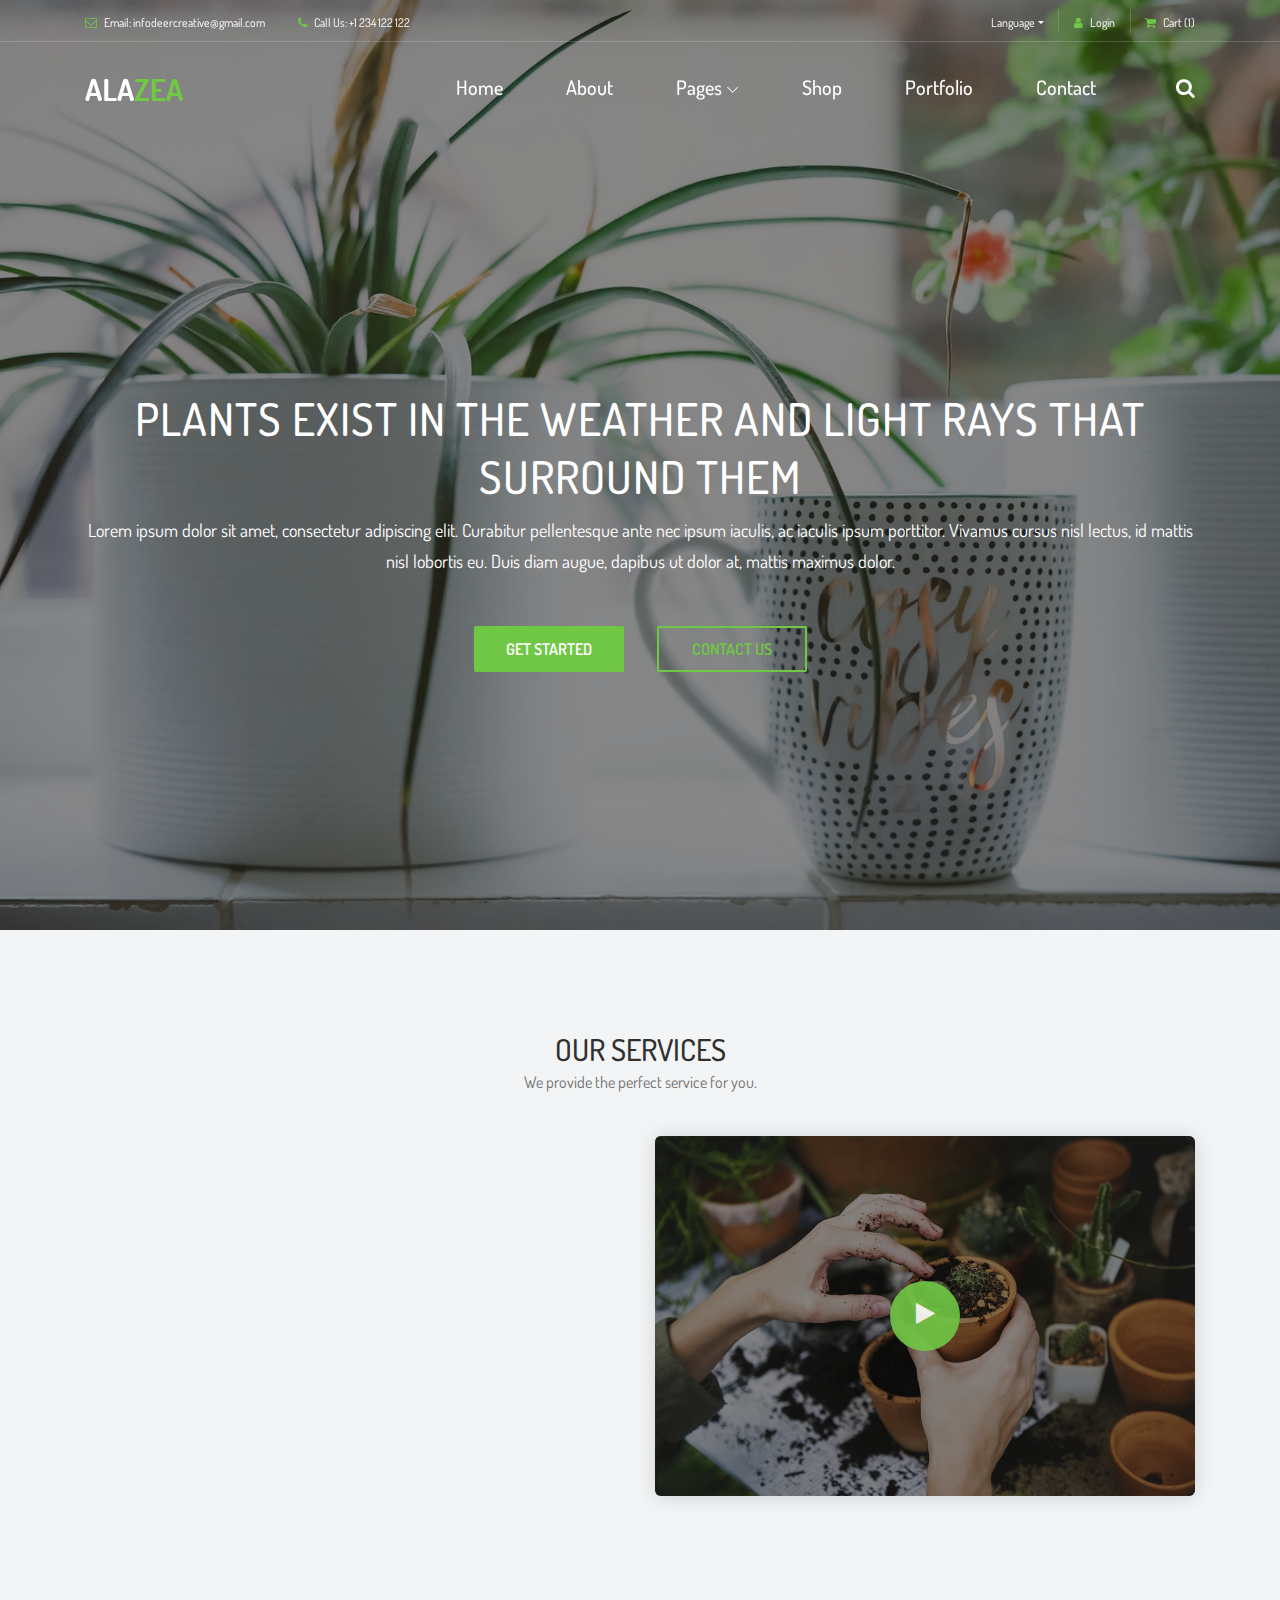
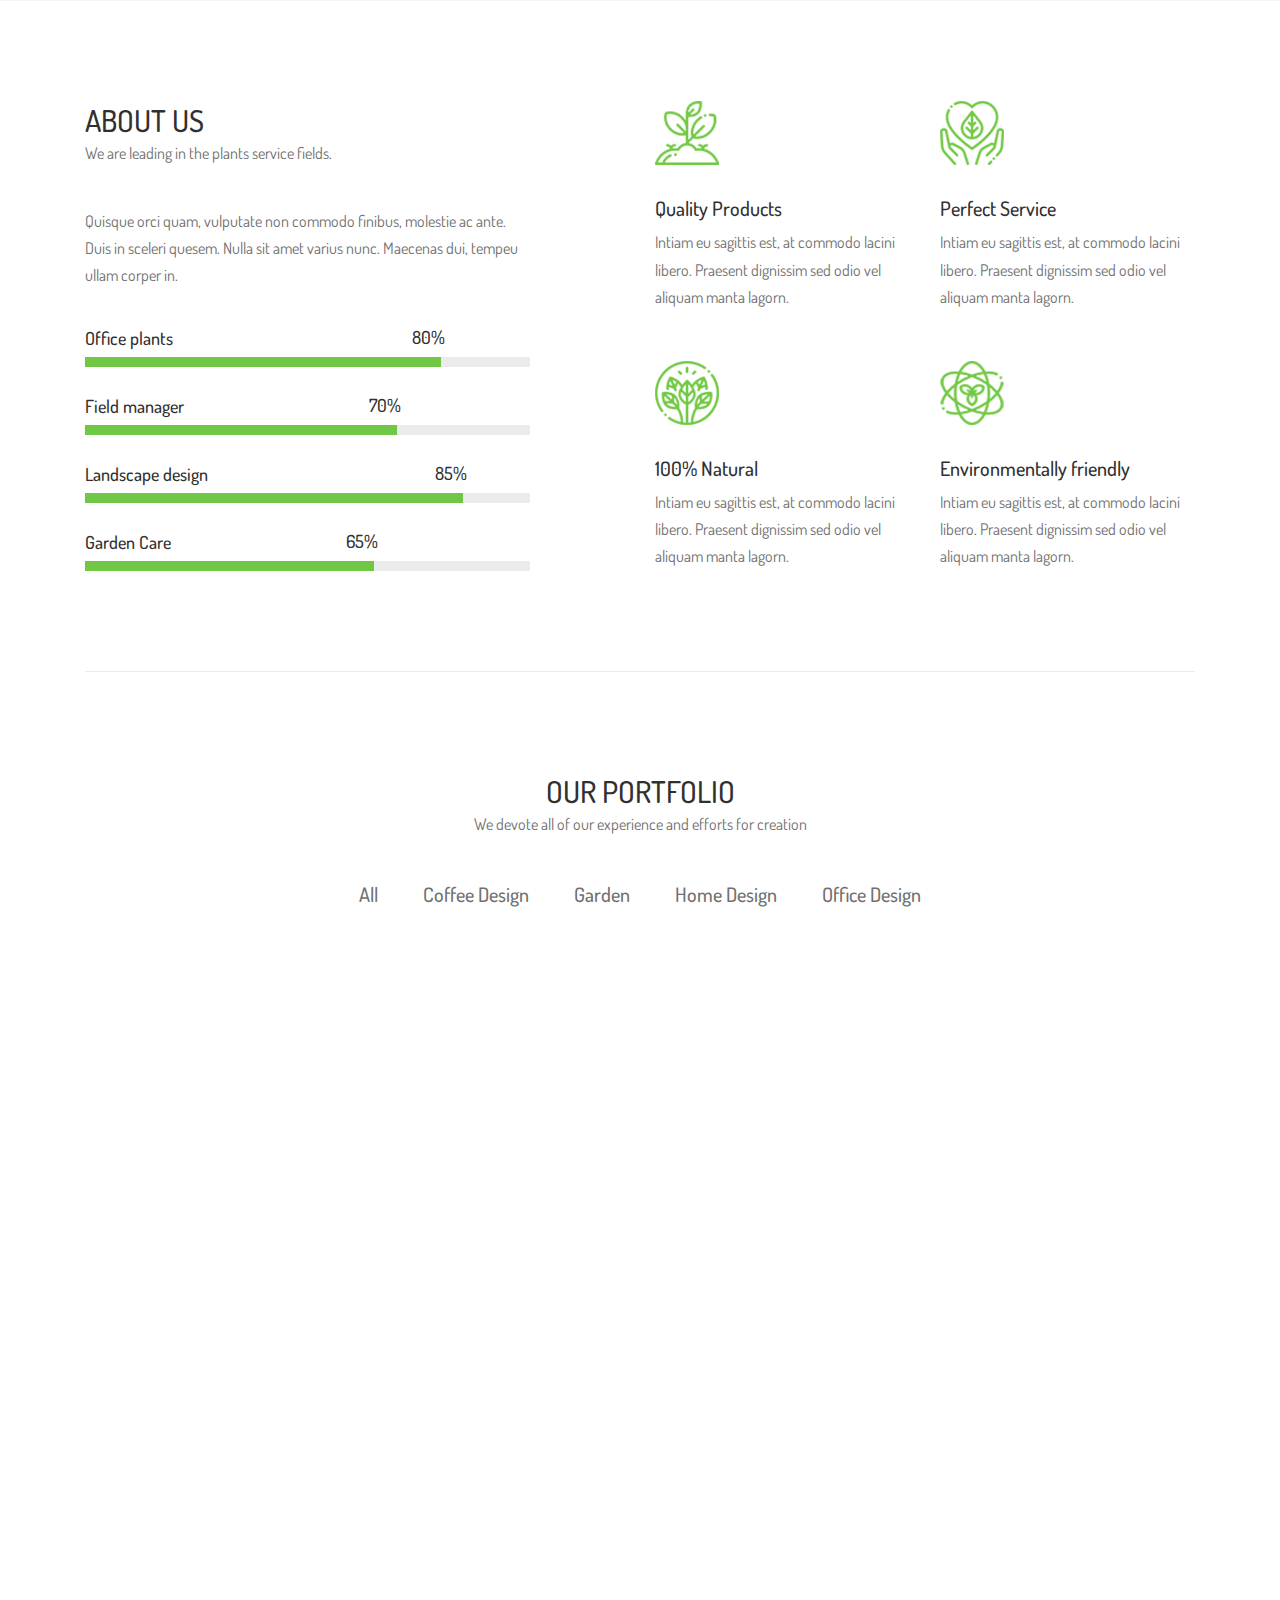
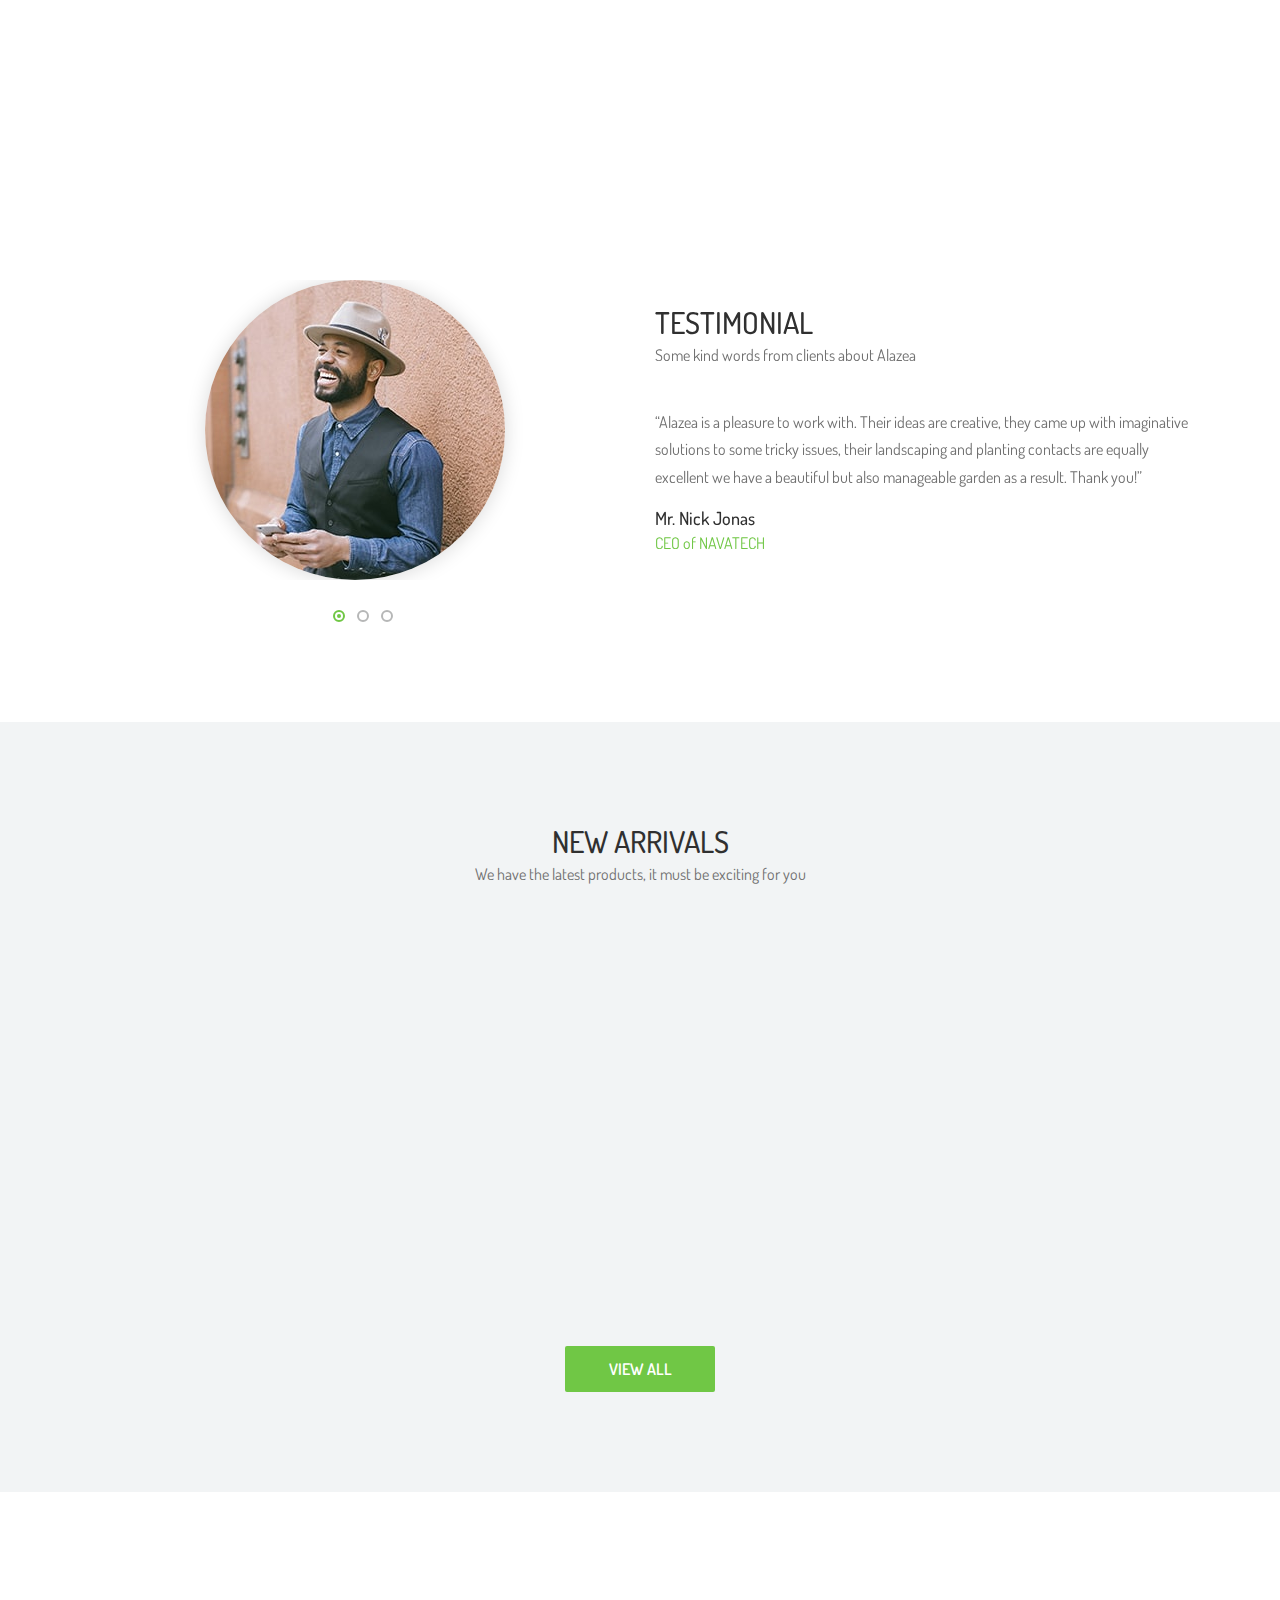
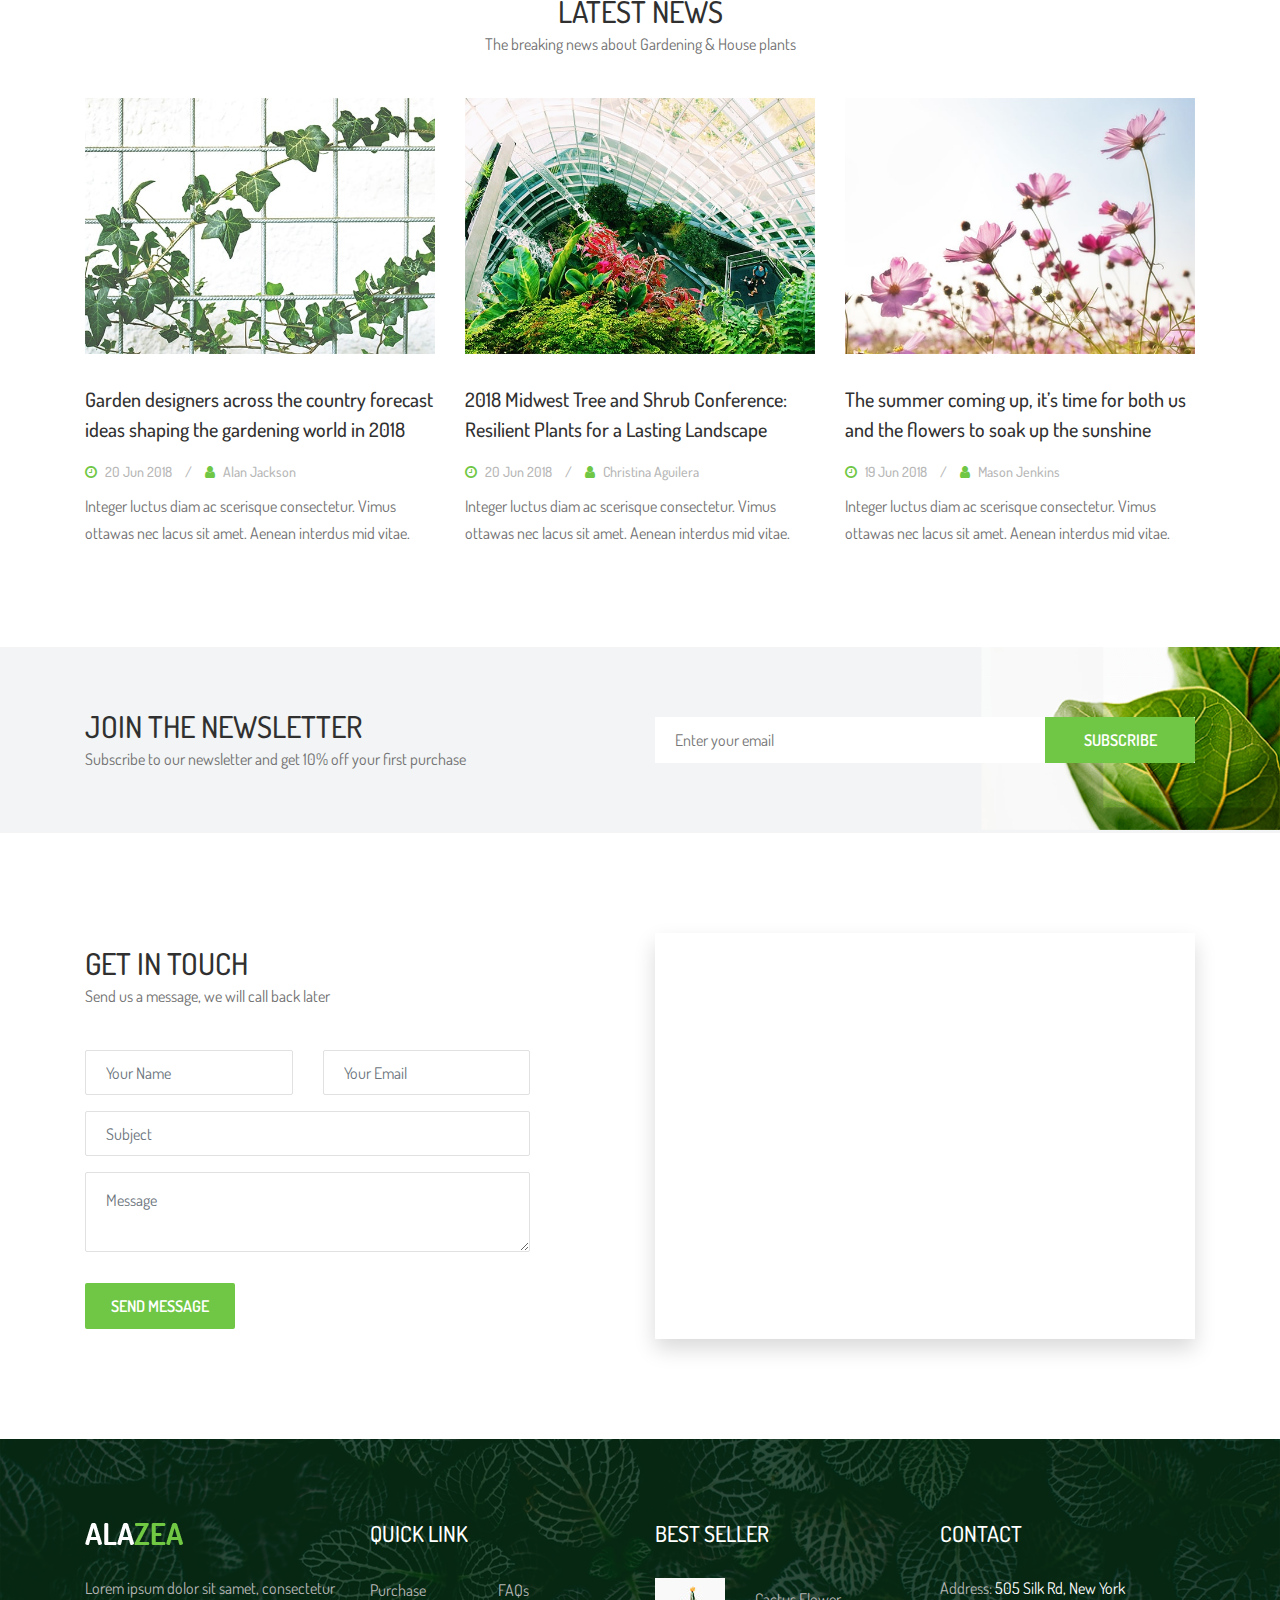
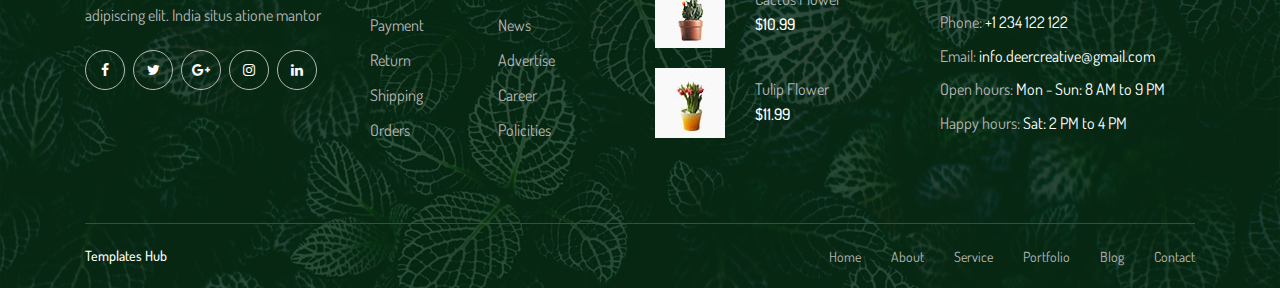
<file: index.html>
<!DOCTYPE html>
<html lang="en">

<head>
    <meta charset="UTF-8">
    <meta name="description" content="">
    <meta http-equiv="X-UA-Compatible" content="IE=edge">
    <meta name="viewport" content="width=device-width, initial-scale=1, shrink-to-fit=no">
    <!-- The above 4 meta tags *must* come first in the head; any other head content must come *after* these tags -->

    <!-- Title -->
    <title>Alazea - Gardening &amp; Landscaping HTML Template</title>

    <!-- Favicon -->
    <link rel="icon" href="img/core-img/favicon.ico">

    <!-- Core Stylesheet -->
    <link rel="stylesheet" href="style.css">

</head>

<body>
    <!-- Preloader -->
    <div class="preloader d-flex align-items-center justify-content-center">
        <div class="preloader-circle"></div>
        <div class="preloader-img">
            <img src="img/core-img/leaf.png" alt="">
        </div>
    </div>

    <!-- ##### Header Area Start ##### -->
    <header class="header-area">

        <!-- ***** Top Header Area ***** -->
        <div class="top-header-area">
            <div class="container">
                <div class="row">
                    <div class="col-12">
                        <div class="top-header-content d-flex align-items-center justify-content-between">
                            <!-- Top Header Content -->
                            <div class="top-header-meta">
                                <a href="#" data-toggle="tooltip" data-placement="bottom" title="infodeercreative@gmail.com"><i class="fa fa-envelope-o" aria-hidden="true"></i> <span>Email: infodeercreative@gmail.com</span></a>
                                <a href="#" data-toggle="tooltip" data-placement="bottom" title="+1 234 122 122"><i class="fa fa-phone" aria-hidden="true"></i> <span>Call Us: +1 234 122 122</span></a>
                            </div>

                            <!-- Top Header Content -->
                            <div class="top-header-meta d-flex">
                                <!-- Language Dropdown -->
                                <div class="language-dropdown">
                                    <div class="dropdown">
                                        <button class="btn btn-secondary dropdown-toggle mr-30" type="button" id="dropdownMenuButton" data-toggle="dropdown" aria-haspopup="true" aria-expanded="false">Language</button>
                                        <div class="dropdown-menu" aria-labelledby="dropdownMenuButton">
                                            <a class="dropdown-item" href="#">USA</a>
                                            <a class="dropdown-item" href="#">UK</a>
                                            <a class="dropdown-item" href="#">Bangla</a>
                                            <a class="dropdown-item" href="#">Hindi</a>
                                            <a class="dropdown-item" href="#">Spanish</a>
                                            <a class="dropdown-item" href="#">Latin</a>
                                        </div>
                                    </div>
                                </div>
                                <!-- Login -->
                                <div class="login">
                                    <a href="#"><i class="fa fa-user" aria-hidden="true"></i> <span>Login</span></a>
                                </div>
                                <!-- Cart -->
                                <div class="cart">
                                    <a href="#"><i class="fa fa-shopping-cart" aria-hidden="true"></i> <span>Cart <span class="cart-quantity">(1)</span></span></a>
                                </div>
                            </div>
                        </div>
                    </div>
                </div>
            </div>
        </div>

        <!-- ***** Navbar Area ***** -->
        <div class="alazea-main-menu">
            <div class="classy-nav-container breakpoint-off">
                <div class="container">
                    <!-- Menu -->
                    <nav class="classy-navbar justify-content-between" id="alazeaNav">

                        <!-- Nav Brand -->
                        <a href="index.html" class="nav-brand"><img src="img/core-img/logo.png" alt=""></a>

                        <!-- Navbar Toggler -->
                        <div class="classy-navbar-toggler">
                            <span class="navbarToggler"><span></span><span></span><span></span></span>
                        </div>

                        <!-- Menu -->
                        <div class="classy-menu">

                            <!-- Close Button -->
                            <div class="classycloseIcon">
                                <div class="cross-wrap"><span class="top"></span><span class="bottom"></span></div>
                            </div>

                            <!-- Navbar Start -->
                            <div class="classynav">
                                <ul>
                                    <li><a href="index.html">Home</a></li>
                                    <li><a href="about.html">About</a></li>
                                    <li><a href="#">Pages</a>
                                        <ul class="dropdown">
                                            <li><a href="index.html">Home</a></li>
                                            <li><a href="about.html">About</a></li>
                                            <li><a href="shop.html">Shop</a>
                                                <ul class="dropdown">
                                                    <li><a href="shop.html">Shop</a></li>
                                                    <li><a href="shop-details.html">Shop Details</a></li>
                                                    <li><a href="cart.html">Shopping Cart</a></li>
                                                    <li><a href="checkout.html">Checkout</a></li>
                                                </ul>
                                            </li>
                                            <li><a href="portfolio.html">Portfolio</a>
                                                <ul class="dropdown">
                                                    <li><a href="portfolio.html">Portfolio</a></li>
                                                    <li><a href="single-portfolio.html">Portfolio Details</a></li>
                                                </ul>
                                            </li>
                                            <li><a href="blog.html">Blog</a>
                                                <ul class="dropdown">
                                                    <li><a href="blog.html">Blog</a></li>
                                                    <li><a href="single-post.html">Blog Details</a></li>
                                                </ul>
                                            </li>
                                            <li><a href="contact.html">Contact</a></li>
                                        </ul>
                                    </li>
                                    <li><a href="shop.html">Shop</a></li>
                                    <li><a href="portfolio.html">Portfolio</a></li>
                                    <li><a href="contact.html">Contact</a></li>
                                </ul>

                                <!-- Search Icon -->
                                <div id="searchIcon">
                                    <i class="fa fa-search" aria-hidden="true"></i>
                                </div>

                            </div>
                            <!-- Navbar End -->
                        </div>
                    </nav>

                    <!-- Search Form -->
                    <div class="search-form">
                        <form action="#" method="get">
                            <input type="search" name="search" id="search" placeholder="Type keywords &amp; press enter...">
                            <button type="submit" class="d-none"></button>
                        </form>
                        <!-- Close Icon -->
                        <div class="closeIcon"><i class="fa fa-times" aria-hidden="true"></i></div>
                    </div>
                </div>
            </div>
        </div>
    </header>
    <!-- ##### Header Area End ##### -->

    <!-- ##### Hero Area Start ##### -->
    <section class="hero-area">
        <div class="hero-post-slides owl-carousel">

            <!-- Single Hero Post -->
            <div class="single-hero-post bg-overlay">
                <!-- Post Image -->
                <div class="slide-img bg-img" style="background-image: url(img/bg-img/1.jpg);"></div>
                <div class="container h-100">
                    <div class="row h-100 align-items-center">
                        <div class="col-12">
                            <!-- Post Content -->
                            <div class="hero-slides-content text-center">
                                <h2>Plants exist in the weather and light rays that surround them</h2>
                                <p>Lorem ipsum dolor sit amet, consectetur adipiscing elit. Curabitur pellentesque ante nec ipsum iaculis, ac iaculis ipsum porttitor. Vivamus cursus nisl lectus, id mattis nisl lobortis eu. Duis diam augue, dapibus ut dolor at, mattis maximus dolor.</p>
                                <div class="welcome-btn-group">
                                    <a href="#" class="btn alazea-btn mr-30">GET STARTED</a>
                                    <a href="#" class="btn alazea-btn active">CONTACT US</a>
                                </div>
                            </div>
                        </div>
                    </div>
                </div>
            </div>

            <!-- Single Hero Post -->
            <div class="single-hero-post bg-overlay">
                <!-- Post Image -->
                <div class="slide-img bg-img" style="background-image: url(img/bg-img/2.jpg);"></div>
                <div class="container h-100">
                    <div class="row h-100 align-items-center">
                        <div class="col-12">
                            <!-- Post Content -->
                            <div class="hero-slides-content text-center">
                                <h2>Plants exist in the weather and light rays that surround them</h2>
                                <p>Lorem ipsum dolor sit amet, consectetur adipiscing elit. Curabitur pellentesque ante nec ipsum iaculis, ac iaculis ipsum porttitor. Vivamus cursus nisl lectus, id mattis nisl lobortis eu. Duis diam augue, dapibus ut dolor at, mattis maximus dolor.</p>
                                <div class="welcome-btn-group">
                                    <a href="#" class="btn alazea-btn mr-30">GET STARTED</a>
                                    <a href="#" class="btn alazea-btn active">CONTACT US</a>
                                </div>
                            </div>
                        </div>
                    </div>
                </div>
            </div>

        </div>
    </section>
    <!-- ##### Hero Area End ##### -->

    <!-- ##### Service Area Start ##### -->
    <section class="our-services-area bg-gray section-padding-100-0">
        <div class="container">
            <div class="row">
                <div class="col-12">
                    <!-- Section Heading -->
                    <div class="section-heading text-center">
                        <h2>OUR SERVICES</h2>
                        <p>We provide the perfect service for you.</p>
                    </div>
                </div>
            </div>

            <div class="row justify-content-between">
                <div class="col-12 col-lg-5">
                    <div class="alazea-service-area mb-100">

                        <!-- Single Service Area -->
                        <div class="single-service-area d-flex align-items-center wow fadeInUp" data-wow-delay="100ms">
                            <!-- Icon -->
                            <div class="service-icon mr-30">
                                <img src="img/core-img/s1.png" alt="">
                            </div>
                            <!-- Content -->
                            <div class="service-content">
                                <h5>Plants Care</h5>
                                <p>In Aenean purus, pretium sito amet sapien denim moste consectet sedoni urna placerat sodales.service its.</p>
                            </div>
                        </div>

                        <!-- Single Service Area -->
                        <div class="single-service-area d-flex align-items-center wow fadeInUp" data-wow-delay="300ms">
                            <!-- Icon -->
                            <div class="service-icon mr-30">
                                <img src="img/core-img/s2.png" alt="">
                            </div>
                            <!-- Content -->
                            <div class="service-content">
                                <h5>Pressure Washing</h5>
                                <p>In Aenean purus, pretium sito amet sapien denim moste consectet sedoni urna placerat sodales.service its.</p>
                            </div>
                        </div>

                        <!-- Single Service Area -->
                        <div class="single-service-area d-flex align-items-center wow fadeInUp" data-wow-delay="500ms">
                            <!-- Icon -->
                            <div class="service-icon mr-30">
                                <img src="img/core-img/s3.png" alt="">
                            </div>
                            <!-- Content -->
                            <div class="service-content">
                                <h5>Tree Service &amp; Trimming</h5>
                                <p>In Aenean purus, pretium sito amet sapien denim moste consectet sedoni urna placerat sodales.service its.</p>
                            </div>
                        </div>

                    </div>
                </div>

                <div class="col-12 col-lg-6">
                    <div class="alazea-video-area bg-overlay mb-100">
                        <img src="img/bg-img/23.jpg" alt="">
                        <a href="http://www.youtube.com/watch?v=7HKoqNJtMTQ" class="video-icon">
                            <i class="fa fa-play" aria-hidden="true"></i>
                        </a>
                    </div>
                </div>
            </div>
        </div>
    </section>
    <!-- ##### Service Area End ##### -->

    <!-- ##### About Area Start ##### -->
    <section class="about-us-area section-padding-100-0">
        <div class="container">
            <div class="row justify-content-between">
                <div class="col-12 col-lg-5">
                    <!-- Section Heading -->
                    <div class="section-heading">
                        <h2>ABOUT US</h2>
                        <p>We are leading in the plants service fields.</p>
                    </div>
                    <p>Quisque orci quam, vulputate non commodo finibus, molestie ac ante. Duis in sceleri quesem. Nulla sit amet varius nunc. Maecenas dui, tempeu ullam corper in.</p>

                    <!-- Progress Bar Content Area -->
                    <div class="alazea-progress-bar mb-50">
                        <!-- Single Progress Bar -->
                        <div class="single_progress_bar">
                            <p>Office plants</p>
                            <div id="bar1" class="barfiller">
                                <div class="tipWrap">
                                    <span class="tip"></span>
                                </div>
                                <span class="fill" data-percentage="80"></span>
                            </div>
                        </div>

                        <!-- Single Progress Bar -->
                        <div class="single_progress_bar">
                            <p>Field manager</p>
                            <div id="bar2" class="barfiller">
                                <div class="tipWrap">
                                    <span class="tip"></span>
                                </div>
                                <span class="fill" data-percentage="70"></span>
                            </div>
                        </div>

                        <!-- Single Progress Bar -->
                        <div class="single_progress_bar">
                            <p>Landscape design</p>
                            <div id="bar3" class="barfiller">
                                <div class="tipWrap">
                                    <span class="tip"></span>
                                </div>
                                <span class="fill" data-percentage="85"></span>
                            </div>
                        </div>

                        <!-- Single Progress Bar -->
                        <div class="single_progress_bar">
                            <p>Garden Care</p>
                            <div id="bar4" class="barfiller">
                                <div class="tipWrap">
                                    <span class="tip"></span>
                                </div>
                                <span class="fill" data-percentage="65"></span>
                            </div>
                        </div>
                    </div>
                </div>

                <div class="col-12 col-lg-6">
                    <div class="alazea-benefits-area">
                        <div class="row">
                            <!-- Single Benefits Area -->
                            <div class="col-12 col-sm-6">
                                <div class="single-benefits-area">
                                    <img src="img/core-img/b1.png" alt="">
                                    <h5>Quality Products</h5>
                                    <p>Intiam eu sagittis est, at commodo lacini libero. Praesent dignissim sed odio vel aliquam manta lagorn.</p>
                                </div>
                            </div>

                            <!-- Single Benefits Area -->
                            <div class="col-12 col-sm-6">
                                <div class="single-benefits-area">
                                    <img src="img/core-img/b2.png" alt="">
                                    <h5>Perfect Service</h5>
                                    <p>Intiam eu sagittis est, at commodo lacini libero. Praesent dignissim sed odio vel aliquam manta lagorn.</p>
                                </div>
                            </div>

                            <!-- Single Benefits Area -->
                            <div class="col-12 col-sm-6">
                                <div class="single-benefits-area">
                                    <img src="img/core-img/b3.png" alt="">
                                    <h5>100% Natural</h5>
                                    <p>Intiam eu sagittis est, at commodo lacini libero. Praesent dignissim sed odio vel aliquam manta lagorn.</p>
                                </div>
                            </div>

                            <!-- Single Benefits Area -->
                            <div class="col-12 col-sm-6">
                                <div class="single-benefits-area">
                                    <img src="img/core-img/b4.png" alt="">
                                    <h5>Environmentally friendly</h5>
                                    <p>Intiam eu sagittis est, at commodo lacini libero. Praesent dignissim sed odio vel aliquam manta lagorn.</p>
                                </div>
                            </div>
                        </div>
                    </div>
                </div>
            </div>
        </div>

        <div class="container">
            <div class="row">
                <div class="col-12">
                    <div class="border-line"></div>
                </div>
            </div>
        </div>
    </section>
    <!-- ##### About Area End ##### -->

    <!-- ##### Portfolio Area Start ##### -->
    <section class="alazea-portfolio-area section-padding-100-0">
        <div class="container">
            <div class="row">
                <div class="col-12">
                    <!-- Section Heading -->
                    <div class="section-heading text-center">
                        <h2>OUR PORTFOLIO</h2>
                        <p>We devote all of our experience and efforts for creation</p>
                    </div>
                </div>
            </div>
        </div>

        <div class="container-fluid">
            <div class="row">
                <div class="col-12">
                    <div class="alazea-portfolio-filter">
                        <div class="portfolio-filter">
                            <button class="btn active" data-filter="*">All</button>
                            <button class="btn" data-filter=".design">Coffee Design</button>
                            <button class="btn" data-filter=".garden">Garden</button>
                            <button class="btn" data-filter=".home-design">Home Design</button>
                            <button class="btn" data-filter=".office-design">Office Design</button>
                        </div>
                    </div>
                </div>
            </div>

            <div class="row alazea-portfolio">

                <!-- Single Portfolio Area -->
                <div class="col-12 col-sm-6 col-lg-3 single_portfolio_item design home-design wow fadeInUp" data-wow-delay="100ms">
                    <!-- Portfolio Thumbnail -->
                    <div class="portfolio-thumbnail bg-img" style="background-image: url(img/bg-img/16.jpg);"></div>
                    <!-- Portfolio Hover Text -->
                    <div class="portfolio-hover-overlay">
                        <a href="img/bg-img/16.jpg" class="portfolio-img d-flex align-items-center justify-content-center" title="Portfolio 1">
                            <div class="port-hover-text">
                                <h3>Minimal Flower Store</h3>
                                <h5>Office Plants</h5>
                            </div>
                        </a>
                    </div>
                </div>

                <!-- Single Portfolio Area -->
                <div class="col-12 col-sm-6 col-lg-3 single_portfolio_item garden wow fadeInUp" data-wow-delay="200ms">
                    <!-- Portfolio Thumbnail -->
                    <div class="portfolio-thumbnail bg-img" style="background-image: url(img/bg-img/17.jpg);"></div>
                    <!-- Portfolio Hover Text -->
                    <div class="portfolio-hover-overlay">
                        <a href="img/bg-img/17.jpg" class="portfolio-img d-flex align-items-center justify-content-center" title="Portfolio 2">
                            <div class="port-hover-text">
                                <h3>Minimal Flower Store</h3>
                                <h5>Office Plants</h5>
                            </div>
                        </a>
                    </div>
                </div>

                <!-- Single Portfolio Area -->
                <div class="col-12 col-sm-6 col-lg-3 single_portfolio_item garden design wow fadeInUp" data-wow-delay="300ms">
                    <!-- Portfolio Thumbnail -->
                    <div class="portfolio-thumbnail bg-img" style="background-image: url(img/bg-img/18.jpg);"></div>
                    <!-- Portfolio Hover Text -->
                    <div class="portfolio-hover-overlay">
                        <a href="img/bg-img/18.jpg" class="portfolio-img d-flex align-items-center justify-content-center" title="Portfolio 3">
                            <div class="port-hover-text">
                                <h3>Minimal Flower Store</h3>
                                <h5>Office Plants</h5>
                            </div>
                        </a>
                    </div>
                </div>

                <!-- Single Portfolio Area -->
                <div class="col-12 col-sm-6 col-lg-3 single_portfolio_item garden office-design wow fadeInUp" data-wow-delay="400ms">
                    <!-- Portfolio Thumbnail -->
                    <div class="portfolio-thumbnail bg-img" style="background-image: url(img/bg-img/19.jpg);"></div>
                    <!-- Portfolio Hover Text -->
                    <div class="portfolio-hover-overlay">
                        <a href="img/bg-img/19.jpg" class="portfolio-img d-flex align-items-center justify-content-center" title="Portfolio 4">
                            <div class="port-hover-text">
                                <h3>Minimal Flower Store</h3>
                                <h5>Office Plants</h5>
                            </div>
                        </a>
                    </div>
                </div>

                <!-- Single Portfolio Area -->
                <div class="col-12 col-sm-6 col-lg-3 single_portfolio_item design office-design wow fadeInUp" data-wow-delay="100ms">
                    <!-- Portfolio Thumbnail -->
                    <div class="portfolio-thumbnail bg-img" style="background-image: url(img/bg-img/20.jpg);"></div>
                    <!-- Portfolio Hover Text -->
                    <div class="portfolio-hover-overlay">
                        <a href="img/bg-img/20.jpg" class="portfolio-img d-flex align-items-center justify-content-center" title="Portfolio 5">
                            <div class="port-hover-text">
                                <h3>Minimal Flower Store</h3>
                                <h5>Office Plants</h5>
                            </div>
                        </a>
                    </div>
                </div>

                <!-- Single Portfolio Area -->
                <div class="col-12 col-sm-6 col-lg-3 single_portfolio_item garden wow fadeInUp" data-wow-delay="200ms">
                    <!-- Portfolio Thumbnail -->
                    <div class="portfolio-thumbnail bg-img" style="background-image: url(img/bg-img/21.jpg);"></div>
                    <!-- Portfolio Hover Text -->
                    <div class="portfolio-hover-overlay">
                        <a href="img/bg-img/21.jpg" class="portfolio-img d-flex align-items-center justify-content-center" title="Portfolio 6">
                            <div class="port-hover-text">
                                <h3>Minimal Flower Store</h3>
                                <h5>Office Plants</h5>
                            </div>
                        </a>
                    </div>
                </div>

                <!-- Single Portfolio Area -->
                <div class="col-12 col-lg-6 single_portfolio_item home-design wow fadeInUp" data-wow-delay="300ms">
                    <!-- Portfolio Thumbnail -->
                    <div class="portfolio-thumbnail bg-img" style="background-image: url(img/bg-img/22.jpg);"></div>
                    <!-- Portfolio Hover Text -->
                    <div class="portfolio-hover-overlay">
                        <a href="img/bg-img/22.jpg" class="portfolio-img d-flex align-items-center justify-content-center" title="Portfolio 7">
                            <div class="port-hover-text">
                                <h3>Minimal Flower Store</h3>
                                <h5>Office Plants</h5>
                            </div>
                        </a>
                    </div>
                </div>

            </div>
        </div>
    </section>
    <!-- ##### Portfolio Area End ##### -->

    <!-- ##### Testimonial Area Start ##### -->
    <section class="testimonial-area section-padding-100">
        <div class="container">
            <div class="row">
                <div class="col-12">
                    <div class="testimonials-slides owl-carousel">

                        <!-- Single Testimonial Slide -->
                        <div class="single-testimonial-slide">
                            <div class="row align-items-center">
                                <div class="col-12 col-md-6">
                                    <div class="testimonial-thumb">
                                        <img src="img/bg-img/13.jpg" alt="">
                                    </div>
                                </div>
                                <div class="col-12 col-md-6">
                                    <div class="testimonial-content">
                                        <!-- Section Heading -->
                                        <div class="section-heading">
                                            <h2>TESTIMONIAL</h2>
                                            <p>Some kind words from clients about Alazea</p>
                                        </div>
                                        <p>“Alazea is a pleasure to work with. Their ideas are creative, they came up with imaginative solutions to some tricky issues, their landscaping and planting contacts are equally excellent we have a beautiful but also manageable garden as a result. Thank you!”</p>
                                        <div class="testimonial-author-info">
                                            <h6>Mr. Nick Jonas</h6>
                                            <p>CEO of NAVATECH</p>
                                        </div>
                                    </div>
                                </div>
                            </div>
                        </div>

                        <!-- Single Testimonial Slide -->
                        <div class="single-testimonial-slide">
                            <div class="row align-items-center">
                                <div class="col-12 col-md-6">
                                    <div class="testimonial-thumb">
                                        <img src="img/bg-img/14.jpg" alt="">
                                    </div>
                                </div>
                                <div class="col-12 col-md-6">
                                    <div class="testimonial-content">
                                        <!-- Section Heading -->
                                        <div class="section-heading">
                                            <h2>TESTIMONIAL</h2>
                                            <p>Some kind words from clients about Alazea</p>
                                        </div>
                                        <p>“Alazea is a pleasure to work with. Their ideas are creative, they came up with imaginative solutions to some tricky issues, their landscaping and planting contacts are equally excellent we have a beautiful but also manageable garden as a result. Thank you!”</p>
                                        <div class="testimonial-author-info">
                                            <h6>Mr. Nazrul Islam</h6>
                                            <p>CEO of NAVATECH</p>
                                        </div>
                                    </div>
                                </div>
                            </div>
                        </div>

                        <!-- Single Testimonial Slide -->
                        <div class="single-testimonial-slide">
                            <div class="row align-items-center">
                                <div class="col-12 col-md-6">
                                    <div class="testimonial-thumb">
                                        <img src="img/bg-img/15.jpg" alt="">
                                    </div>
                                </div>
                                <div class="col-12 col-md-6">
                                    <div class="testimonial-content">
                                        <!-- Section Heading -->
                                        <div class="section-heading">
                                            <h2>TESTIMONIAL</h2>
                                            <p>Some kind words from clients about Alazea</p>
                                        </div>
                                        <p>“Alazea is a pleasure to work with. Their ideas are creative, they came up with imaginative solutions to some tricky issues, their landscaping and planting contacts are equally excellent we have a beautiful but also manageable garden as a result. Thank you!”</p>
                                        <div class="testimonial-author-info">
                                            <h6>Mr. Jonas Nick</h6>
                                            <p>CEO of NAVATECH</p>
                                        </div>
                                    </div>
                                </div>
                            </div>
                        </div>

                    </div>
                </div>
            </div>
        </div>
    </section>
    <!-- ##### Testimonial Area End ##### -->

    <!-- ##### Product Area Start ##### -->
    <section class="new-arrivals-products-area bg-gray section-padding-100">
        <div class="container">
            <div class="row">
                <div class="col-12">
                    <!-- Section Heading -->
                    <div class="section-heading text-center">
                        <h2>NEW ARRIVALS</h2>
                        <p>We have the latest products, it must be exciting for you</p>
                    </div>
                </div>
            </div>

            <div class="row">

                <!-- Single Product Area -->
                <div class="col-12 col-sm-6 col-lg-3">
                    <div class="single-product-area mb-50 wow fadeInUp" data-wow-delay="100ms">
                        <!-- Product Image -->
                        <div class="product-img">
                            <a href="shop-details.html"><img src="img/bg-img/9.jpg" alt=""></a>
                            <!-- Product Tag -->
                            <div class="product-tag">
                                <a href="#">Hot</a>
                            </div>
                            <div class="product-meta d-flex">
                                <a href="#" class="wishlist-btn"><i class="icon_heart_alt"></i></a>
                                <a href="cart.html" class="add-to-cart-btn">Add to cart</a>
                                <a href="#" class="compare-btn"><i class="arrow_left-right_alt"></i></a>
                            </div>
                        </div>
                        <!-- Product Info -->
                        <div class="product-info mt-15 text-center">
                            <a href="shop-details.html">
                                <p>Cactus Flower</p>
                            </a>
                            <h6>$10.99</h6>
                        </div>
                    </div>
                </div>

                <!-- Single Product Area -->
                <div class="col-12 col-sm-6 col-lg-3">
                    <div class="single-product-area mb-50 wow fadeInUp" data-wow-delay="200ms">
                        <!-- Product Image -->
                        <div class="product-img">
                            <a href="shop-details.html"><img src="img/bg-img/10.jpg" alt=""></a>
                            <div class="product-meta d-flex">
                                <a href="#" class="wishlist-btn"><i class="icon_heart_alt"></i></a>
                                <a href="cart.html" class="add-to-cart-btn">Add to cart</a>
                                <a href="#" class="compare-btn"><i class="arrow_left-right_alt"></i></a>
                            </div>
                        </div>
                        <!-- Product Info -->
                        <div class="product-info mt-15 text-center">
                            <a href="shop-details.html">
                                <p>Cactus Flower</p>
                            </a>
                            <h6>$10.99</h6>
                        </div>
                    </div>
                </div>

                <!-- Single Product Area -->
                <div class="col-12 col-sm-6 col-lg-3">
                    <div class="single-product-area mb-50 wow fadeInUp" data-wow-delay="300ms">
                        <!-- Product Image -->
                        <div class="product-img">
                            <a href="shop-details.html"><img src="img/bg-img/11.jpg" alt=""></a>
                            <div class="product-meta d-flex">
                                <a href="#" class="wishlist-btn"><i class="icon_heart_alt"></i></a>
                                <a href="cart.html" class="add-to-cart-btn">Add to cart</a>
                                <a href="#" class="compare-btn"><i class="arrow_left-right_alt"></i></a>
                            </div>
                        </div>
                        <!-- Product Info -->
                        <div class="product-info mt-15 text-center">
                            <a href="shop-details.html">
                                <p>Cactus Flower</p>
                            </a>
                            <h6>$10.99</h6>
                        </div>
                    </div>
                </div>

                <!-- Single Product Area -->
                <div class="col-12 col-sm-6 col-lg-3">
                    <div class="single-product-area mb-50 wow fadeInUp" data-wow-delay="400ms">
                        <!-- Product Image -->
                        <div class="product-img">
                            <a href="shop-details.html"><img src="img/bg-img/12.jpg" alt=""></a>
                            <!-- Product Tag -->
                            <div class="product-tag sale-tag">
                                <a href="#">Hot</a>
                            </div>
                            <div class="product-meta d-flex">
                                <a href="#" class="wishlist-btn"><i class="icon_heart_alt"></i></a>
                                <a href="cart.html" class="add-to-cart-btn">Add to cart</a>
                                <a href="#" class="compare-btn"><i class="arrow_left-right_alt"></i></a>
                            </div>
                        </div>
                        <!-- Product Info -->
                        <div class="product-info mt-15 text-center">
                            <a href="shop-details.html">
                                <p>Cactus Flower</p>
                            </a>
                            <h6>$10.99</h6>
                        </div>
                    </div>
                </div>

                <div class="col-12 text-center">
                    <a href="#" class="btn alazea-btn">View All</a>
                </div>

            </div>
        </div>
    </section>
    <!-- ##### Product Area End ##### -->

    <!-- ##### Blog Area Start ##### -->
    <section class="alazea-blog-area section-padding-100-0">
        <div class="container">
            <div class="row">
                <div class="col-12">
                    <!-- Section Heading -->
                    <div class="section-heading text-center">
                        <h2>LATEST NEWS</h2>
                        <p>The breaking news about Gardening &amp; House plants</p>
                    </div>
                </div>
            </div>

            <div class="row justify-content-center">

                <!-- Single Blog Post Area -->
                <div class="col-12 col-md-6 col-lg-4">
                    <div class="single-blog-post mb-100">
                        <div class="post-thumbnail mb-30">
                            <a href="single-post.html"><img src="img/bg-img/6.jpg" alt=""></a>
                        </div>
                        <div class="post-content">
                            <a href="single-post.html" class="post-title">
                                <h5>Garden designers across the country forecast ideas shaping the gardening world in 2018</h5>
                            </a>
                            <div class="post-meta">
                                <a href="#"><i class="fa fa-clock-o" aria-hidden="true"></i> 20 Jun 2018</a>
                                <a href="#"><i class="fa fa-user" aria-hidden="true"></i> Alan Jackson</a>
                            </div>
                            <p class="post-excerpt">Integer luctus diam ac scerisque consectetur. Vimus ottawas nec lacus sit amet. Aenean interdus mid vitae.</p>
                        </div>
                    </div>
                </div>

                <!-- Single Blog Post Area -->
                <div class="col-12 col-md-6 col-lg-4">
                    <div class="single-blog-post mb-100">
                        <div class="post-thumbnail mb-30">
                            <a href="single-post.html"><img src="img/bg-img/7.jpg" alt=""></a>
                        </div>
                        <div class="post-content">
                            <a href="single-post.html" class="post-title">
                                <h5>2018 Midwest Tree and Shrub Conference: Resilient Plants for a Lasting Landscape</h5>
                            </a>
                            <div class="post-meta">
                                <a href="#"><i class="fa fa-clock-o" aria-hidden="true"></i> 20 Jun 2018</a>
                                <a href="#"><i class="fa fa-user" aria-hidden="true"></i> Christina Aguilera</a>
                            </div>
                            <p class="post-excerpt">Integer luctus diam ac scerisque consectetur. Vimus ottawas nec lacus sit amet. Aenean interdus mid vitae.</p>
                        </div>
                    </div>
                </div>

                <!-- Single Blog Post Area -->
                <div class="col-12 col-md-6 col-lg-4">
                    <div class="single-blog-post mb-100">
                        <div class="post-thumbnail mb-30">
                            <a href="single-post.html"><img src="img/bg-img/8.jpg" alt=""></a>
                        </div>
                        <div class="post-content">
                            <a href="single-post.html" class="post-title">
                                <h5>The summer coming up, it’s time for both us and the flowers to soak up the sunshine</h5>
                            </a>
                            <div class="post-meta">
                                <a href="#"><i class="fa fa-clock-o" aria-hidden="true"></i> 19 Jun 2018</a>
                                <a href="#"><i class="fa fa-user" aria-hidden="true"></i> Mason Jenkins</a>
                            </div>
                            <p class="post-excerpt">Integer luctus diam ac scerisque consectetur. Vimus ottawas nec lacus sit amet. Aenean interdus mid vitae.</p>
                        </div>
                    </div>
                </div>

            </div>
        </div>
    </section>
    <!-- ##### Blog Area End ##### -->

    <!-- ##### Subscribe Area Start ##### -->
    <section class="subscribe-newsletter-area" style="background-image: url(img/bg-img/subscribe.png);">
        <div class="container">
            <div class="row align-items-center justify-content-between">
                <div class="col-12 col-lg-5">
                    <!-- Section Heading -->
                    <div class="section-heading mb-0">
                        <h2>Join the Newsletter</h2>
                        <p>Subscribe to our newsletter and get 10% off your first purchase</p>
                    </div>
                </div>
                <div class="col-12 col-lg-6">
                    <div class="subscribe-form">
                        <form action="#" method="get">
                            <input type="email" name="subscribe-email" id="subscribeEmail" placeholder="Enter your email">
                            <button type="submit" class="btn alazea-btn">SUBSCRIBE</button>
                        </form>
                    </div>
                </div>
            </div>
        </div>

        <!-- Subscribe Side Thumbnail -->
        <div class="subscribe-side-thumb wow fadeInUp" data-wow-delay="500ms">
            <img class="first-img" src="img/core-img/leaf.png" alt="">
        </div>
    </section>
    <!-- ##### Subscribe Area End ##### -->

    <!-- ##### Contact Area Start ##### -->
    <section class="contact-area section-padding-100-0">
        <div class="container">
            <div class="row align-items-center justify-content-between">
                <div class="col-12 col-lg-5">
                    <!-- Section Heading -->
                    <div class="section-heading">
                        <h2>GET IN TOUCH</h2>
                        <p>Send us a message, we will call back later</p>
                    </div>
                    <!-- Contact Form Area -->
                    <div class="contact-form-area mb-100">
                        <form action="#" method="post">
                            <div class="row">
                                <div class="col-12 col-sm-6">
                                    <div class="form-group">
                                        <input type="text" class="form-control" id="contact-name" placeholder="Your Name">
                                    </div>
                                </div>
                                <div class="col-12 col-sm-6">
                                    <div class="form-group">
                                        <input type="email" class="form-control" id="contact-email" placeholder="Your Email">
                                    </div>
                                </div>
                                <div class="col-12">
                                    <div class="form-group">
                                        <input type="text" class="form-control" id="contact-subject" placeholder="Subject">
                                    </div>
                                </div>
                                <div class="col-12">
                                    <div class="form-group">
                                        <textarea class="form-control" name="message" id="message" cols="30" rows="10" placeholder="Message"></textarea>
                                    </div>
                                </div>
                                <div class="col-12">
                                    <button type="submit" class="btn alazea-btn mt-15">Send Message</button>
                                </div>
                            </div>
                        </form>
                    </div>
                </div>

                <div class="col-12 col-lg-6">
                    <!-- Google Maps -->
                    <div class="map-area mb-100">
                        <iframe src="https://www.google.com/maps/embed?pb=!1m18!1m12!1m3!1d22236.40558254599!2d-118.25292394686001!3d34.057682914027104!2m3!1f0!2f0!3f0!3m2!1i1024!2i768!4f13.1!3m3!1m2!1s0x80c2c75ddc27da13%3A0xe22fdf6f254608f4!2z4Kay4Ka4IOCmj-CmnuCnjeCmnOCnh-CmsuCnh-CmuCwg4KaV4KeN4Kav4Ka-4Kay4Ka_4Kar4KeL4Kaw4KeN4Kao4Ka_4Kav4Ka84Ka-LCDgpq7gpr7gprDgp43gppXgpr_gpqgg4Kav4KeB4KaV4KeN4Kak4Kaw4Ka-4Ka34KeN4Kaf4KeN4Kaw!5e0!3m2!1sbn!2sbd!4v1532328708137" allowfullscreen></iframe>
                    </div>
                </div>
            </div>
        </div>
    </section>
    <!-- ##### Contact Area End ##### -->

    <!-- ##### Footer Area Start ##### -->
    <footer class="footer-area bg-img" style="background-image: url(img/bg-img/3.jpg);">
        <!-- Main Footer Area -->
        <div class="main-footer-area">
            <div class="container">
                <div class="row">

                    <!-- Single Footer Widget -->
                    <div class="col-12 col-sm-6 col-lg-3">
                        <div class="single-footer-widget">
                            <div class="footer-logo mb-30">
                                <a href="#"><img src="img/core-img/logo.png" alt=""></a>
                            </div>
                            <p>Lorem ipsum dolor sit samet, consectetur adipiscing elit. India situs atione mantor</p>
                            <div class="social-info">
                                <a href="#"><i class="fa fa-facebook" aria-hidden="true"></i></a>
                                <a href="#"><i class="fa fa-twitter" aria-hidden="true"></i></a>
                                <a href="#"><i class="fa fa-google-plus" aria-hidden="true"></i></a>
                                <a href="#"><i class="fa fa-instagram" aria-hidden="true"></i></a>
                                <a href="#"><i class="fa fa-linkedin" aria-hidden="true"></i></a>
                            </div>
                        </div>
                    </div>

                    <!-- Single Footer Widget -->
                    <div class="col-12 col-sm-6 col-lg-3">
                        <div class="single-footer-widget">
                            <div class="widget-title">
                                <h5>QUICK LINK</h5>
                            </div>
                            <nav class="widget-nav">
                                <ul>
                                    <li><a href="#">Purchase</a></li>
                                    <li><a href="#">FAQs</a></li>
                                    <li><a href="#">Payment</a></li>
                                    <li><a href="#">News</a></li>
                                    <li><a href="#">Return</a></li>
                                    <li><a href="#">Advertise</a></li>
                                    <li><a href="#">Shipping</a></li>
                                    <li><a href="#">Career</a></li>
                                    <li><a href="#">Orders</a></li>
                                    <li><a href="#">Policities</a></li>
                                </ul>
                            </nav>
                        </div>
                    </div>

                    <!-- Single Footer Widget -->
                    <div class="col-12 col-sm-6 col-lg-3">
                        <div class="single-footer-widget">
                            <div class="widget-title">
                                <h5>BEST SELLER</h5>
                            </div>

                            <!-- Single Best Seller Products -->
                            <div class="single-best-seller-product d-flex align-items-center">
                                <div class="product-thumbnail">
                                    <a href="shop-details.html"><img src="img/bg-img/4.jpg" alt=""></a>
                                </div>
                                <div class="product-info">
                                    <a href="shop-details.html">Cactus Flower</a>
                                    <p>$10.99</p>
                                </div>
                            </div>

                            <!-- Single Best Seller Products -->
                            <div class="single-best-seller-product d-flex align-items-center">
                                <div class="product-thumbnail">
                                    <a href="shop-details.html"><img src="img/bg-img/5.jpg" alt=""></a>
                                </div>
                                <div class="product-info">
                                    <a href="shop-details.html">Tulip Flower</a>
                                    <p>$11.99</p>
                                </div>
                            </div>
                        </div>
                    </div>

                    <!-- Single Footer Widget -->
                    <div class="col-12 col-sm-6 col-lg-3">
                        <div class="single-footer-widget">
                            <div class="widget-title">
                                <h5>CONTACT</h5>
                            </div>

                            <div class="contact-information">
                                <p><span>Address:</span> 505 Silk Rd, New York</p>
                                <p><span>Phone:</span> +1 234 122 122</p>
                                <p><span>Email:</span> info.deercreative@gmail.com</p>
                                <p><span>Open hours:</span> Mon - Sun: 8 AM to 9 PM</p>
                                <p><span>Happy hours:</span> Sat: 2 PM to 4 PM</p>
                            </div>
                        </div>
                    </div>
                </div>
            </div>
        </div>

        <!-- Footer Bottom Area -->
        <div class="footer-bottom-area">
            <div class="container">
                <div class="row">
                    <div class="col-12">
                        <div class="border-line"></div>
                    </div>
                    <!-- Copywrite Text -->
                    <div class="col-12 col-md-6">
                        <div class="copywrite-text">
                            <p> <a target="_blank" href="https://www.templateshub.net">Templates Hub</a></p>
                        </div>
                    </div>
                    <!-- Footer Nav -->
                    <div class="col-12 col-md-6">
                        <div class="footer-nav">
                            <nav>
                                <ul>
                                    <li><a href="#">Home</a></li>
                                    <li><a href="#">About</a></li>
                                    <li><a href="#">Service</a></li>
                                    <li><a href="#">Portfolio</a></li>
                                    <li><a href="#">Blog</a></li>
                                    <li><a href="#">Contact</a></li>
                                </ul>
                            </nav>
                        </div>
                    </div>
                </div>
            </div>
        </div>
    </footer>
    <!-- ##### Footer Area End ##### -->

    <!-- ##### All Javascript Files ##### -->
    <!-- jQuery-2.2.4 js -->
    <script src="js/jquery/jquery-2.2.4.min.js"></script>
    <!-- Popper js -->
    <script src="js/bootstrap/popper.min.js"></script>
    <!-- Bootstrap js -->
    <script src="js/bootstrap/bootstrap.min.js"></script>
    <!-- All Plugins js -->
    <script src="js/plugins/plugins.js"></script>
    <!-- Active js -->
    <script src="js/active.js"></script>
</body>

</html>
</file>
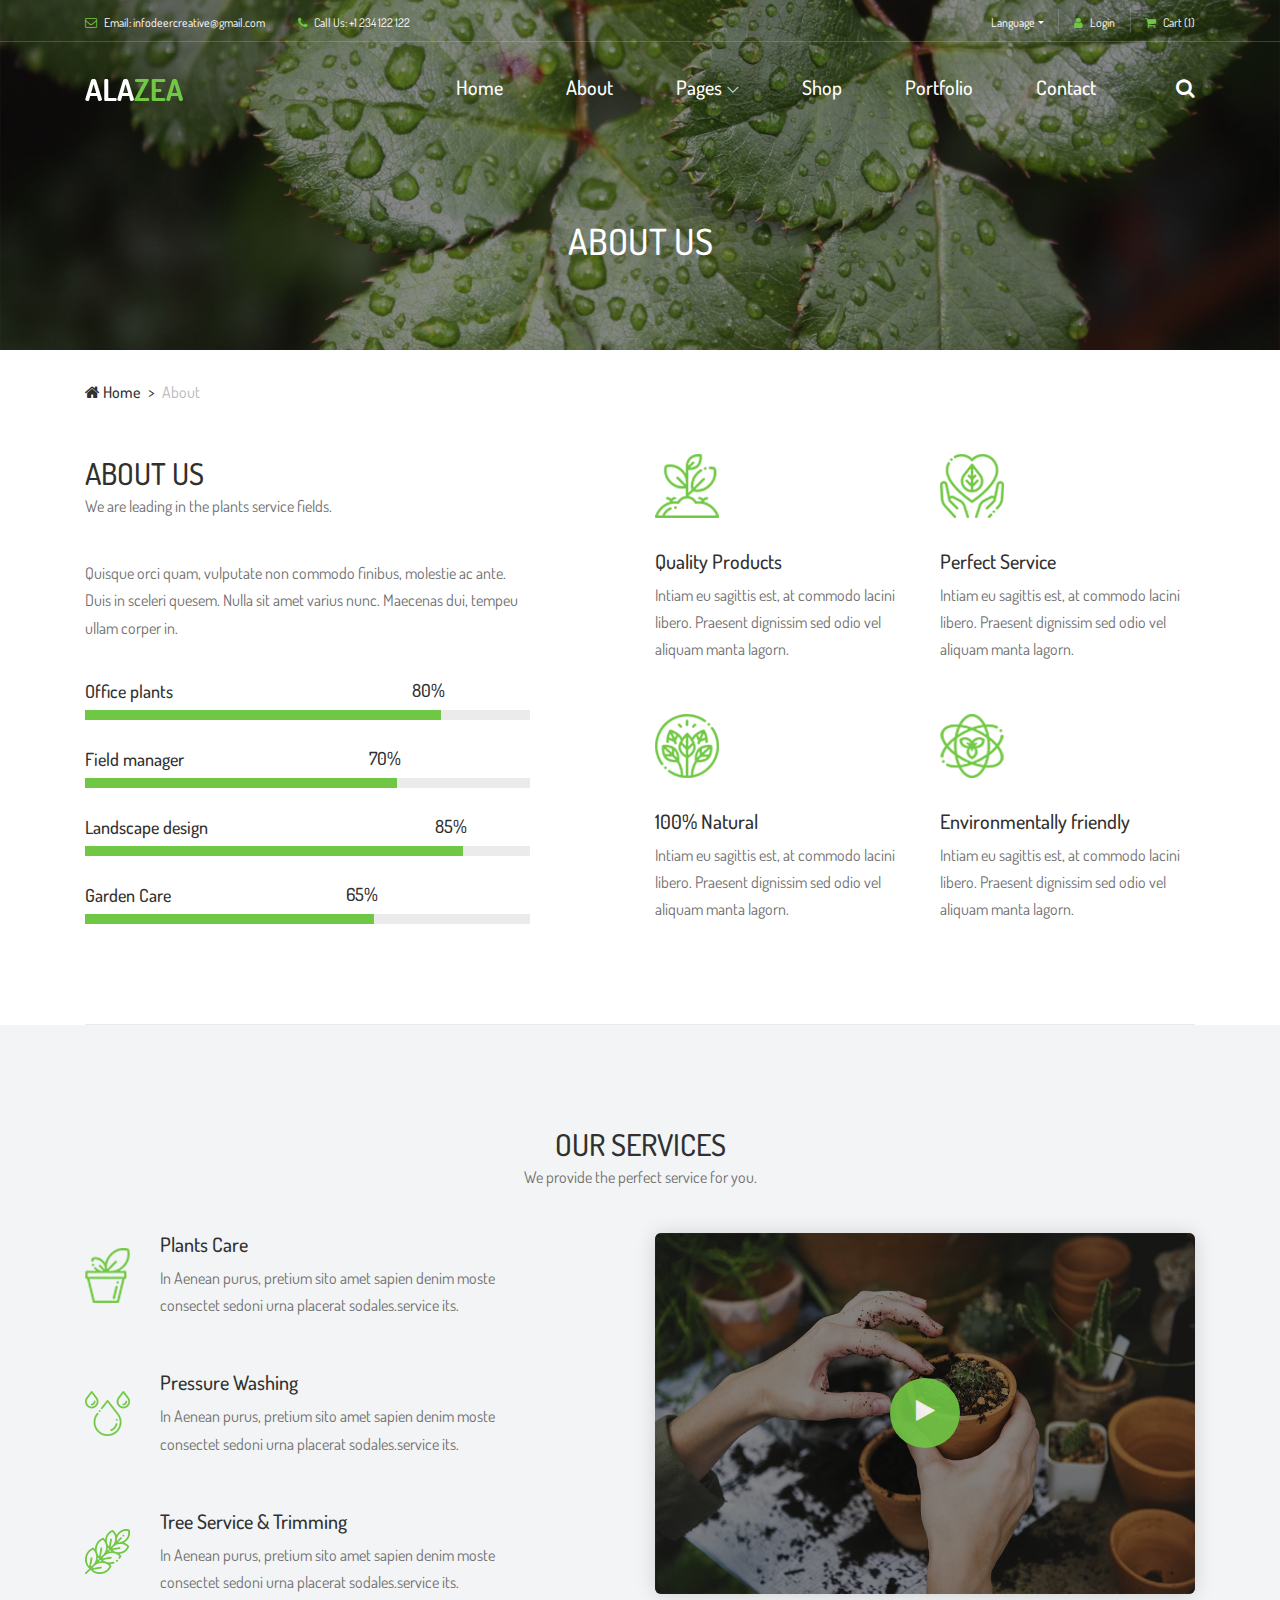
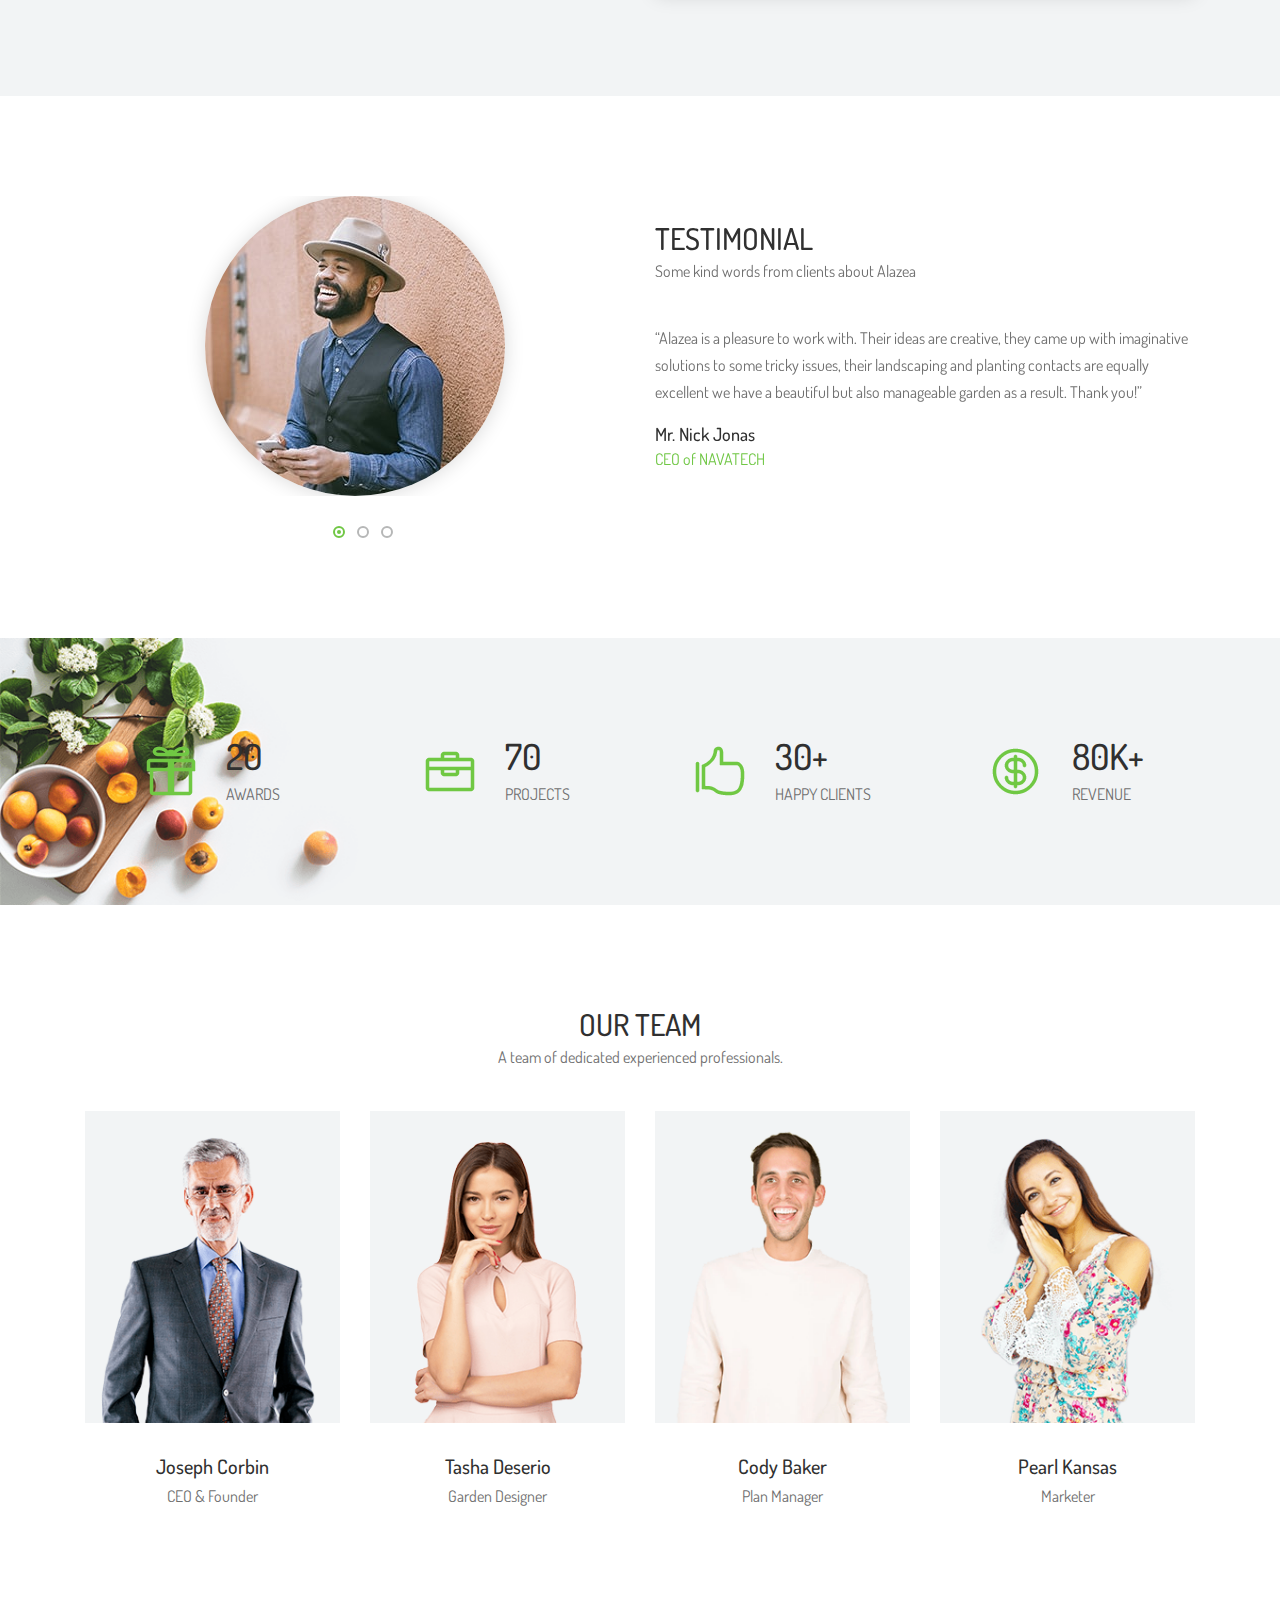
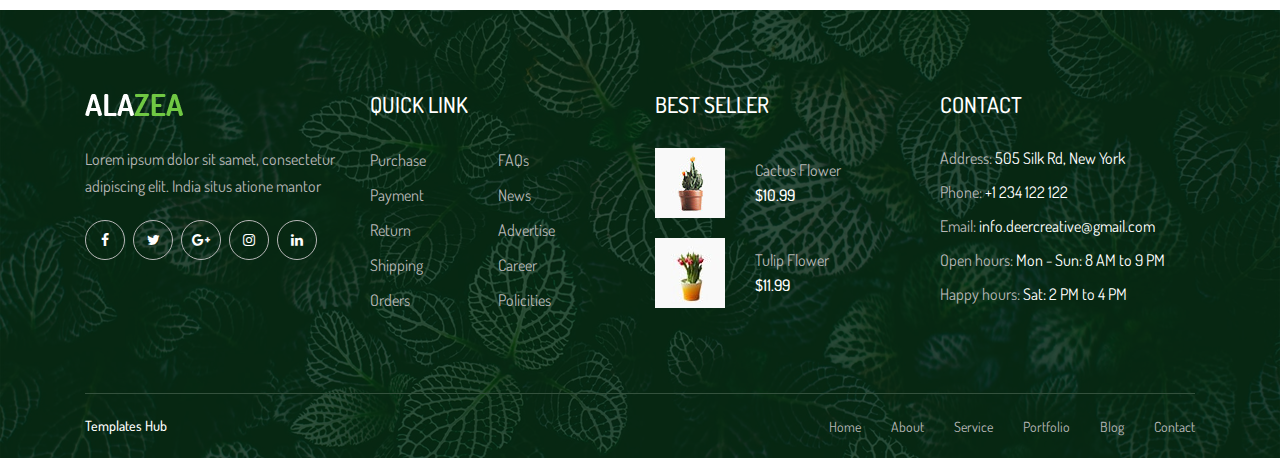
<file: about.html>
<!DOCTYPE html>
<html lang="en">

<head>
    <meta charset="UTF-8">
    <meta name="description" content="">
    <meta http-equiv="X-UA-Compatible" content="IE=edge">
    <meta name="viewport" content="width=device-width, initial-scale=1, shrink-to-fit=no">
    <!-- The above 4 meta tags *must* come first in the head; any other head content must come *after* these tags -->

    <!-- Title -->
    <title>Alazea - Gardening &amp; Landscaping HTML Template</title>

    <!-- Favicon -->
    <link rel="icon" href="img/core-img/favicon.ico">

    <!-- Core Stylesheet -->
    <link rel="stylesheet" href="style.css">

</head>

<body>
    <!-- Preloader -->
    <div class="preloader d-flex align-items-center justify-content-center">
        <div class="preloader-circle"></div>
        <div class="preloader-img">
            <img src="img/core-img/leaf.png" alt="">
        </div>
    </div>

    <!-- ##### Header Area Start ##### -->
    <header class="header-area">

        <!-- ***** Top Header Area ***** -->
        <div class="top-header-area">
            <div class="container">
                <div class="row">
                    <div class="col-12">
                        <div class="top-header-content d-flex align-items-center justify-content-between">
                            <!-- Top Header Content -->
                            <div class="top-header-meta">
                                <a href="#" data-toggle="tooltip" data-placement="bottom" title="infodeercreative@gmail.com"><i class="fa fa-envelope-o" aria-hidden="true"></i> <span>Email: infodeercreative@gmail.com</span></a>
                                <a href="#" data-toggle="tooltip" data-placement="bottom" title="+1 234 122 122"><i class="fa fa-phone" aria-hidden="true"></i> <span>Call Us: +1 234 122 122</span></a>
                            </div>

                            <!-- Top Header Content -->
                            <div class="top-header-meta d-flex">
                                <!-- Language Dropdown -->
                                <div class="language-dropdown">
                                    <div class="dropdown">
                                        <button class="btn btn-secondary dropdown-toggle mr-30" type="button" id="dropdownMenuButton" data-toggle="dropdown" aria-haspopup="true" aria-expanded="false">Language</button>
                                        <div class="dropdown-menu" aria-labelledby="dropdownMenuButton">
                                            <a class="dropdown-item" href="#">USA</a>
                                            <a class="dropdown-item" href="#">UK</a>
                                            <a class="dropdown-item" href="#">Bangla</a>
                                            <a class="dropdown-item" href="#">Hindi</a>
                                            <a class="dropdown-item" href="#">Spanish</a>
                                            <a class="dropdown-item" href="#">Latin</a>
                                        </div>
                                    </div>
                                </div>
                                <!-- Login -->
                                <div class="login">
                                    <a href="#"><i class="fa fa-user" aria-hidden="true"></i> <span>Login</span></a>
                                </div>
                                <!-- Cart -->
                                <div class="cart">
                                    <a href="#"><i class="fa fa-shopping-cart" aria-hidden="true"></i> <span>Cart <span class="cart-quantity">(1)</span></span></a>
                                </div>
                            </div>
                        </div>
                    </div>
                </div>
            </div>
        </div>

        <!-- ***** Navbar Area ***** -->
        <div class="alazea-main-menu">
            <div class="classy-nav-container breakpoint-off">
                <div class="container">
                    <!-- Menu -->
                    <nav class="classy-navbar justify-content-between" id="alazeaNav">

                        <!-- Nav Brand -->
                        <a href="index.html" class="nav-brand"><img src="img/core-img/logo.png" alt=""></a>

                        <!-- Navbar Toggler -->
                        <div class="classy-navbar-toggler">
                            <span class="navbarToggler"><span></span><span></span><span></span></span>
                        </div>

                        <!-- Menu -->
                        <div class="classy-menu">

                            <!-- Close Button -->
                            <div class="classycloseIcon">
                                <div class="cross-wrap"><span class="top"></span><span class="bottom"></span></div>
                            </div>

                            <!-- Navbar Start -->
                            <div class="classynav">
                                <ul>
                                    <li><a href="index.html">Home</a></li>
                                    <li><a href="about.html">About</a></li>
                                    <li><a href="#">Pages</a>
                                        <ul class="dropdown">
                                            <li><a href="index.html">Home</a></li>
                                            <li><a href="about.html">About</a></li>
                                            <li><a href="shop.html">Shop</a>
                                                <ul class="dropdown">
                                                    <li><a href="shop.html">Shop</a></li>
                                                    <li><a href="shop-details.html">Shop Details</a></li>
                                                    <li><a href="cart.html">Shopping Cart</a></li>
                                                    <li><a href="checkout.html">Checkout</a></li>
                                                </ul>
                                            </li>
                                            <li><a href="portfolio.html">Portfolio</a>
                                                <ul class="dropdown">
                                                    <li><a href="portfolio.html">Portfolio</a></li>
                                                    <li><a href="single-portfolio.html">Portfolio Details</a></li>
                                                </ul>
                                            </li>
                                            <li><a href="blog.html">Blog</a>
                                                <ul class="dropdown">
                                                    <li><a href="blog.html">Blog</a></li>
                                                    <li><a href="single-post.html">Blog Details</a></li>
                                                </ul>
                                            </li>
                                            <li><a href="contact.html">Contact</a></li>
                                        </ul>
                                    </li>
                                    <li><a href="shop.html">Shop</a></li>
                                    <li><a href="portfolio.html">Portfolio</a></li>
                                    <li><a href="contact.html">Contact</a></li>
                                </ul>

                                <!-- Search Icon -->
                                <div id="searchIcon">
                                    <i class="fa fa-search" aria-hidden="true"></i>
                                </div>

                            </div>
                            <!-- Navbar End -->
                        </div>
                    </nav>

                    <!-- Search Form -->
                    <div class="search-form">
                        <form action="#" method="get">
                            <input type="search" name="search" id="search" placeholder="Type keywords &amp; press enter...">
                            <button type="submit" class="d-none"></button>
                        </form>
                        <!-- Close Icon -->
                        <div class="closeIcon"><i class="fa fa-times" aria-hidden="true"></i></div>
                    </div>
                </div>
            </div>
        </div>
    </header>
    <!-- ##### Header Area End ##### -->

    <!-- ##### Breadcrumb Area Start ##### -->
    <div class="breadcrumb-area">
        <!-- Top Breadcrumb Area -->
        <div class="top-breadcrumb-area bg-img bg-overlay d-flex align-items-center justify-content-center" style="background-image: url(img/bg-img/24.jpg);">
            <h2>ABOUT US</h2>
        </div>

        <div class="container">
            <div class="row">
                <div class="col-12">
                    <nav aria-label="breadcrumb">
                        <ol class="breadcrumb">
                            <li class="breadcrumb-item"><a href="#"><i class="fa fa-home"></i> Home</a></li>
                            <li class="breadcrumb-item active" aria-current="page">About</li>
                        </ol>
                    </nav>
                </div>
            </div>
        </div>
    </div>
    <!-- ##### Breadcrumb Area End ##### -->

    <!-- ##### About Area Start ##### -->
    <section class="about-us-area">
        <div class="container">
            <div class="row justify-content-between">
                <div class="col-12 col-lg-5">
                    <!-- Section Heading -->
                    <div class="section-heading">
                        <h2>ABOUT US</h2>
                        <p>We are leading in the plants service fields.</p>
                    </div>
                    <p>Quisque orci quam, vulputate non commodo finibus, molestie ac ante. Duis in sceleri quesem. Nulla sit amet varius nunc. Maecenas dui, tempeu ullam corper in.</p>

                    <!-- Progress Bar Content Area -->
                    <div class="alazea-progress-bar mb-50">
                        <!-- Single Progress Bar -->
                        <div class="single_progress_bar">
                            <p>Office plants</p>
                            <div id="bar1" class="barfiller">
                                <div class="tipWrap">
                                    <span class="tip"></span>
                                </div>
                                <span class="fill" data-percentage="80"></span>
                            </div>
                        </div>

                        <!-- Single Progress Bar -->
                        <div class="single_progress_bar">
                            <p>Field manager</p>
                            <div id="bar2" class="barfiller">
                                <div class="tipWrap">
                                    <span class="tip"></span>
                                </div>
                                <span class="fill" data-percentage="70"></span>
                            </div>
                        </div>

                        <!-- Single Progress Bar -->
                        <div class="single_progress_bar">
                            <p>Landscape design</p>
                            <div id="bar3" class="barfiller">
                                <div class="tipWrap">
                                    <span class="tip"></span>
                                </div>
                                <span class="fill" data-percentage="85"></span>
                            </div>
                        </div>

                        <!-- Single Progress Bar -->
                        <div class="single_progress_bar">
                            <p>Garden Care</p>
                            <div id="bar4" class="barfiller">
                                <div class="tipWrap">
                                    <span class="tip"></span>
                                </div>
                                <span class="fill" data-percentage="65"></span>
                            </div>
                        </div>
                    </div>
                </div>

                <div class="col-12 col-lg-6">
                    <div class="alazea-benefits-area">
                        <div class="row">
                            <!-- Single Benefits Area -->
                            <div class="col-12 col-sm-6">
                                <div class="single-benefits-area">
                                    <img src="img/core-img/b1.png" alt="">
                                    <h5>Quality Products</h5>
                                    <p>Intiam eu sagittis est, at commodo lacini libero. Praesent dignissim sed odio vel aliquam manta lagorn.</p>
                                </div>
                            </div>

                            <!-- Single Benefits Area -->
                            <div class="col-12 col-sm-6">
                                <div class="single-benefits-area">
                                    <img src="img/core-img/b2.png" alt="">
                                    <h5>Perfect Service</h5>
                                    <p>Intiam eu sagittis est, at commodo lacini libero. Praesent dignissim sed odio vel aliquam manta lagorn.</p>
                                </div>
                            </div>

                            <!-- Single Benefits Area -->
                            <div class="col-12 col-sm-6">
                                <div class="single-benefits-area">
                                    <img src="img/core-img/b3.png" alt="">
                                    <h5>100% Natural</h5>
                                    <p>Intiam eu sagittis est, at commodo lacini libero. Praesent dignissim sed odio vel aliquam manta lagorn.</p>
                                </div>
                            </div>

                            <!-- Single Benefits Area -->
                            <div class="col-12 col-sm-6">
                                <div class="single-benefits-area">
                                    <img src="img/core-img/b4.png" alt="">
                                    <h5>Environmentally friendly</h5>
                                    <p>Intiam eu sagittis est, at commodo lacini libero. Praesent dignissim sed odio vel aliquam manta lagorn.</p>
                                </div>
                            </div>
                        </div>
                    </div>
                </div>
            </div>
        </div>

        <div class="container">
            <div class="row">
                <div class="col-12">
                    <div class="border-line"></div>
                </div>
            </div>
        </div>
    </section>
    <!-- ##### About Area End ##### -->

    <!-- ##### Service Area Start ##### -->
    <section class="our-services-area bg-gray section-padding-100-0">
        <div class="container">
            <div class="row">
                <div class="col-12">
                    <!-- Section Heading -->
                    <div class="section-heading text-center">
                        <h2>OUR SERVICES</h2>
                        <p>We provide the perfect service for you.</p>
                    </div>
                </div>
            </div>

            <div class="row align-items-center justify-content-between">
                <div class="col-12 col-lg-5">
                    <div class="alazea-service-area mb-100">

                        <!-- Single Service Area -->
                        <div class="single-service-area d-flex align-items-center">
                            <!-- Icon -->
                            <div class="service-icon mr-30">
                                <img src="img/core-img/s1.png" alt="">
                            </div>
                            <!-- Content -->
                            <div class="service-content">
                                <h5>Plants Care</h5>
                                <p>In Aenean purus, pretium sito amet sapien denim moste consectet sedoni urna placerat sodales.service its.</p>
                            </div>
                        </div>

                        <!-- Single Service Area -->
                        <div class="single-service-area d-flex align-items-center">
                            <!-- Icon -->
                            <div class="service-icon mr-30">
                                <img src="img/core-img/s2.png" alt="">
                            </div>
                            <!-- Content -->
                            <div class="service-content">
                                <h5>Pressure Washing</h5>
                                <p>In Aenean purus, pretium sito amet sapien denim moste consectet sedoni urna placerat sodales.service its.</p>
                            </div>
                        </div>

                        <!-- Single Service Area -->
                        <div class="single-service-area d-flex align-items-center">
                            <!-- Icon -->
                            <div class="service-icon mr-30">
                                <img src="img/core-img/s3.png" alt="">
                            </div>
                            <!-- Content -->
                            <div class="service-content">
                                <h5>Tree Service &amp; Trimming</h5>
                                <p>In Aenean purus, pretium sito amet sapien denim moste consectet sedoni urna placerat sodales.service its.</p>
                            </div>
                        </div>

                    </div>
                </div>

                <div class="col-12 col-lg-6">
                    <div class="alazea-video-area bg-overlay mb-100">
                        <img src="img/bg-img/23.jpg" alt="">
                        <a href="http://www.youtube.com/watch?v=7HKoqNJtMTQ" class="video-icon">
                            <i class="fa fa-play" aria-hidden="true"></i>
                        </a>
                    </div>
                </div>
            </div>
        </div>
    </section>
    <!-- ##### Service Area End ##### -->

    <!-- ##### Testimonial Area Start ##### -->
    <section class="testimonial-area section-padding-100">
        <div class="container">
            <div class="row">
                <div class="col-12">
                    <div class="testimonials-slides owl-carousel">

                        <!-- Single Testimonial Slide -->
                        <div class="single-testimonial-slide">
                            <div class="row align-items-center">
                                <div class="col-12 col-md-6">
                                    <div class="testimonial-thumb">
                                        <img src="img/bg-img/13.jpg" alt="">
                                    </div>
                                </div>
                                <div class="col-12 col-md-6">
                                    <div class="testimonial-content">
                                        <!-- Section Heading -->
                                        <div class="section-heading">
                                            <h2>TESTIMONIAL</h2>
                                            <p>Some kind words from clients about Alazea</p>
                                        </div>
                                        <p>“Alazea is a pleasure to work with. Their ideas are creative, they came up with imaginative solutions to some tricky issues, their landscaping and planting contacts are equally excellent we have a beautiful but also manageable garden as a result. Thank you!”</p>
                                        <div class="testimonial-author-info">
                                            <h6>Mr. Nick Jonas</h6>
                                            <p>CEO of NAVATECH</p>
                                        </div>
                                    </div>
                                </div>
                            </div>
                        </div>

                        <!-- Single Testimonial Slide -->
                        <div class="single-testimonial-slide">
                            <div class="row align-items-center">
                                <div class="col-12 col-md-6">
                                    <div class="testimonial-thumb">
                                        <img src="img/bg-img/14.jpg" alt="">
                                    </div>
                                </div>
                                <div class="col-12 col-md-6">
                                    <div class="testimonial-content">
                                        <!-- Section Heading -->
                                        <div class="section-heading">
                                            <h2>TESTIMONIAL</h2>
                                            <p>Some kind words from clients about Alazea</p>
                                        </div>
                                        <p>“Alazea is a pleasure to work with. Their ideas are creative, they came up with imaginative solutions to some tricky issues, their landscaping and planting contacts are equally excellent we have a beautiful but also manageable garden as a result. Thank you!”</p>
                                        <div class="testimonial-author-info">
                                            <h6>Mr. Nazrul Islam</h6>
                                            <p>CEO of NAVATECH</p>
                                        </div>
                                    </div>
                                </div>
                            </div>
                        </div>

                        <!-- Single Testimonial Slide -->
                        <div class="single-testimonial-slide">
                            <div class="row align-items-center">
                                <div class="col-12 col-md-6">
                                    <div class="testimonial-thumb">
                                        <img src="img/bg-img/15.jpg" alt="">
                                    </div>
                                </div>
                                <div class="col-12 col-md-6">
                                    <div class="testimonial-content">
                                        <!-- Section Heading -->
                                        <div class="section-heading">
                                            <h2>TESTIMONIAL</h2>
                                            <p>Some kind words from clients about Alazea</p>
                                        </div>
                                        <p>“Alazea is a pleasure to work with. Their ideas are creative, they came up with imaginative solutions to some tricky issues, their landscaping and planting contacts are equally excellent we have a beautiful but also manageable garden as a result. Thank you!”</p>
                                        <div class="testimonial-author-info">
                                            <h6>Mr. Jonas Nick</h6>
                                            <p>CEO of NAVATECH</p>
                                        </div>
                                    </div>
                                </div>
                            </div>
                        </div>

                    </div>
                </div>
            </div>
        </div>
    </section>
    <!-- ##### Testimonial Area End ##### -->

    <!-- ##### Cool Facts Area Start ##### -->
    <section class="cool-facts-area bg-img section-padding-100-0" style="background-image: url(img/bg-img/cool-facts.png);">
        <div class="container">
            <div class="row">

                <!-- Single Cool Facts Area -->
                <div class="col-12 col-sm-6 col-md-3">
                    <div class="single-cool-fact d-flex align-items-center justify-content-center mb-100">
                        <div class="cf-icon">
                            <img src="img/core-img/cf1.png" alt="">
                        </div>
                        <div class="cf-content">
                            <h2><span class="counter">20</span></h2>
                            <h6>AWARDS</h6>
                        </div>
                    </div>
                </div>

                <!-- Single Cool Facts Area -->
                <div class="col-12 col-sm-6 col-md-3">
                    <div class="single-cool-fact d-flex align-items-center justify-content-center mb-100">
                        <div class="cf-icon">
                            <img src="img/core-img/cf2.png" alt="">
                        </div>
                        <div class="cf-content">
                            <h2><span class="counter">70</span></h2>
                            <h6>PROJECTS</h6>
                        </div>
                    </div>
                </div>

                <!-- Single Cool Facts Area -->
                <div class="col-12 col-sm-6 col-md-3">
                    <div class="single-cool-fact d-flex align-items-center justify-content-center mb-100">
                        <div class="cf-icon">
                            <img src="img/core-img/cf3.png" alt="">
                        </div>
                        <div class="cf-content">
                            <h2><span class="counter">30</span>+</h2>
                            <h6>HAPPY CLIENTS</h6>
                        </div>
                    </div>
                </div>

                <!-- Single Cool Facts Area -->
                <div class="col-12 col-sm-6 col-md-3">
                    <div class="single-cool-fact d-flex align-items-center justify-content-center mb-100">
                        <div class="cf-icon">
                            <img src="img/core-img/cf4.png" alt="">
                        </div>
                        <div class="cf-content">
                            <h2><span class="counter">80</span>K+</h2>
                            <h6>REVENUE</h6>
                        </div>
                    </div>
                </div>

            </div>
        </div>

        <!-- Side Image -->
        <div class="side-img wow fadeInUp" data-wow-delay="500ms">
            <img src="img/core-img/pot.png" alt="">
        </div>
    </section>
    <!-- ##### Cool Facts Area End ##### -->

    <!-- ##### Team Area Start ##### -->
    <section class="team-area section-padding-100-0">
        <div class="container">
            <div class="row">
                <div class="col-12">
                    <!-- Section Heading -->
                    <div class="section-heading text-center">
                        <h2>OUR TEAM</h2>
                        <p>A team of dedicated experienced professionals.</p>
                    </div>
                </div>
            </div>

            <div class="row">

                <!-- Single Team Member Area -->
                <div class="col-12 col-sm-6 col-lg-3">
                    <div class="single-team-member text-center mb-100">
                        <!-- Team Member Thumb -->
                        <div class="team-member-thumb">
                            <img src="img/bg-img/team1.png" alt="">
                            <!-- Social Info -->
                            <div class="team-member-social-info">
                                <a href="#"><i class="fa fa-facebook" aria-hidden="true"></i></a>
                                <a href="#"><i class="fa fa-twitter" aria-hidden="true"></i></a>
                                <a href="#"><i class="fa fa-google-plus" aria-hidden="true"></i></a>
                                <a href="#"><i class="fa fa-linkedin" aria-hidden="true"></i></a>
                            </div>
                        </div>
                        <!-- Team Member Info -->
                        <div class="team-member-info mt-30">
                            <h5>Joseph Corbin</h5>
                            <p>CEO &amp; Founder</p>
                        </div>
                    </div>
                </div>

                <!-- Single Team Member Area -->
                <div class="col-12 col-sm-6 col-lg-3">
                    <div class="single-team-member text-center mb-100">
                        <!-- Team Member Thumb -->
                        <div class="team-member-thumb">
                            <img src="img/bg-img/team2.png" alt="">
                            <!-- Social Info -->
                            <div class="team-member-social-info">
                                <a href="#"><i class="fa fa-facebook" aria-hidden="true"></i></a>
                                <a href="#"><i class="fa fa-twitter" aria-hidden="true"></i></a>
                                <a href="#"><i class="fa fa-google-plus" aria-hidden="true"></i></a>
                                <a href="#"><i class="fa fa-linkedin" aria-hidden="true"></i></a>
                            </div>
                        </div>
                        <!-- Team Member Info -->
                        <div class="team-member-info mt-30">
                            <h5>Tasha Deserio</h5>
                            <p>Garden Designer</p>
                        </div>
                    </div>
                </div>

                <!-- Single Team Member Area -->
                <div class="col-12 col-sm-6 col-lg-3">
                    <div class="single-team-member text-center mb-100">
                        <!-- Team Member Thumb -->
                        <div class="team-member-thumb">
                            <img src="img/bg-img/team3.png" alt="">
                            <!-- Social Info -->
                            <div class="team-member-social-info">
                                <a href="#"><i class="fa fa-facebook" aria-hidden="true"></i></a>
                                <a href="#"><i class="fa fa-twitter" aria-hidden="true"></i></a>
                                <a href="#"><i class="fa fa-google-plus" aria-hidden="true"></i></a>
                                <a href="#"><i class="fa fa-linkedin" aria-hidden="true"></i></a>
                            </div>
                        </div>
                        <!-- Team Member Info -->
                        <div class="team-member-info mt-30">
                            <h5>Cody Baker</h5>
                            <p>Plan Manager</p>
                        </div>
                    </div>
                </div>

                <!-- Single Team Member Area -->
                <div class="col-12 col-sm-6 col-lg-3">
                    <div class="single-team-member text-center mb-100">
                        <!-- Team Member Thumb -->
                        <div class="team-member-thumb">
                            <img src="img/bg-img/team4.png" alt="">
                            <!-- Social Info -->
                            <div class="team-member-social-info">
                                <a href="#"><i class="fa fa-facebook" aria-hidden="true"></i></a>
                                <a href="#"><i class="fa fa-twitter" aria-hidden="true"></i></a>
                                <a href="#"><i class="fa fa-google-plus" aria-hidden="true"></i></a>
                                <a href="#"><i class="fa fa-linkedin" aria-hidden="true"></i></a>
                            </div>
                        </div>
                        <!-- Team Member Info -->
                        <div class="team-member-info mt-30">
                            <h5>Pearl Kansas</h5>
                            <p>Marketer</p>
                        </div>
                    </div>
                </div>

            </div>
        </div>
    </section>
    <!-- ##### Team Area End ##### -->

    <!-- ##### Footer Area Start ##### -->
    <footer class="footer-area bg-img" style="background-image: url(img/bg-img/3.jpg);">
        <!-- Main Footer Area -->
        <div class="main-footer-area">
            <div class="container">
                <div class="row">

                    <!-- Single Footer Widget -->
                    <div class="col-12 col-sm-6 col-lg-3">
                        <div class="single-footer-widget">
                            <div class="footer-logo mb-30">
                                <a href="#"><img src="img/core-img/logo.png" alt=""></a>
                            </div>
                            <p>Lorem ipsum dolor sit samet, consectetur adipiscing elit. India situs atione mantor</p>
                            <div class="social-info">
                                <a href="#"><i class="fa fa-facebook" aria-hidden="true"></i></a>
                                <a href="#"><i class="fa fa-twitter" aria-hidden="true"></i></a>
                                <a href="#"><i class="fa fa-google-plus" aria-hidden="true"></i></a>
                                <a href="#"><i class="fa fa-instagram" aria-hidden="true"></i></a>
                                <a href="#"><i class="fa fa-linkedin" aria-hidden="true"></i></a>
                            </div>
                        </div>
                    </div>

                    <!-- Single Footer Widget -->
                    <div class="col-12 col-sm-6 col-lg-3">
                        <div class="single-footer-widget">
                            <div class="widget-title">
                                <h5>QUICK LINK</h5>
                            </div>
                            <nav class="widget-nav">
                                <ul>
                                    <li><a href="#">Purchase</a></li>
                                    <li><a href="#">FAQs</a></li>
                                    <li><a href="#">Payment</a></li>
                                    <li><a href="#">News</a></li>
                                    <li><a href="#">Return</a></li>
                                    <li><a href="#">Advertise</a></li>
                                    <li><a href="#">Shipping</a></li>
                                    <li><a href="#">Career</a></li>
                                    <li><a href="#">Orders</a></li>
                                    <li><a href="#">Policities</a></li>
                                </ul>
                            </nav>
                        </div>
                    </div>

                    <!-- Single Footer Widget -->
                    <div class="col-12 col-sm-6 col-lg-3">
                        <div class="single-footer-widget">
                            <div class="widget-title">
                                <h5>BEST SELLER</h5>
                            </div>

                            <!-- Single Best Seller Products -->
                            <div class="single-best-seller-product d-flex align-items-center">
                                <div class="product-thumbnail">
                                    <a href="shop-details.html"><img src="img/bg-img/4.jpg" alt=""></a>
                                </div>
                                <div class="product-info">
                                    <a href="shop-details.html">Cactus Flower</a>
                                    <p>$10.99</p>
                                </div>
                            </div>

                            <!-- Single Best Seller Products -->
                            <div class="single-best-seller-product d-flex align-items-center">
                                <div class="product-thumbnail">
                                    <a href="shop-details.html"><img src="img/bg-img/5.jpg" alt=""></a>
                                </div>
                                <div class="product-info">
                                    <a href="shop-details.html">Tulip Flower</a>
                                    <p>$11.99</p>
                                </div>
                            </div>
                        </div>
                    </div>

                    <!-- Single Footer Widget -->
                    <div class="col-12 col-sm-6 col-lg-3">
                        <div class="single-footer-widget">
                            <div class="widget-title">
                                <h5>CONTACT</h5>
                            </div>

                            <div class="contact-information">
                                <p><span>Address:</span> 505 Silk Rd, New York</p>
                                <p><span>Phone:</span> +1 234 122 122</p>
                                <p><span>Email:</span> info.deercreative@gmail.com</p>
                                <p><span>Open hours:</span> Mon - Sun: 8 AM to 9 PM</p>
                                <p><span>Happy hours:</span> Sat: 2 PM to 4 PM</p>
                            </div>
                        </div>
                    </div>
                </div>
            </div>
        </div>

        <!-- Footer Bottom Area -->
        <div class="footer-bottom-area">
            <div class="container">
                <div class="row">
                    <div class="col-12">
                        <div class="border-line"></div>
                    </div>
                    <!-- Copywrite Text -->
                    <div class="col-12 col-md-6">
                        <div class="copywrite-text">
                            <p> <a target="_blank" href="https://www.templateshub.net">Templates Hub</a></p>
                        </div>
                    </div>
                    <!-- Footer Nav -->
                    <div class="col-12 col-md-6">
                        <div class="footer-nav">
                            <nav>
                                <ul>
                                    <li><a href="#">Home</a></li>
                                    <li><a href="#">About</a></li>
                                    <li><a href="#">Service</a></li>
                                    <li><a href="#">Portfolio</a></li>
                                    <li><a href="#">Blog</a></li>
                                    <li><a href="#">Contact</a></li>
                                </ul>
                            </nav>
                        </div>
                    </div>
                </div>
            </div>
        </div>
    </footer>
    <!-- ##### Footer Area End ##### -->

    <!-- ##### All Javascript Files ##### -->
    <!-- jQuery-2.2.4 js -->
    <script src="js/jquery/jquery-2.2.4.min.js"></script>
    <!-- Popper js -->
    <script src="js/bootstrap/popper.min.js"></script>
    <!-- Bootstrap js -->
    <script src="js/bootstrap/bootstrap.min.js"></script>
    <!-- All Plugins js -->
    <script src="js/plugins/plugins.js"></script>
    <!-- Active js -->
    <script src="js/active.js"></script>
</body>

</html>
</file>
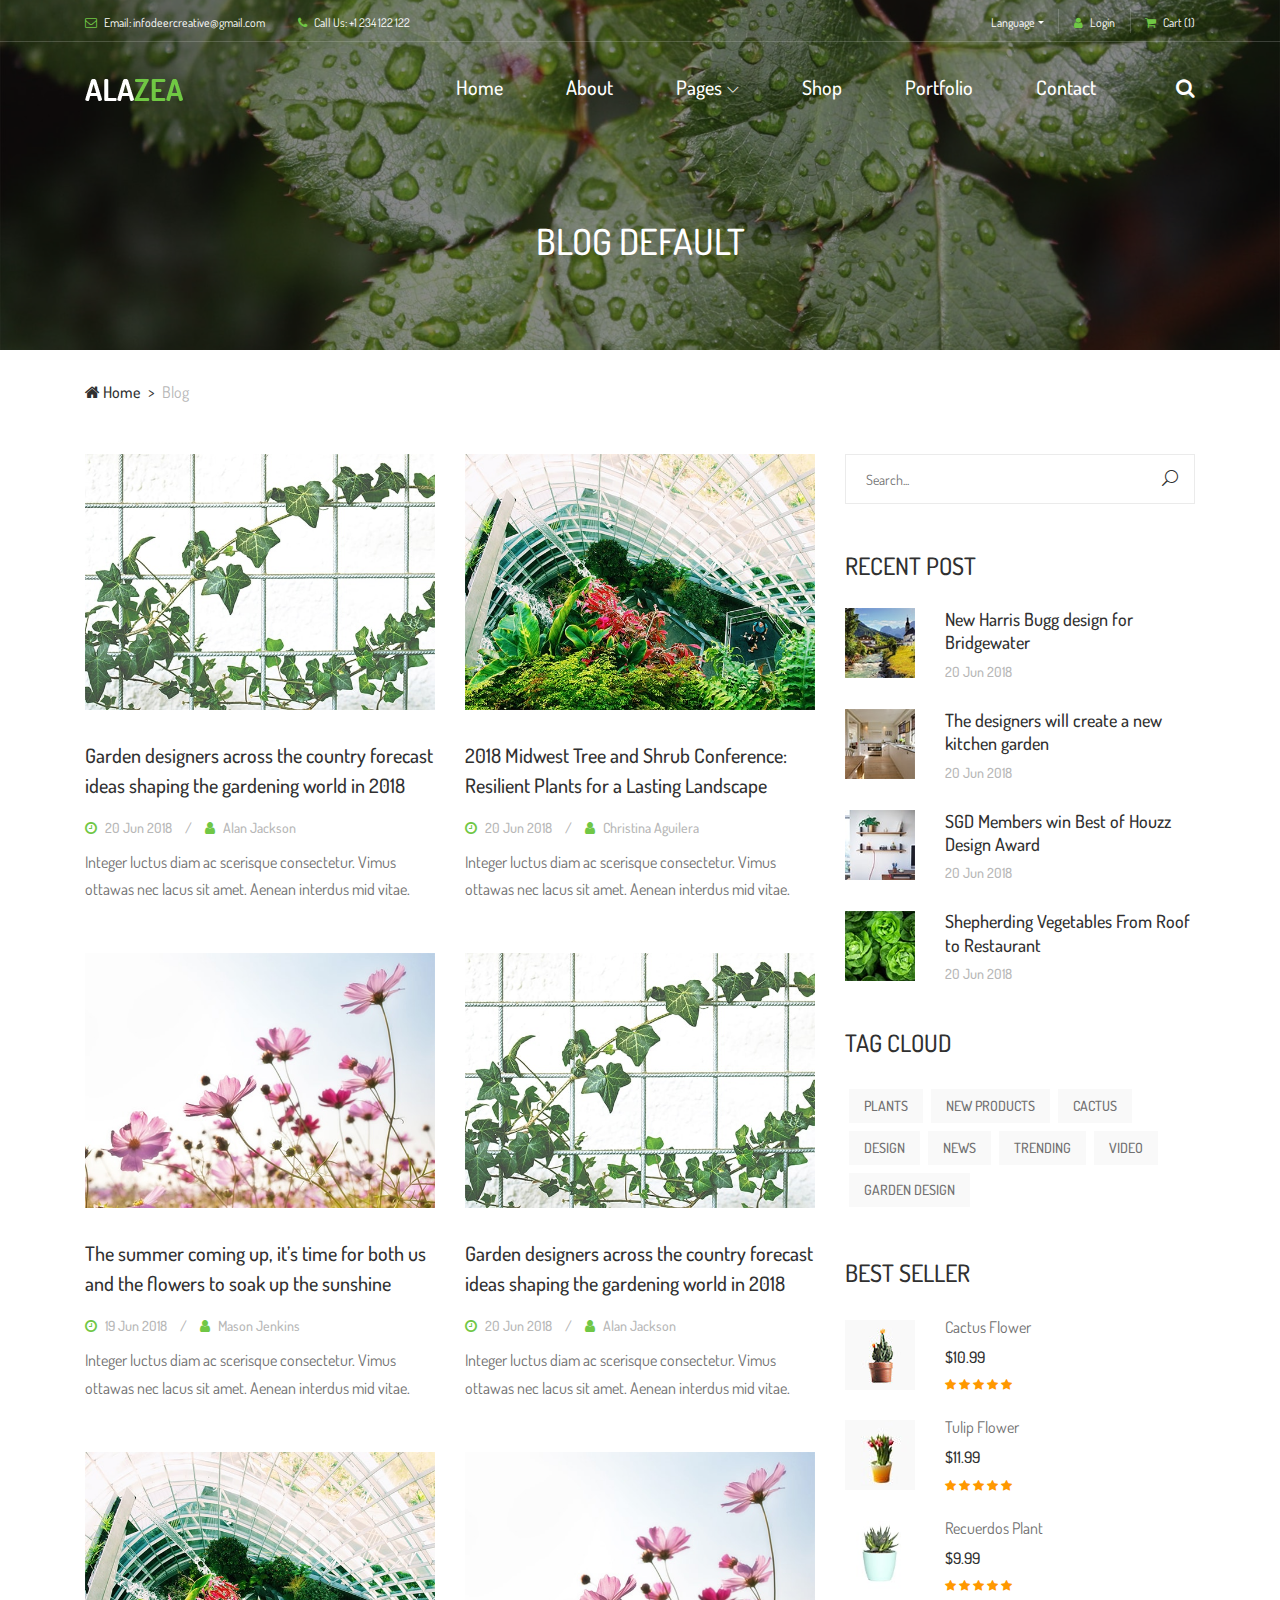
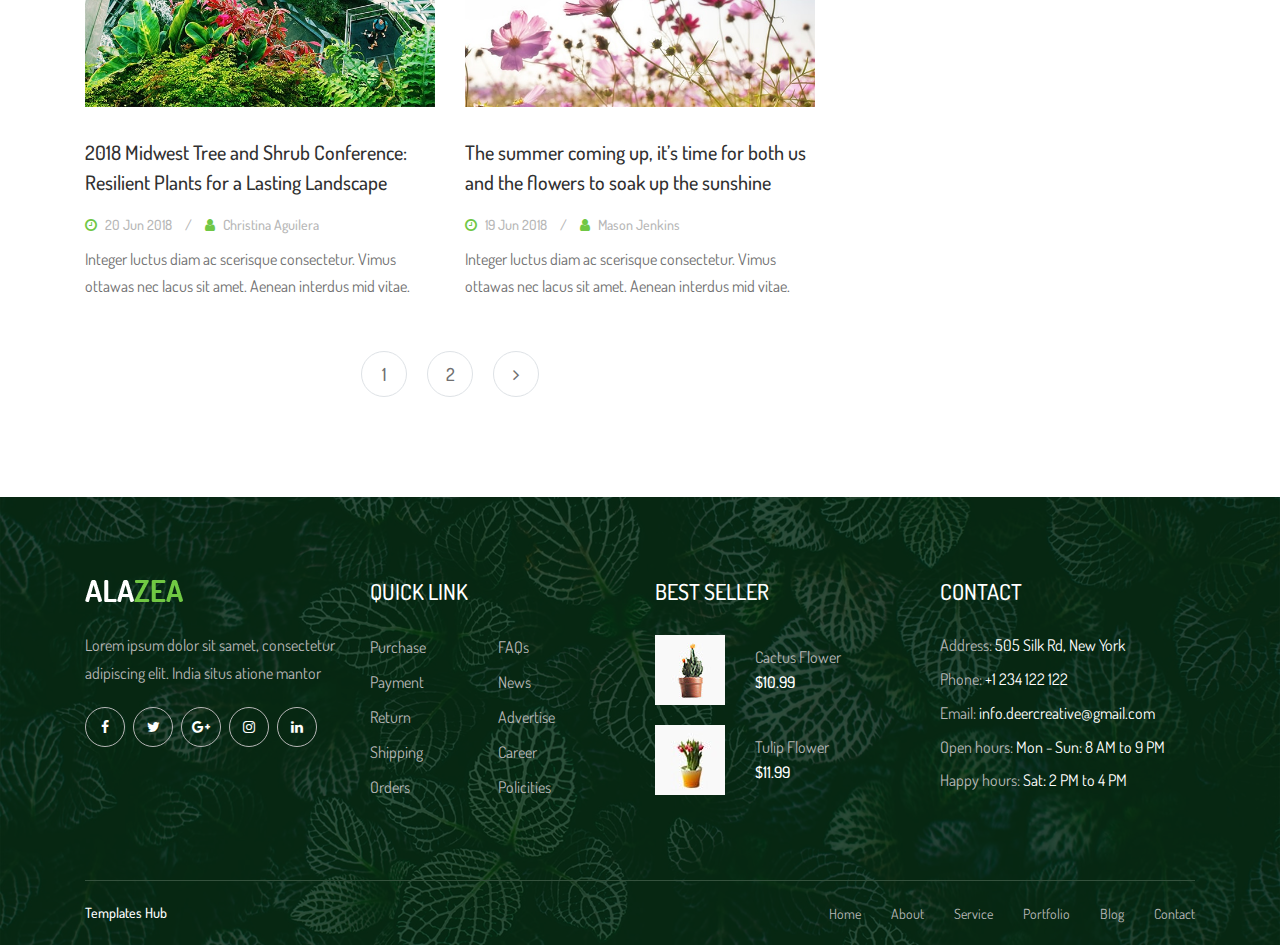
<file: blog.html>
<!DOCTYPE html>
<html lang="en">

<head>
    <meta charset="UTF-8">
    <meta name="description" content="">
    <meta http-equiv="X-UA-Compatible" content="IE=edge">
    <meta name="viewport" content="width=device-width, initial-scale=1, shrink-to-fit=no">
    <!-- The above 4 meta tags *must* come first in the head; any other head content must come *after* these tags -->

    <!-- Title -->
    <title>Alazea - Gardening &amp; Landscaping HTML Template</title>

    <!-- Favicon -->
    <link rel="icon" href="img/core-img/favicon.ico">

    <!-- Core Stylesheet -->
    <link rel="stylesheet" href="style.css">

</head>

<body>
    <!-- Preloader -->
    <div class="preloader d-flex align-items-center justify-content-center">
        <div class="preloader-circle"></div>
        <div class="preloader-img">
            <img src="img/core-img/leaf.png" alt="">
        </div>
    </div>

    <!-- ##### Header Area Start ##### -->
    <header class="header-area">

        <!-- ***** Top Header Area ***** -->
        <div class="top-header-area">
            <div class="container">
                <div class="row">
                    <div class="col-12">
                        <div class="top-header-content d-flex align-items-center justify-content-between">
                            <!-- Top Header Content -->
                            <div class="top-header-meta">
                                <a href="#" data-toggle="tooltip" data-placement="bottom" title="infodeercreative@gmail.com"><i class="fa fa-envelope-o" aria-hidden="true"></i> <span>Email: infodeercreative@gmail.com</span></a>
                                <a href="#" data-toggle="tooltip" data-placement="bottom" title="+1 234 122 122"><i class="fa fa-phone" aria-hidden="true"></i> <span>Call Us: +1 234 122 122</span></a>
                            </div>

                            <!-- Top Header Content -->
                            <div class="top-header-meta d-flex">
                                <!-- Language Dropdown -->
                                <div class="language-dropdown">
                                    <div class="dropdown">
                                        <button class="btn btn-secondary dropdown-toggle mr-30" type="button" id="dropdownMenuButton" data-toggle="dropdown" aria-haspopup="true" aria-expanded="false">Language</button>
                                        <div class="dropdown-menu" aria-labelledby="dropdownMenuButton">
                                            <a class="dropdown-item" href="#">USA</a>
                                            <a class="dropdown-item" href="#">UK</a>
                                            <a class="dropdown-item" href="#">Bangla</a>
                                            <a class="dropdown-item" href="#">Hindi</a>
                                            <a class="dropdown-item" href="#">Spanish</a>
                                            <a class="dropdown-item" href="#">Latin</a>
                                        </div>
                                    </div>
                                </div>
                                <!-- Login -->
                                <div class="login">
                                    <a href="#"><i class="fa fa-user" aria-hidden="true"></i> <span>Login</span></a>
                                </div>
                                <!-- Cart -->
                                <div class="cart">
                                    <a href="#"><i class="fa fa-shopping-cart" aria-hidden="true"></i> <span>Cart <span class="cart-quantity">(1)</span></span></a>
                                </div>
                            </div>
                        </div>
                    </div>
                </div>
            </div>
        </div>

        <!-- ***** Navbar Area ***** -->
        <div class="alazea-main-menu">
            <div class="classy-nav-container breakpoint-off">
                <div class="container">
                    <!-- Menu -->
                    <nav class="classy-navbar justify-content-between" id="alazeaNav">

                        <!-- Nav Brand -->
                        <a href="index.html" class="nav-brand"><img src="img/core-img/logo.png" alt=""></a>

                        <!-- Navbar Toggler -->
                        <div class="classy-navbar-toggler">
                            <span class="navbarToggler"><span></span><span></span><span></span></span>
                        </div>

                        <!-- Menu -->
                        <div class="classy-menu">

                            <!-- Close Button -->
                            <div class="classycloseIcon">
                                <div class="cross-wrap"><span class="top"></span><span class="bottom"></span></div>
                            </div>

                            <!-- Navbar Start -->
                            <div class="classynav">
                                <ul>
                                    <li><a href="index.html">Home</a></li>
                                    <li><a href="about.html">About</a></li>
                                    <li><a href="#">Pages</a>
                                        <ul class="dropdown">
                                            <li><a href="index.html">Home</a></li>
                                            <li><a href="about.html">About</a></li>
                                            <li><a href="shop.html">Shop</a>
                                                <ul class="dropdown">
                                                    <li><a href="shop.html">Shop</a></li>
                                                    <li><a href="shop-details.html">Shop Details</a></li>
                                                    <li><a href="cart.html">Shopping Cart</a></li>
                                                    <li><a href="checkout.html">Checkout</a></li>
                                                </ul>
                                            </li>
                                            <li><a href="portfolio.html">Portfolio</a>
                                                <ul class="dropdown">
                                                    <li><a href="portfolio.html">Portfolio</a></li>
                                                    <li><a href="single-portfolio.html">Portfolio Details</a></li>
                                                </ul>
                                            </li>
                                            <li><a href="blog.html">Blog</a>
                                                <ul class="dropdown">
                                                    <li><a href="blog.html">Blog</a></li>
                                                    <li><a href="single-post.html">Blog Details</a></li>
                                                </ul>
                                            </li>
                                            <li><a href="contact.html">Contact</a></li>
                                        </ul>
                                    </li>
                                    <li><a href="shop.html">Shop</a></li>
                                    <li><a href="portfolio.html">Portfolio</a></li>
                                    <li><a href="contact.html">Contact</a></li>
                                </ul>

                                <!-- Search Icon -->
                                <div id="searchIcon">
                                    <i class="fa fa-search" aria-hidden="true"></i>
                                </div>

                            </div>
                            <!-- Navbar End -->
                        </div>
                    </nav>

                    <!-- Search Form -->
                    <div class="search-form">
                        <form action="#" method="get">
                            <input type="search" name="search" id="search" placeholder="Type keywords &amp; press enter...">
                            <button type="submit" class="d-none"></button>
                        </form>
                        <!-- Close Icon -->
                        <div class="closeIcon"><i class="fa fa-times" aria-hidden="true"></i></div>
                    </div>
                </div>
            </div>
        </div>
    </header>
    <!-- ##### Header Area End ##### -->

    <!-- ##### Breadcrumb Area Start ##### -->
    <div class="breadcrumb-area">
        <!-- Top Breadcrumb Area -->
        <div class="top-breadcrumb-area bg-img bg-overlay d-flex align-items-center justify-content-center" style="background-image: url(img/bg-img/24.jpg);">
            <h2>BLOG DEFAULT</h2>
        </div>

        <div class="container">
            <div class="row">
                <div class="col-12">
                    <nav aria-label="breadcrumb">
                        <ol class="breadcrumb">
                            <li class="breadcrumb-item"><a href="#"><i class="fa fa-home"></i> Home</a></li>
                            <li class="breadcrumb-item active" aria-current="page">Blog</li>
                        </ol>
                    </nav>
                </div>
            </div>
        </div>
    </div>
    <!-- ##### Breadcrumb Area End ##### -->

    <!-- ##### Blog Area Start ##### -->
    <section class="alazea-blog-area mb-100">
        <div class="container">
            <div class="row">
                <div class="col-12 col-md-8">
                    <div class="row">

                        <!-- Single Blog Post Area -->
                        <div class="col-12 col-lg-6">
                            <div class="single-blog-post mb-50">
                                <div class="post-thumbnail mb-30">
                                    <a href="single-post.html"><img src="img/bg-img/6.jpg" alt=""></a>
                                </div>
                                <div class="post-content">
                                    <a href="single-post.html" class="post-title">
                                        <h5>Garden designers across the country forecast ideas shaping the gardening world in 2018</h5>
                                    </a>
                                    <div class="post-meta">
                                        <a href="#"><i class="fa fa-clock-o" aria-hidden="true"></i> 20 Jun 2018</a>
                                        <a href="#"><i class="fa fa-user" aria-hidden="true"></i> Alan Jackson</a>
                                    </div>
                                    <p class="post-excerpt">Integer luctus diam ac scerisque consectetur. Vimus ottawas nec lacus sit amet. Aenean interdus mid vitae.</p>
                                </div>
                            </div>
                        </div>

                        <!-- Single Blog Post Area -->
                        <div class="col-12 col-lg-6">
                            <div class="single-blog-post mb-50">
                                <div class="post-thumbnail mb-30">
                                    <a href="single-post.html"><img src="img/bg-img/7.jpg" alt=""></a>
                                </div>
                                <div class="post-content">
                                    <a href="single-post.html" class="post-title">
                                        <h5>2018 Midwest Tree and Shrub Conference: Resilient Plants for a Lasting Landscape</h5>
                                    </a>
                                    <div class="post-meta">
                                        <a href="#"><i class="fa fa-clock-o" aria-hidden="true"></i> 20 Jun 2018</a>
                                        <a href="#"><i class="fa fa-user" aria-hidden="true"></i> Christina Aguilera</a>
                                    </div>
                                    <p class="post-excerpt">Integer luctus diam ac scerisque consectetur. Vimus ottawas nec lacus sit amet. Aenean interdus mid vitae.</p>
                                </div>
                            </div>
                        </div>

                        <!-- Single Blog Post Area -->
                        <div class="col-12 col-lg-6">
                            <div class="single-blog-post mb-50">
                                <div class="post-thumbnail mb-30">
                                    <a href="single-post.html"><img src="img/bg-img/8.jpg" alt=""></a>
                                </div>
                                <div class="post-content">
                                    <a href="single-post.html" class="post-title">
                                        <h5>The summer coming up, it’s time for both us and the flowers to soak up the sunshine</h5>
                                    </a>
                                    <div class="post-meta">
                                        <a href="#"><i class="fa fa-clock-o" aria-hidden="true"></i> 19 Jun 2018</a>
                                        <a href="#"><i class="fa fa-user" aria-hidden="true"></i> Mason Jenkins</a>
                                    </div>
                                    <p class="post-excerpt">Integer luctus diam ac scerisque consectetur. Vimus ottawas nec lacus sit amet. Aenean interdus mid vitae.</p>
                                </div>
                            </div>
                        </div>

                        <!-- Single Blog Post Area -->
                        <div class="col-12 col-lg-6">
                            <div class="single-blog-post mb-50">
                                <div class="post-thumbnail mb-30">
                                    <a href="single-post.html"><img src="img/bg-img/6.jpg" alt=""></a>
                                </div>
                                <div class="post-content">
                                    <a href="single-post.html" class="post-title">
                                        <h5>Garden designers across the country forecast ideas shaping the gardening world in 2018</h5>
                                    </a>
                                    <div class="post-meta">
                                        <a href="#"><i class="fa fa-clock-o" aria-hidden="true"></i> 20 Jun 2018</a>
                                        <a href="#"><i class="fa fa-user" aria-hidden="true"></i> Alan Jackson</a>
                                    </div>
                                    <p class="post-excerpt">Integer luctus diam ac scerisque consectetur. Vimus ottawas nec lacus sit amet. Aenean interdus mid vitae.</p>
                                </div>
                            </div>
                        </div>

                        <!-- Single Blog Post Area -->
                        <div class="col-12 col-lg-6">
                            <div class="single-blog-post mb-50">
                                <div class="post-thumbnail mb-30">
                                    <a href="single-post.html"><img src="img/bg-img/7.jpg" alt=""></a>
                                </div>
                                <div class="post-content">
                                    <a href="single-post.html" class="post-title">
                                        <h5>2018 Midwest Tree and Shrub Conference: Resilient Plants for a Lasting Landscape</h5>
                                    </a>
                                    <div class="post-meta">
                                        <a href="#"><i class="fa fa-clock-o" aria-hidden="true"></i> 20 Jun 2018</a>
                                        <a href="#"><i class="fa fa-user" aria-hidden="true"></i> Christina Aguilera</a>
                                    </div>
                                    <p class="post-excerpt">Integer luctus diam ac scerisque consectetur. Vimus ottawas nec lacus sit amet. Aenean interdus mid vitae.</p>
                                </div>
                            </div>
                        </div>

                        <!-- Single Blog Post Area -->
                        <div class="col-12 col-lg-6">
                            <div class="single-blog-post mb-50">
                                <div class="post-thumbnail mb-30">
                                    <a href="single-post.html"><img src="img/bg-img/8.jpg" alt=""></a>
                                </div>
                                <div class="post-content">
                                    <a href="single-post.html" class="post-title">
                                        <h5>The summer coming up, it’s time for both us and the flowers to soak up the sunshine</h5>
                                    </a>
                                    <div class="post-meta">
                                        <a href="#"><i class="fa fa-clock-o" aria-hidden="true"></i> 19 Jun 2018</a>
                                        <a href="#"><i class="fa fa-user" aria-hidden="true"></i> Mason Jenkins</a>
                                    </div>
                                    <p class="post-excerpt">Integer luctus diam ac scerisque consectetur. Vimus ottawas nec lacus sit amet. Aenean interdus mid vitae.</p>
                                </div>
                            </div>
                        </div>

                    </div>

                    <div class="row">
                        <div class="col-12">
                            <nav aria-label="Page navigation">
                                <ul class="pagination">
                                    <li class="page-item"><a class="page-link" href="#">1</a></li>
                                    <li class="page-item"><a class="page-link" href="#">2</a></li>
                                    <li class="page-item"><a class="page-link" href="#"><i class="fa fa-angle-right"></i></a></li>
                                </ul>
                            </nav>
                        </div>
                    </div>
                </div>
                
                <div class="col-12 col-md-4">
                    <div class="post-sidebar-area">

                        <!-- ##### Single Widget Area ##### -->
                        <div class="single-widget-area">
                            <form action="#" method="get" class="search-form">
                                <input type="search" name="search" id="widgetsearch" placeholder="Search...">
                                <button type="submit"><i class="icon_search"></i></button>
                            </form>
                        </div>

                        <!-- ##### Single Widget Area ##### -->
                        <div class="single-widget-area">
                            <!-- Title -->
                            <div class="widget-title">
                                <h4>Recent post</h4>
                            </div>

                            <!-- Single Latest Posts -->
                            <div class="single-latest-post d-flex align-items-center">
                                <div class="post-thumb">
                                    <img src="img/bg-img/30.jpg" alt="">
                                </div>
                                <div class="post-content">
                                    <a href="#" class="post-title">
                                        <h6>New Harris Bugg design for Bridgewater</h6>
                                    </a>
                                    <a href="#" class="post-date">20 Jun 2018</a>
                                </div>
                            </div>

                            <!-- Single Latest Posts -->
                            <div class="single-latest-post d-flex align-items-center">
                                <div class="post-thumb">
                                    <img src="img/bg-img/31.jpg" alt="">
                                </div>
                                <div class="post-content">
                                    <a href="#" class="post-title">
                                        <h6>The designers will create a new kitchen garden</h6>
                                    </a>
                                    <a href="#" class="post-date">20 Jun 2018</a>
                                </div>
                            </div>

                            <!-- Single Latest Posts -->
                            <div class="single-latest-post d-flex align-items-center">
                                <div class="post-thumb">
                                    <img src="img/bg-img/32.jpg" alt="">
                                </div>
                                <div class="post-content">
                                    <a href="#" class="post-title">
                                        <h6>SGD Members win Best of Houzz Design Award</h6>
                                    </a>
                                    <a href="#" class="post-date">20 Jun 2018</a>
                                </div>
                            </div>

                            <!-- Single Latest Posts -->
                            <div class="single-latest-post d-flex align-items-center">
                                <div class="post-thumb">
                                    <img src="img/bg-img/33.jpg" alt="">
                                </div>
                                <div class="post-content">
                                    <a href="#" class="post-title">
                                        <h6>Shepherding Vegetables From Roof to Restaurant</h6>
                                    </a>
                                    <a href="#" class="post-date">20 Jun 2018</a>
                                </div>
                            </div>
                        </div>

                        <!-- ##### Single Widget Area ##### -->
                        <div class="single-widget-area">
                            <!-- Title -->
                            <div class="widget-title">
                                <h4>Tag Cloud</h4>
                            </div>
                            <!-- Tags -->
                            <ol class="popular-tags d-flex flex-wrap">
                                <li><a href="#">PLANTS</a></li>
                                <li><a href="#">NEW PRODUCTS</a></li>
                                <li><a href="#">CACTUS</a></li>
                                <li><a href="#">DESIGN</a></li>
                                <li><a href="#">NEWS</a></li>
                                <li><a href="#">TRENDING</a></li>
                                <li><a href="#">VIDEO</a></li>
                                <li><a href="#">GARDEN DESIGN</a></li>
                            </ol>
                        </div>

                        <!-- ##### Single Widget Area ##### -->
                        <div class="single-widget-area">
                            <!-- Title -->
                            <div class="widget-title">
                                <h4>BEST SELLER</h4>
                            </div>

                            <!-- Single Best Seller Products -->
                            <div class="single-best-seller-product d-flex align-items-center">
                                <div class="product-thumbnail">
                                    <a href="shop-details.html"><img src="img/bg-img/4.jpg" alt=""></a>
                                </div>
                                <div class="product-info">
                                    <a href="shop-details.html">Cactus Flower</a>
                                    <p>$10.99</p>
                                    <div class="ratings">
                                        <i class="fa fa-star"></i>
                                        <i class="fa fa-star"></i>
                                        <i class="fa fa-star"></i>
                                        <i class="fa fa-star"></i>
                                        <i class="fa fa-star"></i>
                                    </div>
                                </div>
                            </div>

                            <!-- Single Best Seller Products -->
                            <div class="single-best-seller-product d-flex align-items-center">
                                <div class="product-thumbnail">
                                    <a href="shop-details.html"><img src="img/bg-img/5.jpg" alt=""></a>
                                </div>
                                <div class="product-info">
                                    <a href="shop-details.html">Tulip Flower</a>
                                    <p>$11.99</p>
                                    <div class="ratings">
                                        <i class="fa fa-star"></i>
                                        <i class="fa fa-star"></i>
                                        <i class="fa fa-star"></i>
                                        <i class="fa fa-star"></i>
                                        <i class="fa fa-star"></i>
                                    </div>
                                </div>
                            </div>

                            <!-- Single Best Seller Products -->
                            <div class="single-best-seller-product d-flex align-items-center">
                                <div class="product-thumbnail">
                                    <a href="shop-details.html"><img src="img/bg-img/34.jpg" alt=""></a>
                                </div>
                                <div class="product-info">
                                    <a href="shop-details.html">Recuerdos Plant</a>
                                    <p>$9.99</p>
                                    <div class="ratings">
                                        <i class="fa fa-star"></i>
                                        <i class="fa fa-star"></i>
                                        <i class="fa fa-star"></i>
                                        <i class="fa fa-star"></i>
                                        <i class="fa fa-star"></i>
                                    </div>
                                </div>
                            </div>

                        </div>
                    </div>
                </div>
            </div>
        </div>
    </section>
    <!-- ##### Blog Area End ##### -->

    <!-- ##### Footer Area Start ##### -->
    <footer class="footer-area bg-img" style="background-image: url(img/bg-img/3.jpg);">
        <!-- Main Footer Area -->
        <div class="main-footer-area">
            <div class="container">
                <div class="row">

                    <!-- Single Footer Widget -->
                    <div class="col-12 col-sm-6 col-lg-3">
                        <div class="single-footer-widget">
                            <div class="footer-logo mb-30">
                                <a href="#"><img src="img/core-img/logo.png" alt=""></a>
                            </div>
                            <p>Lorem ipsum dolor sit samet, consectetur adipiscing elit. India situs atione mantor</p>
                            <div class="social-info">
                                <a href="#"><i class="fa fa-facebook" aria-hidden="true"></i></a>
                                <a href="#"><i class="fa fa-twitter" aria-hidden="true"></i></a>
                                <a href="#"><i class="fa fa-google-plus" aria-hidden="true"></i></a>
                                <a href="#"><i class="fa fa-instagram" aria-hidden="true"></i></a>
                                <a href="#"><i class="fa fa-linkedin" aria-hidden="true"></i></a>
                            </div>
                        </div>
                    </div>

                    <!-- Single Footer Widget -->
                    <div class="col-12 col-sm-6 col-lg-3">
                        <div class="single-footer-widget">
                            <div class="widget-title">
                                <h5>QUICK LINK</h5>
                            </div>
                            <nav class="widget-nav">
                                <ul>
                                    <li><a href="#">Purchase</a></li>
                                    <li><a href="#">FAQs</a></li>
                                    <li><a href="#">Payment</a></li>
                                    <li><a href="#">News</a></li>
                                    <li><a href="#">Return</a></li>
                                    <li><a href="#">Advertise</a></li>
                                    <li><a href="#">Shipping</a></li>
                                    <li><a href="#">Career</a></li>
                                    <li><a href="#">Orders</a></li>
                                    <li><a href="#">Policities</a></li>
                                </ul>
                            </nav>
                        </div>
                    </div>

                    <!-- Single Footer Widget -->
                    <div class="col-12 col-sm-6 col-lg-3">
                        <div class="single-footer-widget">
                            <div class="widget-title">
                                <h5>BEST SELLER</h5>
                            </div>

                            <!-- Single Best Seller Products -->
                            <div class="single-best-seller-product d-flex align-items-center">
                                <div class="product-thumbnail">
                                    <a href="shop-details.html"><img src="img/bg-img/4.jpg" alt=""></a>
                                </div>
                                <div class="product-info">
                                    <a href="shop-details.html">Cactus Flower</a>
                                    <p>$10.99</p>
                                </div>
                            </div>

                            <!-- Single Best Seller Products -->
                            <div class="single-best-seller-product d-flex align-items-center">
                                <div class="product-thumbnail">
                                    <a href="shop-details.html"><img src="img/bg-img/5.jpg" alt=""></a>
                                </div>
                                <div class="product-info">
                                    <a href="shop-details.html">Tulip Flower</a>
                                    <p>$11.99</p>
                                </div>
                            </div>
                        </div>
                    </div>

                    <!-- Single Footer Widget -->
                    <div class="col-12 col-sm-6 col-lg-3">
                        <div class="single-footer-widget">
                            <div class="widget-title">
                                <h5>CONTACT</h5>
                            </div>

                            <div class="contact-information">
                                <p><span>Address:</span> 505 Silk Rd, New York</p>
                                <p><span>Phone:</span> +1 234 122 122</p>
                                <p><span>Email:</span> info.deercreative@gmail.com</p>
                                <p><span>Open hours:</span> Mon - Sun: 8 AM to 9 PM</p>
                                <p><span>Happy hours:</span> Sat: 2 PM to 4 PM</p>
                            </div>
                        </div>
                    </div>
                </div>
            </div>
        </div>

        <!-- Footer Bottom Area -->
        <div class="footer-bottom-area">
            <div class="container">
                <div class="row">
                    <div class="col-12">
                        <div class="border-line"></div>
                    </div>
                    <!-- Copywrite Text -->
                    <div class="col-12 col-md-6">
                        <div class="copywrite-text">
                            <p> <a target="_blank" href="https://www.templateshub.net">Templates Hub</a></p>
                        </div>
                    </div>
                    <!-- Footer Nav -->
                    <div class="col-12 col-md-6">
                        <div class="footer-nav">
                            <nav>
                                <ul>
                                    <li><a href="#">Home</a></li>
                                    <li><a href="#">About</a></li>
                                    <li><a href="#">Service</a></li>
                                    <li><a href="#">Portfolio</a></li>
                                    <li><a href="#">Blog</a></li>
                                    <li><a href="#">Contact</a></li>
                                </ul>
                            </nav>
                        </div>
                    </div>
                </div>
            </div>
        </div>
    </footer>
    <!-- ##### Footer Area End ##### -->

    <!-- ##### All Javascript Files ##### -->
    <!-- jQuery-2.2.4 js -->
    <script src="js/jquery/jquery-2.2.4.min.js"></script>
    <!-- Popper js -->
    <script src="js/bootstrap/popper.min.js"></script>
    <!-- Bootstrap js -->
    <script src="js/bootstrap/bootstrap.min.js"></script>
    <!-- All Plugins js -->
    <script src="js/plugins/plugins.js"></script>
    <!-- Active js -->
    <script src="js/active.js"></script>
</body>

</html>
</file>
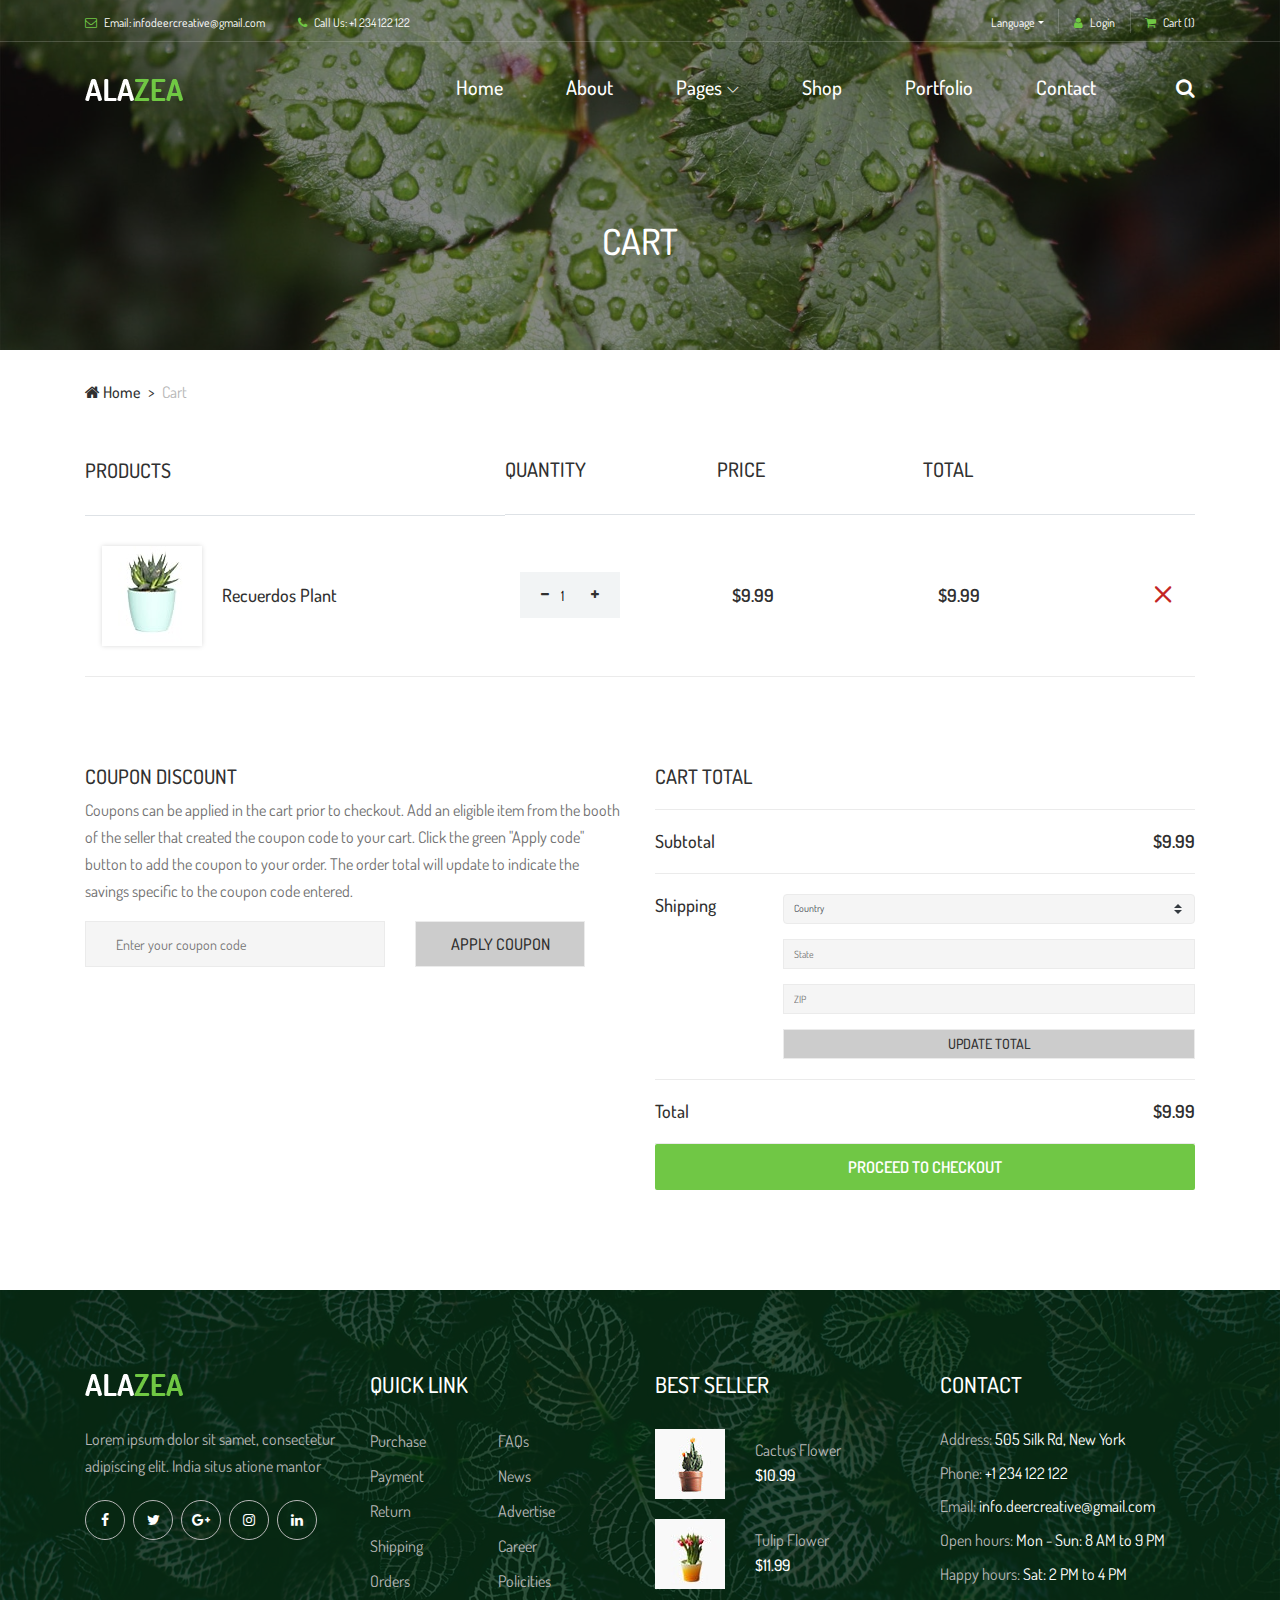
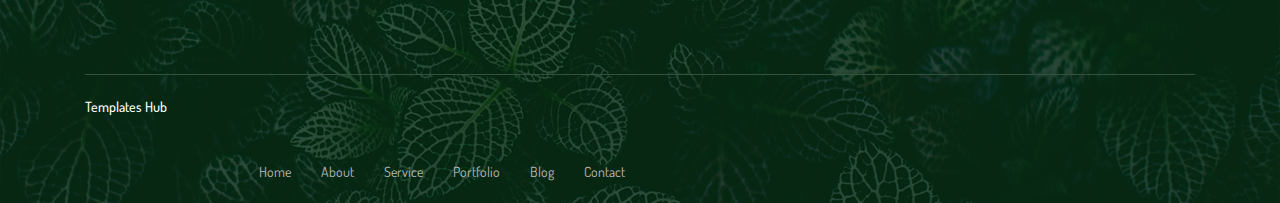
<file: cart.html>
<!DOCTYPE html>
<html lang="en">

<head>
    <meta charset="UTF-8">
    <meta name="description" content="">
    <meta http-equiv="X-UA-Compatible" content="IE=edge">
    <meta name="viewport" content="width=device-width, initial-scale=1, shrink-to-fit=no">
    <!-- The above 4 meta tags *must* come first in the head; any other head content must come *after* these tags -->

    <!-- Title -->
    <title>Alazea - Gardening &amp; Landscaping HTML Template</title>

    <!-- Favicon -->
    <link rel="icon" href="img/core-img/favicon.ico">

    <!-- Core Stylesheet -->
    <link rel="stylesheet" href="style.css">

</head>

<body>
    <!-- Preloader -->
    <div class="preloader d-flex align-items-center justify-content-center">
        <div class="preloader-circle"></div>
        <div class="preloader-img">
            <img src="img/core-img/leaf.png" alt="">
        </div>
    </div>

    <!-- ##### Header Area Start ##### -->
    <header class="header-area">

        <!-- ***** Top Header Area ***** -->
        <div class="top-header-area">
            <div class="container">
                <div class="row">
                    <div class="col-12">
                        <div class="top-header-content d-flex align-items-center justify-content-between">
                            <!-- Top Header Content -->
                            <div class="top-header-meta">
                                <a href="#" data-toggle="tooltip" data-placement="bottom" title="infodeercreative@gmail.com"><i class="fa fa-envelope-o" aria-hidden="true"></i> <span>Email: infodeercreative@gmail.com</span></a>
                                <a href="#" data-toggle="tooltip" data-placement="bottom" title="+1 234 122 122"><i class="fa fa-phone" aria-hidden="true"></i> <span>Call Us: +1 234 122 122</span></a>
                            </div>

                            <!-- Top Header Content -->
                            <div class="top-header-meta d-flex">
                                <!-- Language Dropdown -->
                                <div class="language-dropdown">
                                    <div class="dropdown">
                                        <button class="btn btn-secondary dropdown-toggle mr-30" type="button" id="dropdownMenuButton" data-toggle="dropdown" aria-haspopup="true" aria-expanded="false">Language</button>
                                        <div class="dropdown-menu" aria-labelledby="dropdownMenuButton">
                                            <a class="dropdown-item" href="#">USA</a>
                                            <a class="dropdown-item" href="#">UK</a>
                                            <a class="dropdown-item" href="#">Bangla</a>
                                            <a class="dropdown-item" href="#">Hindi</a>
                                            <a class="dropdown-item" href="#">Spanish</a>
                                            <a class="dropdown-item" href="#">Latin</a>
                                        </div>
                                    </div>
                                </div>
                                <!-- Login -->
                                <div class="login">
                                    <a href="#"><i class="fa fa-user" aria-hidden="true"></i> <span>Login</span></a>
                                </div>
                                <!-- Cart -->
                                <div class="cart">
                                    <a href="#"><i class="fa fa-shopping-cart" aria-hidden="true"></i> <span>Cart <span class="cart-quantity">(1)</span></span></a>
                                </div>
                            </div>
                        </div>
                    </div>
                </div>
            </div>
        </div>

        <!-- ***** Navbar Area ***** -->
        <div class="alazea-main-menu">
            <div class="classy-nav-container breakpoint-off">
                <div class="container">
                    <!-- Menu -->
                    <nav class="classy-navbar justify-content-between" id="alazeaNav">

                        <!-- Nav Brand -->
                        <a href="index.html" class="nav-brand"><img src="img/core-img/logo.png" alt=""></a>

                        <!-- Navbar Toggler -->
                        <div class="classy-navbar-toggler">
                            <span class="navbarToggler"><span></span><span></span><span></span></span>
                        </div>

                        <!-- Menu -->
                        <div class="classy-menu">

                            <!-- Close Button -->
                            <div class="classycloseIcon">
                                <div class="cross-wrap"><span class="top"></span><span class="bottom"></span></div>
                            </div>

                            <!-- Navbar Start -->
                            <div class="classynav">
                                <ul>
                                    <li><a href="index.html">Home</a></li>
                                    <li><a href="about.html">About</a></li>
                                    <li><a href="#">Pages</a>
                                        <ul class="dropdown">
                                            <li><a href="index.html">Home</a></li>
                                            <li><a href="about.html">About</a></li>
                                            <li><a href="shop.html">Shop</a>
                                                <ul class="dropdown">
                                                    <li><a href="shop.html">Shop</a></li>
                                                    <li><a href="shop-details.html">Shop Details</a></li>
                                                    <li><a href="cart.html">Shopping Cart</a></li>
                                                    <li><a href="checkout.html">Checkout</a></li>
                                                </ul>
                                            </li>
                                            <li><a href="portfolio.html">Portfolio</a>
                                                <ul class="dropdown">
                                                    <li><a href="portfolio.html">Portfolio</a></li>
                                                    <li><a href="single-portfolio.html">Portfolio Details</a></li>
                                                </ul>
                                            </li>
                                            <li><a href="blog.html">Blog</a>
                                                <ul class="dropdown">
                                                    <li><a href="blog.html">Blog</a></li>
                                                    <li><a href="single-post.html">Blog Details</a></li>
                                                </ul>
                                            </li>
                                            <li><a href="contact.html">Contact</a></li>
                                        </ul>
                                    </li>
                                    <li><a href="shop.html">Shop</a></li>
                                    <li><a href="portfolio.html">Portfolio</a></li>
                                    <li><a href="contact.html">Contact</a></li>
                                </ul>

                                <!-- Search Icon -->
                                <div id="searchIcon">
                                    <i class="fa fa-search" aria-hidden="true"></i>
                                </div>

                            </div>
                            <!-- Navbar End -->
                        </div>
                    </nav>

                    <!-- Search Form -->
                    <div class="search-form">
                        <form action="#" method="get">
                            <input type="search" name="search" id="search" placeholder="Type keywords &amp; press enter...">
                            <button type="submit" class="d-none"></button>
                        </form>
                        <!-- Close Icon -->
                        <div class="closeIcon"><i class="fa fa-times" aria-hidden="true"></i></div>
                    </div>
                </div>
            </div>
        </div>
    </header>
    <!-- ##### Header Area End ##### -->

    <!-- ##### Breadcrumb Area Start ##### -->
    <div class="breadcrumb-area">
        <!-- Top Breadcrumb Area -->
        <div class="top-breadcrumb-area bg-img bg-overlay d-flex align-items-center justify-content-center" style="background-image: url(img/bg-img/24.jpg);">
            <h2>Cart</h2>
        </div>

        <div class="container">
            <div class="row">
                <div class="col-12">
                    <nav aria-label="breadcrumb">
                        <ol class="breadcrumb">
                            <li class="breadcrumb-item"><a href="#"><i class="fa fa-home"></i> Home</a></li>
                            <li class="breadcrumb-item active" aria-current="page">Cart</li>
                        </ol>
                    </nav>
                </div>
            </div>
        </div>
    </div>
    <!-- ##### Breadcrumb Area End ##### -->

    <!-- ##### Cart Area Start ##### -->
    <div class="cart-area section-padding-0-100 clearfix">
        <div class="container">
            <div class="row">
                <div class="col-12">
                    <div class="cart-table clearfix">
                        <table class="table table-responsive">
                            <thead>
                                <tr>
                                    <th>Products</th>
                                    <th>Quantity</th>
                                    <th>Price</th>
                                    <th>TOTAL</th>
                                    <th></th>
                                </tr>
                            </thead>
                            <tbody>
                                <tr>
                                    <td class="cart_product_img">
                                        <a href="#"><img src="img/bg-img/34.jpg" alt="Product"></a>
                                        <h5>Recuerdos Plant</h5>
                                    </td>
                                    <td class="qty">
                                        <div class="quantity">
                                            <span class="qty-minus" onclick="var effect = document.getElementById('qty'); var qty = effect.value; if( !isNaN( qty ) &amp;&amp; qty &gt; 1 ) effect.value--;return false;"><i class="fa fa-minus" aria-hidden="true"></i></span>
                                            <input type="number" class="qty-text" id="qty" step="1" min="1" max="99" name="quantity" value="1">
                                            <span class="qty-plus" onclick="var effect = document.getElementById('qty'); var qty = effect.value; if( !isNaN( qty )) effect.value++;return false;"><i class="fa fa-plus" aria-hidden="true"></i></span>
                                        </div>
                                    </td>
                                    <td class="price"><span>$9.99</span></td>
                                    <td class="total_price"><span>$9.99</span></td>
                                    <td class="action"><a href="#"><i class="icon_close"></i></a></td>
                                </tr>
                            </tbody>
                        </table>
                    </div>
                </div>
            </div>

            <div class="row">

                <!-- Coupon Discount -->
                <div class="col-12 col-lg-6">
                    <div class="coupon-discount mt-70">
                        <h5>COUPON DISCOUNT</h5>
                        <p>Coupons can be applied in the cart prior to checkout. Add an eligible item from the booth of the seller that created the coupon code to your cart. Click the green "Apply code" button to add the coupon to your order. The order total will update to indicate the savings specific to the coupon code entered.</p>
                        <form action="#" method="post">
                            <input type="text" name="coupon-code" placeholder="Enter your coupon code">
                            <button type="submit">APPLY COUPON</button>
                        </form>
                    </div>
                </div>

                <!-- Cart Totals -->
                <div class="col-12 col-lg-6">
                    <div class="cart-totals-area mt-70">
                        <h5 class="title--">Cart Total</h5>
                        <div class="subtotal d-flex justify-content-between">
                            <h5>Subtotal</h5>
                            <h5>$9.99</h5>
                        </div>
                        <div class="shipping d-flex justify-content-between">
                            <h5>Shipping</h5>
                            <div class="shipping-address">
                                <form action="#" method="post">
                                    <select class="custom-select">
                                      <option selected>Country</option>
                                      <option value="1">USA</option>
                                      <option value="2">Latvia</option>
                                      <option value="3">Japan</option>
                                      <option value="4">Bangladesh</option>
                                    </select>
                                    <input type="text" name="shipping-text" id="shipping-text" placeholder="State">
                                    <input type="text" name="shipping-zip" id="shipping-zip" placeholder="ZIP">
                                    <button type="submit">Update Total</button>
                                </form>
                            </div>
                        </div>
                        <div class="total d-flex justify-content-between">
                            <h5>Total</h5>
                            <h5>$9.99</h5>
                        </div>
                        <div class="checkout-btn">
                            <a href="#" class="btn alazea-btn w-100">PROCEED TO CHECKOUT</a>
                        </div>
                    </div>
                </div>
            </div>

        </div>
    </div>
    <!-- ##### Cart Area End ##### -->

    <!-- ##### Footer Area Start ##### -->
    <footer class="footer-area bg-img" style="background-image: url(img/bg-img/3.jpg);">
        <!-- Main Footer Area -->
        <div class="main-footer-area">
            <div class="container">
                <div class="row">

                    <!-- Single Footer Widget -->
                    <div class="col-12 col-sm-6 col-lg-3">
                        <div class="single-footer-widget">
                            <div class="footer-logo mb-30">
                                <a href="#"><img src="img/core-img/logo.png" alt=""></a>
                            </div>
                            <p>Lorem ipsum dolor sit samet, consectetur adipiscing elit. India situs atione mantor</p>
                            <div class="social-info">
                                <a href="#"><i class="fa fa-facebook" aria-hidden="true"></i></a>
                                <a href="#"><i class="fa fa-twitter" aria-hidden="true"></i></a>
                                <a href="#"><i class="fa fa-google-plus" aria-hidden="true"></i></a>
                                <a href="#"><i class="fa fa-instagram" aria-hidden="true"></i></a>
                                <a href="#"><i class="fa fa-linkedin" aria-hidden="true"></i></a>
                            </div>
                        </div>
                    </div>

                    <!-- Single Footer Widget -->
                    <div class="col-12 col-sm-6 col-lg-3">
                        <div class="single-footer-widget">
                            <div class="widget-title">
                                <h5>QUICK LINK</h5>
                            </div>
                            <nav class="widget-nav">
                                <ul>
                                    <li><a href="#">Purchase</a></li>
                                    <li><a href="#">FAQs</a></li>
                                    <li><a href="#">Payment</a></li>
                                    <li><a href="#">News</a></li>
                                    <li><a href="#">Return</a></li>
                                    <li><a href="#">Advertise</a></li>
                                    <li><a href="#">Shipping</a></li>
                                    <li><a href="#">Career</a></li>
                                    <li><a href="#">Orders</a></li>
                                    <li><a href="#">Policities</a></li>
                                </ul>
                            </nav>
                        </div>
                    </div>

                    <!-- Single Footer Widget -->
                    <div class="col-12 col-sm-6 col-lg-3">
                        <div class="single-footer-widget">
                            <div class="widget-title">
                                <h5>BEST SELLER</h5>
                            </div>

                            <!-- Single Best Seller Products -->
                            <div class="single-best-seller-product d-flex align-items-center">
                                <div class="product-thumbnail">
                                    <a href="shop-details.html"><img src="img/bg-img/4.jpg" alt=""></a>
                                </div>
                                <div class="product-info">
                                    <a href="shop-details.html">Cactus Flower</a>
                                    <p>$10.99</p>
                                </div>
                            </div>

                            <!-- Single Best Seller Products -->
                            <div class="single-best-seller-product d-flex align-items-center">
                                <div class="product-thumbnail">
                                    <a href="shop-details.html"><img src="img/bg-img/5.jpg" alt=""></a>
                                </div>
                                <div class="product-info">
                                    <a href="shop-details.html">Tulip Flower</a>
                                    <p>$11.99</p>
                                </div>
                            </div>
                        </div>
                    </div>

                    <!-- Single Footer Widget -->
                    <div class="col-12 col-sm-6 col-lg-3">
                        <div class="single-footer-widget">
                            <div class="widget-title">
                                <h5>CONTACT</h5>
                            </div>

                            <div class="contact-information">
                                <p><span>Address:</span> 505 Silk Rd, New York</p>
                                <p><span>Phone:</span> +1 234 122 122</p>
                                <p><span>Email:</span> info.deercreative@gmail.com</p>
                                <p><span>Open hours:</span> Mon - Sun: 8 AM to 9 PM</p>
                                <p><span>Happy hours:</span> Sat: 2 PM to 4 PM</p>
                            </div>
                        </div>
                    </div>
                </div>
            </div>
        </div>

        <!-- Footer Bottom Area -->
        <div class="footer-bottom-area">
            <div class="container">
                <div class="row">
                    <div class="col-12">
                        <div class="border-line"></div>
                    </div>
                    <!-- Copywrite Text -->
                    <div class="col-12 col-md-6">
                        <div class="copywrite-text">
                            <p> <a target="_blank" href="https://www.templateshub.net">Templates Hub</a></p>
                        </div>
                        </div>
                    </div>
                    <!-- Footer Nav -->
                    <div class="col-12 col-md-6">
                        <div class="footer-nav">
                            <nav>
                                <ul>
                                    <li><a href="#">Home</a></li>
                                    <li><a href="#">About</a></li>
                                    <li><a href="#">Service</a></li>
                                    <li><a href="#">Portfolio</a></li>
                                    <li><a href="#">Blog</a></li>
                                    <li><a href="#">Contact</a></li>
                                </ul>
                            </nav>
                        </div>
                    </div>
                </div>
            </div>
        </div>
    </footer>
    <!-- ##### Footer Area End ##### -->

    <!-- ##### All Javascript Files ##### -->
    <!-- jQuery-2.2.4 js -->
    <script src="js/jquery/jquery-2.2.4.min.js"></script>
    <!-- Popper js -->
    <script src="js/bootstrap/popper.min.js"></script>
    <!-- Bootstrap js -->
    <script src="js/bootstrap/bootstrap.min.js"></script>
    <!-- All Plugins js -->
    <script src="js/plugins/plugins.js"></script>
    <!-- Active js -->
    <script src="js/active.js"></script>
</body>

</html>
</file>
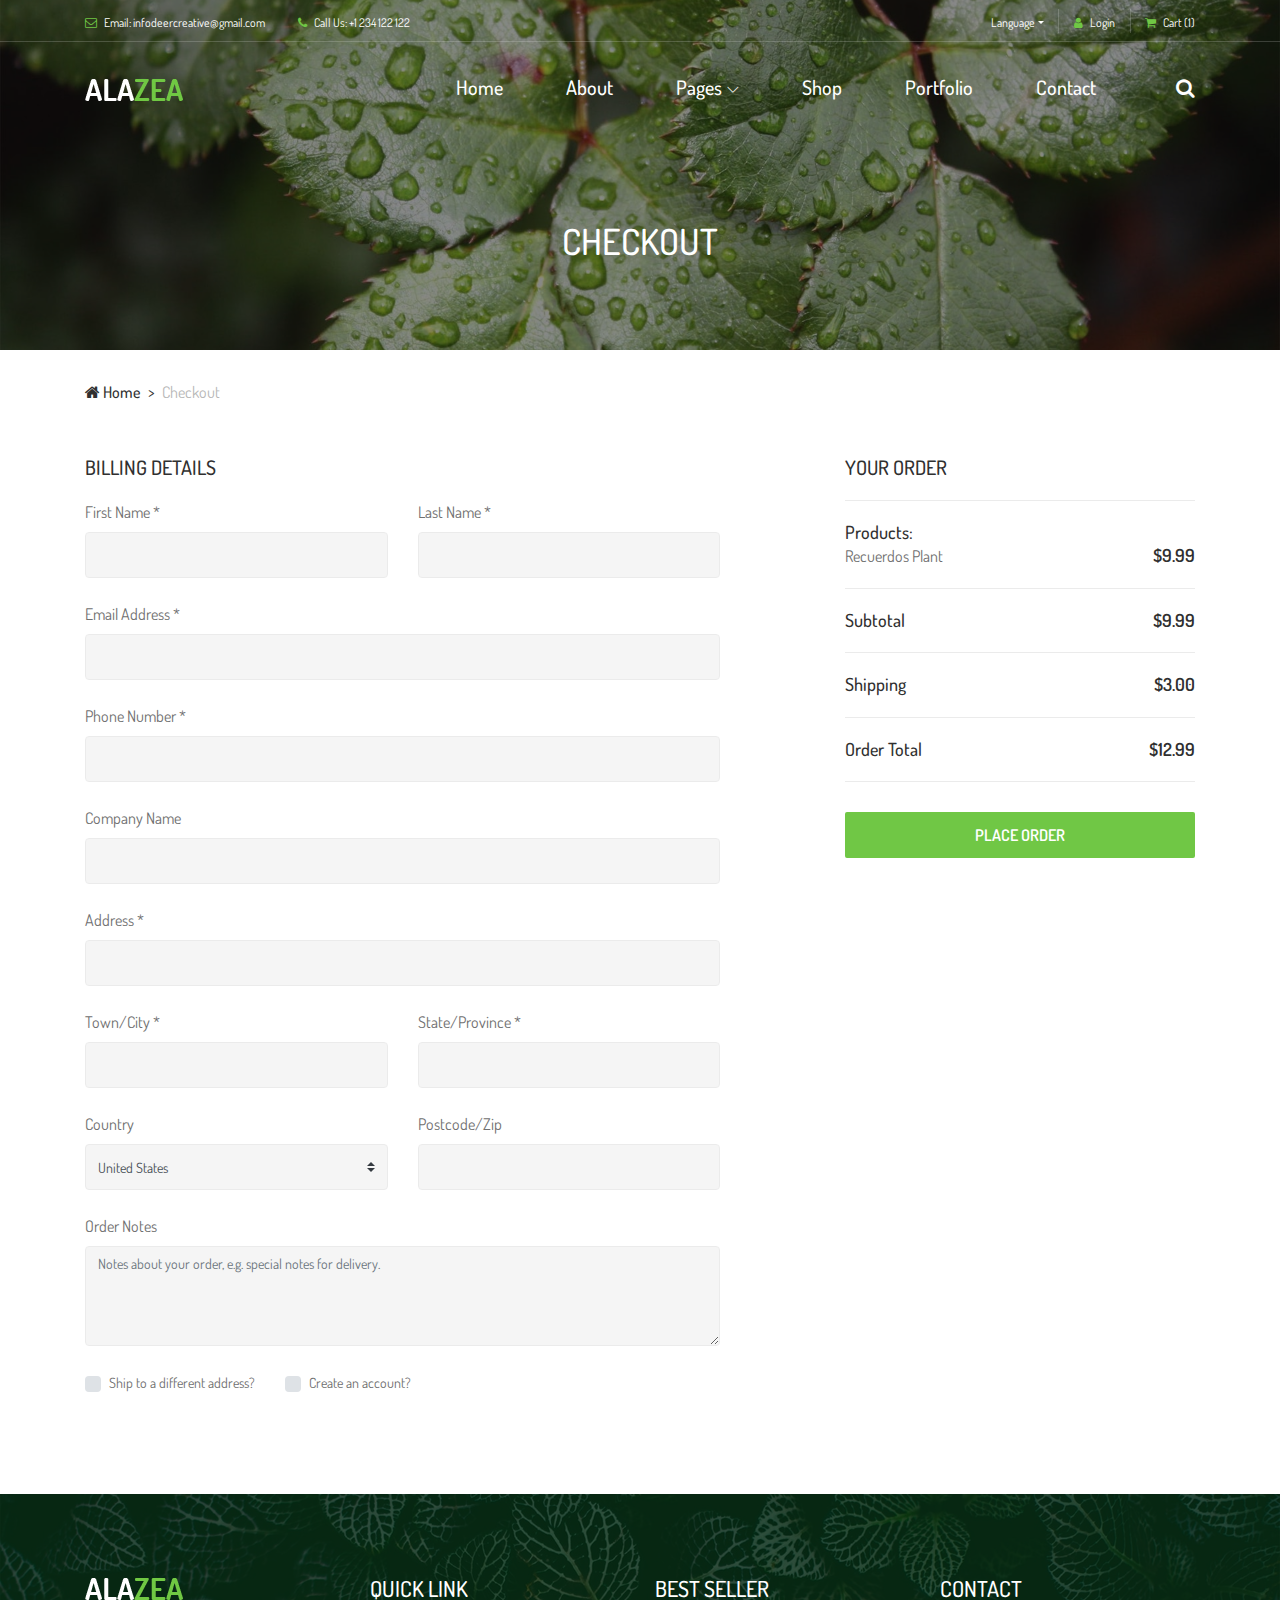
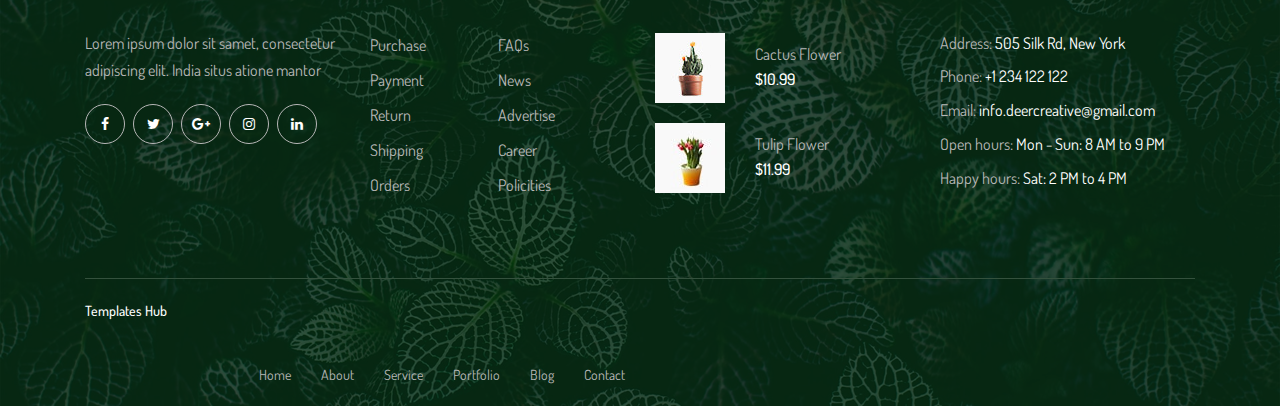
<file: checkout.html>
<!DOCTYPE html>
<html lang="en">

<head>
    <meta charset="UTF-8">
    <meta name="description" content="">
    <meta http-equiv="X-UA-Compatible" content="IE=edge">
    <meta name="viewport" content="width=device-width, initial-scale=1, shrink-to-fit=no">
    <!-- The above 4 meta tags *must* come first in the head; any other head content must come *after* these tags -->

    <!-- Title -->
    <title>Alazea - Gardening &amp; Landscaping HTML Template</title>

    <!-- Favicon -->
    <link rel="icon" href="img/core-img/favicon.ico">

    <!-- Core Stylesheet -->
    <link rel="stylesheet" href="style.css">

</head>

<body>
    <!-- Preloader -->
    <div class="preloader d-flex align-items-center justify-content-center">
        <div class="preloader-circle"></div>
        <div class="preloader-img">
            <img src="img/core-img/leaf.png" alt="">
        </div>
    </div>

    <!-- ##### Header Area Start ##### -->
    <header class="header-area">

        <!-- ***** Top Header Area ***** -->
        <div class="top-header-area">
            <div class="container">
                <div class="row">
                    <div class="col-12">
                        <div class="top-header-content d-flex align-items-center justify-content-between">
                            <!-- Top Header Content -->
                            <div class="top-header-meta">
                                <a href="#" data-toggle="tooltip" data-placement="bottom" title="infodeercreative@gmail.com"><i class="fa fa-envelope-o" aria-hidden="true"></i> <span>Email: infodeercreative@gmail.com</span></a>
                                <a href="#" data-toggle="tooltip" data-placement="bottom" title="+1 234 122 122"><i class="fa fa-phone" aria-hidden="true"></i> <span>Call Us: +1 234 122 122</span></a>
                            </div>

                            <!-- Top Header Content -->
                            <div class="top-header-meta d-flex">
                                <!-- Language Dropdown -->
                                <div class="language-dropdown">
                                    <div class="dropdown">
                                        <button class="btn btn-secondary dropdown-toggle mr-30" type="button" id="dropdownMenuButton" data-toggle="dropdown" aria-haspopup="true" aria-expanded="false">Language</button>
                                        <div class="dropdown-menu" aria-labelledby="dropdownMenuButton">
                                            <a class="dropdown-item" href="#">USA</a>
                                            <a class="dropdown-item" href="#">UK</a>
                                            <a class="dropdown-item" href="#">Bangla</a>
                                            <a class="dropdown-item" href="#">Hindi</a>
                                            <a class="dropdown-item" href="#">Spanish</a>
                                            <a class="dropdown-item" href="#">Latin</a>
                                        </div>
                                    </div>
                                </div>
                                <!-- Login -->
                                <div class="login">
                                    <a href="#"><i class="fa fa-user" aria-hidden="true"></i> <span>Login</span></a>
                                </div>
                                <!-- Cart -->
                                <div class="cart">
                                    <a href="#"><i class="fa fa-shopping-cart" aria-hidden="true"></i> <span>Cart <span class="cart-quantity">(1)</span></span></a>
                                </div>
                            </div>
                        </div>
                    </div>
                </div>
            </div>
        </div>

        <!-- ***** Navbar Area ***** -->
        <div class="alazea-main-menu">
            <div class="classy-nav-container breakpoint-off">
                <div class="container">
                    <!-- Menu -->
                    <nav class="classy-navbar justify-content-between" id="alazeaNav">

                        <!-- Nav Brand -->
                        <a href="index.html" class="nav-brand"><img src="img/core-img/logo.png" alt=""></a>

                        <!-- Navbar Toggler -->
                        <div class="classy-navbar-toggler">
                            <span class="navbarToggler"><span></span><span></span><span></span></span>
                        </div>

                        <!-- Menu -->
                        <div class="classy-menu">

                            <!-- Close Button -->
                            <div class="classycloseIcon">
                                <div class="cross-wrap"><span class="top"></span><span class="bottom"></span></div>
                            </div>

                            <!-- Navbar Start -->
                            <div class="classynav">
                                <ul>
                                    <li><a href="index.html">Home</a></li>
                                    <li><a href="about.html">About</a></li>
                                    <li><a href="#">Pages</a>
                                        <ul class="dropdown">
                                            <li><a href="index.html">Home</a></li>
                                            <li><a href="about.html">About</a></li>
                                            <li><a href="shop.html">Shop</a>
                                                <ul class="dropdown">
                                                    <li><a href="shop.html">Shop</a></li>
                                                    <li><a href="shop-details.html">Shop Details</a></li>
                                                    <li><a href="cart.html">Shopping Cart</a></li>
                                                    <li><a href="checkout.html">Checkout</a></li>
                                                </ul>
                                            </li>
                                            <li><a href="portfolio.html">Portfolio</a>
                                                <ul class="dropdown">
                                                    <li><a href="portfolio.html">Portfolio</a></li>
                                                    <li><a href="single-portfolio.html">Portfolio Details</a></li>
                                                </ul>
                                            </li>
                                            <li><a href="blog.html">Blog</a>
                                                <ul class="dropdown">
                                                    <li><a href="blog.html">Blog</a></li>
                                                    <li><a href="single-post.html">Blog Details</a></li>
                                                </ul>
                                            </li>
                                            <li><a href="contact.html">Contact</a></li>
                                        </ul>
                                    </li>
                                    <li><a href="shop.html">Shop</a></li>
                                    <li><a href="portfolio.html">Portfolio</a></li>
                                    <li><a href="contact.html">Contact</a></li>
                                </ul>

                                <!-- Search Icon -->
                                <div id="searchIcon">
                                    <i class="fa fa-search" aria-hidden="true"></i>
                                </div>

                            </div>
                            <!-- Navbar End -->
                        </div>
                    </nav>

                    <!-- Search Form -->
                    <div class="search-form">
                        <form action="#" method="get">
                            <input type="search" name="search" id="search" placeholder="Type keywords &amp; press enter...">
                            <button type="submit" class="d-none"></button>
                        </form>
                        <!-- Close Icon -->
                        <div class="closeIcon"><i class="fa fa-times" aria-hidden="true"></i></div>
                    </div>
                </div>
            </div>
        </div>
    </header>
    <!-- ##### Header Area End ##### -->

    <!-- ##### Breadcrumb Area Start ##### -->
    <div class="breadcrumb-area">
        <!-- Top Breadcrumb Area -->
        <div class="top-breadcrumb-area bg-img bg-overlay d-flex align-items-center justify-content-center" style="background-image: url(img/bg-img/24.jpg);">
            <h2>Checkout</h2>
        </div>

        <div class="container">
            <div class="row">
                <div class="col-12">
                    <nav aria-label="breadcrumb">
                        <ol class="breadcrumb">
                            <li class="breadcrumb-item"><a href="#"><i class="fa fa-home"></i> Home</a></li>
                            <li class="breadcrumb-item active" aria-current="page">Checkout</li>
                        </ol>
                    </nav>
                </div>
            </div>
        </div>
    </div>
    <!-- ##### Breadcrumb Area End ##### -->

    <!-- ##### Checkout Area Start ##### -->
    <div class="checkout_area mb-100">
        <div class="container">
            <div class="row justify-content-between">
                <div class="col-12 col-lg-7">
                    <div class="checkout_details_area clearfix">
                        <h5>Billing Details</h5>
                        <form action="#" method="post">
                            <div class="row">
                                <div class="col-md-6 mb-4">
                                    <label for="first_name">First Name *</label>
                                    <input type="text" class="form-control" id="first_name" value="" required>
                                </div>
                                <div class="col-md-6 mb-4">
                                    <label for="last_name">Last Name *</label>
                                    <input type="text" class="form-control" id="last_name" value="" required>
                                </div>
                                <div class="col-12 mb-4">
                                    <label for="email_address">Email Address *</label>
                                    <input type="email" class="form-control" id="email_address" value="">
                                </div>
                                <div class="col-12 mb-4">
                                    <label for="phone_number">Phone Number *</label>
                                    <input type="number" class="form-control" id="phone_number" min="0" value="">
                                </div>
                                <div class="col-12 mb-4">
                                    <label for="company">Company Name</label>
                                    <input type="text" class="form-control" id="company" value="">
                                </div>
                                <div class="col-12 mb-4">
                                    <label for="company">Address *</label>
                                    <input type="text" class="form-control" id="address" value="">
                                </div>
                                <div class="col-md-6 mb-4">
                                    <label for="city">Town/City *</label>
                                    <input type="text" class="form-control" id="city" value="">
                                </div>
                                <div class="col-md-6 mb-4">
                                    <label for="state">State/Province *</label>
                                    <input type="text" class="form-control" id="state" value="">
                                </div>
                                <div class="col-md-6 mb-4">
                                    <label for="country">Country</label>
                                    <select class="custom-select d-block w-100" id="country">
                                        <option value="usa">United States</option>
                                        <option value="uk">United Kingdom</option>
                                        <option value="ger">Germany</option>
                                        <option value="fra">France</option>
                                        <option value="ind">India</option>
                                        <option value="aus">Australia</option>
                                        <option value="bra">Brazil</option>
                                        <option value="cana">Canada</option>
                                    </select>
                                </div>
                                <div class="col-md-6 mb-4">
                                    <label for="postcode">Postcode/Zip</label>
                                    <input type="text" class="form-control" id="postcode" value="">
                                </div>
                                <div class="col-md-12 mb-4">
                                    <label for="order-notes">Order Notes</label>
                                    <textarea class="form-control" id="order-notes" cols="30" rows="10" placeholder="Notes about your order, e.g. special notes for delivery."></textarea>
                                </div>
                                <div class="col-12">
                                    <div class="d-flex align-items-center">
                                        <!-- Single Checkbox -->
                                        <div class="custom-control custom-checkbox d-flex align-items-center mr-30">
                                            <input type="checkbox" class="custom-control-input" id="customCheck1">
                                            <label class="custom-control-label" for="customCheck1">Ship to a different address?</label>
                                        </div>
                                        <!-- Single Checkbox -->
                                        <div class="custom-control custom-checkbox d-flex align-items-center">
                                            <input type="checkbox" class="custom-control-input" id="customCheck2">
                                            <label class="custom-control-label" for="customCheck2">Create an account?</label>
                                        </div>
                                    </div>
                                </div>
                            </div>
                        </form>
                    </div>
                </div>

                <div class="col-12 col-lg-4">
                    <div class="checkout-content">
                        <h5 class="title--">Your Order</h5>
                        <div class="products">
                            <div class="products-data">
                                <h5>Products:</h5>
                                <div class="single-products d-flex justify-content-between align-items-center">
                                    <p>Recuerdos Plant</p>
                                    <h5>$9.99</h5>
                                </div>
                            </div>
                        </div>
                        <div class="subtotal d-flex justify-content-between align-items-center">
                            <h5>Subtotal</h5>
                            <h5>$9.99</h5>
                        </div>
                        <div class="shipping d-flex justify-content-between align-items-center">
                            <h5>Shipping</h5>
                            <h5>$3.00</h5>
                        </div>
                        <div class="order-total d-flex justify-content-between align-items-center">
                            <h5>Order Total</h5>
                            <h5>$12.99</h5>
                        </div>
                        <div class="checkout-btn mt-30">
                            <a href="#" class="btn alazea-btn w-100">Place Order</a>
                        </div>
                    </div>
                </div>
            </div>
        </div>
    </div>
    <!-- ##### Checkout Area End ##### -->

    <!-- ##### Footer Area Start ##### -->
    <footer class="footer-area bg-img" style="background-image: url(img/bg-img/3.jpg);">
        <!-- Main Footer Area -->
        <div class="main-footer-area">
            <div class="container">
                <div class="row">

                    <!-- Single Footer Widget -->
                    <div class="col-12 col-sm-6 col-lg-3">
                        <div class="single-footer-widget">
                            <div class="footer-logo mb-30">
                                <a href="#"><img src="img/core-img/logo.png" alt=""></a>
                            </div>
                            <p>Lorem ipsum dolor sit samet, consectetur adipiscing elit. India situs atione mantor</p>
                            <div class="social-info">
                                <a href="#"><i class="fa fa-facebook" aria-hidden="true"></i></a>
                                <a href="#"><i class="fa fa-twitter" aria-hidden="true"></i></a>
                                <a href="#"><i class="fa fa-google-plus" aria-hidden="true"></i></a>
                                <a href="#"><i class="fa fa-instagram" aria-hidden="true"></i></a>
                                <a href="#"><i class="fa fa-linkedin" aria-hidden="true"></i></a>
                            </div>
                        </div>
                    </div>

                    <!-- Single Footer Widget -->
                    <div class="col-12 col-sm-6 col-lg-3">
                        <div class="single-footer-widget">
                            <div class="widget-title">
                                <h5>QUICK LINK</h5>
                            </div>
                            <nav class="widget-nav">
                                <ul>
                                    <li><a href="#">Purchase</a></li>
                                    <li><a href="#">FAQs</a></li>
                                    <li><a href="#">Payment</a></li>
                                    <li><a href="#">News</a></li>
                                    <li><a href="#">Return</a></li>
                                    <li><a href="#">Advertise</a></li>
                                    <li><a href="#">Shipping</a></li>
                                    <li><a href="#">Career</a></li>
                                    <li><a href="#">Orders</a></li>
                                    <li><a href="#">Policities</a></li>
                                </ul>
                            </nav>
                        </div>
                    </div>

                    <!-- Single Footer Widget -->
                    <div class="col-12 col-sm-6 col-lg-3">
                        <div class="single-footer-widget">
                            <div class="widget-title">
                                <h5>BEST SELLER</h5>
                            </div>

                            <!-- Single Best Seller Products -->
                            <div class="single-best-seller-product d-flex align-items-center">
                                <div class="product-thumbnail">
                                    <a href="shop-details.html"><img src="img/bg-img/4.jpg" alt=""></a>
                                </div>
                                <div class="product-info">
                                    <a href="shop-details.html">Cactus Flower</a>
                                    <p>$10.99</p>
                                </div>
                            </div>

                            <!-- Single Best Seller Products -->
                            <div class="single-best-seller-product d-flex align-items-center">
                                <div class="product-thumbnail">
                                    <a href="shop-details.html"><img src="img/bg-img/5.jpg" alt=""></a>
                                </div>
                                <div class="product-info">
                                    <a href="shop-details.html">Tulip Flower</a>
                                    <p>$11.99</p>
                                </div>
                            </div>
                        </div>
                    </div>

                    <!-- Single Footer Widget -->
                    <div class="col-12 col-sm-6 col-lg-3">
                        <div class="single-footer-widget">
                            <div class="widget-title">
                                <h5>CONTACT</h5>
                            </div>

                            <div class="contact-information">
                                <p><span>Address:</span> 505 Silk Rd, New York</p>
                                <p><span>Phone:</span> +1 234 122 122</p>
                                <p><span>Email:</span> info.deercreative@gmail.com</p>
                                <p><span>Open hours:</span> Mon - Sun: 8 AM to 9 PM</p>
                                <p><span>Happy hours:</span> Sat: 2 PM to 4 PM</p>
                            </div>
                        </div>
                    </div>
                </div>
            </div>
        </div>

        <!-- Footer Bottom Area -->
        <div class="footer-bottom-area">
            <div class="container">
                <div class="row">
                    <div class="col-12">
                        <div class="border-line"></div>
                    </div>
                    <!-- Copywrite Text -->
                    <div class="col-12 col-md-6">
                        <div class="copywrite-text">
                            <p> <a target="_blank" href="https://www.templateshub.net">Templates Hub</a></p>
                        </div>
                        </div>
                    </div>
                    <!-- Footer Nav -->
                    <div class="col-12 col-md-6">
                        <div class="footer-nav">
                            <nav>
                                <ul>
                                    <li><a href="#">Home</a></li>
                                    <li><a href="#">About</a></li>
                                    <li><a href="#">Service</a></li>
                                    <li><a href="#">Portfolio</a></li>
                                    <li><a href="#">Blog</a></li>
                                    <li><a href="#">Contact</a></li>
                                </ul>
                            </nav>
                        </div>
                    </div>
                </div>
            </div>
        </div>
    </footer>
    <!-- ##### Footer Area End ##### -->

    <!-- ##### All Javascript Files ##### -->
    <!-- jQuery-2.2.4 js -->
    <script src="js/jquery/jquery-2.2.4.min.js"></script>
    <!-- Popper js -->
    <script src="js/bootstrap/popper.min.js"></script>
    <!-- Bootstrap js -->
    <script src="js/bootstrap/bootstrap.min.js"></script>
    <!-- All Plugins js -->
    <script src="js/plugins/plugins.js"></script>
    <!-- Active js -->
    <script src="js/active.js"></script>
</body>

</html>
</file>
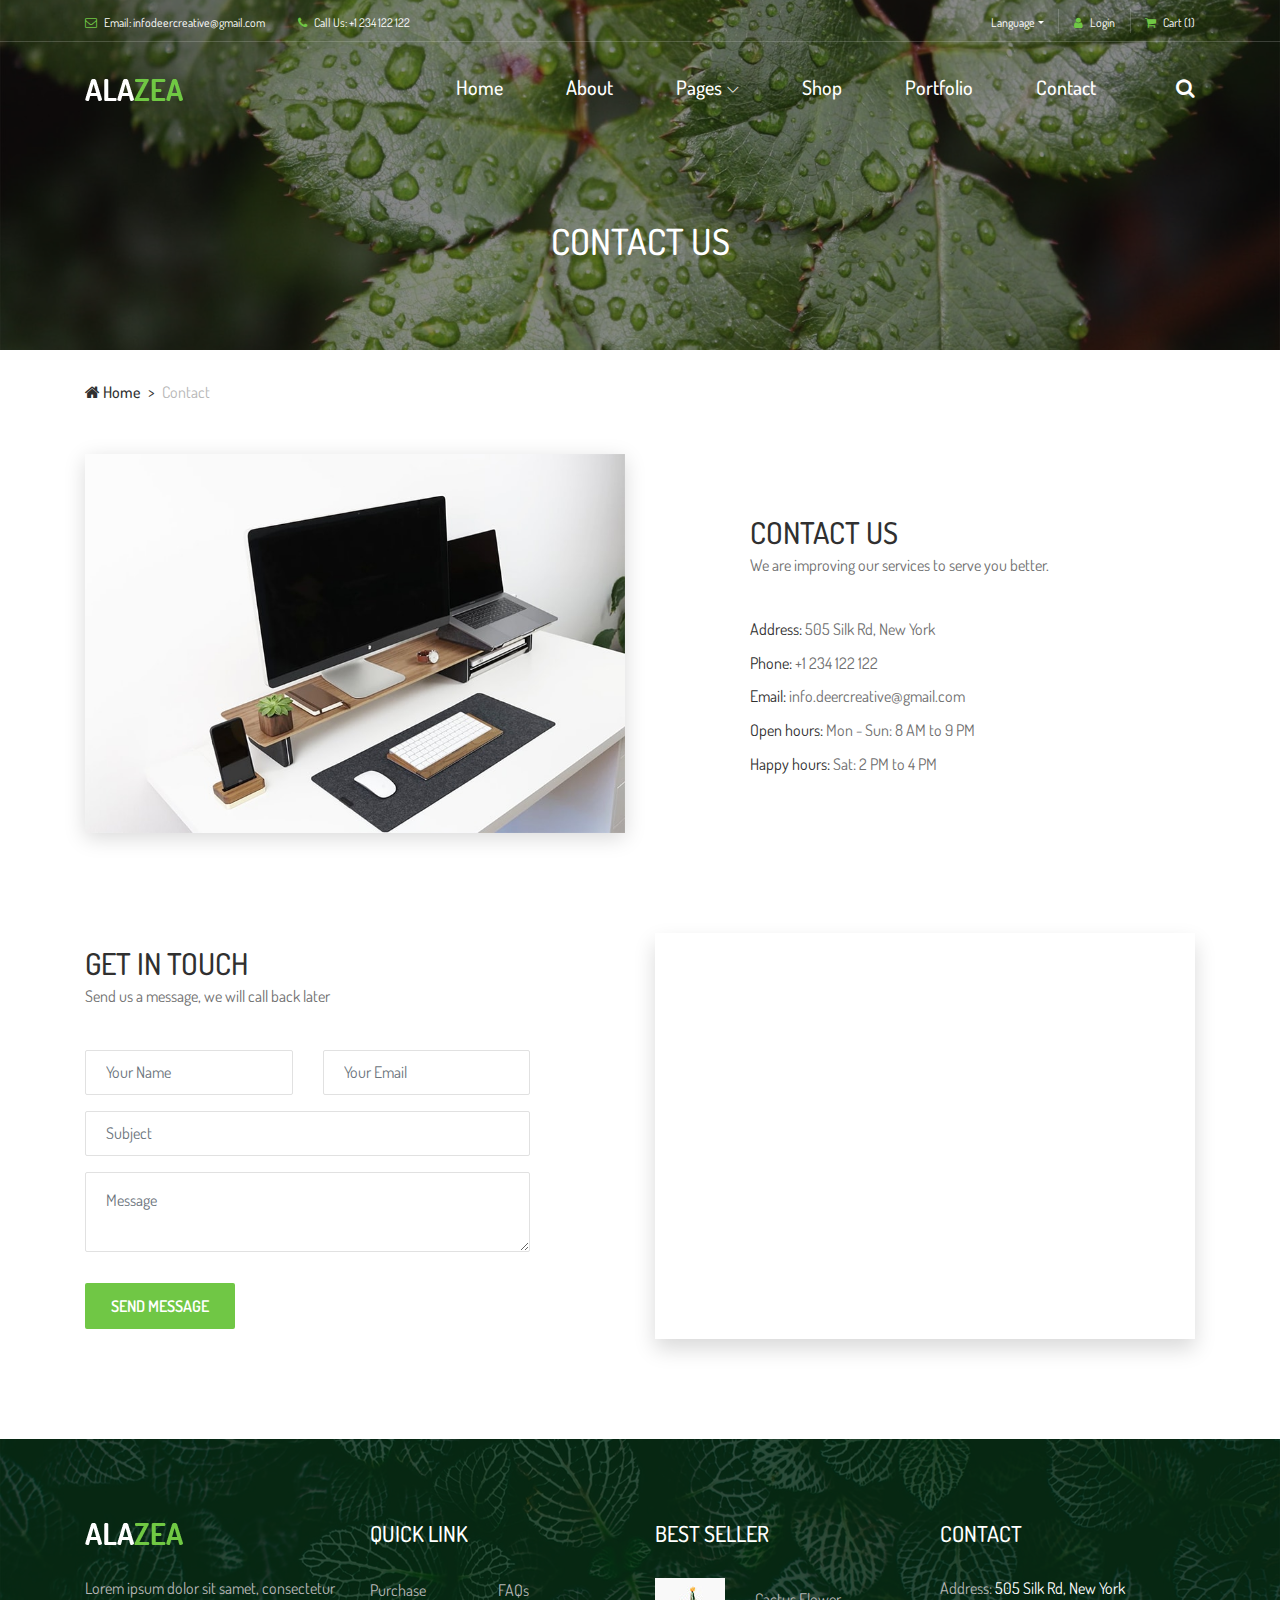
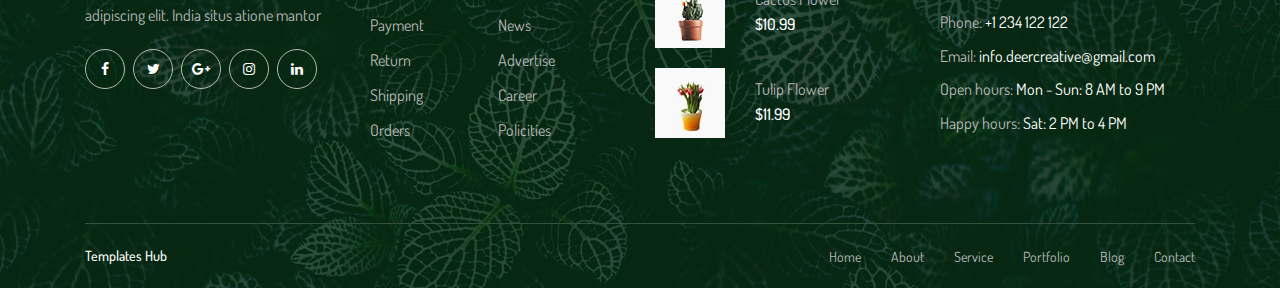
<file: contact.html>
<!DOCTYPE html>
<html lang="en">

<head>
    <meta charset="UTF-8">
    <meta name="description" content="">
    <meta http-equiv="X-UA-Compatible" content="IE=edge">
    <meta name="viewport" content="width=device-width, initial-scale=1, shrink-to-fit=no">
    <!-- The above 4 meta tags *must* come first in the head; any other head content must come *after* these tags -->

    <!-- Title -->
    <title>Alazea - Gardening &amp; Landscaping HTML Template</title>

    <!-- Favicon -->
    <link rel="icon" href="img/core-img/favicon.ico">

    <!-- Core Stylesheet -->
    <link rel="stylesheet" href="style.css">

</head>

<body>
    <!-- Preloader -->
    <div class="preloader d-flex align-items-center justify-content-center">
        <div class="preloader-circle"></div>
        <div class="preloader-img">
            <img src="img/core-img/leaf.png" alt="">
        </div>
    </div>

    <!-- ##### Header Area Start ##### -->
    <header class="header-area">

        <!-- ***** Top Header Area ***** -->
        <div class="top-header-area">
            <div class="container">
                <div class="row">
                    <div class="col-12">
                        <div class="top-header-content d-flex align-items-center justify-content-between">
                            <!-- Top Header Content -->
                            <div class="top-header-meta">
                                <a href="#" data-toggle="tooltip" data-placement="bottom" title="infodeercreative@gmail.com"><i class="fa fa-envelope-o" aria-hidden="true"></i> <span>Email: infodeercreative@gmail.com</span></a>
                                <a href="#" data-toggle="tooltip" data-placement="bottom" title="+1 234 122 122"><i class="fa fa-phone" aria-hidden="true"></i> <span>Call Us: +1 234 122 122</span></a>
                            </div>

                            <!-- Top Header Content -->
                            <div class="top-header-meta d-flex">
                                <!-- Language Dropdown -->
                                <div class="language-dropdown">
                                    <div class="dropdown">
                                        <button class="btn btn-secondary dropdown-toggle mr-30" type="button" id="dropdownMenuButton" data-toggle="dropdown" aria-haspopup="true" aria-expanded="false">Language</button>
                                        <div class="dropdown-menu" aria-labelledby="dropdownMenuButton">
                                            <a class="dropdown-item" href="#">USA</a>
                                            <a class="dropdown-item" href="#">UK</a>
                                            <a class="dropdown-item" href="#">Bangla</a>
                                            <a class="dropdown-item" href="#">Hindi</a>
                                            <a class="dropdown-item" href="#">Spanish</a>
                                            <a class="dropdown-item" href="#">Latin</a>
                                        </div>
                                    </div>
                                </div>
                                <!-- Login -->
                                <div class="login">
                                    <a href="#"><i class="fa fa-user" aria-hidden="true"></i> <span>Login</span></a>
                                </div>
                                <!-- Cart -->
                                <div class="cart">
                                    <a href="#"><i class="fa fa-shopping-cart" aria-hidden="true"></i> <span>Cart <span class="cart-quantity">(1)</span></span></a>
                                </div>
                            </div>
                        </div>
                    </div>
                </div>
            </div>
        </div>

        <!-- ***** Navbar Area ***** -->
        <div class="alazea-main-menu">
            <div class="classy-nav-container breakpoint-off">
                <div class="container">
                    <!-- Menu -->
                    <nav class="classy-navbar justify-content-between" id="alazeaNav">

                        <!-- Nav Brand -->
                        <a href="index.html" class="nav-brand"><img src="img/core-img/logo.png" alt=""></a>

                        <!-- Navbar Toggler -->
                        <div class="classy-navbar-toggler">
                            <span class="navbarToggler"><span></span><span></span><span></span></span>
                        </div>

                        <!-- Menu -->
                        <div class="classy-menu">

                            <!-- Close Button -->
                            <div class="classycloseIcon">
                                <div class="cross-wrap"><span class="top"></span><span class="bottom"></span></div>
                            </div>

                            <!-- Navbar Start -->
                            <div class="classynav">
                                <ul>
                                    <li><a href="index.html">Home</a></li>
                                    <li><a href="about.html">About</a></li>
                                    <li><a href="#">Pages</a>
                                        <ul class="dropdown">
                                            <li><a href="index.html">Home</a></li>
                                            <li><a href="about.html">About</a></li>
                                            <li><a href="shop.html">Shop</a>
                                                <ul class="dropdown">
                                                    <li><a href="shop.html">Shop</a></li>
                                                    <li><a href="shop-details.html">Shop Details</a></li>
                                                    <li><a href="cart.html">Shopping Cart</a></li>
                                                    <li><a href="checkout.html">Checkout</a></li>
                                                </ul>
                                            </li>
                                            <li><a href="portfolio.html">Portfolio</a>
                                                <ul class="dropdown">
                                                    <li><a href="portfolio.html">Portfolio</a></li>
                                                    <li><a href="single-portfolio.html">Portfolio Details</a></li>
                                                </ul>
                                            </li>
                                            <li><a href="blog.html">Blog</a>
                                                <ul class="dropdown">
                                                    <li><a href="blog.html">Blog</a></li>
                                                    <li><a href="single-post.html">Blog Details</a></li>
                                                </ul>
                                            </li>
                                            <li><a href="contact.html">Contact</a></li>
                                        </ul>
                                    </li>
                                    <li><a href="shop.html">Shop</a></li>
                                    <li><a href="portfolio.html">Portfolio</a></li>
                                    <li><a href="contact.html">Contact</a></li>
                                </ul>

                                <!-- Search Icon -->
                                <div id="searchIcon">
                                    <i class="fa fa-search" aria-hidden="true"></i>
                                </div>

                            </div>
                            <!-- Navbar End -->
                        </div>
                    </nav>

                    <!-- Search Form -->
                    <div class="search-form">
                        <form action="#" method="get">
                            <input type="search" name="search" id="search" placeholder="Type keywords &amp; press enter...">
                            <button type="submit" class="d-none"></button>
                        </form>
                        <!-- Close Icon -->
                        <div class="closeIcon"><i class="fa fa-times" aria-hidden="true"></i></div>
                    </div>
                </div>
            </div>
        </div>
    </header>
    <!-- ##### Header Area End ##### -->

    <!-- ##### Breadcrumb Area Start ##### -->
    <div class="breadcrumb-area">
        <!-- Top Breadcrumb Area -->
        <div class="top-breadcrumb-area bg-img bg-overlay d-flex align-items-center justify-content-center" style="background-image: url(img/bg-img/24.jpg);">
            <h2>Contact US</h2>
        </div>

        <div class="container">
            <div class="row">
                <div class="col-12">
                    <nav aria-label="breadcrumb">
                        <ol class="breadcrumb">
                            <li class="breadcrumb-item"><a href="#"><i class="fa fa-home"></i> Home</a></li>
                            <li class="breadcrumb-item active" aria-current="page">Contact</li>
                        </ol>
                    </nav>
                </div>
            </div>
        </div>
    </div>
    <!-- ##### Breadcrumb Area End ##### -->

    <!-- ##### Contact Area Info Start ##### -->
    <div class="contact-area-info section-padding-0-100">
        <div class="container">
            <div class="row align-items-center justify-content-between">
                <!-- Contact Thumbnail -->
                <div class="col-12 col-md-6">
                    <div class="contact--thumbnail">
                        <img src="img/bg-img/25.jpg" alt="">
                    </div>
                </div>

                <div class="col-12 col-md-5">
                    <!-- Section Heading -->
                    <div class="section-heading">
                        <h2>CONTACT US</h2>
                        <p>We are improving our services to serve you better.</p>
                    </div>
                    <!-- Contact Information -->
                    <div class="contact-information">
                        <p><span>Address:</span> 505 Silk Rd, New York</p>
                        <p><span>Phone:</span> +1 234 122 122</p>
                        <p><span>Email:</span> info.deercreative@gmail.com</p>
                        <p><span>Open hours:</span> Mon - Sun: 8 AM to 9 PM</p>
                        <p><span>Happy hours:</span> Sat: 2 PM to 4 PM</p>
                    </div>
                </div>
            </div>
        </div>
    </div>
    <!-- ##### Contact Area Info End ##### -->

    <!-- ##### Contact Area Start ##### -->
    <section class="contact-area">
        <div class="container">
            <div class="row align-items-center justify-content-between">
                <div class="col-12 col-lg-5">
                    <!-- Section Heading -->
                    <div class="section-heading">
                        <h2>GET IN TOUCH</h2>
                        <p>Send us a message, we will call back later</p>
                    </div>
                    <!-- Contact Form Area -->
                    <div class="contact-form-area mb-100">
                        <form action="#" method="post">
                            <div class="row">
                                <div class="col-12 col-md-6">
                                    <div class="form-group">
                                        <input type="text" class="form-control" id="contact-name" placeholder="Your Name">
                                    </div>
                                </div>
                                <div class="col-12 col-md-6">
                                    <div class="form-group">
                                        <input type="email" class="form-control" id="contact-email" placeholder="Your Email">
                                    </div>
                                </div>
                                <div class="col-12">
                                    <div class="form-group">
                                        <input type="text" class="form-control" id="contact-subject" placeholder="Subject">
                                    </div>
                                </div>
                                <div class="col-12">
                                    <div class="form-group">
                                        <textarea class="form-control" name="message" id="message" cols="30" rows="10" placeholder="Message"></textarea>
                                    </div>
                                </div>
                                <div class="col-12">
                                    <button type="submit" class="btn alazea-btn mt-15">Send Message</button>
                                </div>
                            </div>
                        </form>
                    </div>
                </div>

                <div class="col-12 col-lg-6">
                    <!-- Google Maps -->
                    <div class="map-area mb-100">
                        <iframe src="https://www.google.com/maps/embed?pb=!1m18!1m12!1m3!1d22236.40558254599!2d-118.25292394686001!3d34.057682914027104!2m3!1f0!2f0!3f0!3m2!1i1024!2i768!4f13.1!3m3!1m2!1s0x80c2c75ddc27da13%3A0xe22fdf6f254608f4!2z4Kay4Ka4IOCmj-CmnuCnjeCmnOCnh-CmsuCnh-CmuCwg4KaV4KeN4Kav4Ka-4Kay4Ka_4Kar4KeL4Kaw4KeN4Kao4Ka_4Kav4Ka84Ka-LCDgpq7gpr7gprDgp43gppXgpr_gpqgg4Kav4KeB4KaV4KeN4Kak4Kaw4Ka-4Ka34KeN4Kaf4KeN4Kaw!5e0!3m2!1sbn!2sbd!4v1532328708137" allowfullscreen></iframe>
                    </div>
                </div>
            </div>
        </div>
    </section>
    <!-- ##### Contact Area End ##### -->

    <!-- ##### Footer Area Start ##### -->
    <footer class="footer-area bg-img" style="background-image: url(img/bg-img/3.jpg);">
        <!-- Main Footer Area -->
        <div class="main-footer-area">
            <div class="container">
                <div class="row">

                    <!-- Single Footer Widget -->
                    <div class="col-12 col-sm-6 col-lg-3">
                        <div class="single-footer-widget">
                            <div class="footer-logo mb-30">
                                <a href="#"><img src="img/core-img/logo.png" alt=""></a>
                            </div>
                            <p>Lorem ipsum dolor sit samet, consectetur adipiscing elit. India situs atione mantor</p>
                            <div class="social-info">
                                <a href="#"><i class="fa fa-facebook" aria-hidden="true"></i></a>
                                <a href="#"><i class="fa fa-twitter" aria-hidden="true"></i></a>
                                <a href="#"><i class="fa fa-google-plus" aria-hidden="true"></i></a>
                                <a href="#"><i class="fa fa-instagram" aria-hidden="true"></i></a>
                                <a href="#"><i class="fa fa-linkedin" aria-hidden="true"></i></a>
                            </div>
                        </div>
                    </div>

                    <!-- Single Footer Widget -->
                    <div class="col-12 col-sm-6 col-lg-3">
                        <div class="single-footer-widget">
                            <div class="widget-title">
                                <h5>QUICK LINK</h5>
                            </div>
                            <nav class="widget-nav">
                                <ul>
                                    <li><a href="#">Purchase</a></li>
                                    <li><a href="#">FAQs</a></li>
                                    <li><a href="#">Payment</a></li>
                                    <li><a href="#">News</a></li>
                                    <li><a href="#">Return</a></li>
                                    <li><a href="#">Advertise</a></li>
                                    <li><a href="#">Shipping</a></li>
                                    <li><a href="#">Career</a></li>
                                    <li><a href="#">Orders</a></li>
                                    <li><a href="#">Policities</a></li>
                                </ul>
                            </nav>
                        </div>
                    </div>

                    <!-- Single Footer Widget -->
                    <div class="col-12 col-sm-6 col-lg-3">
                        <div class="single-footer-widget">
                            <div class="widget-title">
                                <h5>BEST SELLER</h5>
                            </div>

                            <!-- Single Best Seller Products -->
                            <div class="single-best-seller-product d-flex align-items-center">
                                <div class="product-thumbnail">
                                    <a href="shop-details.html"><img src="img/bg-img/4.jpg" alt=""></a>
                                </div>
                                <div class="product-info">
                                    <a href="shop-details.html">Cactus Flower</a>
                                    <p>$10.99</p>
                                </div>
                            </div>

                            <!-- Single Best Seller Products -->
                            <div class="single-best-seller-product d-flex align-items-center">
                                <div class="product-thumbnail">
                                    <a href="shop-details.html"><img src="img/bg-img/5.jpg" alt=""></a>
                                </div>
                                <div class="product-info">
                                    <a href="shop-details.html">Tulip Flower</a>
                                    <p>$11.99</p>
                                </div>
                            </div>
                        </div>
                    </div>

                    <!-- Single Footer Widget -->
                    <div class="col-12 col-sm-6 col-lg-3">
                        <div class="single-footer-widget">
                            <div class="widget-title">
                                <h5>CONTACT</h5>
                            </div>

                            <div class="contact-information">
                                <p><span>Address:</span> 505 Silk Rd, New York</p>
                                <p><span>Phone:</span> +1 234 122 122</p>
                                <p><span>Email:</span> info.deercreative@gmail.com</p>
                                <p><span>Open hours:</span> Mon - Sun: 8 AM to 9 PM</p>
                                <p><span>Happy hours:</span> Sat: 2 PM to 4 PM</p>
                            </div>
                        </div>
                    </div>
                </div>
            </div>
        </div>

        <!-- Footer Bottom Area -->
        <div class="footer-bottom-area">
            <div class="container">
                <div class="row">
                    <div class="col-12">
                        <div class="border-line"></div>
                    </div>
                    <!-- Copywrite Text -->
                    <div class="col-12 col-md-6">
                        <div class="copywrite-text">
                            <p> <a target="_blank" href="https://www.templateshub.net">Templates Hub</a></p>
                        </div>
                    </div>
                    <!-- Footer Nav -->
                    <div class="col-12 col-md-6">
                        <div class="footer-nav">
                            <nav>
                                <ul>
                                    <li><a href="#">Home</a></li>
                                    <li><a href="#">About</a></li>
                                    <li><a href="#">Service</a></li>
                                    <li><a href="#">Portfolio</a></li>
                                    <li><a href="#">Blog</a></li>
                                    <li><a href="#">Contact</a></li>
                                </ul>
                            </nav>
                        </div>
                    </div>
                </div>
            </div>
        </div>
    </footer>
    <!-- ##### Footer Area End ##### -->

    <!-- ##### All Javascript Files ##### -->
    <!-- jQuery-2.2.4 js -->
    <script src="js/jquery/jquery-2.2.4.min.js"></script>
    <!-- Popper js -->
    <script src="js/bootstrap/popper.min.js"></script>
    <!-- Bootstrap js -->
    <script src="js/bootstrap/bootstrap.min.js"></script>
    <!-- All Plugins js -->
    <script src="js/plugins/plugins.js"></script>
    <!-- Active js -->
    <script src="js/active.js"></script>
</body>

</html>
</file>
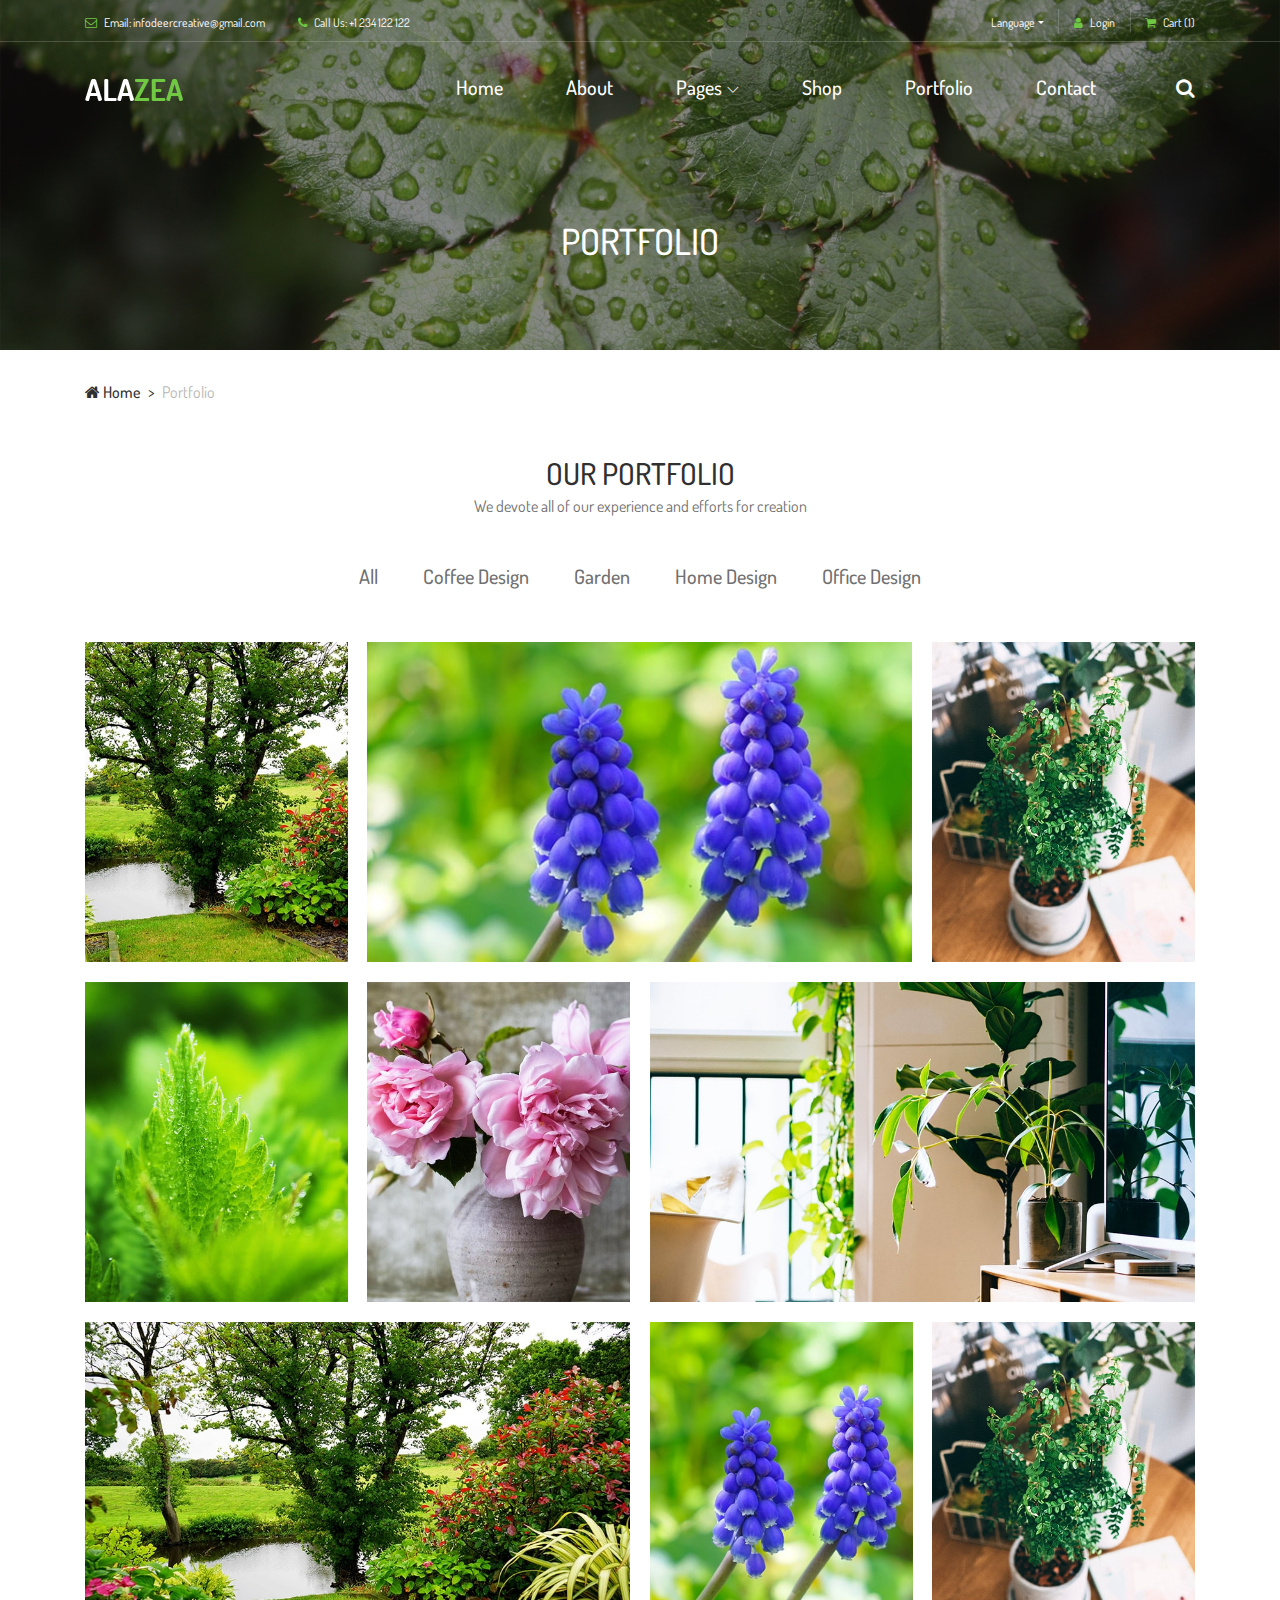
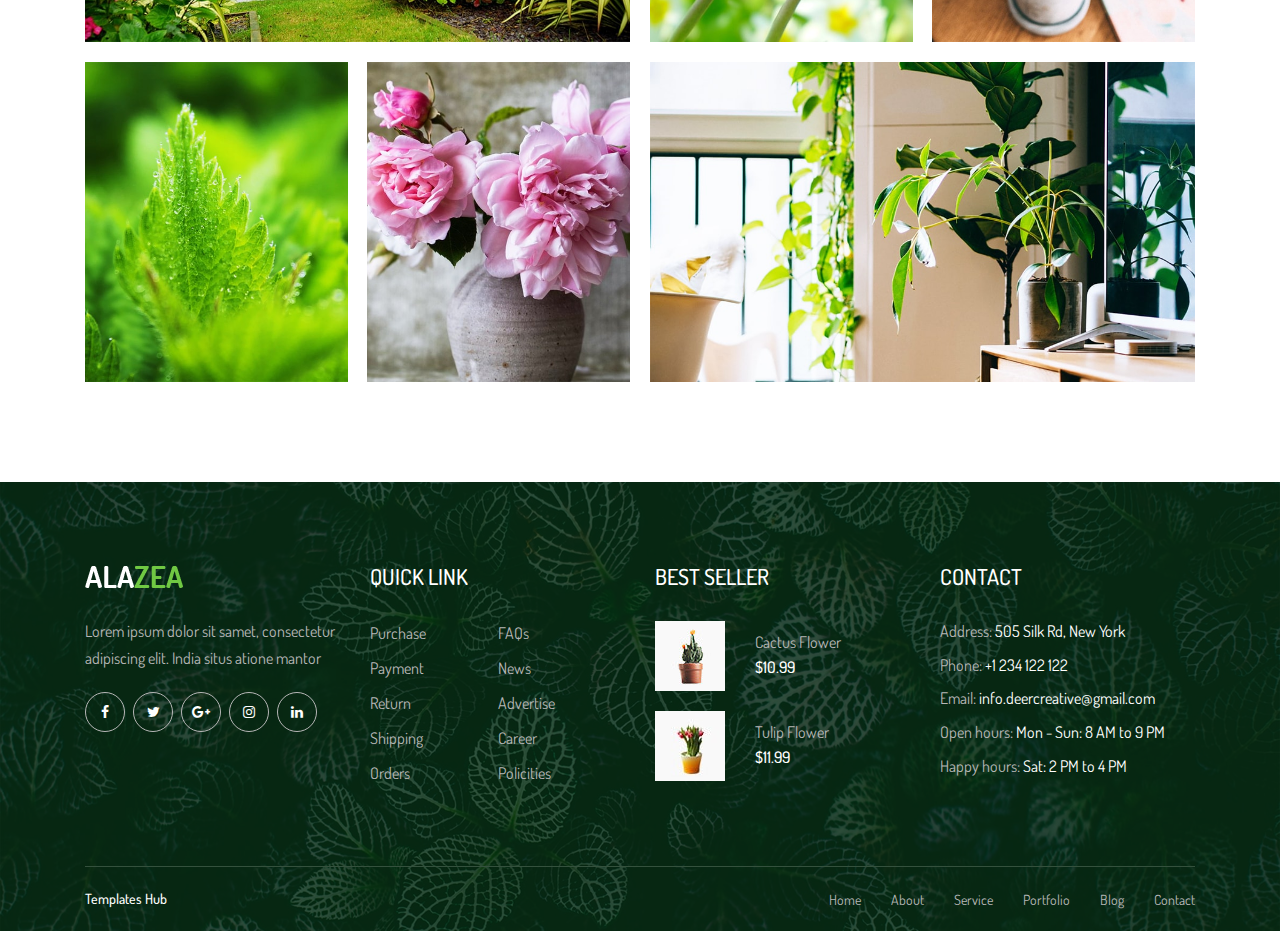
<file: portfolio.html>
<!DOCTYPE html>
<html lang="en">

<head>
    <meta charset="UTF-8">
    <meta name="description" content="">
    <meta http-equiv="X-UA-Compatible" content="IE=edge">
    <meta name="viewport" content="width=device-width, initial-scale=1, shrink-to-fit=no">
    <!-- The above 4 meta tags *must* come first in the head; any other head content must come *after* these tags -->

    <!-- Title -->
    <title>Alazea - Gardening &amp; Landscaping HTML Template</title>

    <!-- Favicon -->
    <link rel="icon" href="img/core-img/favicon.ico">

    <!-- Core Stylesheet -->
    <link rel="stylesheet" href="style.css">

</head>

<body>
    <!-- Preloader -->
    <div class="preloader d-flex align-items-center justify-content-center">
        <div class="preloader-circle"></div>
        <div class="preloader-img">
            <img src="img/core-img/leaf.png" alt="">
        </div>
    </div>

    <!-- ##### Header Area Start ##### -->
    <header class="header-area">

        <!-- ***** Top Header Area ***** -->
        <div class="top-header-area">
            <div class="container">
                <div class="row">
                    <div class="col-12">
                        <div class="top-header-content d-flex align-items-center justify-content-between">
                            <!-- Top Header Content -->
                            <div class="top-header-meta">
                                <a href="#" data-toggle="tooltip" data-placement="bottom" title="infodeercreative@gmail.com"><i class="fa fa-envelope-o" aria-hidden="true"></i> <span>Email: infodeercreative@gmail.com</span></a>
                                <a href="#" data-toggle="tooltip" data-placement="bottom" title="+1 234 122 122"><i class="fa fa-phone" aria-hidden="true"></i> <span>Call Us: +1 234 122 122</span></a>
                            </div>

                            <!-- Top Header Content -->
                            <div class="top-header-meta d-flex">
                                <!-- Language Dropdown -->
                                <div class="language-dropdown">
                                    <div class="dropdown">
                                        <button class="btn btn-secondary dropdown-toggle mr-30" type="button" id="dropdownMenuButton" data-toggle="dropdown" aria-haspopup="true" aria-expanded="false">Language</button>
                                        <div class="dropdown-menu" aria-labelledby="dropdownMenuButton">
                                            <a class="dropdown-item" href="#">USA</a>
                                            <a class="dropdown-item" href="#">UK</a>
                                            <a class="dropdown-item" href="#">Bangla</a>
                                            <a class="dropdown-item" href="#">Hindi</a>
                                            <a class="dropdown-item" href="#">Spanish</a>
                                            <a class="dropdown-item" href="#">Latin</a>
                                        </div>
                                    </div>
                                </div>
                                <!-- Login -->
                                <div class="login">
                                    <a href="#"><i class="fa fa-user" aria-hidden="true"></i> <span>Login</span></a>
                                </div>
                                <!-- Cart -->
                                <div class="cart">
                                    <a href="#"><i class="fa fa-shopping-cart" aria-hidden="true"></i> <span>Cart <span class="cart-quantity">(1)</span></span></a>
                                </div>
                            </div>
                        </div>
                    </div>
                </div>
            </div>
        </div>

        <!-- ***** Navbar Area ***** -->
        <div class="alazea-main-menu">
            <div class="classy-nav-container breakpoint-off">
                <div class="container">
                    <!-- Menu -->
                    <nav class="classy-navbar justify-content-between" id="alazeaNav">

                        <!-- Nav Brand -->
                        <a href="index.html" class="nav-brand"><img src="img/core-img/logo.png" alt=""></a>

                        <!-- Navbar Toggler -->
                        <div class="classy-navbar-toggler">
                            <span class="navbarToggler"><span></span><span></span><span></span></span>
                        </div>

                        <!-- Menu -->
                        <div class="classy-menu">

                            <!-- Close Button -->
                            <div class="classycloseIcon">
                                <div class="cross-wrap"><span class="top"></span><span class="bottom"></span></div>
                            </div>

                            <!-- Navbar Start -->
                            <div class="classynav">
                                <ul>
                                    <li><a href="index.html">Home</a></li>
                                    <li><a href="about.html">About</a></li>
                                    <li><a href="#">Pages</a>
                                        <ul class="dropdown">
                                            <li><a href="index.html">Home</a></li>
                                            <li><a href="about.html">About</a></li>
                                            <li><a href="shop.html">Shop</a>
                                                <ul class="dropdown">
                                                    <li><a href="shop.html">Shop</a></li>
                                                    <li><a href="shop-details.html">Shop Details</a></li>
                                                    <li><a href="cart.html">Shopping Cart</a></li>
                                                    <li><a href="checkout.html">Checkout</a></li>
                                                </ul>
                                            </li>
                                            <li><a href="portfolio.html">Portfolio</a>
                                                <ul class="dropdown">
                                                    <li><a href="portfolio.html">Portfolio</a></li>
                                                    <li><a href="single-portfolio.html">Portfolio Details</a></li>
                                                </ul>
                                            </li>
                                            <li><a href="blog.html">Blog</a>
                                                <ul class="dropdown">
                                                    <li><a href="blog.html">Blog</a></li>
                                                    <li><a href="single-post.html">Blog Details</a></li>
                                                </ul>
                                            </li>
                                            <li><a href="contact.html">Contact</a></li>
                                        </ul>
                                    </li>
                                    <li><a href="shop.html">Shop</a></li>
                                    <li><a href="portfolio.html">Portfolio</a></li>
                                    <li><a href="contact.html">Contact</a></li>
                                </ul>

                                <!-- Search Icon -->
                                <div id="searchIcon">
                                    <i class="fa fa-search" aria-hidden="true"></i>
                                </div>

                            </div>
                            <!-- Navbar End -->
                        </div>
                    </nav>

                    <!-- Search Form -->
                    <div class="search-form">
                        <form action="#" method="get">
                            <input type="search" name="search" id="search" placeholder="Type keywords &amp; press enter...">
                            <button type="submit" class="d-none"></button>
                        </form>
                        <!-- Close Icon -->
                        <div class="closeIcon"><i class="fa fa-times" aria-hidden="true"></i></div>
                    </div>
                </div>
            </div>
        </div>
    </header>
    <!-- ##### Header Area End ##### -->

    <!-- ##### Breadcrumb Area Start ##### -->
    <div class="breadcrumb-area">
        <!-- Top Breadcrumb Area -->
        <div class="top-breadcrumb-area bg-img bg-overlay d-flex align-items-center justify-content-center" style="background-image: url(img/bg-img/24.jpg);">
            <h2>PORTFOLIO</h2>
        </div>

        <div class="container">
            <div class="row">
                <div class="col-12">
                    <nav aria-label="breadcrumb">
                        <ol class="breadcrumb">
                            <li class="breadcrumb-item"><a href="#"><i class="fa fa-home"></i> Home</a></li>
                            <li class="breadcrumb-item active" aria-current="page">Portfolio</li>
                        </ol>
                    </nav>
                </div>
            </div>
        </div>
    </div>
    <!-- ##### Breadcrumb Area End ##### -->

    <!-- ##### Portfolio Area Start ##### -->
    <section class="alazea-portfolio-area portfolio-page section-padding-0-100">
        <div class="container">
            <div class="row">
                <div class="col-12">
                    <!-- Section Heading -->
                    <div class="section-heading text-center">
                        <h2>OUR PORTFOLIO</h2>
                        <p>We devote all of our experience and efforts for creation</p>
                    </div>
                </div>
            </div>
        </div>

        <div class="container">
            <div class="row">
                <div class="col-12">
                    <div class="alazea-portfolio-filter">
                        <div class="portfolio-filter">
                            <button class="btn active" data-filter="*">All</button>
                            <button class="btn" data-filter=".design">Coffee Design</button>
                            <button class="btn" data-filter=".garden">Garden</button>
                            <button class="btn" data-filter=".home-design">Home Design</button>
                            <button class="btn" data-filter=".office-design">Office Design</button>
                        </div>
                    </div>
                </div>
            </div>

            <div class="row alazea-portfolio">

                <!-- Single Portfolio Area -->
                <div class="col-12 col-sm-6 col-lg-3 single_portfolio_item design home-design">
                    <!-- Portfolio Thumbnail -->
                    <div class="portfolio-thumbnail bg-img" style="background-image: url(img/bg-img/16.jpg);"></div>
                    <!-- Portfolio Hover Text -->
                    <div class="portfolio-hover-overlay">
                        <a href="img/bg-img/16.jpg" class="portfolio-img d-flex align-items-center justify-content-center" title="Portfolio 1">
                            <div class="port-hover-text">
                                <h3>Minimal Flower Store</h3>
                                <h5>Office Plants</h5>
                            </div>
                        </a>
                    </div>
                </div>

                <!-- Single Portfolio Area -->
                <div class="col-12 col-sm-6 col-lg-6 single_portfolio_item garden">
                    <!-- Portfolio Thumbnail -->
                    <div class="portfolio-thumbnail bg-img" style="background-image: url(img/bg-img/17.jpg);"></div>
                    <!-- Portfolio Hover Text -->
                    <div class="portfolio-hover-overlay">
                        <a href="img/bg-img/17.jpg" class="portfolio-img d-flex align-items-center justify-content-center" title="Portfolio 2">
                            <div class="port-hover-text">
                                <h3>Minimal Flower Store</h3>
                                <h5>Office Plants</h5>
                            </div>
                        </a>
                    </div>
                </div>

                <!-- Single Portfolio Area -->
                <div class="col-12 col-sm-6 col-lg-3 single_portfolio_item garden office-design">
                    <!-- Portfolio Thumbnail -->
                    <div class="portfolio-thumbnail bg-img" style="background-image: url(img/bg-img/19.jpg);"></div>
                    <!-- Portfolio Hover Text -->
                    <div class="portfolio-hover-overlay">
                        <a href="img/bg-img/19.jpg" class="portfolio-img d-flex align-items-center justify-content-center" title="Portfolio 4">
                            <div class="port-hover-text">
                                <h3>Minimal Flower Store</h3>
                                <h5>Office Plants</h5>
                            </div>
                        </a>
                    </div>
                </div>

                <!-- Single Portfolio Area -->
                <div class="col-12 col-sm-6 col-lg-3 single_portfolio_item design office-design">
                    <!-- Portfolio Thumbnail -->
                    <div class="portfolio-thumbnail bg-img" style="background-image: url(img/bg-img/20.jpg);"></div>
                    <!-- Portfolio Hover Text -->
                    <div class="portfolio-hover-overlay">
                        <a href="img/bg-img/20.jpg" class="portfolio-img d-flex align-items-center justify-content-center" title="Portfolio 5">
                            <div class="port-hover-text">
                                <h3>Minimal Flower Store</h3>
                                <h5>Office Plants</h5>
                            </div>
                        </a>
                    </div>
                </div>

                <!-- Single Portfolio Area -->
                <div class="col-12 col-sm-6 col-lg-3 single_portfolio_item garden">
                    <!-- Portfolio Thumbnail -->
                    <div class="portfolio-thumbnail bg-img" style="background-image: url(img/bg-img/21.jpg);"></div>
                    <!-- Portfolio Hover Text -->
                    <div class="portfolio-hover-overlay">
                        <a href="img/bg-img/21.jpg" class="portfolio-img d-flex align-items-center justify-content-center" title="Portfolio 6">
                            <div class="port-hover-text">
                                <h3>Minimal Flower Store</h3>
                                <h5>Office Plants</h5>
                            </div>
                        </a>
                    </div>
                </div>

                <!-- Single Portfolio Area -->
                <div class="col-12 col-sm-6 col-lg-6 single_portfolio_item home-design">
                    <!-- Portfolio Thumbnail -->
                    <div class="portfolio-thumbnail bg-img" style="background-image: url(img/bg-img/22.jpg);"></div>
                    <!-- Portfolio Hover Text -->
                    <div class="portfolio-hover-overlay">
                        <a href="img/bg-img/22.jpg" class="portfolio-img d-flex align-items-center justify-content-center" title="Portfolio 7">
                            <div class="port-hover-text">
                                <h3>Minimal Flower Store</h3>
                                <h5>Office Plants</h5>
                            </div>
                        </a>
                    </div>
                </div>

                <!-- Single Portfolio Area -->
                <div class="col-12 col-sm-6 col-lg-6 single_portfolio_item design home-design">
                    <!-- Portfolio Thumbnail -->
                    <div class="portfolio-thumbnail bg-img" style="background-image: url(img/bg-img/16.jpg);"></div>
                    <!-- Portfolio Hover Text -->
                    <div class="portfolio-hover-overlay">
                        <a href="img/bg-img/16.jpg" class="portfolio-img d-flex align-items-center justify-content-center" title="Portfolio 1">
                            <div class="port-hover-text">
                                <h3>Minimal Flower Store</h3>
                                <h5>Office Plants</h5>
                            </div>
                        </a>
                    </div>
                </div>

                <!-- Single Portfolio Area -->
                <div class="col-12 col-sm-6 col-lg-3 single_portfolio_item garden">
                    <!-- Portfolio Thumbnail -->
                    <div class="portfolio-thumbnail bg-img" style="background-image: url(img/bg-img/17.jpg);"></div>
                    <!-- Portfolio Hover Text -->
                    <div class="portfolio-hover-overlay">
                        <a href="img/bg-img/17.jpg" class="portfolio-img d-flex align-items-center justify-content-center" title="Portfolio 2">
                            <div class="port-hover-text">
                                <h3>Minimal Flower Store</h3>
                                <h5>Office Plants</h5>
                            </div>
                        </a>
                    </div>
                </div>

                <!-- Single Portfolio Area -->
                <div class="col-12 col-sm-6 col-lg-3 single_portfolio_item garden office-design">
                    <!-- Portfolio Thumbnail -->
                    <div class="portfolio-thumbnail bg-img" style="background-image: url(img/bg-img/19.jpg);"></div>
                    <!-- Portfolio Hover Text -->
                    <div class="portfolio-hover-overlay">
                        <a href="img/bg-img/19.jpg" class="portfolio-img d-flex align-items-center justify-content-center" title="Portfolio 4">
                            <div class="port-hover-text">
                                <h3>Minimal Flower Store</h3>
                                <h5>Office Plants</h5>
                            </div>
                        </a>
                    </div>
                </div>

                <!-- Single Portfolio Area -->
                <div class="col-12 col-sm-6 col-lg-3 single_portfolio_item design office-design">
                    <!-- Portfolio Thumbnail -->
                    <div class="portfolio-thumbnail bg-img" style="background-image: url(img/bg-img/20.jpg);"></div>
                    <!-- Portfolio Hover Text -->
                    <div class="portfolio-hover-overlay">
                        <a href="img/bg-img/20.jpg" class="portfolio-img d-flex align-items-center justify-content-center" title="Portfolio 5">
                            <div class="port-hover-text">
                                <h3>Minimal Flower Store</h3>
                                <h5>Office Plants</h5>
                            </div>
                        </a>
                    </div>
                </div>

                <!-- Single Portfolio Area -->
                <div class="col-12 col-sm-6 col-lg-3 single_portfolio_item garden">
                    <!-- Portfolio Thumbnail -->
                    <div class="portfolio-thumbnail bg-img" style="background-image: url(img/bg-img/21.jpg);"></div>
                    <!-- Portfolio Hover Text -->
                    <div class="portfolio-hover-overlay">
                        <a href="img/bg-img/21.jpg" class="portfolio-img d-flex align-items-center justify-content-center" title="Portfolio 6">
                            <div class="port-hover-text">
                                <h3>Minimal Flower Store</h3>
                                <h5>Office Plants</h5>
                            </div>
                        </a>
                    </div>
                </div>

                <!-- Single Portfolio Area -->
                <div class="col-12 col-sm-6 col-lg-6 single_portfolio_item home-design">
                    <!-- Portfolio Thumbnail -->
                    <div class="portfolio-thumbnail bg-img" style="background-image: url(img/bg-img/22.jpg);"></div>
                    <!-- Portfolio Hover Text -->
                    <div class="portfolio-hover-overlay">
                        <a href="img/bg-img/22.jpg" class="portfolio-img d-flex align-items-center justify-content-center" title="Portfolio 7">
                            <div class="port-hover-text">
                                <h3>Minimal Flower Store</h3>
                                <h5>Office Plants</h5>
                            </div>
                        </a>
                    </div>
                </div>

            </div>
        </div>
    </section>
    <!-- ##### Portfolio Area End ##### -->

    <!-- ##### Footer Area Start ##### -->
    <footer class="footer-area bg-img" style="background-image: url(img/bg-img/3.jpg);">
        <!-- Main Footer Area -->
        <div class="main-footer-area">
            <div class="container">
                <div class="row">

                    <!-- Single Footer Widget -->
                    <div class="col-12 col-sm-6 col-lg-3">
                        <div class="single-footer-widget">
                            <div class="footer-logo mb-30">
                                <a href="#"><img src="img/core-img/logo.png" alt=""></a>
                            </div>
                            <p>Lorem ipsum dolor sit samet, consectetur adipiscing elit. India situs atione mantor</p>
                            <div class="social-info">
                                <a href="#"><i class="fa fa-facebook" aria-hidden="true"></i></a>
                                <a href="#"><i class="fa fa-twitter" aria-hidden="true"></i></a>
                                <a href="#"><i class="fa fa-google-plus" aria-hidden="true"></i></a>
                                <a href="#"><i class="fa fa-instagram" aria-hidden="true"></i></a>
                                <a href="#"><i class="fa fa-linkedin" aria-hidden="true"></i></a>
                            </div>
                        </div>
                    </div>

                    <!-- Single Footer Widget -->
                    <div class="col-12 col-sm-6 col-lg-3">
                        <div class="single-footer-widget">
                            <div class="widget-title">
                                <h5>QUICK LINK</h5>
                            </div>
                            <nav class="widget-nav">
                                <ul>
                                    <li><a href="#">Purchase</a></li>
                                    <li><a href="#">FAQs</a></li>
                                    <li><a href="#">Payment</a></li>
                                    <li><a href="#">News</a></li>
                                    <li><a href="#">Return</a></li>
                                    <li><a href="#">Advertise</a></li>
                                    <li><a href="#">Shipping</a></li>
                                    <li><a href="#">Career</a></li>
                                    <li><a href="#">Orders</a></li>
                                    <li><a href="#">Policities</a></li>
                                </ul>
                            </nav>
                        </div>
                    </div>

                    <!-- Single Footer Widget -->
                    <div class="col-12 col-sm-6 col-lg-3">
                        <div class="single-footer-widget">
                            <div class="widget-title">
                                <h5>BEST SELLER</h5>
                            </div>

                            <!-- Single Best Seller Products -->
                            <div class="single-best-seller-product d-flex align-items-center">
                                <div class="product-thumbnail">
                                    <a href="shop-details.html"><img src="img/bg-img/4.jpg" alt=""></a>
                                </div>
                                <div class="product-info">
                                    <a href="shop-details.html">Cactus Flower</a>
                                    <p>$10.99</p>
                                </div>
                            </div>

                            <!-- Single Best Seller Products -->
                            <div class="single-best-seller-product d-flex align-items-center">
                                <div class="product-thumbnail">
                                    <a href="shop-details.html"><img src="img/bg-img/5.jpg" alt=""></a>
                                </div>
                                <div class="product-info">
                                    <a href="shop-details.html">Tulip Flower</a>
                                    <p>$11.99</p>
                                </div>
                            </div>
                        </div>
                    </div>

                    <!-- Single Footer Widget -->
                    <div class="col-12 col-sm-6 col-lg-3">
                        <div class="single-footer-widget">
                            <div class="widget-title">
                                <h5>CONTACT</h5>
                            </div>

                            <div class="contact-information">
                                <p><span>Address:</span> 505 Silk Rd, New York</p>
                                <p><span>Phone:</span> +1 234 122 122</p>
                                <p><span>Email:</span> info.deercreative@gmail.com</p>
                                <p><span>Open hours:</span> Mon - Sun: 8 AM to 9 PM</p>
                                <p><span>Happy hours:</span> Sat: 2 PM to 4 PM</p>
                            </div>
                        </div>
                    </div>
                </div>
            </div>
        </div>

        <!-- Footer Bottom Area -->
        <div class="footer-bottom-area">
            <div class="container">
                <div class="row">
                    <div class="col-12">
                        <div class="border-line"></div>
                    </div>
                    <!-- Copywrite Text -->
                    <div class="col-12 col-md-6">
                       <div class="copywrite-text">
                            <p> <a target="_blank" href="https://www.templateshub.net">Templates Hub</a></p>
                        </div>
                    </div>
                    <!-- Footer Nav -->
                    <div class="col-12 col-md-6">
                        <div class="footer-nav">
                            <nav>
                                <ul>
                                    <li><a href="#">Home</a></li>
                                    <li><a href="#">About</a></li>
                                    <li><a href="#">Service</a></li>
                                    <li><a href="#">Portfolio</a></li>
                                    <li><a href="#">Blog</a></li>
                                    <li><a href="#">Contact</a></li>
                                </ul>
                            </nav>
                        </div>
                    </div>
                </div>
            </div>
        </div>
    </footer>
    <!-- ##### Footer Area End ##### -->

    <!-- ##### All Javascript Files ##### -->
    <!-- jQuery-2.2.4 js -->
    <script src="js/jquery/jquery-2.2.4.min.js"></script>
    <!-- Popper js -->
    <script src="js/bootstrap/popper.min.js"></script>
    <!-- Bootstrap js -->
    <script src="js/bootstrap/bootstrap.min.js"></script>
    <!-- All Plugins js -->
    <script src="js/plugins/plugins.js"></script>
    <!-- Active js -->
    <script src="js/active.js"></script>
</body>

</html>
</file>
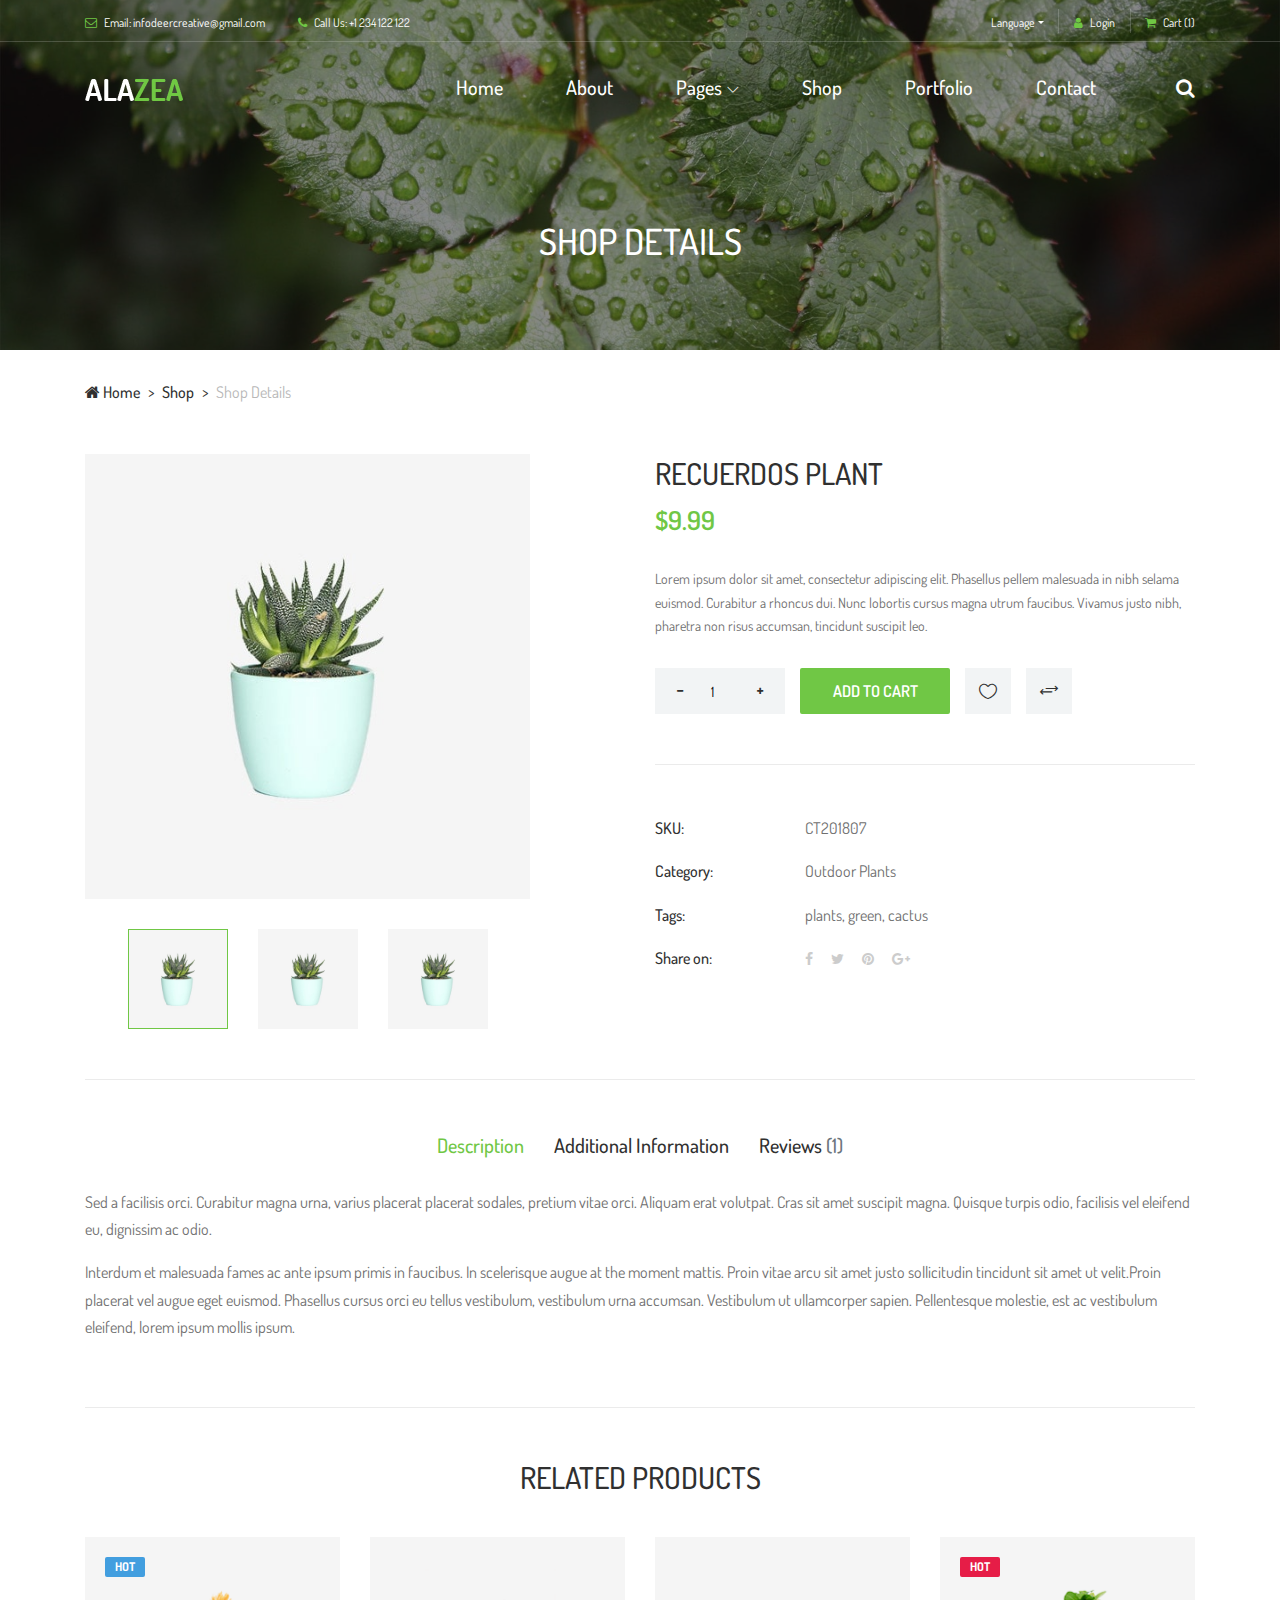
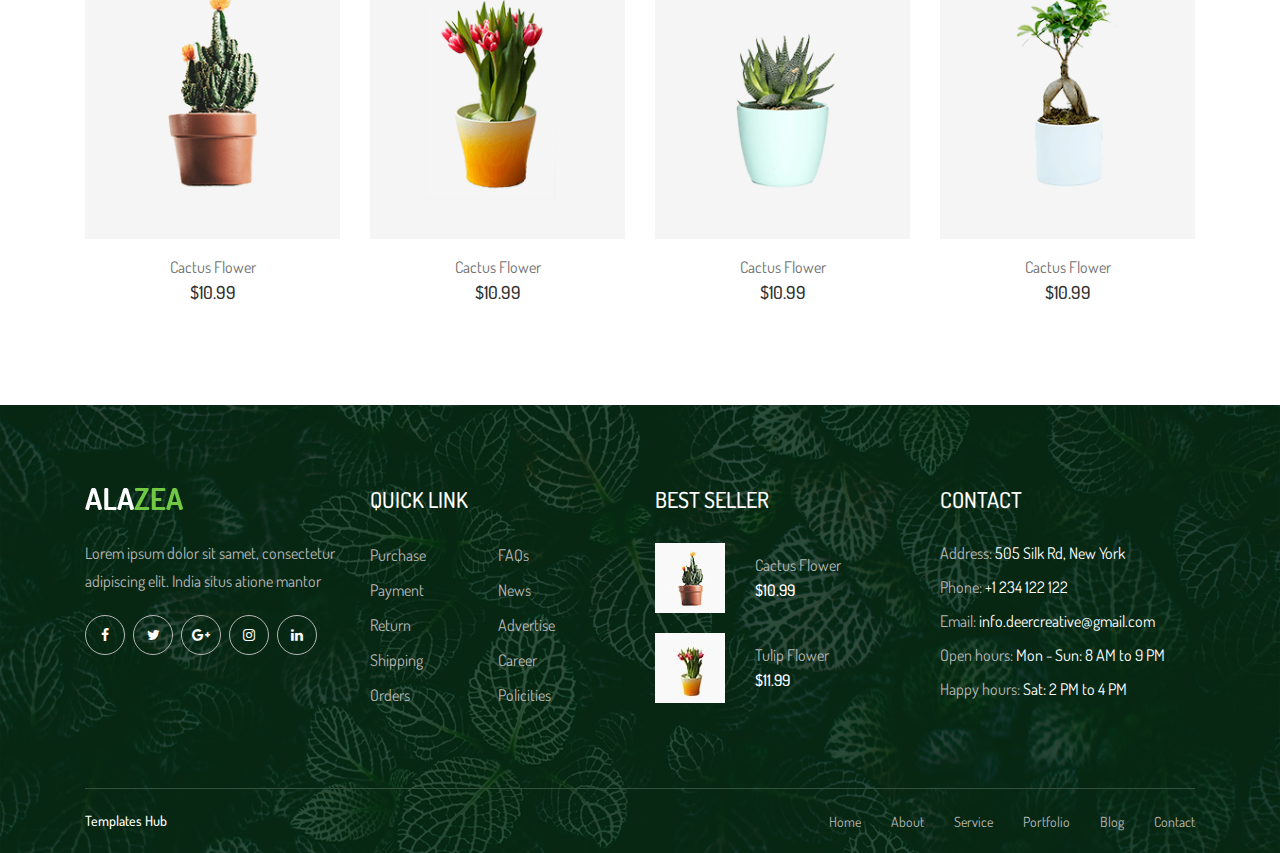
<file: shop-details.html>
<!DOCTYPE html>
<html lang="en">

<head>
    <meta charset="UTF-8">
    <meta name="description" content="">
    <meta http-equiv="X-UA-Compatible" content="IE=edge">
    <meta name="viewport" content="width=device-width, initial-scale=1, shrink-to-fit=no">
    <!-- The above 4 meta tags *must* come first in the head; any other head content must come *after* these tags -->

    <!-- Title -->
    <title>Alazea - Gardening &amp; Landscaping HTML Template</title>

    <!-- Favicon -->
    <link rel="icon" href="img/core-img/favicon.ico">

    <!-- Core Stylesheet -->
    <link rel="stylesheet" href="style.css">

</head>

<body>
    <!-- Preloader -->
    <div class="preloader d-flex align-items-center justify-content-center">
        <div class="preloader-circle"></div>
        <div class="preloader-img">
            <img src="img/core-img/leaf.png" alt="">
        </div>
    </div>

    <!-- ##### Header Area Start ##### -->
    <header class="header-area">

        <!-- ***** Top Header Area ***** -->
        <div class="top-header-area">
            <div class="container">
                <div class="row">
                    <div class="col-12">
                        <div class="top-header-content d-flex align-items-center justify-content-between">
                            <!-- Top Header Content -->
                            <div class="top-header-meta">
                                <a href="#" data-toggle="tooltip" data-placement="bottom" title="infodeercreative@gmail.com"><i class="fa fa-envelope-o" aria-hidden="true"></i> <span>Email: infodeercreative@gmail.com</span></a>
                                <a href="#" data-toggle="tooltip" data-placement="bottom" title="+1 234 122 122"><i class="fa fa-phone" aria-hidden="true"></i> <span>Call Us: +1 234 122 122</span></a>
                            </div>

                            <!-- Top Header Content -->
                            <div class="top-header-meta d-flex">
                                <!-- Language Dropdown -->
                                <div class="language-dropdown">
                                    <div class="dropdown">
                                        <button class="btn btn-secondary dropdown-toggle mr-30" type="button" id="dropdownMenuButton" data-toggle="dropdown" aria-haspopup="true" aria-expanded="false">Language</button>
                                        <div class="dropdown-menu" aria-labelledby="dropdownMenuButton">
                                            <a class="dropdown-item" href="#">USA</a>
                                            <a class="dropdown-item" href="#">UK</a>
                                            <a class="dropdown-item" href="#">Bangla</a>
                                            <a class="dropdown-item" href="#">Hindi</a>
                                            <a class="dropdown-item" href="#">Spanish</a>
                                            <a class="dropdown-item" href="#">Latin</a>
                                        </div>
                                    </div>
                                </div>
                                <!-- Login -->
                                <div class="login">
                                    <a href="#"><i class="fa fa-user" aria-hidden="true"></i> <span>Login</span></a>
                                </div>
                                <!-- Cart -->
                                <div class="cart">
                                    <a href="#"><i class="fa fa-shopping-cart" aria-hidden="true"></i> <span>Cart <span class="cart-quantity">(1)</span></span></a>
                                </div>
                            </div>
                        </div>
                    </div>
                </div>
            </div>
        </div>

        <!-- ***** Navbar Area ***** -->
        <div class="alazea-main-menu">
            <div class="classy-nav-container breakpoint-off">
                <div class="container">
                    <!-- Menu -->
                    <nav class="classy-navbar justify-content-between" id="alazeaNav">

                        <!-- Nav Brand -->
                        <a href="index.html" class="nav-brand"><img src="img/core-img/logo.png" alt=""></a>

                        <!-- Navbar Toggler -->
                        <div class="classy-navbar-toggler">
                            <span class="navbarToggler"><span></span><span></span><span></span></span>
                        </div>

                        <!-- Menu -->
                        <div class="classy-menu">

                            <!-- Close Button -->
                            <div class="classycloseIcon">
                                <div class="cross-wrap"><span class="top"></span><span class="bottom"></span></div>
                            </div>

                            <!-- Navbar Start -->
                            <div class="classynav">
                                <ul>
                                    <li><a href="index.html">Home</a></li>
                                    <li><a href="about.html">About</a></li>
                                    <li><a href="#">Pages</a>
                                        <ul class="dropdown">
                                            <li><a href="index.html">Home</a></li>
                                            <li><a href="about.html">About</a></li>
                                            <li><a href="shop.html">Shop</a>
                                                <ul class="dropdown">
                                                    <li><a href="shop.html">Shop</a></li>
                                                    <li><a href="shop-details.html">Shop Details</a></li>
                                                    <li><a href="cart.html">Shopping Cart</a></li>
                                                    <li><a href="checkout.html">Checkout</a></li>
                                                </ul>
                                            </li>
                                            <li><a href="portfolio.html">Portfolio</a>
                                                <ul class="dropdown">
                                                    <li><a href="portfolio.html">Portfolio</a></li>
                                                    <li><a href="single-portfolio.html">Portfolio Details</a></li>
                                                </ul>
                                            </li>
                                            <li><a href="blog.html">Blog</a>
                                                <ul class="dropdown">
                                                    <li><a href="blog.html">Blog</a></li>
                                                    <li><a href="single-post.html">Blog Details</a></li>
                                                </ul>
                                            </li>
                                            <li><a href="contact.html">Contact</a></li>
                                        </ul>
                                    </li>
                                    <li><a href="shop.html">Shop</a></li>
                                    <li><a href="portfolio.html">Portfolio</a></li>
                                    <li><a href="contact.html">Contact</a></li>
                                </ul>

                                <!-- Search Icon -->
                                <div id="searchIcon">
                                    <i class="fa fa-search" aria-hidden="true"></i>
                                </div>

                            </div>
                            <!-- Navbar End -->
                        </div>
                    </nav>

                    <!-- Search Form -->
                    <div class="search-form">
                        <form action="#" method="get">
                            <input type="search" name="search" id="search" placeholder="Type keywords &amp; press enter...">
                            <button type="submit" class="d-none"></button>
                        </form>
                        <!-- Close Icon -->
                        <div class="closeIcon"><i class="fa fa-times" aria-hidden="true"></i></div>
                    </div>
                </div>
            </div>
        </div>
    </header>
    <!-- ##### Header Area End ##### -->

    <!-- ##### Breadcrumb Area Start ##### -->
    <div class="breadcrumb-area">
        <!-- Top Breadcrumb Area -->
        <div class="top-breadcrumb-area bg-img bg-overlay d-flex align-items-center justify-content-center" style="background-image: url(img/bg-img/24.jpg);">
            <h2>SHOP DETAILS</h2>
        </div>

        <div class="container">
            <div class="row">
                <div class="col-12">
                    <nav aria-label="breadcrumb">
                        <ol class="breadcrumb">
                            <li class="breadcrumb-item"><a href="#"><i class="fa fa-home"></i> Home</a></li>
                            <li class="breadcrumb-item"><a href="#">Shop</a></li>
                            <li class="breadcrumb-item active" aria-current="page">Shop Details</li>
                        </ol>
                    </nav>
                </div>
            </div>
        </div>
    </div>
    <!-- ##### Breadcrumb Area End ##### -->

    <!-- ##### Single Product Details Area Start ##### -->
    <section class="single_product_details_area mb-50">
        <div class="produts-details--content mb-50">
            <div class="container">
                <div class="row justify-content-between">

                    <div class="col-12 col-md-6 col-lg-5">
                        <div class="single_product_thumb">
                            <div id="product_details_slider" class="carousel slide" data-ride="carousel">
                                <div class="carousel-inner">
                                    <div class="carousel-item active">
                                        <a class="product-img" href="img/bg-img/49.jpg" title="Product Image">
                                        <img class="d-block w-100" src="img/bg-img/49.jpg" alt="1">
                                    </a>
                                    </div>
                                    <div class="carousel-item">
                                        <a class="product-img" href="img/bg-img/49.jpg" title="Product Image">
                                        <img class="d-block w-100" src="img/bg-img/49.jpg" alt="1">
                                    </a>
                                    </div>
                                    <div class="carousel-item">
                                        <a class="product-img" href="img/bg-img/49.jpg" title="Product Image">
                                        <img class="d-block w-100" src="img/bg-img/49.jpg" alt="1">
                                    </a>
                                    </div>
                                </div>
                                <ol class="carousel-indicators">
                                    <li class="active" data-target="#product_details_slider" data-slide-to="0" style="background-image: url(img/bg-img/49.jpg);">
                                    </li>
                                    <li data-target="#product_details_slider" data-slide-to="1" style="background-image: url(img/bg-img/49.jpg);">
                                    </li>
                                    <li data-target="#product_details_slider" data-slide-to="2" style="background-image: url(img/bg-img/49.jpg);">
                                    </li>
                                </ol>
                            </div>
                        </div>
                    </div>

                    <div class="col-12 col-md-6">
                        <div class="single_product_desc">
                            <h4 class="title">Recuerdos Plant</h4>
                            <h4 class="price">$9.99</h4>
                            <div class="short_overview">
                                <p>Lorem ipsum dolor sit amet, consectetur adipiscing elit. Phasellus pellem malesuada in nibh selama euismod. Curabitur a rhoncus dui. Nunc lobortis cursus magna utrum faucibus. Vivamus justo nibh, pharetra non risus accumsan, tincidunt suscipit leo.</p>
                            </div>

                            <div class="cart--area d-flex flex-wrap align-items-center">
                                <!-- Add to Cart Form -->
                                <form class="cart clearfix d-flex align-items-center" method="post">
                                    <div class="quantity">
                                        <span class="qty-minus" onclick="var effect = document.getElementById('qty'); var qty = effect.value; if( !isNaN( qty ) &amp;&amp; qty &gt; 1 ) effect.value--;return false;"><i class="fa fa-minus" aria-hidden="true"></i></span>
                                        <input type="number" class="qty-text" id="qty" step="1" min="1" max="12" name="quantity" value="1">
                                        <span class="qty-plus" onclick="var effect = document.getElementById('qty'); var qty = effect.value; if( !isNaN( qty )) effect.value++;return false;"><i class="fa fa-plus" aria-hidden="true"></i></span>
                                    </div>
                                    <button type="submit" name="addtocart" value="5" class="btn alazea-btn ml-15">Add to cart</button>
                                </form>
                                <!-- Wishlist & Compare -->
                                <div class="wishlist-compare d-flex flex-wrap align-items-center">
                                    <a href="#" class="wishlist-btn ml-15"><i class="icon_heart_alt"></i></a>
                                    <a href="#" class="compare-btn ml-15"><i class="arrow_left-right_alt"></i></a>
                                </div>
                            </div>

                            <div class="products--meta">
                                <p><span>SKU:</span> <span>CT201807</span></p>
                                <p><span>Category:</span> <span>Outdoor Plants</span></p>
                                <p><span>Tags:</span> <span>plants, green, cactus </span></p>
                                <p>
                                    <span>Share on:</span>
                                    <span>
                                    <a href="#"><i class="fa fa-facebook"></i></a>
                                    <a href="#"><i class="fa fa-twitter"></i></a>
                                    <a href="#"><i class="fa fa-pinterest"></i></a>
                                    <a href="#"><i class="fa fa-google-plus"></i></a>
                                </span>
                                </p>
                            </div>

                        </div>
                    </div>
                </div>
            </div>
        </div>

        <div class="container">
            <div class="row">
                <div class="col-12">
                    <div class="product_details_tab clearfix">
                        <!-- Tabs -->
                        <ul class="nav nav-tabs" role="tablist" id="product-details-tab">
                            <li class="nav-item">
                                <a href="#description" class="nav-link active" data-toggle="tab" role="tab">Description</a>
                            </li>
                            <li class="nav-item">
                                <a href="#addi-info" class="nav-link" data-toggle="tab" role="tab">Additional Information</a>
                            </li>
                            <li class="nav-item">
                                <a href="#reviews" class="nav-link" data-toggle="tab" role="tab">Reviews <span class="text-muted">(1)</span></a>
                            </li>
                        </ul>
                        <!-- Tab Content -->
                        <div class="tab-content">
                            <div role="tabpanel" class="tab-pane fade show active" id="description">
                                <div class="description_area">
                                    <p>Sed a facilisis orci. Curabitur magna urna, varius placerat placerat sodales, pretium vitae orci. Aliquam erat volutpat. Cras sit amet suscipit magna. Quisque turpis odio, facilisis vel eleifend eu, dignissim ac odio.</p>
                                    <p>Interdum et malesuada fames ac ante ipsum primis in faucibus. In scelerisque augue at the moment mattis. Proin vitae arcu sit amet justo sollicitudin tincidunt sit amet ut velit.Proin placerat vel augue eget euismod. Phasellus cursus orci eu tellus vestibulum, vestibulum urna accumsan. Vestibulum ut ullamcorper sapien. Pellentesque molestie, est ac vestibulum eleifend, lorem ipsum mollis ipsum.</p>
                                </div>
                            </div>
                            <div role="tabpanel" class="tab-pane fade" id="addi-info">
                                <div class="additional_info_area">
                                    <p>What should I do if I receive a damaged parcel?
                                        <br> <span>Lorem ipsum dolor sit amet, consectetur adipisicing elit. Reprehenderit impedit similique qui, itaque delectus labore.</span></p>
                                    <p>I have received my order but the wrong item was delivered to me.
                                        <br> <span>Lorem ipsum dolor sit amet, consectetur adipisicing elit. Facilis quam voluptatum beatae harum tempore, ab?</span></p>
                                    <p>Product Receipt and Acceptance Confirmation Process
                                        <br> <span>Lorem ipsum dolor sit amet, consectetur adipisicing elit. Dolorum ducimus, temporibus soluta impedit minus rerum?</span></p>
                                    <p>How do I cancel my order?
                                        <br> <span>Lorem ipsum dolor sit amet, consectetur adipisicing elit. Nostrum eius eum, minima!</span></p>
                                </div>
                            </div>
                            <div role="tabpanel" class="tab-pane fade" id="reviews">
                                <div class="reviews_area">
                                    <ul>
                                        <li>
                                            <div class="single_user_review mb-15">
                                                <div class="review-rating">
                                                    <i class="fa fa-star" aria-hidden="true"></i>
                                                    <i class="fa fa-star" aria-hidden="true"></i>
                                                    <i class="fa fa-star" aria-hidden="true"></i>
                                                    <i class="fa fa-star" aria-hidden="true"></i>
                                                    <i class="fa fa-star" aria-hidden="true"></i>
                                                    <span>for Quality</span>
                                                </div>
                                                <div class="review-details">
                                                    <p>by <a href="#">Colorlib</a> on <span>12 Sep 2018</span></p>
                                                </div>
                                            </div>
                                            <div class="single_user_review mb-15">
                                                <div class="review-rating">
                                                    <i class="fa fa-star" aria-hidden="true"></i>
                                                    <i class="fa fa-star" aria-hidden="true"></i>
                                                    <i class="fa fa-star" aria-hidden="true"></i>
                                                    <i class="fa fa-star" aria-hidden="true"></i>
                                                    <i class="fa fa-star" aria-hidden="true"></i>
                                                    <span>for Design</span>
                                                </div>
                                                <div class="review-details">
                                                    <p>by <a href="#">Colorlib</a> on <span>12 Sep 2018</span></p>
                                                </div>
                                            </div>
                                            <div class="single_user_review">
                                                <div class="review-rating">
                                                    <i class="fa fa-star" aria-hidden="true"></i>
                                                    <i class="fa fa-star" aria-hidden="true"></i>
                                                    <i class="fa fa-star" aria-hidden="true"></i>
                                                    <i class="fa fa-star" aria-hidden="true"></i>
                                                    <i class="fa fa-star" aria-hidden="true"></i>
                                                    <span>for Value</span>
                                                </div>
                                                <div class="review-details">
                                                    <p>by <a href="#">Colorlib</a> on <span>12 Sep 2018</span></p>
                                                </div>
                                            </div>
                                        </li>
                                    </ul>
                                </div>

                                <div class="submit_a_review_area mt-50">
                                    <h4>Submit A Review</h4>
                                    <form action="#" method="post">
                                        <div class="row">
                                            <div class="col-12">
                                                <div class="form-group d-flex align-items-center">
                                                    <span class="mr-15">Your Ratings:</span>
                                                    <div class="stars">
                                                        <input type="radio" name="star" class="star-1" id="star-1">
                                                        <label class="star-1" for="star-1">1</label>
                                                        <input type="radio" name="star" class="star-2" id="star-2">
                                                        <label class="star-2" for="star-2">2</label>
                                                        <input type="radio" name="star" class="star-3" id="star-3">
                                                        <label class="star-3" for="star-3">3</label>
                                                        <input type="radio" name="star" class="star-4" id="star-4">
                                                        <label class="star-4" for="star-4">4</label>
                                                        <input type="radio" name="star" class="star-5" id="star-5">
                                                        <label class="star-5" for="star-5">5</label>
                                                        <span></span>
                                                    </div>
                                                </div>
                                            </div>
                                            <div class="col-12 col-md-6">
                                                <div class="form-group">
                                                    <label for="name">Nickname</label>
                                                    <input type="email" class="form-control" id="name" placeholder="Nazrul">
                                                </div>
                                            </div>
                                            <div class="col-12 col-md-6">
                                                <div class="form-group">
                                                    <label for="options">Reason for your rating</label>
                                                    <select class="form-control" id="options">
                                                          <option>Quality</option>
                                                          <option>Value</option>
                                                          <option>Design</option>
                                                          <option>Price</option>
                                                          <option>Others</option>
                                                    </select>
                                                </div>
                                            </div>
                                            <div class="col-12">
                                                <div class="form-group">
                                                    <label for="comments">Comments</label>
                                                    <textarea class="form-control" id="comments" rows="5" data-max-length="150"></textarea>
                                                </div>
                                            </div>
                                            <div class="col-12">
                                                <button type="submit" class="btn alazea-btn">Submit Your Review</button>
                                            </div>
                                        </div>
                                    </form>
                                </div>
                            </div>

                        </div>
                    </div>
                </div>
            </div>
        </div>
    </section>
    <!-- ##### Single Product Details Area End ##### -->

    <!-- ##### Related Product Area Start ##### -->
    <div class="related-products-area">
        <div class="container">
            <div class="row">
                <div class="col-12">
                    <!-- Section Heading -->
                    <div class="section-heading text-center">
                        <h2>Related Products</h2>
                    </div>
                </div>
            </div>

            <div class="row">

                <!-- Single Product Area -->
                <div class="col-12 col-sm-6 col-lg-3">
                    <div class="single-product-area mb-100">
                        <!-- Product Image -->
                        <div class="product-img">
                            <a href="shop-details.html"><img src="img/bg-img/40.png" alt=""></a>
                            <!-- Product Tag -->
                            <div class="product-tag">
                                <a href="#">Hot</a>
                            </div>
                            <div class="product-meta d-flex">
                                <a href="#" class="wishlist-btn"><i class="icon_heart_alt"></i></a>
                                <a href="cart.html" class="add-to-cart-btn">Add to cart</a>
                                <a href="#" class="compare-btn"><i class="arrow_left-right_alt"></i></a>
                            </div>
                        </div>
                        <!-- Product Info -->
                        <div class="product-info mt-15 text-center">
                            <a href="shop-details.html">
                                <p>Cactus Flower</p>
                            </a>
                            <h6>$10.99</h6>
                        </div>
                    </div>
                </div>

                <!-- Single Product Area -->
                <div class="col-12 col-sm-6 col-lg-3">
                    <div class="single-product-area mb-100">
                        <!-- Product Image -->
                        <div class="product-img">
                            <a href="shop-details.html"><img src="img/bg-img/41.png" alt=""></a>
                            <div class="product-meta d-flex">
                                <a href="#" class="wishlist-btn"><i class="icon_heart_alt"></i></a>
                                <a href="cart.html" class="add-to-cart-btn">Add to cart</a>
                                <a href="#" class="compare-btn"><i class="arrow_left-right_alt"></i></a>
                            </div>
                        </div>
                        <!-- Product Info -->
                        <div class="product-info mt-15 text-center">
                            <a href="shop-details.html">
                                <p>Cactus Flower</p>
                            </a>
                            <h6>$10.99</h6>
                        </div>
                    </div>
                </div>

                <!-- Single Product Area -->
                <div class="col-12 col-sm-6 col-lg-3">
                    <div class="single-product-area mb-100">
                        <!-- Product Image -->
                        <div class="product-img">
                            <a href="shop-details.html"><img src="img/bg-img/42.png" alt=""></a>
                            <div class="product-meta d-flex">
                                <a href="#" class="wishlist-btn"><i class="icon_heart_alt"></i></a>
                                <a href="cart.html" class="add-to-cart-btn">Add to cart</a>
                                <a href="#" class="compare-btn"><i class="arrow_left-right_alt"></i></a>
                            </div>
                        </div>
                        <!-- Product Info -->
                        <div class="product-info mt-15 text-center">
                            <a href="shop-details.html">
                                <p>Cactus Flower</p>
                            </a>
                            <h6>$10.99</h6>
                        </div>
                    </div>
                </div>

                <!-- Single Product Area -->
                <div class="col-12 col-sm-6 col-lg-3">
                    <div class="single-product-area mb-100">
                        <!-- Product Image -->
                        <div class="product-img">
                            <a href="shop-details.html"><img src="img/bg-img/43.png" alt=""></a>
                            <!-- Product Tag -->
                            <div class="product-tag sale-tag">
                                <a href="#">Hot</a>
                            </div>
                            <div class="product-meta d-flex">
                                <a href="#" class="wishlist-btn"><i class="icon_heart_alt"></i></a>
                                <a href="cart.html" class="add-to-cart-btn">Add to cart</a>
                                <a href="#" class="compare-btn"><i class="arrow_left-right_alt"></i></a>
                            </div>
                        </div>
                        <!-- Product Info -->
                        <div class="product-info mt-15 text-center">
                            <a href="shop-details.html">
                                <p>Cactus Flower</p>
                            </a>
                            <h6>$10.99</h6>
                        </div>
                    </div>
                </div>

            </div>
        </div>
    </div>
    <!-- ##### Related Product Area End ##### -->

    <!-- ##### Footer Area Start ##### -->
    <footer class="footer-area bg-img" style="background-image: url(img/bg-img/3.jpg);">
        <!-- Main Footer Area -->
        <div class="main-footer-area">
            <div class="container">
                <div class="row">

                    <!-- Single Footer Widget -->
                    <div class="col-12 col-sm-6 col-lg-3">
                        <div class="single-footer-widget">
                            <div class="footer-logo mb-30">
                                <a href="#"><img src="img/core-img/logo.png" alt=""></a>
                            </div>
                            <p>Lorem ipsum dolor sit samet, consectetur adipiscing elit. India situs atione mantor</p>
                            <div class="social-info">
                                <a href="#"><i class="fa fa-facebook" aria-hidden="true"></i></a>
                                <a href="#"><i class="fa fa-twitter" aria-hidden="true"></i></a>
                                <a href="#"><i class="fa fa-google-plus" aria-hidden="true"></i></a>
                                <a href="#"><i class="fa fa-instagram" aria-hidden="true"></i></a>
                                <a href="#"><i class="fa fa-linkedin" aria-hidden="true"></i></a>
                            </div>
                        </div>
                    </div>

                    <!-- Single Footer Widget -->
                    <div class="col-12 col-sm-6 col-lg-3">
                        <div class="single-footer-widget">
                            <div class="widget-title">
                                <h5>QUICK LINK</h5>
                            </div>
                            <nav class="widget-nav">
                                <ul>
                                    <li><a href="#">Purchase</a></li>
                                    <li><a href="#">FAQs</a></li>
                                    <li><a href="#">Payment</a></li>
                                    <li><a href="#">News</a></li>
                                    <li><a href="#">Return</a></li>
                                    <li><a href="#">Advertise</a></li>
                                    <li><a href="#">Shipping</a></li>
                                    <li><a href="#">Career</a></li>
                                    <li><a href="#">Orders</a></li>
                                    <li><a href="#">Policities</a></li>
                                </ul>
                            </nav>
                        </div>
                    </div>

                    <!-- Single Footer Widget -->
                    <div class="col-12 col-sm-6 col-lg-3">
                        <div class="single-footer-widget">
                            <div class="widget-title">
                                <h5>BEST SELLER</h5>
                            </div>

                            <!-- Single Best Seller Products -->
                            <div class="single-best-seller-product d-flex align-items-center">
                                <div class="product-thumbnail">
                                    <a href="shop-details.html"><img src="img/bg-img/4.jpg" alt=""></a>
                                </div>
                                <div class="product-info">
                                    <a href="shop-details.html">Cactus Flower</a>
                                    <p>$10.99</p>
                                </div>
                            </div>

                            <!-- Single Best Seller Products -->
                            <div class="single-best-seller-product d-flex align-items-center">
                                <div class="product-thumbnail">
                                    <a href="shop-details.html"><img src="img/bg-img/5.jpg" alt=""></a>
                                </div>
                                <div class="product-info">
                                    <a href="shop-details.html">Tulip Flower</a>
                                    <p>$11.99</p>
                                </div>
                            </div>
                        </div>
                    </div>

                    <!-- Single Footer Widget -->
                    <div class="col-12 col-sm-6 col-lg-3">
                        <div class="single-footer-widget">
                            <div class="widget-title">
                                <h5>CONTACT</h5>
                            </div>

                            <div class="contact-information">
                                <p><span>Address:</span> 505 Silk Rd, New York</p>
                                <p><span>Phone:</span> +1 234 122 122</p>
                                <p><span>Email:</span> info.deercreative@gmail.com</p>
                                <p><span>Open hours:</span> Mon - Sun: 8 AM to 9 PM</p>
                                <p><span>Happy hours:</span> Sat: 2 PM to 4 PM</p>
                            </div>
                        </div>
                    </div>
                </div>
            </div>
        </div>

        <!-- Footer Bottom Area -->
        <div class="footer-bottom-area">
            <div class="container">
                <div class="row">
                    <div class="col-12">
                        <div class="border-line"></div>
                    </div>
                    <!-- Copywrite Text -->
                    <div class="col-12 col-md-6">
                        <div class="copywrite-text">
                            <p> <a target="_blank" href="https://www.templateshub.net">Templates Hub</a></p>
                        </div>
                    </div>
                    <!-- Footer Nav -->
                    <div class="col-12 col-md-6">
                        <div class="footer-nav">
                            <nav>
                                <ul>
                                    <li><a href="#">Home</a></li>
                                    <li><a href="#">About</a></li>
                                    <li><a href="#">Service</a></li>
                                    <li><a href="#">Portfolio</a></li>
                                    <li><a href="#">Blog</a></li>
                                    <li><a href="#">Contact</a></li>
                                </ul>
                            </nav>
                        </div>
                    </div>
                </div>
            </div>
        </div>
    </footer>
    <!-- ##### Footer Area End ##### -->

    <!-- ##### All Javascript Files ##### -->
    <!-- jQuery-2.2.4 js -->
    <script src="js/jquery/jquery-2.2.4.min.js"></script>
    <!-- Popper js -->
    <script src="js/bootstrap/popper.min.js"></script>
    <!-- Bootstrap js -->
    <script src="js/bootstrap/bootstrap.min.js"></script>
    <!-- All Plugins js -->
    <script src="js/plugins/plugins.js"></script>
    <!-- Active js -->
    <script src="js/active.js"></script>
</body>

</html>
</file>
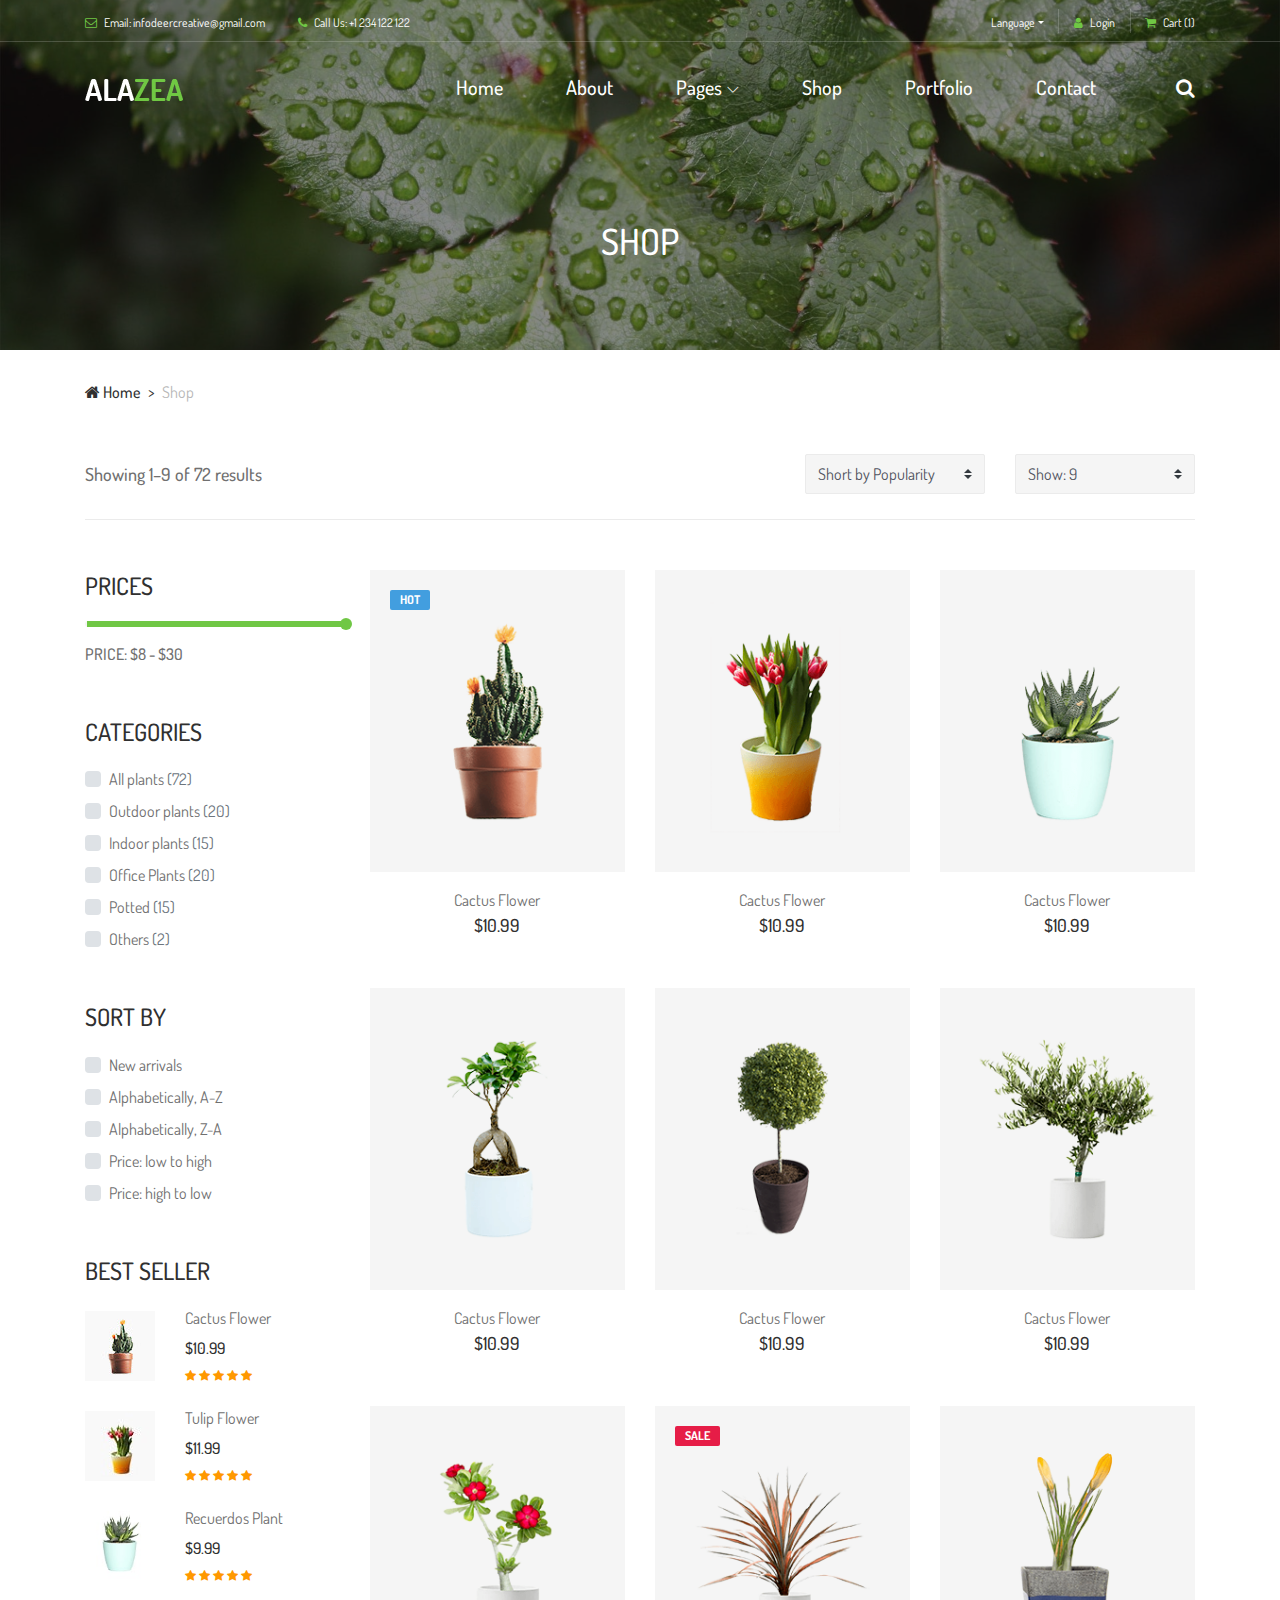
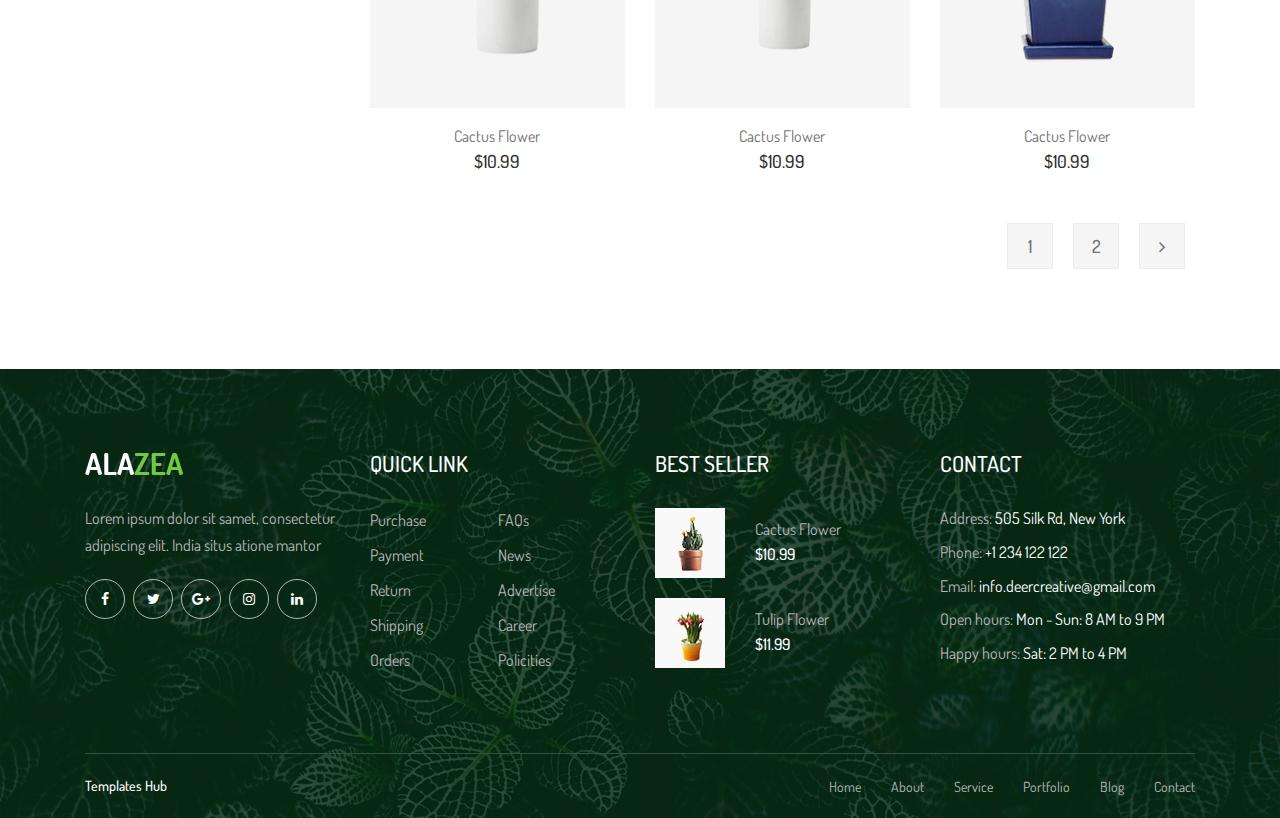
<file: shop.html>
<!DOCTYPE html>
<html lang="en">

<head>
    <meta charset="UTF-8">
    <meta name="description" content="">
    <meta http-equiv="X-UA-Compatible" content="IE=edge">
    <meta name="viewport" content="width=device-width, initial-scale=1, shrink-to-fit=no">
    <!-- The above 4 meta tags *must* come first in the head; any other head content must come *after* these tags -->

    <!-- Title -->
    <title>Alazea - Gardening &amp; Landscaping HTML Template</title>

    <!-- Favicon -->
    <link rel="icon" href="img/core-img/favicon.ico">

    <!-- Core Stylesheet -->
    <link rel="stylesheet" href="style.css">

</head>

<body>
    <!-- Preloader -->
    <div class="preloader d-flex align-items-center justify-content-center">
        <div class="preloader-circle"></div>
        <div class="preloader-img">
            <img src="img/core-img/leaf.png" alt="">
        </div>
    </div>

    <!-- ##### Header Area Start ##### -->
    <header class="header-area">

        <!-- ***** Top Header Area ***** -->
        <div class="top-header-area">
            <div class="container">
                <div class="row">
                    <div class="col-12">
                        <div class="top-header-content d-flex align-items-center justify-content-between">
                            <!-- Top Header Content -->
                            <div class="top-header-meta">
                                <a href="#" data-toggle="tooltip" data-placement="bottom" title="infodeercreative@gmail.com"><i class="fa fa-envelope-o" aria-hidden="true"></i> <span>Email: infodeercreative@gmail.com</span></a>
                                <a href="#" data-toggle="tooltip" data-placement="bottom" title="+1 234 122 122"><i class="fa fa-phone" aria-hidden="true"></i> <span>Call Us: +1 234 122 122</span></a>
                            </div>

                            <!-- Top Header Content -->
                            <div class="top-header-meta d-flex">
                                <!-- Language Dropdown -->
                                <div class="language-dropdown">
                                    <div class="dropdown">
                                        <button class="btn btn-secondary dropdown-toggle mr-30" type="button" id="dropdownMenuButton" data-toggle="dropdown" aria-haspopup="true" aria-expanded="false">Language</button>
                                        <div class="dropdown-menu" aria-labelledby="dropdownMenuButton">
                                            <a class="dropdown-item" href="#">USA</a>
                                            <a class="dropdown-item" href="#">UK</a>
                                            <a class="dropdown-item" href="#">Bangla</a>
                                            <a class="dropdown-item" href="#">Hindi</a>
                                            <a class="dropdown-item" href="#">Spanish</a>
                                            <a class="dropdown-item" href="#">Latin</a>
                                        </div>
                                    </div>
                                </div>
                                <!-- Login -->
                                <div class="login">
                                    <a href="#"><i class="fa fa-user" aria-hidden="true"></i> <span>Login</span></a>
                                </div>
                                <!-- Cart -->
                                <div class="cart">
                                    <a href="#"><i class="fa fa-shopping-cart" aria-hidden="true"></i> <span>Cart <span class="cart-quantity">(1)</span></span></a>
                                </div>
                            </div>
                        </div>
                    </div>
                </div>
            </div>
        </div>

        <!-- ***** Navbar Area ***** -->
        <div class="alazea-main-menu">
            <div class="classy-nav-container breakpoint-off">
                <div class="container">
                    <!-- Menu -->
                    <nav class="classy-navbar justify-content-between" id="alazeaNav">

                        <!-- Nav Brand -->
                        <a href="index.html" class="nav-brand"><img src="img/core-img/logo.png" alt=""></a>

                        <!-- Navbar Toggler -->
                        <div class="classy-navbar-toggler">
                            <span class="navbarToggler"><span></span><span></span><span></span></span>
                        </div>

                        <!-- Menu -->
                        <div class="classy-menu">

                            <!-- Close Button -->
                            <div class="classycloseIcon">
                                <div class="cross-wrap"><span class="top"></span><span class="bottom"></span></div>
                            </div>

                            <!-- Navbar Start -->
                            <div class="classynav">
                                <ul>
                                    <li><a href="index.html">Home</a></li>
                                    <li><a href="about.html">About</a></li>
                                    <li><a href="#">Pages</a>
                                        <ul class="dropdown">
                                            <li><a href="index.html">Home</a></li>
                                            <li><a href="about.html">About</a></li>
                                            <li><a href="shop.html">Shop</a>
                                                <ul class="dropdown">
                                                    <li><a href="shop.html">Shop</a></li>
                                                    <li><a href="shop-details.html">Shop Details</a></li>
                                                    <li><a href="cart.html">Shopping Cart</a></li>
                                                    <li><a href="checkout.html">Checkout</a></li>
                                                </ul>
                                            </li>
                                            <li><a href="portfolio.html">Portfolio</a>
                                                <ul class="dropdown">
                                                    <li><a href="portfolio.html">Portfolio</a></li>
                                                    <li><a href="single-portfolio.html">Portfolio Details</a></li>
                                                </ul>
                                            </li>
                                            <li><a href="blog.html">Blog</a>
                                                <ul class="dropdown">
                                                    <li><a href="blog.html">Blog</a></li>
                                                    <li><a href="single-post.html">Blog Details</a></li>
                                                </ul>
                                            </li>
                                            <li><a href="contact.html">Contact</a></li>
                                        </ul>
                                    </li>
                                    <li><a href="shop.html">Shop</a></li>
                                    <li><a href="portfolio.html">Portfolio</a></li>
                                    <li><a href="contact.html">Contact</a></li>
                                </ul>

                                <!-- Search Icon -->
                                <div id="searchIcon">
                                    <i class="fa fa-search" aria-hidden="true"></i>
                                </div>

                            </div>
                            <!-- Navbar End -->
                        </div>
                    </nav>

                    <!-- Search Form -->
                    <div class="search-form">
                        <form action="#" method="get">
                            <input type="search" name="search" id="search" placeholder="Type keywords &amp; press enter...">
                            <button type="submit" class="d-none"></button>
                        </form>
                        <!-- Close Icon -->
                        <div class="closeIcon"><i class="fa fa-times" aria-hidden="true"></i></div>
                    </div>
                </div>
            </div>
        </div>
    </header>
    <!-- ##### Header Area End ##### -->

    <!-- ##### Breadcrumb Area Start ##### -->
    <div class="breadcrumb-area">
        <!-- Top Breadcrumb Area -->
        <div class="top-breadcrumb-area bg-img bg-overlay d-flex align-items-center justify-content-center" style="background-image: url(img/bg-img/24.jpg);">
            <h2>Shop</h2>
        </div>

        <div class="container">
            <div class="row">
                <div class="col-12">
                    <nav aria-label="breadcrumb">
                        <ol class="breadcrumb">
                            <li class="breadcrumb-item"><a href="#"><i class="fa fa-home"></i> Home</a></li>
                            <li class="breadcrumb-item active" aria-current="page">Shop</li>
                        </ol>
                    </nav>
                </div>
            </div>
        </div>
    </div>
    <!-- ##### Breadcrumb Area End ##### -->

    <!-- ##### Shop Area Start ##### -->
    <section class="shop-page section-padding-0-100">
        <div class="container">
            <div class="row">
                <!-- Shop Sorting Data -->
                <div class="col-12">
                    <div class="shop-sorting-data d-flex flex-wrap align-items-center justify-content-between">
                        <!-- Shop Page Count -->
                        <div class="shop-page-count">
                            <p>Showing 1–9 of 72 results</p>
                        </div>
                        <!-- Search by Terms -->
                        <div class="search_by_terms">
                            <form action="#" method="post" class="form-inline">
                                <select class="custom-select widget-title">
                                  <option selected>Short by Popularity</option>
                                  <option value="1">Short by Newest</option>
                                  <option value="2">Short by Sales</option>
                                  <option value="3">Short by Ratings</option>
                                </select>
                                <select class="custom-select widget-title">
                                  <option selected>Show: 9</option>
                                  <option value="1">12</option>
                                  <option value="2">18</option>
                                  <option value="3">24</option>
                                </select>
                            </form>
                        </div>
                    </div>
                </div>
            </div>

            <div class="row">
                <!-- Sidebar Area -->
                <div class="col-12 col-md-4 col-lg-3">
                    <div class="shop-sidebar-area">

                        <!-- Shop Widget -->
                        <div class="shop-widget price mb-50">
                            <h4 class="widget-title">Prices</h4>
                            <div class="widget-desc">
                                <div class="slider-range">
                                    <div data-min="8" data-max="30" data-unit="$" class="slider-range-price ui-slider ui-slider-horizontal ui-widget ui-widget-content ui-corner-all" data-value-min="8" data-value-max="30" data-label-result="Price:">
                                        <div class="ui-slider-range ui-widget-header ui-corner-all"></div>
                                        <span class="ui-slider-handle ui-state-default ui-corner-all first-handle" tabindex="0"></span>
                                        <span class="ui-slider-handle ui-state-default ui-corner-all" tabindex="0"></span>
                                    </div>
                                    <div class="range-price">Price: $8 - $30</div>
                                </div>
                            </div>
                        </div>

                        <!-- Shop Widget -->
                        <div class="shop-widget catagory mb-50">
                            <h4 class="widget-title">Categories</h4>
                            <div class="widget-desc">
                                <!-- Single Checkbox -->
                                <div class="custom-control custom-checkbox d-flex align-items-center mb-2">
                                    <input type="checkbox" class="custom-control-input" id="customCheck1">
                                    <label class="custom-control-label" for="customCheck1">All plants <span class="text-muted">(72)</span></label>
                                </div>
                                <!-- Single Checkbox -->
                                <div class="custom-control custom-checkbox d-flex align-items-center mb-2">
                                    <input type="checkbox" class="custom-control-input" id="customCheck2">
                                    <label class="custom-control-label" for="customCheck2">Outdoor plants <span class="text-muted">(20)</span></label>
                                </div>
                                <!-- Single Checkbox -->
                                <div class="custom-control custom-checkbox d-flex align-items-center mb-2">
                                    <input type="checkbox" class="custom-control-input" id="customCheck3">
                                    <label class="custom-control-label" for="customCheck3">Indoor plants <span class="text-muted">(15)</span></label>
                                </div>
                                <!-- Single Checkbox -->
                                <div class="custom-control custom-checkbox d-flex align-items-center mb-2">
                                    <input type="checkbox" class="custom-control-input" id="customCheck4">
                                    <label class="custom-control-label" for="customCheck4">Office Plants <span class="text-muted">(20)</span></label>
                                </div>
                                <!-- Single Checkbox -->
                                <div class="custom-control custom-checkbox d-flex align-items-center mb-2">
                                    <input type="checkbox" class="custom-control-input" id="customCheck5">
                                    <label class="custom-control-label" for="customCheck5">Potted <span class="text-muted">(15)</span></label>
                                </div>
                                <!-- Single Checkbox -->
                                <div class="custom-control custom-checkbox d-flex align-items-center mb-2">
                                    <input type="checkbox" class="custom-control-input" id="customCheck6">
                                    <label class="custom-control-label" for="customCheck6">Others <span class="text-muted">(2)</span></label>
                                </div>
                            </div>
                        </div>

                        <!-- Shop Widget -->
                        <div class="shop-widget sort-by mb-50">
                            <h4 class="widget-title">Sort by</h4>
                            <div class="widget-desc">
                                <!-- Single Checkbox -->
                                <div class="custom-control custom-checkbox d-flex align-items-center mb-2">
                                    <input type="checkbox" class="custom-control-input" id="customCheck7">
                                    <label class="custom-control-label" for="customCheck7">New arrivals</label>
                                </div>
                                <!-- Single Checkbox -->
                                <div class="custom-control custom-checkbox d-flex align-items-center mb-2">
                                    <input type="checkbox" class="custom-control-input" id="customCheck8">
                                    <label class="custom-control-label" for="customCheck8">Alphabetically, A-Z</label>
                                </div>
                                <!-- Single Checkbox -->
                                <div class="custom-control custom-checkbox d-flex align-items-center mb-2">
                                    <input type="checkbox" class="custom-control-input" id="customCheck9">
                                    <label class="custom-control-label" for="customCheck9">Alphabetically, Z-A</label>
                                </div>
                                <!-- Single Checkbox -->
                                <div class="custom-control custom-checkbox d-flex align-items-center mb-2">
                                    <input type="checkbox" class="custom-control-input" id="customCheck10">
                                    <label class="custom-control-label" for="customCheck10">Price: low to high</label>
                                </div>
                                <!-- Single Checkbox -->
                                <div class="custom-control custom-checkbox d-flex align-items-center">
                                    <input type="checkbox" class="custom-control-input" id="customCheck11">
                                    <label class="custom-control-label" for="customCheck11">Price: high to low</label>
                                </div>
                            </div>
                        </div>

                        <!-- Shop Widget -->
                        <div class="shop-widget best-seller mb-50">
                            <h4 class="widget-title">Best Seller</h4>
                            <div class="widget-desc">

                                <!-- Single Best Seller Products -->
                                <div class="single-best-seller-product d-flex align-items-center">
                                    <div class="product-thumbnail">
                                        <a href="shop-details.html"><img src="img/bg-img/4.jpg" alt=""></a>
                                    </div>
                                    <div class="product-info">
                                        <a href="shop-details.html">Cactus Flower</a>
                                        <p>$10.99</p>
                                        <div class="ratings">
                                            <i class="fa fa-star"></i>
                                            <i class="fa fa-star"></i>
                                            <i class="fa fa-star"></i>
                                            <i class="fa fa-star"></i>
                                            <i class="fa fa-star"></i>
                                        </div>
                                    </div>
                                </div>

                                <!-- Single Best Seller Products -->
                                <div class="single-best-seller-product d-flex align-items-center">
                                    <div class="product-thumbnail">
                                        <a href="shop-details.html"><img src="img/bg-img/5.jpg" alt=""></a>
                                    </div>
                                    <div class="product-info">
                                        <a href="shop-details.html">Tulip Flower</a>
                                        <p>$11.99</p>
                                        <div class="ratings">
                                            <i class="fa fa-star"></i>
                                            <i class="fa fa-star"></i>
                                            <i class="fa fa-star"></i>
                                            <i class="fa fa-star"></i>
                                            <i class="fa fa-star"></i>
                                        </div>
                                    </div>
                                </div>

                                <!-- Single Best Seller Products -->
                                <div class="single-best-seller-product d-flex align-items-center">
                                    <div class="product-thumbnail">
                                        <a href="shop-details.html"><img src="img/bg-img/34.jpg" alt=""></a>
                                    </div>
                                    <div class="product-info">
                                        <a href="shop-details.html">Recuerdos Plant</a>
                                        <p>$9.99</p>
                                        <div class="ratings">
                                            <i class="fa fa-star"></i>
                                            <i class="fa fa-star"></i>
                                            <i class="fa fa-star"></i>
                                            <i class="fa fa-star"></i>
                                            <i class="fa fa-star"></i>
                                        </div>
                                    </div>
                                </div>

                            </div>
                        </div>
                    </div>
                </div>

                <!-- All Products Area -->
                <div class="col-12 col-md-8 col-lg-9">
                    <div class="shop-products-area">
                        <div class="row">

                            <!-- Single Product Area -->
                            <div class="col-12 col-sm-6 col-lg-4">
                                <div class="single-product-area mb-50">
                                    <!-- Product Image -->
                                    <div class="product-img">
                                        <a href="shop-details.html"><img src="img/bg-img/40.png" alt=""></a>
                                        <!-- Product Tag -->
                                        <div class="product-tag">
                                            <a href="#">Hot</a>
                                        </div>
                                        <div class="product-meta d-flex">
                                            <a href="#" class="wishlist-btn"><i class="icon_heart_alt"></i></a>
                                            <a href="cart.html" class="add-to-cart-btn">Add to cart</a>
                                            <a href="#" class="compare-btn"><i class="arrow_left-right_alt"></i></a>
                                        </div>
                                    </div>
                                    <!-- Product Info -->
                                    <div class="product-info mt-15 text-center">
                                        <a href="shop-details.html">
                                            <p>Cactus Flower</p>
                                        </a>
                                        <h6>$10.99</h6>
                                    </div>
                                </div>
                            </div>

                            <!-- Single Product Area -->
                            <div class="col-12 col-sm-6 col-lg-4">
                                <div class="single-product-area mb-50">
                                    <!-- Product Image -->
                                    <div class="product-img">
                                        <a href="shop-details.html"><img src="img/bg-img/41.png" alt=""></a>
                                        <div class="product-meta d-flex">
                                            <a href="#" class="wishlist-btn"><i class="icon_heart_alt"></i></a>
                                            <a href="cart.html" class="add-to-cart-btn">Add to cart</a>
                                            <a href="#" class="compare-btn"><i class="arrow_left-right_alt"></i></a>
                                        </div>
                                    </div>
                                    <!-- Product Info -->
                                    <div class="product-info mt-15 text-center">
                                        <a href="shop-details.html">
                                            <p>Cactus Flower</p>
                                        </a>
                                        <h6>$10.99</h6>
                                    </div>
                                </div>
                            </div>

                            <!-- Single Product Area -->
                            <div class="col-12 col-sm-6 col-lg-4">
                                <div class="single-product-area mb-50">
                                    <!-- Product Image -->
                                    <div class="product-img">
                                        <a href="shop-details.html"><img src="img/bg-img/42.png" alt=""></a>
                                        <div class="product-meta d-flex">
                                            <a href="#" class="wishlist-btn"><i class="icon_heart_alt"></i></a>
                                            <a href="cart.html" class="add-to-cart-btn">Add to cart</a>
                                            <a href="#" class="compare-btn"><i class="arrow_left-right_alt"></i></a>
                                        </div>
                                    </div>
                                    <!-- Product Info -->
                                    <div class="product-info mt-15 text-center">
                                        <a href="shop-details.html">
                                            <p>Cactus Flower</p>
                                        </a>
                                        <h6>$10.99</h6>
                                    </div>
                                </div>
                            </div>

                            <!-- Single Product Area -->
                            <div class="col-12 col-sm-6 col-lg-4">
                                <div class="single-product-area mb-50">
                                    <!-- Product Image -->
                                    <div class="product-img">
                                        <a href="shop-details.html"><img src="img/bg-img/43.png" alt=""></a>
                                        <div class="product-meta d-flex">
                                            <a href="#" class="wishlist-btn"><i class="icon_heart_alt"></i></a>
                                            <a href="cart.html" class="add-to-cart-btn">Add to cart</a>
                                            <a href="#" class="compare-btn"><i class="arrow_left-right_alt"></i></a>
                                        </div>
                                    </div>
                                    <!-- Product Info -->
                                    <div class="product-info mt-15 text-center">
                                        <a href="shop-details.html">
                                            <p>Cactus Flower</p>
                                        </a>
                                        <h6>$10.99</h6>
                                    </div>
                                </div>
                            </div>

                            <!-- Single Product Area -->
                            <div class="col-12 col-sm-6 col-lg-4">
                                <div class="single-product-area mb-50">
                                    <!-- Product Image -->
                                    <div class="product-img">
                                        <a href="shop-details.html"><img src="img/bg-img/44.png" alt=""></a>
                                        <div class="product-meta d-flex">
                                            <a href="#" class="wishlist-btn"><i class="icon_heart_alt"></i></a>
                                            <a href="cart.html" class="add-to-cart-btn">Add to cart</a>
                                            <a href="#" class="compare-btn"><i class="arrow_left-right_alt"></i></a>
                                        </div>
                                    </div>
                                    <!-- Product Info -->
                                    <div class="product-info mt-15 text-center">
                                        <a href="shop-details.html">
                                            <p>Cactus Flower</p>
                                        </a>
                                        <h6>$10.99</h6>
                                    </div>
                                </div>
                            </div>

                            <!-- Single Product Area -->
                            <div class="col-12 col-sm-6 col-lg-4">
                                <div class="single-product-area mb-50">
                                    <!-- Product Image -->
                                    <div class="product-img">
                                        <a href="shop-details.html"><img src="img/bg-img/45.png" alt=""></a>
                                        <div class="product-meta d-flex">
                                            <a href="#" class="wishlist-btn"><i class="icon_heart_alt"></i></a>
                                            <a href="cart.html" class="add-to-cart-btn">Add to cart</a>
                                            <a href="#" class="compare-btn"><i class="arrow_left-right_alt"></i></a>
                                        </div>
                                    </div>
                                    <!-- Product Info -->
                                    <div class="product-info mt-15 text-center">
                                        <a href="shop-details.html">
                                            <p>Cactus Flower</p>
                                        </a>
                                        <h6>$10.99</h6>
                                    </div>
                                </div>
                            </div>

                            <!-- Single Product Area -->
                            <div class="col-12 col-sm-6 col-lg-4">
                                <div class="single-product-area mb-50">
                                    <!-- Product Image -->
                                    <div class="product-img">
                                        <a href="shop-details.html"><img src="img/bg-img/46.png" alt=""></a>
                                        <div class="product-meta d-flex">
                                            <a href="#" class="wishlist-btn"><i class="icon_heart_alt"></i></a>
                                            <a href="cart.html" class="add-to-cart-btn">Add to cart</a>
                                            <a href="#" class="compare-btn"><i class="arrow_left-right_alt"></i></a>
                                        </div>
                                    </div>
                                    <!-- Product Info -->
                                    <div class="product-info mt-15 text-center">
                                        <a href="shop-details.html">
                                            <p>Cactus Flower</p>
                                        </a>
                                        <h6>$10.99</h6>
                                    </div>
                                </div>
                            </div>

                            <!-- Single Product Area -->
                            <div class="col-12 col-sm-6 col-lg-4">
                                <div class="single-product-area mb-50">
                                    <!-- Product Image -->
                                    <div class="product-img">
                                        <a href="shop-details.html"><img src="img/bg-img/47.png" alt=""></a>
                                        <!-- Product Tag -->
                                        <div class="product-tag sale-tag">
                                            <a href="#">Sale</a>
                                        </div>
                                        <div class="product-meta d-flex">
                                            <a href="#" class="wishlist-btn"><i class="icon_heart_alt"></i></a>
                                            <a href="cart.html" class="add-to-cart-btn">Add to cart</a>
                                            <a href="#" class="compare-btn"><i class="arrow_left-right_alt"></i></a>
                                        </div>
                                    </div>
                                    <!-- Product Info -->
                                    <div class="product-info mt-15 text-center">
                                        <a href="shop-details.html">
                                            <p>Cactus Flower</p>
                                        </a>
                                        <h6>$10.99</h6>
                                    </div>
                                </div>
                            </div>

                            <!-- Single Product Area -->
                            <div class="col-12 col-sm-6 col-lg-4">
                                <div class="single-product-area mb-50">
                                    <!-- Product Image -->
                                    <div class="product-img">
                                        <a href="shop-details.html"><img src="img/bg-img/48.png" alt=""></a>
                                        <div class="product-meta d-flex">
                                            <a href="#" class="wishlist-btn"><i class="icon_heart_alt"></i></a>
                                            <a href="cart.html" class="add-to-cart-btn">Add to cart</a>
                                            <a href="#" class="compare-btn"><i class="arrow_left-right_alt"></i></a>
                                        </div>
                                    </div>
                                    <!-- Product Info -->
                                    <div class="product-info mt-15 text-center">
                                        <a href="shop-details.html">
                                            <p>Cactus Flower</p>
                                        </a>
                                        <h6>$10.99</h6>
                                    </div>
                                </div>
                            </div>
                        </div>

                        <!-- Pagination -->
                        <nav aria-label="Page navigation">
                            <ul class="pagination">
                                <li class="page-item"><a class="page-link" href="#">1</a></li>
                                <li class="page-item"><a class="page-link" href="#">2</a></li>
                                <li class="page-item"><a class="page-link" href="#"><i class="fa fa-angle-right"></i></a></li>
                            </ul>
                        </nav>
                    </div>
                </div>
            </div>
        </div>
    </section>
    <!-- ##### Shop Area End ##### -->

    <!-- ##### Footer Area Start ##### -->
    <footer class="footer-area bg-img" style="background-image: url(img/bg-img/3.jpg);">
        <!-- Main Footer Area -->
        <div class="main-footer-area">
            <div class="container">
                <div class="row">

                    <!-- Single Footer Widget -->
                    <div class="col-12 col-sm-6 col-lg-3">
                        <div class="single-footer-widget">
                            <div class="footer-logo mb-30">
                                <a href="#"><img src="img/core-img/logo.png" alt=""></a>
                            </div>
                            <p>Lorem ipsum dolor sit samet, consectetur adipiscing elit. India situs atione mantor</p>
                            <div class="social-info">
                                <a href="#"><i class="fa fa-facebook" aria-hidden="true"></i></a>
                                <a href="#"><i class="fa fa-twitter" aria-hidden="true"></i></a>
                                <a href="#"><i class="fa fa-google-plus" aria-hidden="true"></i></a>
                                <a href="#"><i class="fa fa-instagram" aria-hidden="true"></i></a>
                                <a href="#"><i class="fa fa-linkedin" aria-hidden="true"></i></a>
                            </div>
                        </div>
                    </div>

                    <!-- Single Footer Widget -->
                    <div class="col-12 col-sm-6 col-lg-3">
                        <div class="single-footer-widget">
                            <div class="widget-title">
                                <h5>QUICK LINK</h5>
                            </div>
                            <nav class="widget-nav">
                                <ul>
                                    <li><a href="#">Purchase</a></li>
                                    <li><a href="#">FAQs</a></li>
                                    <li><a href="#">Payment</a></li>
                                    <li><a href="#">News</a></li>
                                    <li><a href="#">Return</a></li>
                                    <li><a href="#">Advertise</a></li>
                                    <li><a href="#">Shipping</a></li>
                                    <li><a href="#">Career</a></li>
                                    <li><a href="#">Orders</a></li>
                                    <li><a href="#">Policities</a></li>
                                </ul>
                            </nav>
                        </div>
                    </div>

                    <!-- Single Footer Widget -->
                    <div class="col-12 col-sm-6 col-lg-3">
                        <div class="single-footer-widget">
                            <div class="widget-title">
                                <h5>BEST SELLER</h5>
                            </div>

                            <!-- Single Best Seller Products -->
                            <div class="single-best-seller-product d-flex align-items-center">
                                <div class="product-thumbnail">
                                    <a href="shop-details.html"><img src="img/bg-img/4.jpg" alt=""></a>
                                </div>
                                <div class="product-info">
                                    <a href="shop-details.html">Cactus Flower</a>
                                    <p>$10.99</p>
                                </div>
                            </div>

                            <!-- Single Best Seller Products -->
                            <div class="single-best-seller-product d-flex align-items-center">
                                <div class="product-thumbnail">
                                    <a href="shop-details.html"><img src="img/bg-img/5.jpg" alt=""></a>
                                </div>
                                <div class="product-info">
                                    <a href="shop-details.html">Tulip Flower</a>
                                    <p>$11.99</p>
                                </div>
                            </div>
                        </div>
                    </div>

                    <!-- Single Footer Widget -->
                    <div class="col-12 col-sm-6 col-lg-3">
                        <div class="single-footer-widget">
                            <div class="widget-title">
                                <h5>CONTACT</h5>
                            </div>

                            <div class="contact-information">
                                <p><span>Address:</span> 505 Silk Rd, New York</p>
                                <p><span>Phone:</span> +1 234 122 122</p>
                                <p><span>Email:</span> info.deercreative@gmail.com</p>
                                <p><span>Open hours:</span> Mon - Sun: 8 AM to 9 PM</p>
                                <p><span>Happy hours:</span> Sat: 2 PM to 4 PM</p>
                            </div>
                        </div>
                    </div>
                </div>
            </div>
        </div>

        <!-- Footer Bottom Area -->
        <div class="footer-bottom-area">
            <div class="container">
                <div class="row">
                    <div class="col-12">
                        <div class="border-line"></div>
                    </div>
                    <!-- Copywrite Text -->
                    <div class="col-12 col-md-6">
                        <div class="copywrite-text">
                            <p> <a target="_blank" href="https://www.templateshub.net">Templates Hub</a></p>
                        </div>
                    </div>
                    <!-- Footer Nav -->
                    <div class="col-12 col-md-6">
                        <div class="footer-nav">
                            <nav>
                                <ul>
                                    <li><a href="#">Home</a></li>
                                    <li><a href="#">About</a></li>
                                    <li><a href="#">Service</a></li>
                                    <li><a href="#">Portfolio</a></li>
                                    <li><a href="#">Blog</a></li>
                                    <li><a href="#">Contact</a></li>
                                </ul>
                            </nav>
                        </div>
                    </div>
                </div>
            </div>
        </div>
    </footer>
    <!-- ##### Footer Area End ##### -->

    <!-- ##### All Javascript Files ##### -->
    <!-- jQuery-2.2.4 js -->
    <script src="js/jquery/jquery-2.2.4.min.js"></script>
    <!-- Popper js -->
    <script src="js/bootstrap/popper.min.js"></script>
    <!-- Bootstrap js -->
    <script src="js/bootstrap/bootstrap.min.js"></script>
    <!-- All Plugins js -->
    <script src="js/plugins/plugins.js"></script>
    <!-- Active js -->
    <script src="js/active.js"></script>
</body>

</html>
</file>
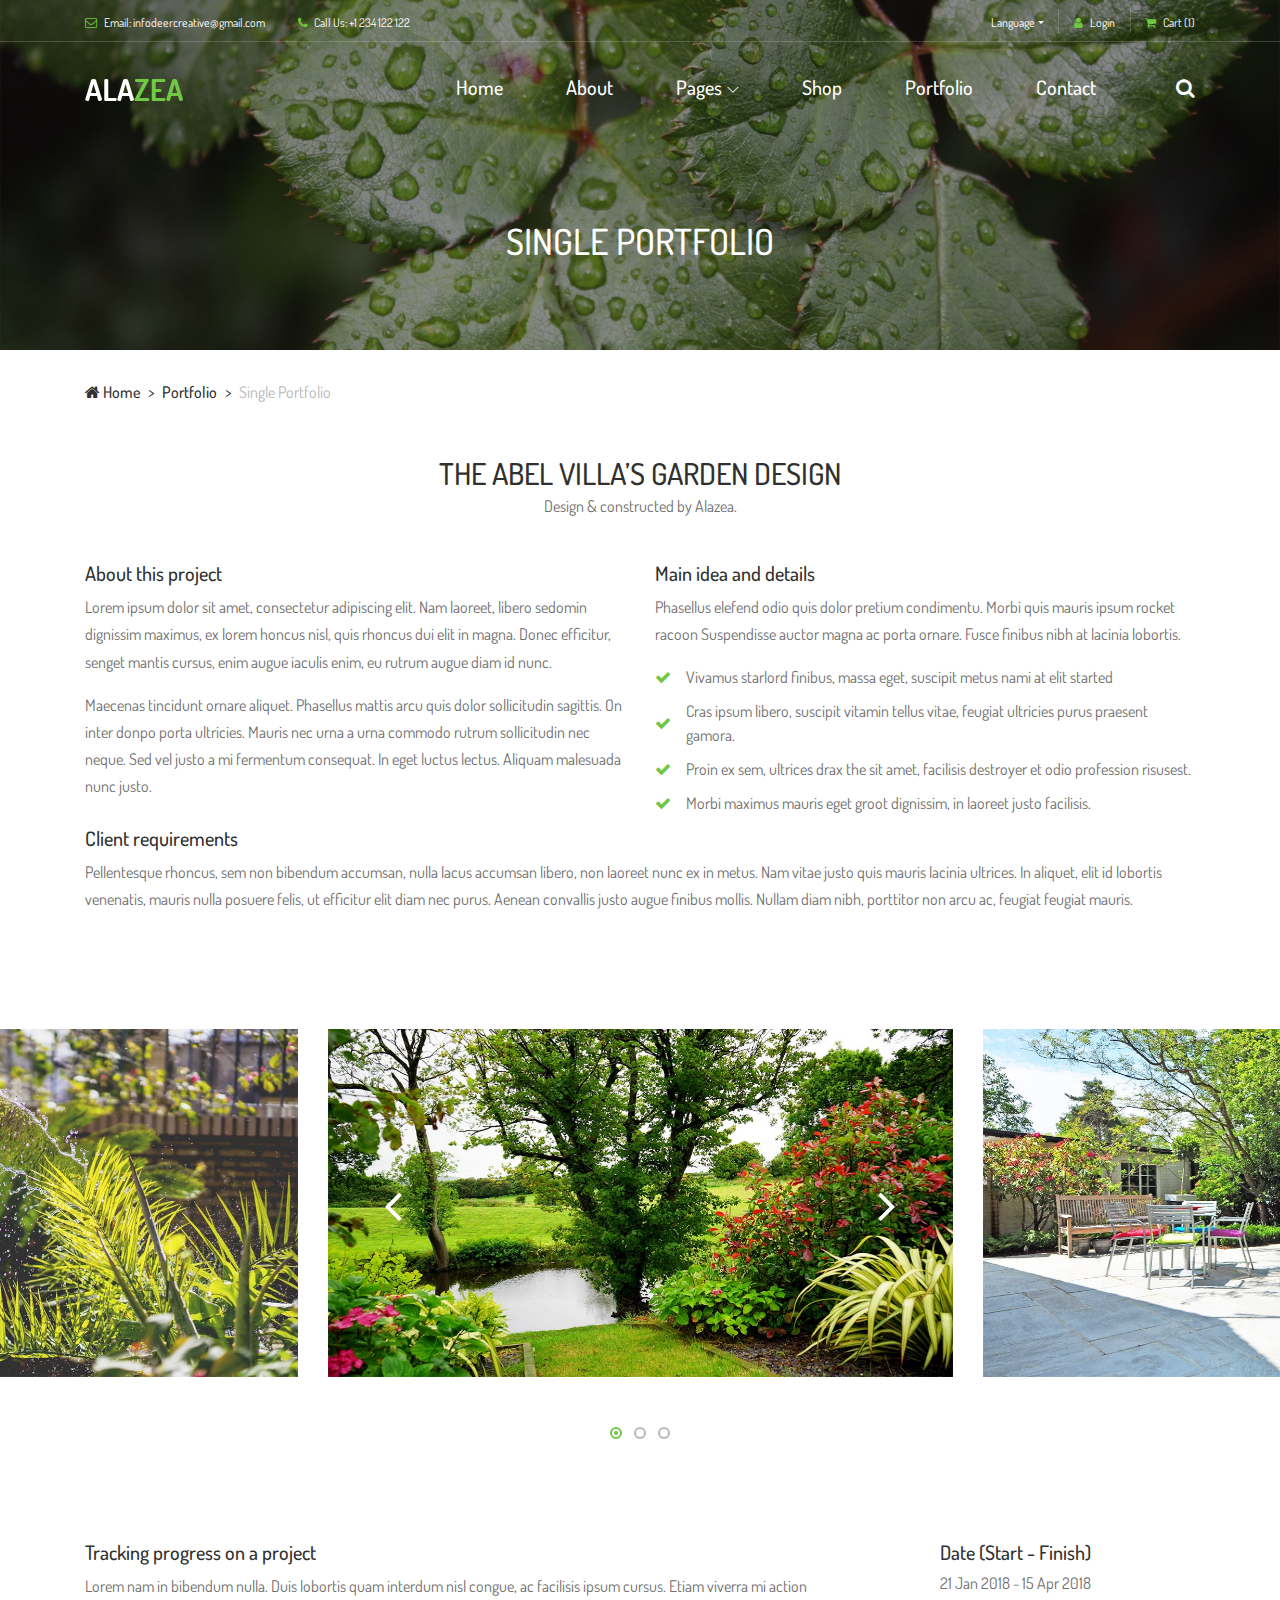
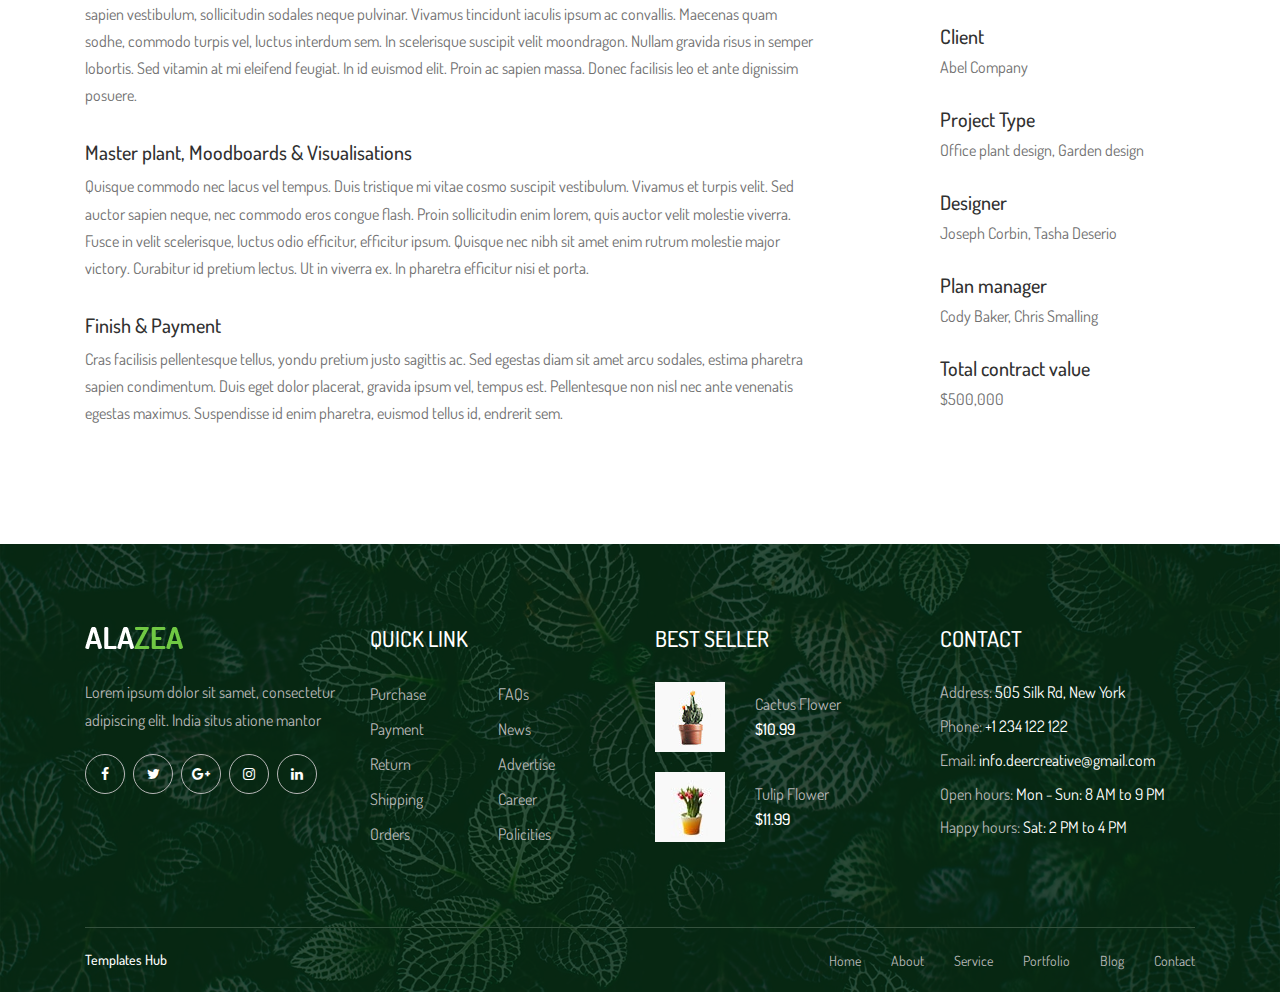
<file: single-portfolio.html>
<!DOCTYPE html>
<html lang="en">

<head>
    <meta charset="UTF-8">
    <meta name="description" content="">
    <meta http-equiv="X-UA-Compatible" content="IE=edge">
    <meta name="viewport" content="width=device-width, initial-scale=1, shrink-to-fit=no">
    <!-- The above 4 meta tags *must* come first in the head; any other head content must come *after* these tags -->

    <!-- Title -->
    <title>Alazea - Gardening &amp; Landscaping HTML Template</title>

    <!-- Favicon -->
    <link rel="icon" href="img/core-img/favicon.ico">

    <!-- Core Stylesheet -->
    <link rel="stylesheet" href="style.css">

</head>

<body>
    <!-- Preloader -->
    <div class="preloader d-flex align-items-center justify-content-center">
        <div class="preloader-circle"></div>
        <div class="preloader-img">
            <img src="img/core-img/leaf.png" alt="">
        </div>
    </div>

    <!-- ##### Header Area Start ##### -->
    <header class="header-area">

        <!-- ***** Top Header Area ***** -->
        <div class="top-header-area">
            <div class="container">
                <div class="row">
                    <div class="col-12">
                        <div class="top-header-content d-flex align-items-center justify-content-between">
                            <!-- Top Header Content -->
                            <div class="top-header-meta">
                                <a href="#" data-toggle="tooltip" data-placement="bottom" title="infodeercreative@gmail.com"><i class="fa fa-envelope-o" aria-hidden="true"></i> <span>Email: infodeercreative@gmail.com</span></a>
                                <a href="#" data-toggle="tooltip" data-placement="bottom" title="+1 234 122 122"><i class="fa fa-phone" aria-hidden="true"></i> <span>Call Us: +1 234 122 122</span></a>
                            </div>

                            <!-- Top Header Content -->
                            <div class="top-header-meta d-flex">
                                <!-- Language Dropdown -->
                                <div class="language-dropdown">
                                    <div class="dropdown">
                                        <button class="btn btn-secondary dropdown-toggle mr-30" type="button" id="dropdownMenuButton" data-toggle="dropdown" aria-haspopup="true" aria-expanded="false">Language</button>
                                        <div class="dropdown-menu" aria-labelledby="dropdownMenuButton">
                                            <a class="dropdown-item" href="#">USA</a>
                                            <a class="dropdown-item" href="#">UK</a>
                                            <a class="dropdown-item" href="#">Bangla</a>
                                            <a class="dropdown-item" href="#">Hindi</a>
                                            <a class="dropdown-item" href="#">Spanish</a>
                                            <a class="dropdown-item" href="#">Latin</a>
                                        </div>
                                    </div>
                                </div>
                                <!-- Login -->
                                <div class="login">
                                    <a href="#"><i class="fa fa-user" aria-hidden="true"></i> <span>Login</span></a>
                                </div>
                                <!-- Cart -->
                                <div class="cart">
                                    <a href="#"><i class="fa fa-shopping-cart" aria-hidden="true"></i> <span>Cart <span class="cart-quantity">(1)</span></span></a>
                                </div>
                            </div>
                        </div>
                    </div>
                </div>
            </div>
        </div>

        <!-- ***** Navbar Area ***** -->
        <div class="alazea-main-menu">
            <div class="classy-nav-container breakpoint-off">
                <div class="container">
                    <!-- Menu -->
                    <nav class="classy-navbar justify-content-between" id="alazeaNav">

                        <!-- Nav Brand -->
                        <a href="index.html" class="nav-brand"><img src="img/core-img/logo.png" alt=""></a>

                        <!-- Navbar Toggler -->
                        <div class="classy-navbar-toggler">
                            <span class="navbarToggler"><span></span><span></span><span></span></span>
                        </div>

                        <!-- Menu -->
                        <div class="classy-menu">

                            <!-- Close Button -->
                            <div class="classycloseIcon">
                                <div class="cross-wrap"><span class="top"></span><span class="bottom"></span></div>
                            </div>

                            <!-- Navbar Start -->
                            <div class="classynav">
                                <ul>
                                    <li><a href="index.html">Home</a></li>
                                    <li><a href="about.html">About</a></li>
                                    <li><a href="#">Pages</a>
                                        <ul class="dropdown">
                                            <li><a href="index.html">Home</a></li>
                                            <li><a href="about.html">About</a></li>
                                            <li><a href="shop.html">Shop</a>
                                                <ul class="dropdown">
                                                    <li><a href="shop.html">Shop</a></li>
                                                    <li><a href="shop-details.html">Shop Details</a></li>
                                                    <li><a href="cart.html">Shopping Cart</a></li>
                                                    <li><a href="checkout.html">Checkout</a></li>
                                                </ul>
                                            </li>
                                            <li><a href="portfolio.html">Portfolio</a>
                                                <ul class="dropdown">
                                                    <li><a href="portfolio.html">Portfolio</a></li>
                                                    <li><a href="single-portfolio.html">Portfolio Details</a></li>
                                                </ul>
                                            </li>
                                            <li><a href="blog.html">Blog</a>
                                                <ul class="dropdown">
                                                    <li><a href="blog.html">Blog</a></li>
                                                    <li><a href="single-post.html">Blog Details</a></li>
                                                </ul>
                                            </li>
                                            <li><a href="contact.html">Contact</a></li>
                                        </ul>
                                    </li>
                                    <li><a href="shop.html">Shop</a></li>
                                    <li><a href="portfolio.html">Portfolio</a></li>
                                    <li><a href="contact.html">Contact</a></li>
                                </ul>

                                <!-- Search Icon -->
                                <div id="searchIcon">
                                    <i class="fa fa-search" aria-hidden="true"></i>
                                </div>

                            </div>
                            <!-- Navbar End -->
                        </div>
                    </nav>

                    <!-- Search Form -->
                    <div class="search-form">
                        <form action="#" method="get">
                            <input type="search" name="search" id="search" placeholder="Type keywords &amp; press enter...">
                            <button type="submit" class="d-none"></button>
                        </form>
                        <!-- Close Icon -->
                        <div class="closeIcon"><i class="fa fa-times" aria-hidden="true"></i></div>
                    </div>
                </div>
            </div>
        </div>
    </header>
    <!-- ##### Header Area End ##### -->

    <!-- ##### Breadcrumb Area Start ##### -->
    <div class="breadcrumb-area">
        <!-- Top Breadcrumb Area -->
        <div class="top-breadcrumb-area bg-img bg-overlay d-flex align-items-center justify-content-center" style="background-image: url(img/bg-img/24.jpg);">
            <h2>SINGLE PORTFOLIO</h2>
        </div>

        <div class="container">
            <div class="row">
                <div class="col-12">
                    <nav aria-label="breadcrumb">
                        <ol class="breadcrumb">
                            <li class="breadcrumb-item"><a href="#"><i class="fa fa-home"></i> Home</a></li>
                            <li class="breadcrumb-item"><a href="#">Portfolio</a></li>
                            <li class="breadcrumb-item active" aria-current="page">Single Portfolio</li>
                        </ol>
                    </nav>
                </div>
            </div>
        </div>
    </div>
    <!-- ##### Breadcrumb Area End ##### -->

    <!-- ##### Portfolio Detaila Area Start ##### -->
    <section class="portfolio-details-area section-padding-0-100">
        <div class="container">
            <div class="row">
                <div class="col-12">
                    <!-- Section Heading -->
                    <div class="section-heading text-center">
                        <h2>THE ABEL VILLA’S GARDEN DESIGN</h2>
                        <p>Design &amp; constructed by Alazea.</p>
                    </div>
                </div>
            </div>

            <div class="portfolio-text mb-100">
                <div class="row">
                    <div class="col-12 col-lg-6">
                        <h5>About this project</h5>
                        <p>Lorem ipsum dolor sit amet, consectetur adipiscing elit. Nam laoreet, libero sedomin dignissim maximus, ex lorem honcus nisl, quis rhoncus dui elit in magna. Donec efficitur, senget mantis cursus, enim augue iaculis enim, eu rutrum augue diam id nunc.</p>
                        <p>Maecenas tincidunt ornare aliquet. Phasellus mattis arcu quis dolor sollicitudin sagittis. On inter donpo porta ultricies. Mauris nec urna a urna commodo rutrum sollicitudin nec neque. Sed vel justo a mi fermentum consequat. In eget luctus lectus. Aliquam malesuada nunc justo.</p>
                    </div>
                    <div class="col-12 col-lg-6">
                        <h5>Main idea and details</h5>
                        <p>Phasellus elefend odio quis dolor pretium condimentu. Morbi quis mauris ipsum rocket racoon Suspendisse auctor magna ac porta ornare. Fusce finibus nibh at lacinia lobortis.</p>
                        <ul>
                            <li><i class="fa fa-check"></i> Vivamus starlord finibus, massa eget, suscipit metus nami at elit started</li>
                            <li><i class="fa fa-check"></i> Cras ipsum libero, suscipit vitamin tellus vitae, feugiat ultricies purus praesent gamora.</li>
                            <li><i class="fa fa-check"></i> Proin ex sem, ultrices drax the sit amet, facilisis destroyer et odio profession risusest.</li>
                            <li><i class="fa fa-check"></i> Morbi maximus mauris eget groot dignissim, in laoreet justo facilisis.</li>
                        </ul>
                    </div>
                    <div class="col-12">
                        <h5>Client requirements</h5>
                        <p>Pellentesque rhoncus, sem non bibendum accumsan, nulla lacus accumsan libero, non laoreet nunc ex in metus. Nam vitae justo quis mauris lacinia ultrices. In aliquet, elit id lobortis venenatis, mauris nulla posuere felis, ut efficitur elit diam nec purus. Aenean convallis justo augue finibus mollis. Nullam diam nibh, porttitor non arcu ac, feugiat feugiat mauris.</p>
                    </div>
                </div>
            </div>
        </div>

        <!-- Portfolio Slides -->
        <div class="portfolio-slides owl-carousel mb-100">
            <!-- Single Portfolio Slide -->
            <div class="single-portfolio-slide">
                <img src="img/bg-img/26.jpg" alt="">
            </div>
            <!-- Single Portfolio Slide -->
            <div class="single-portfolio-slide">
                <img src="img/bg-img/27.jpg" alt="">
            </div>
            <!-- Single Portfolio Slide -->
            <div class="single-portfolio-slide">
                <img src="img/bg-img/28.jpg" alt="">
            </div>
        </div>

        <div class="container">
            <div class="row justify-content-between">
                <div class="col-12 col-lg-8">
                    <h5>Tracking progress on a project</h5>
                    <p class="mb-30">Lorem nam in bibendum nulla. Duis lobortis quam interdum nisl congue, ac facilisis ipsum cursus. Etiam viverra mi action sapien vestibulum, sollicitudin sodales neque pulvinar. Vivamus tincidunt iaculis ipsum ac convallis. Maecenas quam sodhe, commodo turpis vel, luctus interdum sem. In scelerisque suscipit velit moondragon. Nullam gravida risus in semper lobortis. Sed vitamin at mi eleifend feugiat. In id euismod elit. Proin ac sapien massa. Donec facilisis leo et ante dignissim posuere.</p>
                    <h5>Master plant, Moodboards &amp; Visualisations</h5>
                    <p class="mb-30">Quisque commodo nec lacus vel tempus. Duis tristique mi vitae cosmo suscipit vestibulum. Vivamus et turpis velit. Sed auctor sapien neque, nec commodo eros congue flash. Proin sollicitudin enim lorem, quis auctor velit molestie viverra. Fusce in velit scelerisque, luctus odio efficitur, efficitur ipsum. Quisque nec nibh sit amet enim rutrum molestie major victory. Curabitur id pretium lectus. Ut in viverra ex. In pharetra efficitur nisi et porta.</p>
                    <h5>Finish &amp; Payment</h5>
                    <p>Cras facilisis pellentesque tellus, yondu pretium justo sagittis ac. Sed egestas diam sit amet arcu sodales, estima pharetra sapien condimentum. Duis eget dolor placerat, gravida ipsum vel, tempus est. Pellentesque non nisl nec ante venenatis egestas maximus. Suspendisse id enim pharetra, euismod tellus id, endrerit sem.</p>
                </div>

                <div class="col-12 col-lg-3">
                    <div class="portfolio-details-meta">
                        <h5>Date (Start - Finish)</h5>
                        <p>21 Jan 2018 - 15 Apr 2018</p>
                    </div>
                    <div class="portfolio-details-meta">
                        <h5>Client</h5>
                        <p>Abel Company</p>
                    </div>
                    <div class="portfolio-details-meta">
                        <h5>Project Type</h5>
                        <p>Office plant design, Garden design</p>
                    </div>
                    <div class="portfolio-details-meta">
                        <h5>Designer</h5>
                        <p>Joseph Corbin, Tasha Deserio</p>
                    </div>
                    <div class="portfolio-details-meta">
                        <h5>Plan manager</h5>
                        <p>Cody Baker, Chris Smalling</p>
                    </div>
                    <div class="portfolio-details-meta">
                        <h5>Total contract value</h5>
                        <p>$500,000</p>
                    </div>

                </div>
            </div>
        </div>
    </section>
    <!-- ##### Portfolio Detaila Area End ##### -->

    <!-- ##### Footer Area Start ##### -->
    <footer class="footer-area bg-img" style="background-image: url(img/bg-img/3.jpg);">
        <!-- Main Footer Area -->
        <div class="main-footer-area">
            <div class="container">
                <div class="row">

                    <!-- Single Footer Widget -->
                    <div class="col-12 col-sm-6 col-lg-3">
                        <div class="single-footer-widget">
                            <div class="footer-logo mb-30">
                                <a href="#"><img src="img/core-img/logo.png" alt=""></a>
                            </div>
                            <p>Lorem ipsum dolor sit samet, consectetur adipiscing elit. India situs atione mantor</p>
                            <div class="social-info">
                                <a href="#"><i class="fa fa-facebook" aria-hidden="true"></i></a>
                                <a href="#"><i class="fa fa-twitter" aria-hidden="true"></i></a>
                                <a href="#"><i class="fa fa-google-plus" aria-hidden="true"></i></a>
                                <a href="#"><i class="fa fa-instagram" aria-hidden="true"></i></a>
                                <a href="#"><i class="fa fa-linkedin" aria-hidden="true"></i></a>
                            </div>
                        </div>
                    </div>

                    <!-- Single Footer Widget -->
                    <div class="col-12 col-sm-6 col-lg-3">
                        <div class="single-footer-widget">
                            <div class="widget-title">
                                <h5>QUICK LINK</h5>
                            </div>
                            <nav class="widget-nav">
                                <ul>
                                    <li><a href="#">Purchase</a></li>
                                    <li><a href="#">FAQs</a></li>
                                    <li><a href="#">Payment</a></li>
                                    <li><a href="#">News</a></li>
                                    <li><a href="#">Return</a></li>
                                    <li><a href="#">Advertise</a></li>
                                    <li><a href="#">Shipping</a></li>
                                    <li><a href="#">Career</a></li>
                                    <li><a href="#">Orders</a></li>
                                    <li><a href="#">Policities</a></li>
                                </ul>
                            </nav>
                        </div>
                    </div>

                    <!-- Single Footer Widget -->
                    <div class="col-12 col-sm-6 col-lg-3">
                        <div class="single-footer-widget">
                            <div class="widget-title">
                                <h5>BEST SELLER</h5>
                            </div>

                            <!-- Single Best Seller Products -->
                            <div class="single-best-seller-product d-flex align-items-center">
                                <div class="product-thumbnail">
                                    <a href="shop-details.html"><img src="img/bg-img/4.jpg" alt=""></a>
                                </div>
                                <div class="product-info">
                                    <a href="shop-details.html">Cactus Flower</a>
                                    <p>$10.99</p>
                                </div>
                            </div>

                            <!-- Single Best Seller Products -->
                            <div class="single-best-seller-product d-flex align-items-center">
                                <div class="product-thumbnail">
                                    <a href="shop-details.html"><img src="img/bg-img/5.jpg" alt=""></a>
                                </div>
                                <div class="product-info">
                                    <a href="shop-details.html">Tulip Flower</a>
                                    <p>$11.99</p>
                                </div>
                            </div>
                        </div>
                    </div>

                    <!-- Single Footer Widget -->
                    <div class="col-12 col-sm-6 col-lg-3">
                        <div class="single-footer-widget">
                            <div class="widget-title">
                                <h5>CONTACT</h5>
                            </div>

                            <div class="contact-information">
                                <p><span>Address:</span> 505 Silk Rd, New York</p>
                                <p><span>Phone:</span> +1 234 122 122</p>
                                <p><span>Email:</span> info.deercreative@gmail.com</p>
                                <p><span>Open hours:</span> Mon - Sun: 8 AM to 9 PM</p>
                                <p><span>Happy hours:</span> Sat: 2 PM to 4 PM</p>
                            </div>
                        </div>
                    </div>
                </div>
            </div>
        </div>

        <!-- Footer Bottom Area -->
        <div class="footer-bottom-area">
            <div class="container">
                <div class="row">
                    <div class="col-12">
                        <div class="border-line"></div>
                    </div>
                    <!-- Copywrite Text -->
                    <div class="col-12 col-md-6">
                        <div class="copywrite-text">
                            <p> <a target="_blank" href="https://www.templateshub.net">Templates Hub</a></p>
                        </div>
                    </div>
                    <!-- Footer Nav -->
                    <div class="col-12 col-md-6">
                        <div class="footer-nav">
                            <nav>
                                <ul>
                                    <li><a href="#">Home</a></li>
                                    <li><a href="#">About</a></li>
                                    <li><a href="#">Service</a></li>
                                    <li><a href="#">Portfolio</a></li>
                                    <li><a href="#">Blog</a></li>
                                    <li><a href="#">Contact</a></li>
                                </ul>
                            </nav>
                        </div>
                    </div>
                </div>
            </div>
        </div>
    </footer>
    <!-- ##### Footer Area End ##### -->

    <!-- ##### All Javascript Files ##### -->
    <!-- jQuery-2.2.4 js -->
    <script src="js/jquery/jquery-2.2.4.min.js"></script>
    <!-- Popper js -->
    <script src="js/bootstrap/popper.min.js"></script>
    <!-- Bootstrap js -->
    <script src="js/bootstrap/bootstrap.min.js"></script>
    <!-- All Plugins js -->
    <script src="js/plugins/plugins.js"></script>
    <!-- Active js -->
    <script src="js/active.js"></script>
</body>

</html>
</file>
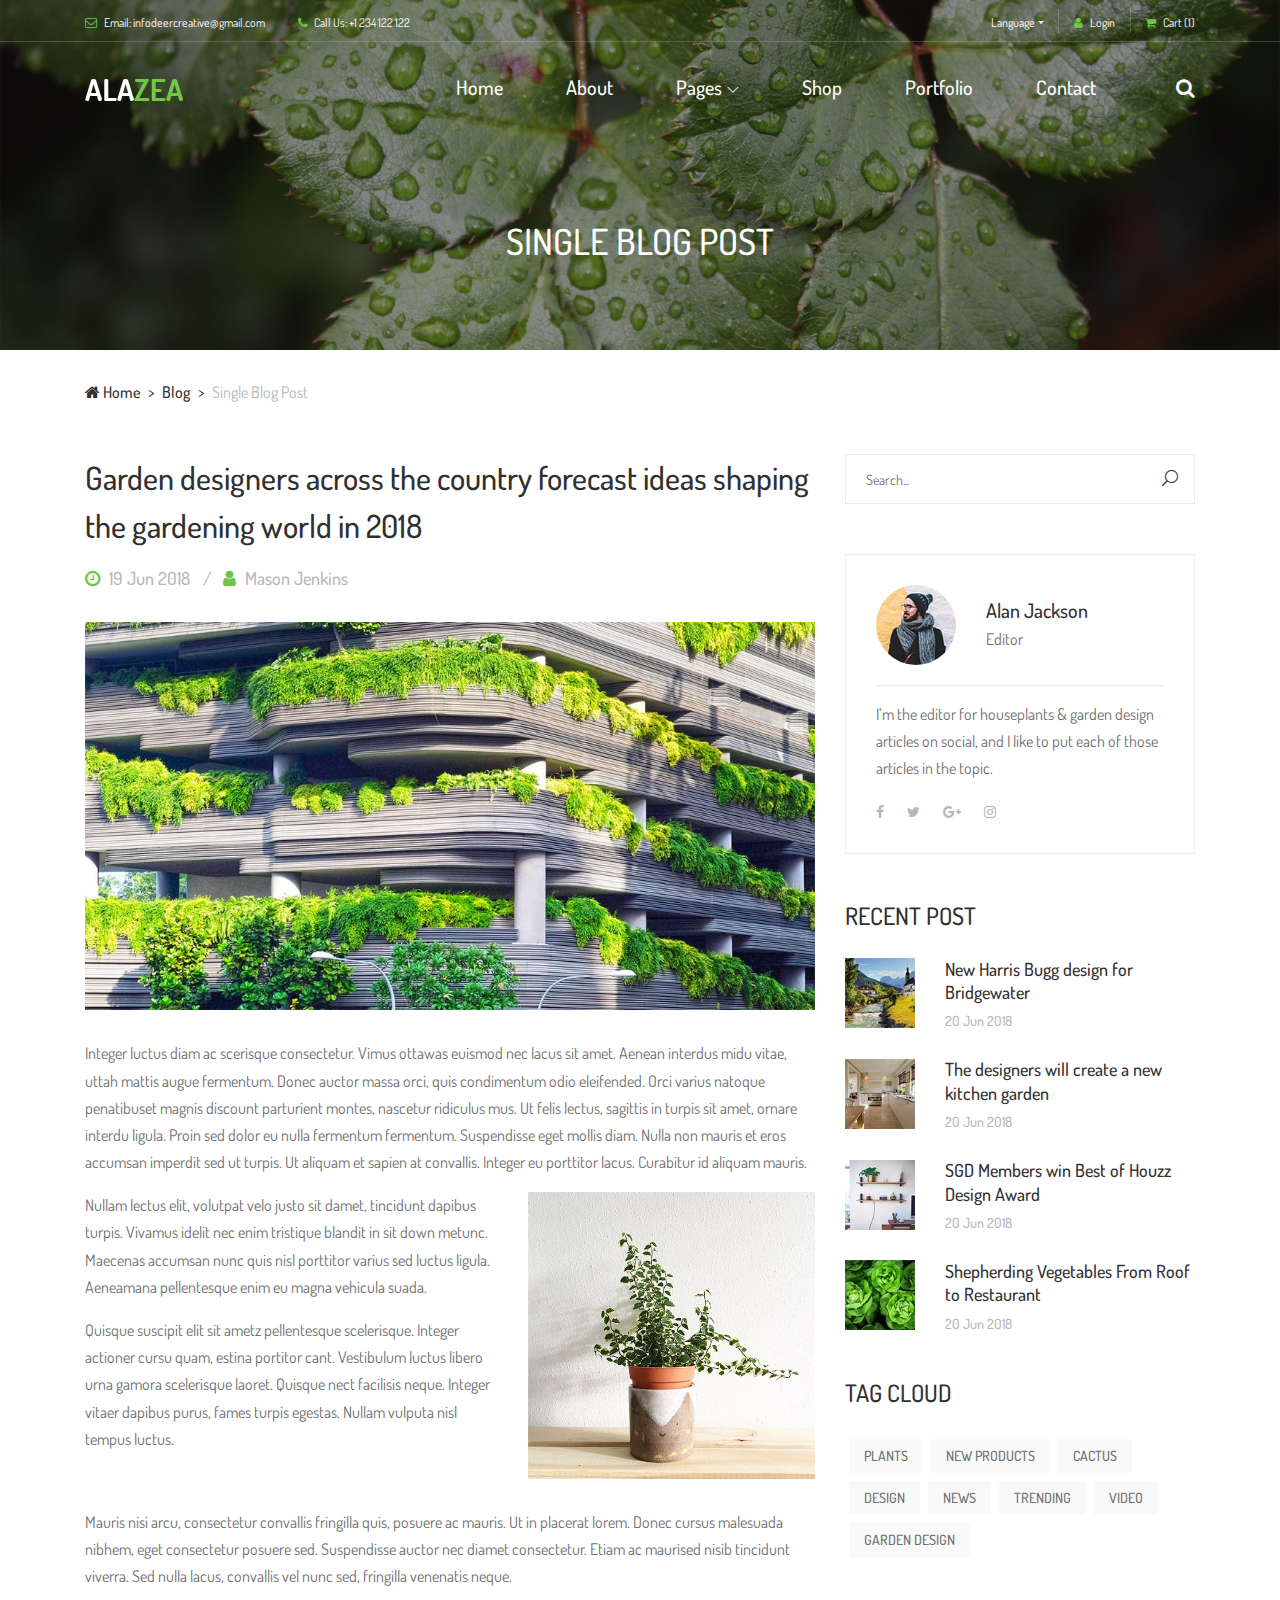
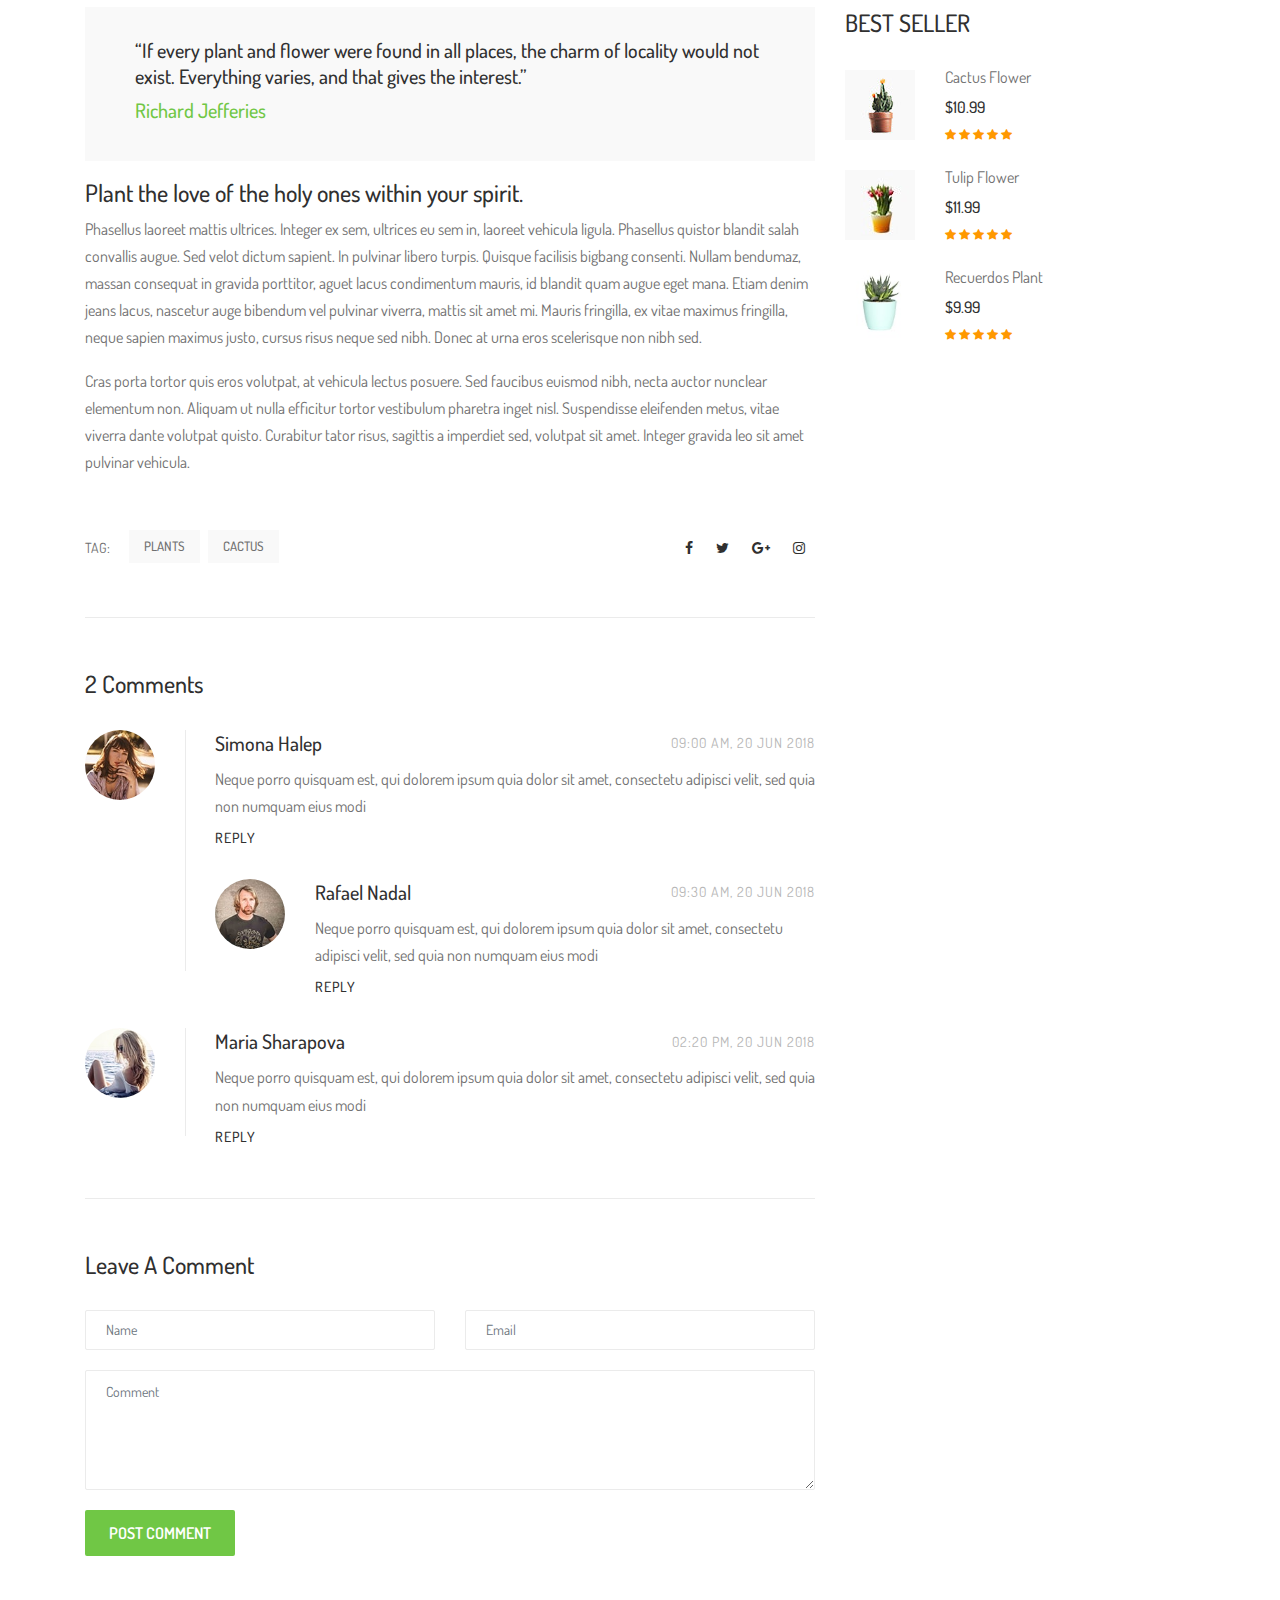
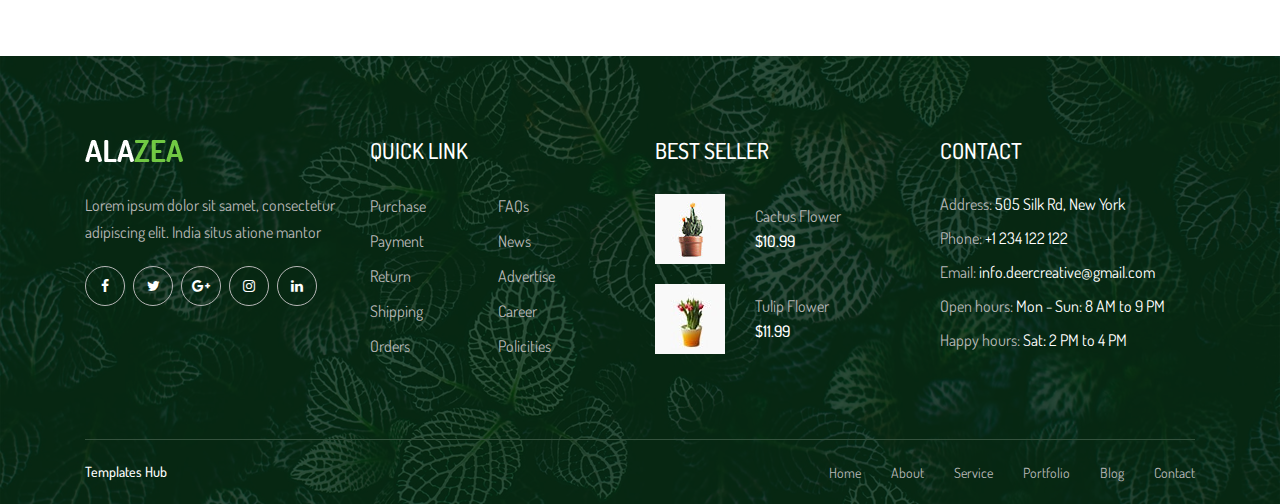
<file: single-post.html>
<!DOCTYPE html>
<html lang="en">

<head>
    <meta charset="UTF-8">
    <meta name="description" content="">
    <meta http-equiv="X-UA-Compatible" content="IE=edge">
    <meta name="viewport" content="width=device-width, initial-scale=1, shrink-to-fit=no">
    <!-- The above 4 meta tags *must* come first in the head; any other head content must come *after* these tags -->

    <!-- Title -->
    <title>Alazea - Gardening &amp; Landscaping HTML Template</title>

    <!-- Favicon -->
    <link rel="icon" href="img/core-img/favicon.ico">

    <!-- Core Stylesheet -->
    <link rel="stylesheet" href="style.css">

</head>

<body>
    <!-- Preloader -->
    <div class="preloader d-flex align-items-center justify-content-center">
        <div class="preloader-circle"></div>
        <div class="preloader-img">
            <img src="img/core-img/leaf.png" alt="">
        </div>
    </div>

    <!-- ##### Header Area Start ##### -->
    <header class="header-area">

        <!-- ***** Top Header Area ***** -->
        <div class="top-header-area">
            <div class="container">
                <div class="row">
                    <div class="col-12">
                        <div class="top-header-content d-flex align-items-center justify-content-between">
                            <!-- Top Header Content -->
                            <div class="top-header-meta">
                                <a href="#" data-toggle="tooltip" data-placement="bottom" title="infodeercreative@gmail.com"><i class="fa fa-envelope-o" aria-hidden="true"></i> <span>Email: infodeercreative@gmail.com</span></a>
                                <a href="#" data-toggle="tooltip" data-placement="bottom" title="+1 234 122 122"><i class="fa fa-phone" aria-hidden="true"></i> <span>Call Us: +1 234 122 122</span></a>
                            </div>

                            <!-- Top Header Content -->
                            <div class="top-header-meta d-flex">
                                <!-- Language Dropdown -->
                                <div class="language-dropdown">
                                    <div class="dropdown">
                                        <button class="btn btn-secondary dropdown-toggle mr-30" type="button" id="dropdownMenuButton" data-toggle="dropdown" aria-haspopup="true" aria-expanded="false">Language</button>
                                        <div class="dropdown-menu" aria-labelledby="dropdownMenuButton">
                                            <a class="dropdown-item" href="#">USA</a>
                                            <a class="dropdown-item" href="#">UK</a>
                                            <a class="dropdown-item" href="#">Bangla</a>
                                            <a class="dropdown-item" href="#">Hindi</a>
                                            <a class="dropdown-item" href="#">Spanish</a>
                                            <a class="dropdown-item" href="#">Latin</a>
                                        </div>
                                    </div>
                                </div>
                                <!-- Login -->
                                <div class="login">
                                    <a href="#"><i class="fa fa-user" aria-hidden="true"></i> <span>Login</span></a>
                                </div>
                                <!-- Cart -->
                                <div class="cart">
                                    <a href="#"><i class="fa fa-shopping-cart" aria-hidden="true"></i> <span>Cart <span class="cart-quantity">(1)</span></span></a>
                                </div>
                            </div>
                        </div>
                    </div>
                </div>
            </div>
        </div>

        <!-- ***** Navbar Area ***** -->
        <div class="alazea-main-menu">
            <div class="classy-nav-container breakpoint-off">
                <div class="container">
                    <!-- Menu -->
                    <nav class="classy-navbar justify-content-between" id="alazeaNav">

                        <!-- Nav Brand -->
                        <a href="index.html" class="nav-brand"><img src="img/core-img/logo.png" alt=""></a>

                        <!-- Navbar Toggler -->
                        <div class="classy-navbar-toggler">
                            <span class="navbarToggler"><span></span><span></span><span></span></span>
                        </div>

                        <!-- Menu -->
                        <div class="classy-menu">

                            <!-- Close Button -->
                            <div class="classycloseIcon">
                                <div class="cross-wrap"><span class="top"></span><span class="bottom"></span></div>
                            </div>

                            <!-- Navbar Start -->
                            <div class="classynav">
                                <ul>
                                    <li><a href="index.html">Home</a></li>
                                    <li><a href="about.html">About</a></li>
                                    <li><a href="#">Pages</a>
                                        <ul class="dropdown">
                                            <li><a href="index.html">Home</a></li>
                                            <li><a href="about.html">About</a></li>
                                            <li><a href="shop.html">Shop</a>
                                                <ul class="dropdown">
                                                    <li><a href="shop.html">Shop</a></li>
                                                    <li><a href="shop-details.html">Shop Details</a></li>
                                                    <li><a href="cart.html">Shopping Cart</a></li>
                                                    <li><a href="checkout.html">Checkout</a></li>
                                                </ul>
                                            </li>
                                            <li><a href="portfolio.html">Portfolio</a>
                                                <ul class="dropdown">
                                                    <li><a href="portfolio.html">Portfolio</a></li>
                                                    <li><a href="single-portfolio.html">Portfolio Details</a></li>
                                                </ul>
                                            </li>
                                            <li><a href="blog.html">Blog</a>
                                                <ul class="dropdown">
                                                    <li><a href="blog.html">Blog</a></li>
                                                    <li><a href="single-post.html">Blog Details</a></li>
                                                </ul>
                                            </li>
                                            <li><a href="contact.html">Contact</a></li>
                                        </ul>
                                    </li>
                                    <li><a href="shop.html">Shop</a></li>
                                    <li><a href="portfolio.html">Portfolio</a></li>
                                    <li><a href="contact.html">Contact</a></li>
                                </ul>

                                <!-- Search Icon -->
                                <div id="searchIcon">
                                    <i class="fa fa-search" aria-hidden="true"></i>
                                </div>

                            </div>
                            <!-- Navbar End -->
                        </div>
                    </nav>

                    <!-- Search Form -->
                    <div class="search-form">
                        <form action="#" method="get">
                            <input type="search" name="search" id="search" placeholder="Type keywords &amp; press enter...">
                            <button type="submit" class="d-none"></button>
                        </form>
                        <!-- Close Icon -->
                        <div class="closeIcon"><i class="fa fa-times" aria-hidden="true"></i></div>
                    </div>
                </div>
            </div>
        </div>
    </header>
    <!-- ##### Header Area End ##### -->

    <!-- ##### Breadcrumb Area Start ##### -->
    <div class="breadcrumb-area">
        <!-- Top Breadcrumb Area -->
        <div class="top-breadcrumb-area bg-img bg-overlay d-flex align-items-center justify-content-center" style="background-image: url(img/bg-img/24.jpg);">
            <h2>SINGLE BLOG POST</h2>
        </div>

        <div class="container">
            <div class="row">
                <div class="col-12">
                    <nav aria-label="breadcrumb">
                        <ol class="breadcrumb">
                            <li class="breadcrumb-item"><a href="#"><i class="fa fa-home"></i> Home</a></li>
                            <li class="breadcrumb-item"><a href="#">Blog</a></li>
                            <li class="breadcrumb-item active" aria-current="page">Single Blog Post</li>
                        </ol>
                    </nav>
                </div>
            </div>
        </div>
    </div>
    <!-- ##### Breadcrumb Area End ##### -->

    <!-- ##### Blog Content Area Start ##### -->
    <section class="blog-content-area section-padding-0-100">
        <div class="container">
            <div class="row justify-content-center">
                <!-- Blog Posts Area -->
                <div class="col-12 col-md-8">
                    <div class="blog-posts-area">

                        <!-- Post Details Area -->
                        <div class="single-post-details-area">
                            <div class="post-content">
                                <h4 class="post-title">Garden designers across the country forecast ideas shaping the gardening world in 2018</h4>
                                <div class="post-meta mb-30">
                                    <a href="#"><i class="fa fa-clock-o" aria-hidden="true"></i> 19 Jun 2018</a>
                                    <a href="#"><i class="fa fa-user" aria-hidden="true"></i> Mason Jenkins</a>
                                </div>
                                <div class="post-thumbnail mb-30">
                                    <img src="img/bg-img/35.jpg" alt="">
                                </div>
                                <p>Integer luctus diam ac scerisque consectetur. Vimus ottawas euismod nec lacus sit amet. Aenean interdus midu vitae, uttah mattis augue fermentum. Donec auctor massa orci, quis condimentum odio eleifended. Orci varius natoque penatibuset magnis discount parturient montes, nascetur ridiculus mus. Ut felis lectus, sagittis in turpis sit amet, ornare interdu ligula. Proin sed dolor eu nulla fermentum fermentum. Suspendisse eget mollis diam. Nulla non mauris et eros accumsan imperdit sed ut turpis. Ut aliquam et sapien at convallis. Integer eu porttitor lacus. Curabitur id aliquam mauris.</p>
                                <div class="row mb-30">
                                    <div class="col-lg-7">
                                        <p>Nullam lectus elit, volutpat velo justo sit damet, tincidunt dapibus turpis. Vivamus idelit nec enim tristique blandit in sit down metunc. Maecenas accumsan nunc quis nisl porttitor varius sed luctus ligula. Aeneamana pellentesque enim eu magna vehicula suada.</p>
                                        <p>Quisque suscipit elit sit ametz pellentesque scelerisque. Integer actioner cursu quam, estina portitor cant. Vestibulum luctus libero urna gamora scelerisque laoret. Quisque nect facilisis neque. Integer vitaer dapibus purus, fames turpis egestas. Nullam vulputa nisl tempus luctus.</p>
                                    </div>
                                    <div class="col-lg-5">
                                        <img src="img/bg-img/36.jpg" alt="">
                                    </div>
                                </div>
                                <p>Mauris nisi arcu, consectetur convallis fringilla quis, posuere ac mauris. Ut in placerat lorem. Donec cursus malesuada nibhem, eget consectetur posuere sed. Suspendisse auctor nec diamet consectetur. Etiam ac maurised nisib tincidunt viverra. Sed nulla lacus, convallis vel nunc sed, fringilla venenatis neque.</p>
                                <blockquote>
                                    <div class="blockquote-text">
                                        <h5>“If every plant and flower were found in all places, the charm of locality would not exist. Everything varies, and that gives the interest.”</h5>
                                        <h5>Richard Jefferies</h5>
                                    </div>
                                </blockquote>
                                <h4>Plant the love of the holy ones within your spirit.</h4>
                                <p>Phasellus laoreet mattis ultrices. Integer ex sem, ultrices eu sem in, laoreet vehicula ligula. Phasellus quistor blandit salah convallis augue. Sed velot dictum sapient. In pulvinar libero turpis. Quisque facilisis bigbang consenti. Nullam bendumaz, massan consequat in gravida porttitor, aguet lacus condimentum mauris, id blandit quam augue eget mana. Etiam denim jeans lacus, nascetur auge bibendum vel pulvinar viverra, mattis sit amet mi. Mauris fringilla, ex vitae maximus fringilla, neque sapien maximus justo, cursus risus neque sed nibh. Donec at urna eros scelerisque non nibh sed.</p>
                                <p>Cras porta tortor quis eros volutpat, at vehicula lectus posuere. Sed faucibus euismod nibh, necta auctor nunclear elementum non. Aliquam ut nulla efficitur tortor vestibulum pharetra inget nisl. Suspendisse eleifenden metus, vitae viverra dante volutpat quisto. Curabitur tator risus, sagittis a imperdiet sed, volutpat sit amet. Integer gravida leo sit amet pulvinar vehicula.</p>
                            </div>
                        </div>

                        <!-- Post Tags & Share -->
                        <div class="post-tags-share d-flex justify-content-between align-items-center">
                            <!-- Tags -->
                            <ol class="popular-tags d-flex align-items-center flex-wrap">
                                <li><span>Tag:</span></li>
                                <li><a href="#">PLANTS</a></li>
                                <li><a href="#">CACTUS</a></li>
                            </ol>
                            <!-- Share -->
                            <div class="post-share">
                                <a href="#"><i class="fa fa-facebook" aria-hidden="true"></i></a>
                                <a href="#"><i class="fa fa-twitter" aria-hidden="true"></i></a>
                                <a href="#"><i class="fa fa-google-plus" aria-hidden="true"></i></a>
                                <a href="#"><i class="fa fa-instagram" aria-hidden="true"></i></a>
                            </div>
                        </div>

                        <!-- Comment Area Start -->
                        <div class="comment_area clearfix">
                            <h4 class="headline">2 Comments</h4>

                            <ol>
                                <!-- Single Comment Area -->
                                <li class="single_comment_area">
                                    <div class="comment-wrapper d-flex">
                                        <!-- Comment Meta -->
                                        <div class="comment-author">
                                            <img src="img/bg-img/37.jpg" alt="">
                                        </div>
                                        <!-- Comment Content -->
                                        <div class="comment-content">
                                            <div class="d-flex align-items-center justify-content-between">
                                                <h5>Simona Halep</h5>
                                                <span class="comment-date">09:00 AM,  20 Jun 2018</span>
                                            </div>
                                            <p>Neque porro quisquam est, qui dolorem ipsum quia dolor sit amet, consectetu adipisci velit, sed quia non numquam eius modi</p>
                                            <a class="active" href="#">Reply</a>
                                        </div>
                                    </div>
                                    <ol class="children">
                                        <li class="single_comment_area">
                                            <div class="comment-wrapper d-flex">
                                                <!-- Comment Meta -->
                                                <div class="comment-author">
                                                    <img src="img/bg-img/38.jpg" alt="">
                                                </div>
                                                <!-- Comment Content -->
                                                <div class="comment-content">
                                                    <div class="d-flex align-items-center justify-content-between">
                                                        <h5>Rafael Nadal</h5>
                                                        <span class="comment-date">09:30 AM,  20 Jun 2018</span>
                                                    </div>
                                                    <p>Neque porro quisquam est, qui dolorem ipsum quia dolor sit amet, consectetu adipisci velit, sed quia non numquam eius modi</p>
                                                    <a class="active" href="#">Reply</a>
                                                </div>
                                            </div>
                                        </li>
                                    </ol>
                                </li>
                                <li class="single_comment_area">
                                    <div class="comment-wrapper d-flex">
                                        <!-- Comment Meta -->
                                        <div class="comment-author">
                                            <img src="img/bg-img/39.jpg" alt="">
                                        </div>
                                        <!-- Comment Content -->
                                        <div class="comment-content">
                                            <div class="d-flex align-items-center justify-content-between">
                                                <h5>Maria Sharapova</h5>
                                                <span class="comment-date">02:20 PM,  20 Jun 2018</span>
                                            </div>
                                            <p>Neque porro quisquam est, qui dolorem ipsum quia dolor sit amet, consectetu adipisci velit, sed quia non numquam eius modi</p>
                                            <a class="active" href="#">Reply</a>
                                        </div>
                                    </div>
                                </li>
                            </ol>
                        </div>

                        <!-- Leave A Comment -->
                        <div class="leave-comment-area clearfix">
                            <div class="comment-form">
                                <h4 class="headline">Leave A Comment</h4>

                                <div class="contact-form-area">
                                    <!-- Comment Form -->
                                    <form action="#" method="post">
                                        <div class="row">
                                            <div class="col-12 col-md-6">
                                                <div class="form-group">
                                                    <input type="text" class="form-control" id="contact-name" placeholder="Name">
                                                </div>
                                            </div>
                                            <div class="col-12 col-md-6">
                                                <div class="form-group">
                                                    <input type="email" class="form-control" id="contact-email" placeholder="Email">
                                                </div>
                                            </div>
                                            <div class="col-12">
                                                <div class="form-group">
                                                    <textarea class="form-control" name="message" id="message" cols="30" rows="10" placeholder="Comment"></textarea>
                                                </div>
                                            </div>
                                            <div class="col-12">
                                                <button type="submit" class="btn alazea-btn">Post Comment</button>
                                            </div>
                                        </div>
                                    </form>
                                </div>
                            </div>
                        </div>

                    </div>
                </div>

                <!-- Blog Sidebar Area -->
                <div class="col-12 col-sm-9 col-md-4">
                    <div class="post-sidebar-area">

                        <!-- ##### Single Widget Area ##### -->
                        <div class="single-widget-area">
                            <form action="#" method="get" class="search-form">
                                <input type="search" name="search" id="widgetSearch" placeholder="Search...">
                                <button type="submit"><i class="icon_search"></i></button>
                            </form>
                        </div>

                        <!-- ##### Single Widget Area ##### -->
                        <div class="single-widget-area">
                            <!-- Author Widget -->
                            <div class="author-widget">
                                <div class="author-thumb-name d-flex align-items-center">
                                    <div class="author-thumb">
                                        <img src="img/bg-img/29.jpg" alt="">
                                    </div>
                                    <div class="author-name">
                                        <h5>Alan Jackson</h5>
                                        <p>Editor</p>
                                    </div>
                                </div>
                                <p>I’m the editor for houseplants &amp; garden design articles on social, and I like to put each of those articles in the topic.</p>
                                <div class="social-info">
                                    <a href="#"><i class="fa fa-facebook" aria-hidden="true"></i></a>
                                    <a href="#"><i class="fa fa-twitter" aria-hidden="true"></i></a>
                                    <a href="#"><i class="fa fa-google-plus" aria-hidden="true"></i></a>
                                    <a href="#"><i class="fa fa-instagram" aria-hidden="true"></i></a>
                                </div>
                            </div>
                        </div>

                        <!-- ##### Single Widget Area ##### -->
                        <div class="single-widget-area">
                            <!-- Title -->
                            <div class="widget-title">
                                <h4>Recent post</h4>
                            </div>

                            <!-- Single Latest Posts -->
                            <div class="single-latest-post d-flex align-items-center">
                                <div class="post-thumb">
                                    <img src="img/bg-img/30.jpg" alt="">
                                </div>
                                <div class="post-content">
                                    <a href="#" class="post-title">
                                        <h6>New Harris Bugg design for Bridgewater</h6>
                                    </a>
                                    <a href="#" class="post-date">20 Jun 2018</a>
                                </div>
                            </div>

                            <!-- Single Latest Posts -->
                            <div class="single-latest-post d-flex align-items-center">
                                <div class="post-thumb">
                                    <img src="img/bg-img/31.jpg" alt="">
                                </div>
                                <div class="post-content">
                                    <a href="#" class="post-title">
                                        <h6>The designers will create a new kitchen garden</h6>
                                    </a>
                                    <a href="#" class="post-date">20 Jun 2018</a>
                                </div>
                            </div>

                            <!-- Single Latest Posts -->
                            <div class="single-latest-post d-flex align-items-center">
                                <div class="post-thumb">
                                    <img src="img/bg-img/32.jpg" alt="">
                                </div>
                                <div class="post-content">
                                    <a href="#" class="post-title">
                                        <h6>SGD Members win Best of Houzz Design Award</h6>
                                    </a>
                                    <a href="#" class="post-date">20 Jun 2018</a>
                                </div>
                            </div>

                            <!-- Single Latest Posts -->
                            <div class="single-latest-post d-flex align-items-center">
                                <div class="post-thumb">
                                    <img src="img/bg-img/33.jpg" alt="">
                                </div>
                                <div class="post-content">
                                    <a href="#" class="post-title">
                                        <h6>Shepherding Vegetables From Roof to Restaurant</h6>
                                    </a>
                                    <a href="#" class="post-date">20 Jun 2018</a>
                                </div>
                            </div>
                        </div>

                        <!-- ##### Single Widget Area ##### -->
                        <div class="single-widget-area">
                            <!-- Title -->
                            <div class="widget-title">
                                <h4>Tag Cloud</h4>
                            </div>
                            <!-- Tags -->
                            <ol class="popular-tags d-flex flex-wrap">
                                <li><a href="#">PLANTS</a></li>
                                <li><a href="#">NEW PRODUCTS</a></li>
                                <li><a href="#">CACTUS</a></li>
                                <li><a href="#">DESIGN</a></li>
                                <li><a href="#">NEWS</a></li>
                                <li><a href="#">TRENDING</a></li>
                                <li><a href="#">VIDEO</a></li>
                                <li><a href="#">GARDEN DESIGN</a></li>
                            </ol>
                        </div>

                        <!-- ##### Single Widget Area ##### -->
                        <div class="single-widget-area">
                            <!-- Title -->
                            <div class="widget-title">
                                <h4>BEST SELLER</h4>
                            </div>

                            <!-- Single Best Seller Products -->
                            <div class="single-best-seller-product d-flex align-items-center">
                                <div class="product-thumbnail">
                                    <a href="shop-details.html"><img src="img/bg-img/4.jpg" alt=""></a>
                                </div>
                                <div class="product-info">
                                    <a href="shop-details.html">Cactus Flower</a>
                                    <p>$10.99</p>
                                    <div class="ratings">
                                        <i class="fa fa-star"></i>
                                        <i class="fa fa-star"></i>
                                        <i class="fa fa-star"></i>
                                        <i class="fa fa-star"></i>
                                        <i class="fa fa-star"></i>
                                    </div>
                                </div>
                            </div>

                            <!-- Single Best Seller Products -->
                            <div class="single-best-seller-product d-flex align-items-center">
                                <div class="product-thumbnail">
                                    <a href="shop-details.html"><img src="img/bg-img/5.jpg" alt=""></a>
                                </div>
                                <div class="product-info">
                                    <a href="shop-details.html">Tulip Flower</a>
                                    <p>$11.99</p>
                                    <div class="ratings">
                                        <i class="fa fa-star"></i>
                                        <i class="fa fa-star"></i>
                                        <i class="fa fa-star"></i>
                                        <i class="fa fa-star"></i>
                                        <i class="fa fa-star"></i>
                                    </div>
                                </div>
                            </div>

                            <!-- Single Best Seller Products -->
                            <div class="single-best-seller-product d-flex align-items-center">
                                <div class="product-thumbnail">
                                    <a href="shop-details.html"><img src="img/bg-img/34.jpg" alt=""></a>
                                </div>
                                <div class="product-info">
                                    <a href="shop-details.html">Recuerdos Plant</a>
                                    <p>$9.99</p>
                                    <div class="ratings">
                                        <i class="fa fa-star"></i>
                                        <i class="fa fa-star"></i>
                                        <i class="fa fa-star"></i>
                                        <i class="fa fa-star"></i>
                                        <i class="fa fa-star"></i>
                                    </div>
                                </div>
                            </div>

                        </div>
                    </div>
                </div>
            </div>
        </div>
    </section>
    <!-- ##### Blog Content Area End ##### -->

    <!-- ##### Footer Area Start ##### -->
    <footer class="footer-area bg-img" style="background-image: url(img/bg-img/3.jpg);">
        <!-- Main Footer Area -->
        <div class="main-footer-area">
            <div class="container">
                <div class="row">

                    <!-- Single Footer Widget -->
                    <div class="col-12 col-sm-6 col-lg-3">
                        <div class="single-footer-widget">
                            <div class="footer-logo mb-30">
                                <a href="#"><img src="img/core-img/logo.png" alt=""></a>
                            </div>
                            <p>Lorem ipsum dolor sit samet, consectetur adipiscing elit. India situs atione mantor</p>
                            <div class="social-info">
                                <a href="#"><i class="fa fa-facebook" aria-hidden="true"></i></a>
                                <a href="#"><i class="fa fa-twitter" aria-hidden="true"></i></a>
                                <a href="#"><i class="fa fa-google-plus" aria-hidden="true"></i></a>
                                <a href="#"><i class="fa fa-instagram" aria-hidden="true"></i></a>
                                <a href="#"><i class="fa fa-linkedin" aria-hidden="true"></i></a>
                            </div>
                        </div>
                    </div>

                    <!-- Single Footer Widget -->
                    <div class="col-12 col-sm-6 col-lg-3">
                        <div class="single-footer-widget">
                            <div class="widget-title">
                                <h5>QUICK LINK</h5>
                            </div>
                            <nav class="widget-nav">
                                <ul>
                                    <li><a href="#">Purchase</a></li>
                                    <li><a href="#">FAQs</a></li>
                                    <li><a href="#">Payment</a></li>
                                    <li><a href="#">News</a></li>
                                    <li><a href="#">Return</a></li>
                                    <li><a href="#">Advertise</a></li>
                                    <li><a href="#">Shipping</a></li>
                                    <li><a href="#">Career</a></li>
                                    <li><a href="#">Orders</a></li>
                                    <li><a href="#">Policities</a></li>
                                </ul>
                            </nav>
                        </div>
                    </div>

                    <!-- Single Footer Widget -->
                    <div class="col-12 col-sm-6 col-lg-3">
                        <div class="single-footer-widget">
                            <div class="widget-title">
                                <h5>BEST SELLER</h5>
                            </div>

                            <!-- Single Best Seller Products -->
                            <div class="single-best-seller-product d-flex align-items-center">
                                <div class="product-thumbnail">
                                    <a href="shop-details.html"><img src="img/bg-img/4.jpg" alt=""></a>
                                </div>
                                <div class="product-info">
                                    <a href="shop-details.html">Cactus Flower</a>
                                    <p>$10.99</p>
                                </div>
                            </div>

                            <!-- Single Best Seller Products -->
                            <div class="single-best-seller-product d-flex align-items-center">
                                <div class="product-thumbnail">
                                    <a href="shop-details.html"><img src="img/bg-img/5.jpg" alt=""></a>
                                </div>
                                <div class="product-info">
                                    <a href="shop-details.html">Tulip Flower</a>
                                    <p>$11.99</p>
                                </div>
                            </div>

                        </div>
                    </div>

                    <!-- Single Footer Widget -->
                    <div class="col-12 col-sm-6 col-lg-3">
                        <div class="single-footer-widget">
                            <div class="widget-title">
                                <h5>CONTACT</h5>
                            </div>

                            <div class="contact-information">
                                <p><span>Address:</span> 505 Silk Rd, New York</p>
                                <p><span>Phone:</span> +1 234 122 122</p>
                                <p><span>Email:</span> info.deercreative@gmail.com</p>
                                <p><span>Open hours:</span> Mon - Sun: 8 AM to 9 PM</p>
                                <p><span>Happy hours:</span> Sat: 2 PM to 4 PM</p>
                            </div>
                        </div>
                    </div>
                </div>
            </div>
        </div>

        <!-- Footer Bottom Area -->
        <div class="footer-bottom-area">
            <div class="container">
                <div class="row">
                    <div class="col-12">
                        <div class="border-line"></div>
                    </div>
                    <!-- Copywrite Text -->
                    <div class="col-12 col-md-6">
                        <div class="copywrite-text">
                            <p> <a target="_blank" href="https://www.templateshub.net">Templates Hub</a></p>
                        </div>
                    </div>
                    <!-- Footer Nav -->
                    <div class="col-12 col-md-6">
                        <div class="footer-nav">
                            <nav>
                                <ul>
                                    <li><a href="#">Home</a></li>
                                    <li><a href="#">About</a></li>
                                    <li><a href="#">Service</a></li>
                                    <li><a href="#">Portfolio</a></li>
                                    <li><a href="#">Blog</a></li>
                                    <li><a href="#">Contact</a></li>
                                </ul>
                            </nav>
                        </div>
                    </div>
                </div>
            </div>
        </div>
    </footer>
    <!-- ##### Footer Area End ##### -->

    <!-- ##### All Javascript Files ##### -->
    <!-- jQuery-2.2.4 js -->
    <script src="js/jquery/jquery-2.2.4.min.js"></script>
    <!-- Popper js -->
    <script src="js/bootstrap/popper.min.js"></script>
    <!-- Bootstrap js -->
    <script src="js/bootstrap/bootstrap.min.js"></script>
    <!-- All Plugins js -->
    <script src="js/plugins/plugins.js"></script>
    <!-- Active js -->
    <script src="js/active.js"></script>
</body>

</html>
</file>
<file: style.css>
/* [Master Stylesheet] */
/*
Template Name: Alazea - Gardening &amp; Landscaping HTML Template
Text Domain: Alazea, Gardening & Landscaping
Version: - v1.0
*/
/* :: 1.0 Import Fonts */
@import url("https://fonts.googleapis.com/css?family=Dosis:200,300,400,500,600,700,800");
/* :: 2.0 Import All CSS */
@import url(css/bootstrap.min.css);
@import url(css/classy-nav.css);
@import url(css/owl.carousel.min.css);
@import url(css/animate.css);
@import url(css/magnific-popup.css);
@import url(css/font-awesome.min.css);
@import url(css/elegant-icon.css);
/* :: 3.0 Base CSS */
* {
  margin: 0;
  padding: 0; }

body {
  font-family: "Dosis", sans-serif;
  font-size: 16px;
  color: #707070; }

h1,
h2,
h3,
h4,
h5,
h6 {
  color: #303030;
  line-height: 1.3;
  font-weight: 500; }

p {
  color: #707070;
  font-size: 16px;
  line-height: 1.7;
  font-weight: 400; }

a,
a:hover,
a:focus {
  -webkit-transition-duration: 500ms;
  transition-duration: 500ms;
  text-decoration: none;
  outline: 0 solid transparent;
  color: #303030;
  font-weight: 500;
  font-size: 14px; }

ul,
ol {
  margin: 0; }
  ul li,
  ol li {
    list-style: none; }

img {
  height: auto;
  max-width: 100%; }

/* :: 3.1.0 Spacing */
.mt-15 {
  margin-top: 15px !important; }

.mt-30 {
  margin-top: 30px !important; }

.mt-50 {
  margin-top: 50px !important; }

.mt-70 {
  margin-top: 70px !important; }

.mt-100 {
  margin-top: 100px !important; }

.mb-15 {
  margin-bottom: 15px !important; }

.mb-30 {
  margin-bottom: 30px !important; }

.mb-50 {
  margin-bottom: 50px !important; }

.mb-70 {
  margin-bottom: 70px !important; }

.mb-100 {
  margin-bottom: 100px !important; }

.ml-15 {
  margin-left: 15px !important; }

.ml-30 {
  margin-left: 30px !important; }

.ml-50 {
  margin-left: 50px !important; }

.mr-15 {
  margin-right: 15px !important; }

.mr-30 {
  margin-right: 30px !important; }

.mr-50 {
  margin-right: 50px !important; }

/* :: 3.2.0 Height */
.height-400 {
  height: 400px; }

.height-500 {
  height: 500px; }

.height-600 {
  height: 600px; }

.height-700 {
  height: 700px; }

.height-800 {
  height: 800px; }

/* :: 3.3.0 Section Padding */
.section-padding-100 {
  padding-top: 100px;
  padding-bottom: 100px; }

.section-padding-100-0 {
  padding-top: 100px;
  padding-bottom: 0; }

.section-padding-0-100 {
  padding-top: 0;
  padding-bottom: 100px; }

.section-padding-100-70 {
  padding-top: 100px;
  padding-bottom: 70px; }

/* :: 3.4.0 Section Heading */
.section-heading {
  position: relative;
  z-index: 1;
  margin-bottom: 40px; }
  .section-heading h2 {
    font-size: 30px;
    text-transform: uppercase;
    margin-bottom: 0; }
    @media only screen and (max-width: 767px) {
      .section-heading h2 {
        font-size: 24px; } }
  .section-heading p {
    font-size: 16px;
    color: #707070;
    margin-bottom: 0; }

/* :: 3.5.0 Preloader */
.preloader {
  background-color: #f2f4f5;
  width: 100%;
  height: 100%;
  position: fixed;
  top: 0;
  left: 0;
  right: 0;
  bottom: 0;
  z-index: 999999;
  overflow: hidden; }
  .preloader .preloader-circle {
    width: 80px;
    height: 80px;
    position: relative;
    border-style: solid;
    border-width: 2px;
    border-top-color: #70c745;
    border-bottom-color: transparent;
    border-left-color: transparent;
    border-right-color: transparent;
    z-index: 10;
    border-radius: 50%;
    box-shadow: 0 1px 5px 0 rgba(0, 0, 0, 0.15);
    background-color: #ffffff;
    -webkit-animation: zoom 2000ms infinite ease;
    animation: zoom 2000ms infinite ease; }
  .preloader .preloader-img {
    position: absolute;
    top: 50%;
    left: 50%;
    -webkit-transform: translate(-50%, -50%);
    transform: translate(-50%, -50%);
    z-index: 200; }
    .preloader .preloader-img img {
      max-width: 45px; }

@-webkit-keyframes zoom {
  0% {
    -webkit-transform: rotate(0deg);
    transform: rotate(0deg); }
  100% {
    -webkit-transform: rotate(360deg);
    transform: rotate(360deg); } }
@keyframes zoom {
  0% {
    -webkit-transform: rotate(0deg);
    transform: rotate(0deg); }
  100% {
    -webkit-transform: rotate(360deg);
    transform: rotate(360deg); } }
/* :: 3.6.0 Miscellaneous */
.bg-img {
  background-position: center center;
  background-size: cover;
  background-repeat: no-repeat; }

.bg-white {
  background-color: #ffffff !important; }

.bg-dark {
  background-color: #000000 !important; }

.bg-transparent {
  background-color: transparent !important; }

.font-bold {
  font-weight: 700; }

.font-light {
  font-weight: 300; }

.bg-overlay {
  position: relative;
  z-index: 2;
  background-position: center center;
  background-size: cover; }
  .bg-overlay::after {
    background-color: rgba(17, 17, 17, 0.5);
    position: absolute;
    z-index: -1;
    top: 0;
    left: 0;
    width: 100%;
    height: 100%;
    content: ""; }

.bg-fixed {
  background-attachment: fixed !important; }

.bg-gray {
  background-color: #f2f4f5; }

/* :: 3.7.0 ScrollUp */
#scrollUp {
  background-color: #70c745;
  border-radius: 0;
  bottom: 0;
  box-shadow: 0 2px 6px 0 rgba(0, 0, 0, 0.3);
  color: #ffffff;
  font-size: 24px;
  height: 40px;
  line-height: 40px;
  right: 50px;
  text-align: center;
  width: 40px;
  -webkit-transition-duration: 500ms;
  transition-duration: 500ms; }
  #scrollUp:hover {
    background-color: #303030; }

/* :: 3.8.0 alazea Button */
.alazea-btn {
  -webkit-transition-duration: 400ms;
  transition-duration: 400ms;
  position: relative;
  z-index: 1;
  display: inline-block;
  min-width: 150px;
  height: 46px;
  color: #ffffff;
  background-color: #70c745;
  border: 2px solid #70c745;
  border-radius: 2px;
  padding: 0 20px;
  font-size: 16px;
  line-height: 42px;
  text-transform: uppercase;
  font-weight: 600; }
  .alazea-btn.active, .alazea-btn:hover, .alazea-btn:focus {
    font-size: 16px;
    color: #70c745;
    font-weight: 600;
    background-color: transparent;
    box-shadow: none; }

/* :: 4.0 Header Area CSS */
.header-area {
  position: absolute;
  width: 100%;
  z-index: 999;
  top: 0;
  left: 0;
  background-color: transparent; }
  .header-area .top-header-area {
    position: relative;
    z-index: 100;
    background-color: transparent;
    width: 100%;
    height: 42px;
    border-bottom: 1px solid rgba(235, 235, 235, 0.2); }
    @media only screen and (min-width: 768px) and (max-width: 991px) {
      .header-area .top-header-area {
        z-index: 1; } }
    @media only screen and (max-width: 767px) {
      .header-area .top-header-area {
        z-index: 1; } }
    .header-area .top-header-area .top-header-content {
      position: relative;
      z-index: 1;
      height: 41px; }
      .header-area .top-header-area .top-header-content .top-header-meta a {
        display: inline-block;
        font-size: 12px;
        font-weight: 400;
        color: #ffffff;
        line-height: 1; }
        .header-area .top-header-area .top-header-content .top-header-meta a:first-child {
          margin-right: 30px; }
        .header-area .top-header-area .top-header-content .top-header-meta a i {
          margin-right: 5px;
          color: #70c745; }
        @media only screen and (max-width: 767px) {
          .header-area .top-header-area .top-header-content .top-header-meta a span {
            display: none; } }
      .header-area .top-header-area .top-header-content .top-header-meta .language-dropdown {
        position: relative;
        z-index: 1; }
        .header-area .top-header-area .top-header-content .top-header-meta .language-dropdown::after {
          width: 1px;
          height: 100%;
          background-color: rgba(235, 235, 235, 0.2);
          content: '';
          top: 0;
          right: 15px;
          z-index: 2;
          position: absolute; }
        .header-area .top-header-area .top-header-content .top-header-meta .language-dropdown .btn {
          padding: 0;
          background-color: transparent;
          border: none;
          font-size: 12px; }
          .header-area .top-header-area .top-header-content .top-header-meta .language-dropdown .btn:focus {
            box-shadow: none; }
        .header-area .top-header-area .top-header-content .top-header-meta .language-dropdown .dropdown-menu {
          background-color: #70c745;
          border: none;
          box-shadow: 0 5px 30px 0 rgba(0, 0, 0, 0.15); }
          @media only screen and (min-width: 768px) and (max-width: 991px) {
            .header-area .top-header-area .top-header-content .top-header-meta .language-dropdown .dropdown-menu {
              top: 90px !important; } }
          @media only screen and (max-width: 767px) {
            .header-area .top-header-area .top-header-content .top-header-meta .language-dropdown .dropdown-menu {
              min-width: 100px;
              top: 70px !important; } }
          .header-area .top-header-area .top-header-content .top-header-meta .language-dropdown .dropdown-menu .dropdown-item:focus,
          .header-area .top-header-area .top-header-content .top-header-meta .language-dropdown .dropdown-menu .dropdown-item:hover {
            color: #ffffff;
            background-color: #111111; }
      .header-area .top-header-area .top-header-content .top-header-meta .cart {
        position: relative;
        z-index: 1; }
        .header-area .top-header-area .top-header-content .top-header-meta .cart::after {
          width: 1px;
          height: 100%;
          background-color: rgba(235, 235, 235, 0.2);
          content: '';
          top: 0;
          left: -15px;
          z-index: 2;
          position: absolute; }
        .header-area .top-header-area .top-header-content .top-header-meta .cart a {
          margin-right: 0; }
  .header-area .alazea-main-menu {
    position: relative;
    z-index: 1;
    -webkit-transition-duration: 200ms;
    transition-duration: 200ms; }
    @media only screen and (min-width: 768px) and (max-width: 991px) {
      .header-area .alazea-main-menu .classy-navbar .classy-menu {
        background-color: #111111; } }
    @media only screen and (max-width: 767px) {
      .header-area .alazea-main-menu .classy-navbar .classy-menu {
        background-color: #111111; } }
    .header-area .alazea-main-menu .classy-nav-container {
      background-color: transparent; }
    .header-area .alazea-main-menu .classy-navbar {
      height: 90px;
      padding: 0; }
      .header-area .alazea-main-menu .classy-navbar .nav-brand {
        line-height: 1; }
      @media only screen and (max-width: 767px) {
        .header-area .alazea-main-menu .classy-navbar {
          height: 70px; } }
    .header-area .alazea-main-menu .classynav ul li a {
      padding: 0 30px;
      font-weight: 500;
      text-transform: capitalize;
      font-size: 20px;
      color: #ffffff; }
      @media only screen and (min-width: 992px) and (max-width: 1199px) {
        .header-area .alazea-main-menu .classynav ul li a {
          font-size: 18px;
          padding: 0 20px; } }
      @media only screen and (min-width: 768px) and (max-width: 991px) {
        .header-area .alazea-main-menu .classynav ul li a {
          background-color: #111111;
          font-size: 16px;
          color: #ffffff;
          border-bottom: none; } }
      @media only screen and (max-width: 767px) {
        .header-area .alazea-main-menu .classynav ul li a {
          background-color: #111111;
          font-size: 16px;
          color: #ffffff;
          border-bottom: none; } }
      .header-area .alazea-main-menu .classynav ul li a:hover, .header-area .alazea-main-menu .classynav ul li a:focus {
        color: #70c745; }
      .header-area .alazea-main-menu .classynav ul li a::after {
        color: #ffffff; }
    .header-area .alazea-main-menu .classynav ul li ul li a {
      padding: 0 20px;
      color: #303030;
      font-size: 14px;
      border-bottom: none; }
      .header-area .alazea-main-menu .classynav ul li ul li a::after {
        color: #303030; }
        @media only screen and (min-width: 768px) and (max-width: 991px) {
          .header-area .alazea-main-menu .classynav ul li ul li a::after {
            color: #ffffff; } }
        @media only screen and (max-width: 767px) {
          .header-area .alazea-main-menu .classynav ul li ul li a::after {
            color: #ffffff; } }
      @media only screen and (min-width: 768px) and (max-width: 991px) {
        .header-area .alazea-main-menu .classynav ul li ul li a {
          padding: 0 45px;
          color: #ffffff; } }
      @media only screen and (max-width: 767px) {
        .header-area .alazea-main-menu .classynav ul li ul li a {
          padding: 0 45px;
          color: #ffffff; } }
    @media only screen and (min-width: 768px) and (max-width: 991px) {
      .header-area .alazea-main-menu .classy-navbar-toggler .navbarToggler span {
        background-color: #ffffff; } }
    @media only screen and (max-width: 767px) {
      .header-area .alazea-main-menu .classy-navbar-toggler .navbarToggler span {
        background-color: #ffffff; } }
    @media only screen and (min-width: 768px) and (max-width: 991px) {
      .header-area .alazea-main-menu .classycloseIcon .cross-wrap span {
        background: #ffffff; } }
    @media only screen and (max-width: 767px) {
      .header-area .alazea-main-menu .classycloseIcon .cross-wrap span {
        background: #ffffff; } }
    .header-area .alazea-main-menu .search-form {
      position: relative;
      z-index: 1;
      opacity: 0;
      visibility: hidden;
      -webkit-transition-duration: 500ms;
      transition-duration: 500ms; }
      .header-area .alazea-main-menu .search-form form {
        -webkit-transition-duration: 500ms;
        transition-duration: 500ms;
        position: absolute;
        top: 0;
        right: 0;
        z-index: 100;
        background-color: #ffffff;
        width: 500px;
        border-radius: 5px;
        padding: 30px;
        box-shadow: 0 3px 40px 0 rgba(0, 0, 0, 0.15); }
        @media only screen and (max-width: 767px) {
          .header-area .alazea-main-menu .search-form form {
            width: 290px;
            padding: 20px; } }
        .header-area .alazea-main-menu .search-form form input {
          width: 100%;
          height: 45px;
          border: 1px solid #ebebeb;
          padding: 0 30px;
          border-radius: 5px;
          font-size: 14px; }
          @media only screen and (max-width: 767px) {
            .header-area .alazea-main-menu .search-form form input {
              padding: 0 15px; } }
      .header-area .alazea-main-menu .search-form .closeIcon {
        -webkit-transition-duration: 500ms;
        transition-duration: 500ms;
        position: absolute;
        top: 41px;
        right: 60px;
        z-index: 200;
        cursor: pointer;
        color: #707070; }
        .header-area .alazea-main-menu .search-form .closeIcon:hover {
          color: #70c745; }
        @media only screen and (max-width: 767px) {
          .header-area .alazea-main-menu .search-form .closeIcon {
            top: 31px;
            right: 35px; } }
      .header-area .alazea-main-menu .search-form.active {
        opacity: 1;
        visibility: visible; }
  .header-area .is-sticky .alazea-main-menu {
    background-color: #111111;
    position: fixed;
    width: 100%;
    top: 0;
    left: 0;
    z-index: 9999;
    box-shadow: 0 5px 50px 15px rgba(0, 0, 0, 0.2); }
  .header-area #searchIcon {
    -webkit-transition-duration: 500ms;
    transition-duration: 500ms;
    color: #ffffff;
    font-size: 20px;
    cursor: pointer;
    margin-left: 50px; }
    @media only screen and (min-width: 768px) and (max-width: 991px) {
      .header-area #searchIcon {
        margin-left: 30px;
        margin-top: 15px; } }
    @media only screen and (max-width: 767px) {
      .header-area #searchIcon {
        margin-left: 30px;
        margin-top: 15px; } }
    .header-area #searchIcon:hover, .header-area #searchIcon:focus {
      color: #70c745; }

/* :: 5.0 Hero Slides Area */
.hero-area,
.hero-post-slides {
  position: relative;
  z-index: 1; }

.single-hero-post {
  width: 100%;
  height: 930px;
  position: relative;
  z-index: 3;
  overflow: hidden; }
  @media only screen and (min-width: 992px) and (max-width: 1199px) {
    .single-hero-post {
      height: 690px; } }
  @media only screen and (min-width: 768px) and (max-width: 991px) {
    .single-hero-post {
      height: 600px; } }
  @media only screen and (max-width: 767px) {
    .single-hero-post {
      height: 650px; } }
  @media only screen and (min-width: 480px) and (max-width: 767px) {
    .single-hero-post {
      height: 500px; } }
  .single-hero-post .slide-img {
    position: absolute;
    width: 100%;
    height: 100%;
    z-index: -10;
    left: 0;
    right: 0;
    top: 0;
    bottom: 0; }
  .single-hero-post .hero-slides-content {
    position: relative;
    z-index: 1;
    margin-top: 132px; }
    @media only screen and (max-width: 767px) {
      .single-hero-post .hero-slides-content {
        margin-top: 112px; } }
    .single-hero-post .hero-slides-content h2 {
      font-size: 45px;
      letter-spacing: 1px;
      color: #ffffff;
      text-transform: uppercase; }
      @media only screen and (min-width: 992px) and (max-width: 1199px) {
        .single-hero-post .hero-slides-content h2 {
          font-size: 36px; } }
      @media only screen and (min-width: 768px) and (max-width: 991px) {
        .single-hero-post .hero-slides-content h2 {
          font-size: 30px; } }
      @media only screen and (max-width: 767px) {
        .single-hero-post .hero-slides-content h2 {
          font-size: 24px; } }
    .single-hero-post .hero-slides-content p {
      font-size: 18px;
      color: #ffffff;
      margin-bottom: 50px; }
      @media only screen and (min-width: 768px) and (max-width: 991px) {
        .single-hero-post .hero-slides-content p {
          font-size: 18px; } }
      @media only screen and (max-width: 767px) {
        .single-hero-post .hero-slides-content p {
          font-size: 16px; } }
    @media only screen and (max-width: 767px) {
      .single-hero-post .hero-slides-content a {
        min-width: 125px;
        padding: 0 10px; } }

.hero-post-slides .owl-item.center .single-hero-post .slide-img {
  -webkit-animation: slide 24s linear infinite;
  animation: slide 24s linear infinite; }

@-webkit-keyframes slide {
  0% {
    -webkit-transform: scale(1);
    transform: scale(1); }
  50% {
    -webkit-transform: scale(1.3);
    transform: scale(1.3); }
  100% {
    -webkit-transform: scale(1);
    transform: scale(1); } }
@keyframes slide {
  0% {
    -webkit-transform: scale(1);
    transform: scale(1); }
  50% {
    -webkit-transform: scale(1.3);
    transform: scale(1.3); }
  100% {
    -webkit-transform: scale(1);
    transform: scale(1); } }
/* :: 6.0 Subscribe Newsletter Area */
.subscribe-newsletter-area {
  position: relative;
  z-index: 1;
  padding: 60px 0;
  background-size: cover;
  background-position: top right; }
  @media only screen and (min-width: 768px) and (max-width: 991px) {
    .subscribe-newsletter-area .subscribe-form {
      margin-top: 50px; } }
  @media only screen and (max-width: 767px) {
    .subscribe-newsletter-area .subscribe-form {
      margin-top: 50px; } }
  .subscribe-newsletter-area .subscribe-form form {
    position: relative;
    z-index: 1; }
    .subscribe-newsletter-area .subscribe-form form input {
      -webkit-transition-duration: 500ms;
      transition-duration: 500ms;
      width: 100%;
      height: 46px;
      background-color: #ffffff;
      padding: 10px 20px;
      border: none; }
      .subscribe-newsletter-area .subscribe-form form input:focus {
        box-shadow: 0 1px 15px rgba(0, 0, 0, 0.15); }
    .subscribe-newsletter-area .subscribe-form form button {
      position: absolute;
      top: 0;
      right: 0;
      z-index: 10;
      border: none;
      border-radius: 0 2px 2px 0; }
  .subscribe-newsletter-area .subscribe-side-thumb .first-img {
    position: absolute;
    top: -30px;
    left: 5%;
    z-index: 10; }

/* :: 7.0 New Arrivals Products Area */
.single-product-area {
  position: relative;
  z-index: 1;
  -webkit-transition-duration: 500ms;
  transition-duration: 500ms; }
  .single-product-area .product-img {
    position: relative;
    z-index: 1;
    -webkit-transition-duration: 500ms;
    transition-duration: 500ms; }
    .single-product-area .product-img a {
      display: block; }
    .single-product-area .product-img img {
      position: relative;
      z-index: 1;
      width: 100%; }
    .single-product-area .product-img .product-tag a {
      background-color: #429edf;
      border-radius: 2px;
      display: inline-block;
      height: 20px;
      padding: 0 10px;
      line-height: 20px;
      text-transform: uppercase;
      color: #ffffff;
      font-weight: 700;
      font-size: 12px;
      position: absolute;
      top: 20px;
      left: 20px;
      z-index: 10; }
    .single-product-area .product-img .product-tag.sale-tag a {
      background-color: #e61d47; }
    .single-product-area .product-img .product-meta {
      position: absolute;
      bottom: 30px;
      left: 15px;
      right: 15px;
      z-index: 100;
      visibility: hidden;
      opacity: 0;
      -webkit-transition-duration: 500ms;
      transition-duration: 500ms; }
      .single-product-area .product-img .product-meta a {
        font-size: 16px;
        color: #ffffff;
        font-weight: 600;
        background-color: #303030;
        -webkit-box-flex: 0;
        -ms-flex: 0 0 50px;
        flex: 0 0 50px;
        max-width: 50px;
        width: 50px;
        height: 50px;
        line-height: 50px;
        text-transform: uppercase;
        text-align: center; }
        .single-product-area .product-img .product-meta a:hover, .single-product-area .product-img .product-meta a:focus {
          background-color: #70c745; }
        @media only screen and (min-width: 992px) and (max-width: 1199px) {
          .single-product-area .product-img .product-meta a {
            font-size: 11px; } }
        @media only screen and (min-width: 768px) and (max-width: 991px) {
          .single-product-area .product-img .product-meta a {
            font-size: 11px; } }
        @media only screen and (max-width: 767px) {
          .single-product-area .product-img .product-meta a {
            font-size: 14px; } }
      .single-product-area .product-img .product-meta .add-to-cart-btn {
        -webkit-box-flex: 0;
        -ms-flex: 0 0 calc(100% - 100px);
        flex: 0 0 calc(100% - 100px);
        max-width: calc(100% - 100px);
        width: calc(100% - 100px);
        border-left: 1px solid rgba(235, 235, 235, 0.5);
        border-right: 1px solid rgba(235, 235, 235, 0.5); }
  .single-product-area .product-info a p {
    margin-bottom: 0;
    -webkit-transition-duration: 300ms;
    transition-duration: 300ms; }
    .single-product-area .product-info a p:hover, .single-product-area .product-info a p:focus {
      color: #70c745; }
  .single-product-area .product-info h6 {
    margin-bottom: 0;
    font-size: 18px; }
  .single-product-area:hover .product-img {
    box-shadow: 0 5px 30px 0 rgba(0, 0, 0, 0.15); }
    .single-product-area:hover .product-img .product-meta {
      visibility: visible;
      opacity: 1; }

/* :: 8.0 Shop Page Area CSS */
.shop-sorting-data {
  position: relative;
  z-index: 1;
  padding-bottom: 25px;
  margin-bottom: 50px;
  border-bottom: 1px solid #ebebeb; }
  @media only screen and (max-width: 767px) {
    .shop-sorting-data .shop-page-count {
      margin-bottom: 30px; } }
  .shop-sorting-data .shop-page-count p {
    font-size: 18px;
    color: #707070;
    margin-bottom: 0;
    font-weight: 500; }
  .shop-sorting-data .search_by_terms {
    position: relative;
    z-index: 1; }
    .shop-sorting-data .search_by_terms select {
      width: 180px;
      height: 40px;
      color: #51545f;
      font-size: 16px;
      background-color: #f5f5f5;
      border: 1px solid #ebebeb;
      border-radius: 2px;
      margin-left: 30px; }
      @media only screen and (max-width: 767px) {
        .shop-sorting-data .search_by_terms select {
          margin-left: 0;
          margin-bottom: 15px; } }
      @media only screen and (min-width: 480px) and (max-width: 767px) {
        .shop-sorting-data .search_by_terms select {
          margin-left: auto;
          margin-right: 15px;
          margin-bottom: 0; } }
      .shop-sorting-data .search_by_terms select:focus {
        box-shadow: none; }

.shop-widget {
  position: relative;
  z-index: 1; }
  .shop-widget .widget-title {
    text-transform: uppercase;
    margin-bottom: 20px; }
  .shop-widget .custom-control .custom-control-label {
    font-size: 16px;
    color: #707070; }
  .shop-widget .custom-checkbox .custom-control-input:checked ~ .custom-control-label::before {
    background-color: #70c745; }
  .shop-widget .single-best-seller-product {
    position: relative;
    z-index: 1;
    margin-bottom: 20px; }
    .shop-widget .single-best-seller-product::after {
      margin-bottom: 0; }
    .shop-widget .single-best-seller-product .product-thumbnail {
      -webkit-box-flex: 0;
      -ms-flex: 0 0 70px;
      flex: 0 0 70px;
      max-width: 70px;
      width: 70px;
      margin-right: 30px; }
    .shop-widget .single-best-seller-product .product-info a {
      display: block;
      color: #707070;
      font-size: 16px;
      font-weight: 400;
      margin-bottom: 5px; }
      .shop-widget .single-best-seller-product .product-info a:hover, .shop-widget .single-best-seller-product .product-info a:focus {
        color: #303030; }
    .shop-widget .single-best-seller-product .product-info p {
      margin-bottom: 0;
      color: #303030;
      font-weight: 500; }
    .shop-widget .single-best-seller-product .product-info .ratings i {
      font-size: 12px;
      color: #ff9800; }

.slider-range-price {
  position: relative;
  z-index: 1; }

.shop-widget .ui-slider-handle {
  background-color: #70c745;
  border: none;
  border-radius: 50%;
  width: 12px;
  height: 12px;
  position: absolute;
  z-index: 30;
  top: -3px; }

.ui-slider-handle.first-handle {
  display: none !important; }

.shop-widget .ui-slider-range.ui-widget-header.ui-corner-all {
  background-color: #70c745;
  position: absolute;
  height: 6px;
  width: auto;
  z-index: 10;
  left: 2px !important; }

.shop-widget .ui-slider-horizontal {
  height: 6px;
  background-color: #f5f5f5;
  border-radius: 10px; }

.shop-widget .range-price {
  font-size: 16px;
  font-weight: 500;
  margin-top: 15px;
  text-transform: uppercase; }

.single_product_thumb {
  position: relative;
  z-index: 1; }
  @media only screen and (max-width: 767px) {
    .single_product_thumb {
      margin-bottom: 50px; } }
  .single_product_thumb .carousel-indicators {
    position: relative;
    right: 0;
    bottom: 0;
    left: 0;
    z-index: 15;
    margin-right: 0;
    margin-left: 0;
    margin-top: 30px; }
    .single_product_thumb .carousel-indicators li {
      -webkit-box-flex: 0;
      -ms-flex: 0 0 100px;
      flex: 0 0 100px;
      width: 100px;
      height: 100px;
      margin-right: 15px;
      margin-left: 15px;
      cursor: pointer;
      border: 1px solid transparent;
      background-size: cover; }
      @media only screen and (max-width: 767px) {
        .single_product_thumb .carousel-indicators li {
          -webkit-box-flex: 0;
          -ms-flex: 0 0 60px;
          flex: 0 0 60px;
          width: 60px;
          height: 60px; } }
      .single_product_thumb .carousel-indicators li.active {
        border: 1px solid #70c745; }

.single_product_desc {
  position: relative;
  z-index: 1; }
  .single_product_desc .title {
    font-size: 30px;
    margin-bottom: 10px;
    text-transform: uppercase; }
    @media only screen and (max-width: 767px) {
      .single_product_desc .title {
        font-size: 24px; } }
  .single_product_desc .price {
    font-size: 26px;
    font-weight: 600;
    color: #70c745;
    margin-bottom: 30px; }
  .single_product_desc .short_overview {
    margin-bottom: 30px; }
    .single_product_desc .short_overview p {
      font-size: 14px; }
  .single_product_desc .cart--area {
    position: relative;
    z-index: 1;
    border-bottom: 1px solid #ebebeb;
    padding-bottom: 50px; }
  .single_product_desc .cart {
    position: relative;
    z-index: 1; }
    .single_product_desc .cart .quantity {
      position: relative;
      z-index: 1;
      -webkit-box-flex: 0;
      -ms-flex: 0 0 130px;
      flex: 0 0 130px;
      max-width: 130px;
      width: 130px; }
      @media only screen and (min-width: 768px) and (max-width: 991px) {
        .single_product_desc .cart .quantity {
          -webkit-box-flex: 0;
          -ms-flex: 0 0 70px;
          flex: 0 0 70px;
          max-width: 70px;
          width: 70px; } }
      .single_product_desc .cart .quantity .qty-text {
        height: 46px;
        padding: 5px 15px;
        width: 130px;
        -moz-appearance: textfield;
        -webkit-appearance: textfield;
        appearance: textfield;
        font-size: 14px;
        border: none;
        background-color: #f2f4f5;
        text-align: center; }
        @media only screen and (min-width: 768px) and (max-width: 991px) {
          .single_product_desc .cart .quantity .qty-text {
            width: 70px; } }
      .single_product_desc .cart .quantity .qty-minus,
      .single_product_desc .cart .quantity .qty-plus {
        display: block;
        height: 100%;
        position: absolute;
        left: 10px;
        text-align: center;
        top: 0;
        width: 30px;
        z-index: 99;
        cursor: pointer;
        font-size: 8px;
        line-height: 46px;
        color: #303030; }
        @media only screen and (min-width: 768px) and (max-width: 991px) {
          .single_product_desc .cart .quantity .qty-minus,
          .single_product_desc .cart .quantity .qty-plus {
            left: 0; } }
      .single_product_desc .cart .quantity .qty-plus {
        left: auto;
        right: 10px; }
        @media only screen and (min-width: 768px) and (max-width: 991px) {
          .single_product_desc .cart .quantity .qty-plus {
            right: 0; } }
  .single_product_desc .wishlist-compare {
    position: relative;
    z-index: 1; }
    @media only screen and (max-width: 767px) {
      .single_product_desc .wishlist-compare {
        margin-top: 30px; } }
    @media only screen and (min-width: 480px) and (max-width: 767px) {
      .single_product_desc .wishlist-compare {
        margin-top: 0; } }
    .single_product_desc .wishlist-compare a {
      background-color: #f2f4f5;
      display: inline-block;
      width: 46px;
      height: 46px;
      text-align: center;
      line-height: 46px;
      font-size: 18px; }
  .single_product_desc .products--meta {
    position: relative;
    z-index: 1;
    padding-top: 50px; }
    .single_product_desc .products--meta p {
      display: -webkit-box;
      display: -ms-flexbox;
      display: flex; }
      .single_product_desc .products--meta p span:first-child {
        font-weight: 500;
        color: #303030;
        -webkit-box-flex: 0;
        -ms-flex: 0 0 150px;
        flex: 0 0 150px;
        max-width: 150px;
        width: 150px; }
      .single_product_desc .products--meta p span:last-child {
        font-weight: 400;
        color: #707070; }
        .single_product_desc .products--meta p span:last-child a {
          color: #cccccc;
          font-size: 14px;
          margin-right: 15px; }
          .single_product_desc .products--meta p span:last-child a:hover {
            color: #70c745; }

.product_details_tab {
  position: relative;
  z-index: 1;
  padding: 50px 0;
  border-top: 1px solid #ebebeb;
  border-bottom: 1px solid #ebebeb; }
  .product_details_tab .nav-tabs {
    border-bottom: none;
    -webkit-box-pack: center;
    -ms-flex-pack: center;
    justify-content: center;
    margin-bottom: 30px; }
    .product_details_tab .nav-tabs .nav-link {
      border: none;
      border-top-left-radius: 0;
      border-top-right-radius: 0;
      padding: 0 15px;
      font-size: 20px;
      color: #303030; }
      .product_details_tab .nav-tabs .nav-link.active, .product_details_tab .nav-tabs .nav-link:hover {
        color: #70c745; }
  .product_details_tab .additional_info_area p {
    color: #303030; }
    .product_details_tab .additional_info_area p span {
      color: #707070; }

.product_details_tab .review-rating i {
  color: #ff9800;
  font-size: 14px; }

.product_details_tab .review-rating > span {
  font-size: 16px;
  font-weight: 500;
  color: #303030; }

.submit_a_review_area form .stars {
  background: url("[data-uri]") repeat-x 0 0;
  width: 150px; }
  .submit_a_review_area form .stars::after, .submit_a_review_area form .stars::before {
    display: table;
    content: ""; }
  .submit_a_review_area form .stars::after {
    clear: both; }
  .submit_a_review_area form .stars input[type="radio"] {
    position: absolute;
    opacity: 0;
    -ms-filter: "progid:DXImageTransform.Microsoft.Alpha(Opacity=0)";
    filter: alpha(opacity=0); }
    .submit_a_review_area form .stars input[type="radio"].star-5:checked ~ span {
      width: 100%; }
    .submit_a_review_area form .stars input[type="radio"].star-4:checked ~ span {
      width: 80%; }
    .submit_a_review_area form .stars input[type="radio"].star-3:checked ~ span {
      width: 60%; }
    .submit_a_review_area form .stars input[type="radio"].star-2:checked ~ span {
      width: 40%; }
    .submit_a_review_area form .stars input[type="radio"].star-1:checked ~ span {
      width: 20%; }
  .submit_a_review_area form .stars label {
    display: block;
    width: 30px;
    height: 30px;
    margin: 0 !important;
    padding: 0 !important;
    text-indent: -999em;
    float: left;
    position: relative;
    z-index: 10;
    background: transparent !important;
    cursor: pointer; }
    .submit_a_review_area form .stars label:hover ~ span {
      background-position: 0 -30px; }
    .submit_a_review_area form .stars label.star-5:hover ~ span {
      width: 100% !important; }
    .submit_a_review_area form .stars label.star-4:hover ~ span {
      width: 80% !important; }
    .submit_a_review_area form .stars label.star-3:hover ~ span {
      width: 60% !important; }
    .submit_a_review_area form .stars label.star-2:hover ~ span {
      width: 40% !important; }
    .submit_a_review_area form .stars label.star-1:hover ~ span {
      width: 20% !important; }
  .submit_a_review_area form .stars span {
    display: block;
    width: 0;
    position: relative;
    top: 0;
    left: 0;
    height: 30px;
    background: url("[data-uri]") repeat-x 0 -60px;
    -webkit-transition: -webkit-width 0.5s;
    -webkit-transition: width 0.5s;
    transition: width 0.5s; }

.review-details p {
  font-size: 12px; }

.submit_a_review_area h4 {
  font-size: 20px; }
.submit_a_review_area .form-group > label {
  font-size: 14px; }
.submit_a_review_area input,
.submit_a_review_area select {
  font-size: 14px;
  width: 100%;
  height: 40px;
  border: none;
  background-color: #f2f4f5;
  border-radius: 0; }
.submit_a_review_area textarea {
  width: 100%;
  height: 100px;
  border: none;
  border-radius: 0;
  background-color: #f2f4f5; }

/* :: 9.0 Cart Area CSS */
.cart-table {
  position: relative;
  z-index: 1; }
  .cart-table thead tr,
  .cart-table thead th {
    width: 20%; }
  .cart-table thead th {
    border: none;
    border-bottom: none;
    font-size: 20px;
    padding: 0 0 30px 0;
    color: #303030;
    font-weight: 500;
    text-transform: uppercase;
    text-align: left; }
    .cart-table thead th:first-child {
      width: 40%; }
  .cart-table tbody tr {
    position: relative;
    z-index: 1;
    border-bottom: 1px solid #ebebeb; }
    .cart-table tbody tr td {
      position: relative;
      z-index: 1;
      padding: 30px 15px;
      font-size: 18px;
      font-weight: 600;
      color: #303030;
      vertical-align: middle; }
      .cart-table tbody tr td.cart_product_img {
        display: -webkit-box;
        display: -ms-flexbox;
        display: flex;
        -webkit-box-align: center;
        -ms-flex-align: center;
        -ms-grid-row-align: center;
        align-items: center; }
        .cart-table tbody tr td.cart_product_img a {
          -webkit-box-flex: 0;
          -ms-flex: 0 0 100px;
          flex: 0 0 100px;
          max-width: 100px;
          width: 100px;
          display: inline-block;
          margin-right: 20px;
          box-shadow: 0 0 5px rgba(0, 0, 0, 0.15);
          margin-left: 2px; }
        .cart-table tbody tr td.cart_product_img h5 {
          font-size: 18px;
          margin-bottom: 0; }
      .cart-table tbody tr td i {
        font-size: 36px;
        color: #c42525; }
  .cart-table .quantity {
    position: relative;
    z-index: 1;
    -webkit-box-flex: 0;
    -ms-flex: 0 0 100px;
    flex: 0 0 100px;
    max-width: 100px;
    width: 100px; }
    .cart-table .quantity .qty-text {
      height: 46px;
      padding: 5px 15px;
      width: 100px;
      -moz-appearance: textfield;
      -webkit-appearance: textfield;
      appearance: textfield;
      font-size: 14px;
      border: none;
      background-color: #f2f4f5;
      text-align: center; }
    .cart-table .quantity .qty-minus,
    .cart-table .quantity .qty-plus {
      display: block;
      height: 100%;
      position: absolute;
      left: 10px;
      text-align: center;
      top: 0;
      width: 30px;
      z-index: 99;
      cursor: pointer;
      font-size: 8px;
      line-height: 46px;
      color: #303030; }
      .cart-table .quantity .qty-minus i,
      .cart-table .quantity .qty-plus i {
        font-size: 10px;
        color: #303030; }
    .cart-table .quantity .qty-plus {
      left: auto;
      right: 10px; }

.coupon-discount {
  position: relative;
  z-index: 1; }
  .coupon-discount form {
    position: relative;
    z-index: 1;
    display: -webkit-box;
    display: -ms-flexbox;
    display: flex;
    -webkit-box-align: center;
    -ms-flex-align: center;
    -ms-grid-row-align: center;
    align-items: center; }
    .coupon-discount form input {
      width: 300px;
      height: 46px;
      border: 1px solid #ebebeb;
      background-color: #f5f5f5;
      padding: 0 30px;
      font-size: 14px;
      margin-right: 30px; }
      @media only screen and (max-width: 767px) {
        .coupon-discount form input {
          width: 150px;
          padding: 0 10px;
          font-size: 13px;
          margin-right: 15px; } }
    .coupon-discount form button {
      -webkit-transition-duration: 500ms;
      transition-duration: 500ms;
      width: 170px;
      height: 46px;
      border: 1px solid #ebebeb;
      background-color: #cccccc;
      color: #303030;
      font-size: 16px;
      text-transform: uppercase;
      cursor: pointer;
      font-weight: 500; }
      .coupon-discount form button:hover, .coupon-discount form button:focus {
        background-color: #70c745;
        color: #ffffff;
        border-color: #70c745; }

.cart-totals-area {
  position: relative;
  z-index: 1; }
  .cart-totals-area .title-- {
    padding-bottom: 20px;
    text-transform: uppercase;
    border-bottom: 1px solid #ebebeb;
    margin-bottom: 0; }
  .cart-totals-area .subtotal,
  .cart-totals-area .total {
    padding: 20px 0;
    border-bottom: 1px solid #ebebeb; }
    .cart-totals-area .subtotal h5,
    .cart-totals-area .total h5 {
      font-size: 18px;
      color: #303030;
      margin-bottom: 0; }
      .cart-totals-area .subtotal h5:last-child,
      .cart-totals-area .total h5:last-child {
        font-weight: 600; }
  .cart-totals-area .shipping {
    padding: 20px 0;
    border-bottom: 1px solid #ebebeb; }
    .cart-totals-area .shipping h5 {
      font-size: 18px;
      color: #303030;
      margin-bottom: 0;
      margin-right: 50px; }
    .cart-totals-area .shipping .shipping-address select,
    .cart-totals-area .shipping .shipping-address input,
    .cart-totals-area .shipping .shipping-address input,
    .cart-totals-area .shipping .shipping-address button {
      width: 100%;
      height: 30px;
      font-size: 10px;
      padding: 0 10px;
      background-color: #f5f5f5;
      border: 1px solid #ebebeb;
      margin-bottom: 15px; }
    .cart-totals-area .shipping .shipping-address button {
      -webkit-transition-duration: 500ms;
      transition-duration: 500ms;
      width: 100%;
      height: 30px;
      border: 1px solid #ebebeb;
      background-color: #cccccc;
      color: #303030;
      font-size: 14px;
      text-transform: uppercase;
      cursor: pointer;
      font-weight: 500;
      margin-bottom: 0; }
      .cart-totals-area .shipping .shipping-address button:hover, .cart-totals-area .shipping .shipping-address button:focus {
        background-color: #70c745;
        color: #ffffff;
        border-color: #70c745; }

/* :: 10.0 Checkout Area CSS */
.checkout_area {
  position: relative;
  z-index: 1;
  overflow-x: hidden; }

.checkout_details_area {
  position: relative;
  z-index: 1; }
  .checkout_details_area h5 {
    margin-bottom: 20px;
    text-transform: uppercase; }
  .checkout_details_area input,
  .checkout_details_area select,
  .checkout_details_area textarea {
    width: 100%;
    height: 46px;
    border: 1px solid #ebebeb;
    background-color: #f5f5f5;
    font-size: 14px; }
    .checkout_details_area input:focus,
    .checkout_details_area select:focus,
    .checkout_details_area textarea:focus {
      box-shadow: none;
      border: 1px solid #70c745; }
  .checkout_details_area textarea {
    height: 100px; }
  .checkout_details_area .custom-control-label {
    font-size: 14px; }

.checkout-content {
  position: relative;
  z-index: 1; }
  @media only screen and (min-width: 768px) and (max-width: 991px) {
    .checkout-content {
      margin-top: 100px; } }
  @media only screen and (max-width: 767px) {
    .checkout-content {
      margin-top: 100px; } }
  .checkout-content .title-- {
    padding-bottom: 20px;
    text-transform: uppercase;
    border-bottom: 1px solid #ebebeb;
    margin-bottom: 0; }
  .checkout-content .subtotal,
  .checkout-content .shipping,
  .checkout-content .products,
  .checkout-content .order-total {
    padding: 20px 0;
    border-bottom: 1px solid #ebebeb; }
    .checkout-content .subtotal h5,
    .checkout-content .shipping h5,
    .checkout-content .products h5,
    .checkout-content .order-total h5 {
      font-size: 18px;
      color: #303030;
      margin-bottom: 0; }
      .checkout-content .subtotal h5:last-child,
      .checkout-content .shipping h5:last-child,
      .checkout-content .products h5:last-child,
      .checkout-content .order-total h5:last-child {
        font-weight: 600; }
  .checkout-content .single-products p {
    line-height: 1.3;
    margin-bottom: 0; }
  .checkout-content .single-products h5 {
    line-height: 1.3;
    margin-bottom: 0; }

/* :: 11.0 Testimonial Area CSS */
.testimonials-slides {
  position: relative;
  z-index: 1; }
  .testimonials-slides .owl-dots {
    display: -webkit-box;
    display: -ms-flexbox;
    display: flex;
    -webkit-box-pack: center;
    -ms-flex-pack: center;
    justify-content: center;
    margin-top: 30px;
    position: relative;
    z-index: 1;
    width: 50%; }
    @media only screen and (max-width: 767px) {
      .testimonials-slides .owl-dots {
        width: 100%; } }
    .testimonials-slides .owl-dots .owl-dot {
      position: relative;
      z-index: 1;
      -webkit-box-flex: 0;
      -ms-flex: 0 0 12px;
      flex: 0 0 12px;
      max-width: 12px;
      width: 12px;
      border: 2px solid #b6b7b7;
      height: 12px;
      margin: 0 6px;
      border-radius: 50%; }
      .testimonials-slides .owl-dots .owl-dot::after {
        width: 4px;
        height: 4px;
        background-color: #70c745;
        border-radius: 50%;
        content: '';
        position: absolute;
        top: 2px;
        left: 2px;
        z-index: 10;
        opacity: 0;
        visibility: hidden; }
      .testimonials-slides .owl-dots .owl-dot.active {
        border-color: #70c745; }
        .testimonials-slides .owl-dots .owl-dot.active::after {
          opacity: 1;
          visibility: visible; }

.single-testimonial-slide {
  position: relative;
  z-index: 1; }
  .single-testimonial-slide .testimonial-thumb {
    width: 300px;
    height: 300px;
    margin: auto;
    border-radius: 50%;
    box-shadow: 0 1px 20px 0 rgba(0, 0, 0, 0.15); }
    .single-testimonial-slide .testimonial-thumb img {
      border-radius: 50%; }
    @media only screen and (max-width: 767px) {
      .single-testimonial-slide .testimonial-thumb {
        width: 250px;
        height: 250px;
        margin-bottom: 50px; } }
  .single-testimonial-slide .testimonial-content .testimonial-author-info h6 {
    font-size: 18px;
    margin-bottom: 0; }
  .single-testimonial-slide .testimonial-content .testimonial-author-info p {
    margin-bottom: 0;
    color: #70c745; }

/* :: 12.0 About Us Area CSS */
.about-us-area {
  position: relative;
  z-index: 1; }
  .about-us-area .border-line {
    width: 100%;
    height: 1px;
    background-color: #ebebeb;
    margin-top: 50px; }

.alazea-progress-bar {
  position: relative;
  z-index: 1;
  margin-top: 40px; }
  .alazea-progress-bar .single_progress_bar {
    position: relative;
    z-index: 1;
    margin-bottom: 30px; }
    .alazea-progress-bar .single_progress_bar:last-child {
      margin-bottom: 0; }
    .alazea-progress-bar .single_progress_bar p {
      font-weight: 500;
      line-height: 1;
      font-size: 18px;
      color: #303030;
      margin-bottom: 10px; }

.barfiller {
  background-color: #ebebeb;
  border: none;
  border-radius: 0;
  box-shadow: none;
  height: 10px;
  margin-bottom: 5px;
  position: relative;
  width: 100%; }
  .barfiller .fill {
    display: block;
    position: relative;
    width: 0px;
    height: 100%;
    background: #70c745;
    z-index: 1; }
  .barfiller .tipWrap {
    display: none; }
  .barfiller .tip {
    margin-top: -35px;
    padding: 2px 4px;
    font-size: 18px;
    color: #303030;
    left: 0;
    position: absolute;
    z-index: 2;
    background: transparent;
    font-weight: 500; }
    .barfiller .tip::after {
      display: none; }

.single-benefits-area {
  position: relative;
  z-index: 1;
  margin-bottom: 50px; }
  .single-benefits-area img {
    margin-bottom: 30px; }
  .single-benefits-area p {
    margin-bottom: 0; }

/* :: 13.0 Service Area CSS */
.single-service-area {
  position: relative;
  z-index: 1;
  margin-bottom: 50px; }
  .single-service-area:last-child {
    margin-bottom: 0; }
  .single-service-area .service-icon {
    -webkit-box-flex: 0;
    -ms-flex: 0 0 45px;
    flex: 0 0 45px;
    max-width: 45px;
    width: 45px; }
  .single-service-area .service-content p {
    margin-bottom: 0; }

.alazea-video-area {
  position: relative;
  z-index: 1;
  border-radius: 6px;
  box-shadow: 0 1px 20px 0 rgba(0, 0, 0, 0.15); }
  .alazea-video-area.bg-overlay:after {
    border-radius: 6px; }
  .alazea-video-area img {
    position: relative;
    z-index: -21;
    border-radius: 6px; }
  .alazea-video-area .video-icon {
    -webkit-transition-duration: 500ms;
    transition-duration: 500ms;
    width: 70px;
    height: 70px;
    background-color: #70c745;
    position: absolute;
    top: 50%;
    left: 50%;
    margin-top: -35px;
    margin-left: -35px;
    z-index: 100;
    border-radius: 50%;
    line-height: 72px;
    text-align: center;
    cursor: pointer;
    opacity: 0.9; }
    .alazea-video-area .video-icon i {
      color: #ffffff;
      font-size: 24px; }
    .alazea-video-area .video-icon:hover {
      opacity: 1;
      box-shadow: 0 5px 30px 0 rgba(0, 0, 0, 0.15); }

/* :: 14.0 Team Member Area CSS */
.single-team-member {
  position: relative;
  z-index: 1; }
  .single-team-member .team-member-thumb {
    position: relative;
    z-index: 1; }
    .single-team-member .team-member-thumb img {
      width: 100%; }
    .single-team-member .team-member-thumb .team-member-social-info {
      position: absolute;
      width: 100%;
      height: 60px;
      background-color: rgba(48, 48, 48, 0.7);
      bottom: 0;
      left: 0;
      right: 0;
      z-index: 10;
      opacity: 0;
      visibility: hidden;
      -webkit-transition-duration: 500ms;
      transition-duration: 500ms; }
      .single-team-member .team-member-thumb .team-member-social-info a {
        color: #ffffff;
        line-height: 60px;
        margin: 0 15px; }
        .single-team-member .team-member-thumb .team-member-social-info a:hover {
          color: #70c745; }
  .single-team-member .team-member-info h5 {
    margin-bottom: 4px; }
  .single-team-member .team-member-info p {
    margin-bottom: 0; }
  .single-team-member:hover .team-member-thumb .team-member-social-info {
    opacity: 1;
    visibility: visible; }

/* :: 15.0 Portfolio Area CSS */
.alazea-portfolio-filter {
  position: relative;
  z-index: 1;
  text-align: center;
  margin-bottom: 30px; }
  .alazea-portfolio-filter .btn {
    -webkit-transition-duration: 300ms;
    transition-duration: 300ms;
    padding: 0;
    font-size: 20px;
    color: #707070;
    font-weight: 500;
    background-color: transparent;
    padding: 0 20px; }
    @media only screen and (max-width: 767px) {
      .alazea-portfolio-filter .btn {
        font-size: 16px;
        padding: 0 5px; } }
    .alazea-portfolio-filter .btn:hover, .alazea-portfolio-filter .btn:focus {
      color: #70c745;
      box-shadow: none; }

.alazea-portfolio.row {
  margin-right: -10px;
  margin-left: -10px; }
.alazea-portfolio .col-12 {
  padding-left: 10px;
  padding-right: 10px; }

.single_portfolio_item {
  position: relative;
  z-index: 10;
  margin-top: 20px;
  overflow: hidden;
  height: 400px;
  -webkit-transition-duration: 500ms;
  transition-duration: 500ms; }
  @media only screen and (min-width: 992px) and (max-width: 1199px) {
    .single_portfolio_item {
      height: 290px; } }
  @media only screen and (max-width: 767px) {
    .single_portfolio_item {
      height: 300px; } }
  .single_portfolio_item .portfolio-thumbnail {
    -webkit-transition-duration: 500ms;
    transition-duration: 500ms;
    width: calc(100% - 20px);
    position: absolute;
    height: 100%;
    top: 0;
    left: 10px;
    right: 10px;
    background-repeat: no-repeat; }
  .single_portfolio_item .portfolio-hover-overlay {
    width: calc(100% - 20px);
    height: 100%;
    top: 0;
    left: 10px;
    right: 10px;
    -webkit-transition-duration: 500ms;
    transition-duration: 500ms;
    background-color: rgba(112, 199, 69, 0.8);
    position: absolute;
    z-index: 10;
    text-align: center;
    opacity: 0;
    visibility: hidden; }
    .single_portfolio_item .portfolio-hover-overlay a {
      position: relative;
      width: 100%;
      height: 100%;
      z-index: 30; }
      .single_portfolio_item .portfolio-hover-overlay a .port-hover-text h3 {
        font-size: 28px;
        color: #ffffff; }
        @media only screen and (min-width: 992px) and (max-width: 1199px) {
          .single_portfolio_item .portfolio-hover-overlay a .port-hover-text h3 {
            font-size: 20px; } }
        @media only screen and (max-width: 767px) {
          .single_portfolio_item .portfolio-hover-overlay a .port-hover-text h3 {
            font-size: 18px; } }
      .single_portfolio_item .portfolio-hover-overlay a .port-hover-text h5 {
        font-size: 18px;
        margin-bottom: 0;
        color: #ffffff;
        font-weight: 400; }
        @media only screen and (max-width: 767px) {
          .single_portfolio_item .portfolio-hover-overlay a .port-hover-text h5 {
            font-size: 14px; } }
  .single_portfolio_item:hover {
    -webkit-transform: translateY(-15px);
    transform: translateY(-15px); }
    .single_portfolio_item:hover .portfolio-hover-overlay {
      opacity: 1;
      visibility: visible; }

.portfolio-page .single_portfolio_item {
  height: 320px; }

.mfp-image-holder .mfp-close,
.mfp-iframe-holder .mfp-close {
  color: #ffffff;
  right: 0;
  text-align: center;
  padding-right: 0;
  top: 40px;
  width: 36px;
  height: 36px;
  background-color: #70c745;
  line-height: 36px; }

.mfp-bottom-bar {
  margin-top: 0;
  top: auto;
  bottom: 55px;
  left: 0;
  width: 100%;
  cursor: auto;
  background-color: transparent;
  padding: 0 15px;
  display: -webkit-box;
  display: -ms-flexbox;
  display: flex;
  -webkit-box-pack: justify;
  -ms-flex-pack: justify;
  justify-content: space-between;
  -webkit-box-align: center;
  -ms-flex-align: center;
  -ms-grid-row-align: center;
  align-items: center; }
  .mfp-bottom-bar .mfp-title {
    line-height: normal;
    color: #ffffff;
    padding-right: 0;
    background-color: #70c745;
    padding: 8px 20px;
    border-radius: 30px;
    font-size: 12px;
    font-weight: 700; }
  .mfp-bottom-bar .mfp-counter {
    color: #ffffff;
    position: relative;
    line-height: normal;
    background-color: #70c745;
    padding: 8px 20px;
    border-radius: 30px;
    font-size: 12px;
    font-weight: 700; }

/* :: 16.0 Cool Facts Area CSS */
.cool-facts-area {
  position: relative;
  z-index: 1;
  background-size: cover;
  background-position: top left; }
  @media only screen and (max-width: 767px) {
    .cool-facts-area::after {
      width: 100%;
      height: 100%;
      top: 0;
      left: 0;
      background-color: #f2f4f5;
      content: '';
      position: absolute;
      z-index: -1; } }
  .cool-facts-area .side-img {
    position: absolute;
    bottom: -80px;
    right: 10%;
    z-index: 10;
    width: 150px; }

.single-cool-fact {
  position: relative;
  z-index: 1; }
  .single-cool-fact .cf-icon {
    -webkit-box-flex: 0;
    -ms-flex: 0 0 50px;
    flex: 0 0 50px;
    max-width: 50px;
    width: 50px;
    margin-right: 30px; }
  .single-cool-fact .cf-content h2 {
    font-size: 36px;
    margin-bottom: 10px;
    line-height: 1; }
  .single-cool-fact .cf-content h6 {
    font-weight: 400;
    color: #707070;
    margin-bottom: 0;
    text-transform: uppercase; }

/* :: 17.0 Footer Area CSS */
.footer-area {
  position: relative;
  z-index: 1; }
  .footer-area::after {
    background-color: rgba(4, 43, 15, 0.8);
    position: absolute;
    z-index: -1;
    top: 0;
    left: 0;
    width: 100%;
    height: 100%;
    content: ""; }
  .footer-area .main-footer-area {
    position: relative;
    z-index: 1;
    padding-top: 80px; }
  .footer-area .single-footer-widget {
    position: relative;
    z-index: 1;
    margin-bottom: 70px; }
    .footer-area .single-footer-widget p {
      color: #b7b7b7;
      margin-bottom: 20px; }
    .footer-area .single-footer-widget .social-info a {
      display: inline-block;
      border: 1px solid #b7b7b7;
      width: 40px;
      height: 40px;
      border-radius: 50%;
      text-align: center;
      color: #ffffff;
      margin-right: 5px;
      line-height: 38px; }
      @media only screen and (min-width: 992px) and (max-width: 1199px) {
        .footer-area .single-footer-widget .social-info a {
          width: 30px;
          height: 30px;
          line-height: 28px;
          font-size: 14px; } }
      .footer-area .single-footer-widget .social-info a:hover, .footer-area .single-footer-widget .social-info a:focus {
        border-color: #70c745;
        background-color: #70c745; }
    .footer-area .single-footer-widget .widget-title h5 {
      font-size: 22px;
      color: #ffffff;
      text-transform: uppercase;
      margin-bottom: 30px; }
    .footer-area .single-footer-widget .widget-nav ul {
      position: relative;
      z-index: 1;
      display: -webkit-box;
      display: -ms-flexbox;
      display: flex;
      -ms-flex-wrap: wrap;
      flex-wrap: wrap; }
      .footer-area .single-footer-widget .widget-nav ul li {
        -webkit-box-flex: 0;
        -ms-flex: 0 0 50%;
        flex: 0 0 50%;
        max-width: 50%;
        width: 50%; }
        .footer-area .single-footer-widget .widget-nav ul li a {
          display: block;
          color: #b7b7b7;
          font-size: 16px;
          font-weight: 400;
          margin-bottom: 11px; }
          .footer-area .single-footer-widget .widget-nav ul li a:hover, .footer-area .single-footer-widget .widget-nav ul li a:focus {
            color: #ffffff; }
    .footer-area .single-footer-widget .single-best-seller-product {
      position: relative;
      z-index: 1;
      margin-bottom: 20px; }
      .footer-area .single-footer-widget .single-best-seller-product::after {
        margin-bottom: 0; }
      .footer-area .single-footer-widget .single-best-seller-product .product-thumbnail {
        -webkit-box-flex: 0;
        -ms-flex: 0 0 70px;
        flex: 0 0 70px;
        max-width: 70px;
        width: 70px;
        margin-right: 30px; }
      .footer-area .single-footer-widget .single-best-seller-product .product-info a {
        display: block;
        color: #b7b7b7;
        font-size: 16px;
        font-weight: 400; }
        .footer-area .single-footer-widget .single-best-seller-product .product-info a:hover, .footer-area .single-footer-widget .single-best-seller-product .product-info a:focus {
          color: #ffffff; }
      .footer-area .single-footer-widget .single-best-seller-product .product-info p {
        margin-bottom: 0;
        color: #ffffff;
        font-weight: 500; }
    .footer-area .single-footer-widget .contact-information p {
      line-height: 1.3;
      color: #ffffff;
      margin-bottom: 13px; }
      .footer-area .single-footer-widget .contact-information p span {
        color: #b7b7b7; }
      .footer-area .single-footer-widget .contact-information p:last-child {
        margin-bottom: 0; }
  .footer-area .footer-bottom-area {
    position: relative;
    z-index: 1; }
    .footer-area .footer-bottom-area .border-line {
      width: 100%;
      height: 1px;
      background-color: #34513d; }
    .footer-area .footer-bottom-area .copywrite-text {
      position: relative;
      z-index: 1;
      padding: 20px 0; }
      @media only screen and (max-width: 767px) {
        .footer-area .footer-bottom-area .copywrite-text {
          text-align: center;
          padding-bottom: 0; } }
      .footer-area .footer-bottom-area .copywrite-text p {
        font-size: 14px;
        color: #b7b7b7;
        font-weight: 400;
        margin-bottom: 0; }
        @media only screen and (max-width: 767px) {
          .footer-area .footer-bottom-area .copywrite-text p {
            font-size: 12px; } }
        .footer-area .footer-bottom-area .copywrite-text p a {
          font-size: 14px;
          color: #ffffff;
          font-weight: 500; }
          .footer-area .footer-bottom-area .copywrite-text p a:hover, .footer-area .footer-bottom-area .copywrite-text p a:focus {
            color: #70c745; }
          @media only screen and (max-width: 767px) {
            .footer-area .footer-bottom-area .copywrite-text p a {
              font-size: 12px; } }
    .footer-area .footer-bottom-area .footer-nav {
      position: relative;
      z-index: 1;
      padding: 20px 0; }
      .footer-area .footer-bottom-area .footer-nav ul {
        display: -webkit-box;
        display: -ms-flexbox;
        display: flex;
        -ms-flex-wrap: wrap;
        flex-wrap: wrap;
        -webkit-box-pack: end;
        -ms-flex-pack: end;
        justify-content: flex-end; }
        @media only screen and (max-width: 767px) {
          .footer-area .footer-bottom-area .footer-nav ul {
            -webkit-box-pack: center;
            -ms-flex-pack: center;
            justify-content: center; } }
        .footer-area .footer-bottom-area .footer-nav ul li a {
          display: inline-block;
          color: #b7b7b7;
          font-size: 14px;
          font-weight: 400;
          margin: 0 15px; }
          @media only screen and (min-width: 768px) and (max-width: 991px) {
            .footer-area .footer-bottom-area .footer-nav ul li a {
              margin: 0 8px; } }
          @media only screen and (max-width: 767px) {
            .footer-area .footer-bottom-area .footer-nav ul li a {
              margin: 0 5px; } }
          .footer-area .footer-bottom-area .footer-nav ul li a:hover, .footer-area .footer-bottom-area .footer-nav ul li a:focus {
            color: #ffffff; }
        .footer-area .footer-bottom-area .footer-nav ul li:last-child a {
          margin-right: 0; }

/* :: 18.0 Breadcumb Area CSS */
.breadcrumb-area {
  position: relative;
  z-index: 10;
  width: 100%; }
  .breadcrumb-area .top-breadcrumb-area {
    position: relative;
    z-index: 1;
    width: 100%;
    height: 350px; }
    @media only screen and (max-width: 767px) {
      .breadcrumb-area .top-breadcrumb-area {
        height: 220px; } }
    .breadcrumb-area .top-breadcrumb-area h2 {
      margin-top: 132px;
      font-size: 36px;
      color: #ffffff;
      margin-bottom: 0;
      line-height: 1;
      text-transform: uppercase; }
      @media only screen and (max-width: 767px) {
        .breadcrumb-area .top-breadcrumb-area h2 {
          margin-top: 112px;
          font-size: 30px; } }
  .breadcrumb-area .breadcrumb {
    margin: 0;
    padding-top: 30px;
    padding-bottom: 50px;
    padding-left: 0;
    padding-right: 0;
    background-color: transparent; }
    .breadcrumb-area .breadcrumb .breadcrumb-item {
      font-size: 16px;
      color: #b7b7b7;
      text-transform: capitalize; }
      .breadcrumb-area .breadcrumb .breadcrumb-item a {
        text-transform: capitalize;
        font-size: 16px;
        color: #303030; }
        .breadcrumb-area .breadcrumb .breadcrumb-item a:hover, .breadcrumb-area .breadcrumb .breadcrumb-item a:focus {
          color: #70c745; }
    .breadcrumb-area .breadcrumb .breadcrumb-item + .breadcrumb-item::before {
      color: #303030;
      content: ">"; }

/* :: 19.0 Blog Area CSS */
.single-blog-post {
  position: relative;
  z-index: 1;
  -webkit-transition-duration: 500ms;
  transition-duration: 500ms; }
  .single-blog-post .post-thumbnail {
    position: relative;
    z-index: 1; }
  .single-blog-post .post-content .post-title h5 {
    -webkit-transition-duration: 500ms;
    transition-duration: 500ms;
    line-height: 1.5;
    margin-bottom: 15px; }
    .single-blog-post .post-content .post-title h5:hover {
      color: #70c745; }
  .single-blog-post .post-content .post-meta {
    position: relative;
    z-index: 1;
    margin-bottom: 10px; }
    .single-blog-post .post-content .post-meta a {
      position: relative;
      z-index: 1;
      display: inline-block;
      font-size: 14px;
      color: #b7b7b7;
      margin-right: 30px; }
      .single-blog-post .post-content .post-meta a:last-child::after {
        content: '/';
        top: 0;
        left: -20px;
        position: absolute;
        z-index: 1; }
      .single-blog-post .post-content .post-meta a i {
        margin-right: 5px;
        color: #70c745; }
      .single-blog-post .post-content .post-meta a:hover {
        color: #70c745; }
  .single-blog-post .post-content .post-excerpt {
    font-size: 16px;
    color: #707070;
    margin-bottom: 0; }
  .single-blog-post:hover .post-content .post-title h5 {
    color: #70c745; }

.pagination {
  position: relative;
  z-index: 1;
  -webkit-box-pack: center;
  -ms-flex-pack: center;
  justify-content: center; }
  .pagination .page-item .page-link {
    color: #707070;
    width: 46px;
    height: 46px;
    border-radius: 50%;
    text-align: center;
    font-size: 18px;
    line-height: 44px;
    padding: 0;
    margin: 0 10px; }
    .pagination .page-item .page-link:hover, .pagination .page-item .page-link:focus {
      border-color: #70c745;
      background-color: #70c745;
      color: #ffffff; }

.shop-products-area .pagination {
  position: relative;
  z-index: 1;
  -webkit-box-pack: end;
  -ms-flex-pack: end;
  justify-content: flex-end; }
  .shop-products-area .pagination .page-item .page-link {
    color: #707070;
    width: 46px;
    height: 46px;
    border-radius: 0;
    text-align: center;
    border: 1px solid #ebebeb;
    font-size: 18px;
    line-height: 44px;
    padding: 0;
    margin: 0 10px;
    background-color: #f5f5f5; }
    .shop-products-area .pagination .page-item .page-link:hover, .shop-products-area .pagination .page-item .page-link:focus {
      border-color: #70c745;
      background-color: #70c745;
      color: #ffffff; }

/* :: 20.0 Comment Area */
.comment_area {
  position: relative;
  z-index: 1;
  padding: 50px 0 20px 0;
  border-top: 1px solid #ebebeb; }
  .comment_area .headline {
    margin-bottom: 30px; }
  .comment_area .single_comment_area {
    position: relative;
    z-index: 1; }
    .comment_area .single_comment_area::after {
      position: absolute;
      width: 1px;
      height: 90%;
      background-color: #ebebeb;
      left: 100px;
      top: 0;
      z-index: 2;
      content: ''; }
      @media only screen and (max-width: 767px) {
        .comment_area .single_comment_area::after {
          display: none; } }
    .comment_area .single_comment_area .comment-wrapper {
      margin-bottom: 30px; }
      .comment_area .single_comment_area .comment-wrapper .comment-author {
        width: 70px;
        height: 70px;
        border-radius: 50%;
        margin-right: 60px; }
        @media only screen and (max-width: 767px) {
          .comment_area .single_comment_area .comment-wrapper .comment-author {
            margin-right: 20px; } }
        .comment_area .single_comment_area .comment-wrapper .comment-author img {
          width: 100%;
          height: 100%;
          border-radius: 50%; }
      .comment_area .single_comment_area .comment-wrapper .comment-content {
        -webkit-box-flex: 0;
        -ms-flex: 1;
        flex: 1; }
        .comment_area .single_comment_area .comment-wrapper .comment-content .comment-date {
          font-size: 12px;
          text-transform: uppercase;
          letter-spacing: 1px;
          color: #70c745; }
        .comment_area .single_comment_area .comment-wrapper .comment-content h5 {
          font-size: 20px;
          margin: 0 0 10px 0; }
        .comment_area .single_comment_area .comment-wrapper .comment-content p {
          font-size: 16px;
          margin-bottom: 5px; }
        .comment_area .single_comment_area .comment-wrapper .comment-content .comment-date {
          color: #b7b7b7;
          font-size: 14px;
          margin-bottom: 10px; }
        .comment_area .single_comment_area .comment-wrapper .comment-content a {
          font-size: 14px;
          color: #303030;
          display: inline-block;
          text-transform: uppercase;
          letter-spacing: 1px; }
          .comment_area .single_comment_area .comment-wrapper .comment-content a:hover {
            color: #70c745; }

.single_comment_area ol li.single_comment_area {
  margin-left: 130px; }
  .single_comment_area ol li.single_comment_area::after {
    display: none; }
  @media only screen and (max-width: 767px) {
    .single_comment_area ol li.single_comment_area {
      margin-left: 40px; } }
  .single_comment_area ol li.single_comment_area .comment-wrapper .comment-author {
    margin-right: 30px; }
    @media only screen and (max-width: 767px) {
      .single_comment_area ol li.single_comment_area .comment-wrapper .comment-author {
        margin-right: 15px; } }

/* :: 21.0 Leave A Reply Area CSS */
.leave-comment-area {
  position: relative;
  z-index: 1;
  border-top: 1px solid #ebebeb;
  padding: 50px 0 0 0; }
  .leave-comment-area h4 {
    margin-bottom: 30px; }
  .leave-comment-area form .form-control {
    width: 100%;
    height: 40px;
    border: 1px solid #ebebeb;
    font-size: 14px;
    color: #b7b7b7;
    padding: 10px 20px;
    margin-bottom: 20px;
    -webkit-transition-duration: 500ms;
    transition-duration: 500ms; }
    .leave-comment-area form .form-control:focus {
      box-shadow: none;
      border-color: #70c745; }
  .leave-comment-area form textarea.form-control {
    width: 100%;
    height: 120px; }

/* :: 22.0 Sidebar Area CSS */
@media only screen and (max-width: 767px) {
  .post-sidebar-area {
    margin-top: 100px; } }

.single-widget-area {
  position: relative;
  z-index: 1;
  margin-bottom: 50px; }
  .single-widget-area .widget-title {
    width: 100%;
    position: relative;
    z-index: 2;
    margin-bottom: 30px; }
    .single-widget-area .widget-title h4 {
      position: relative;
      z-index: 5;
      text-transform: uppercase;
      margin-bottom: 0;
      line-height: 1; }
  .single-widget-area .widget-content img {
    margin-top: 20px;
    margin-bottom: 15px; }
  .single-widget-area .widget-content p {
    margin-bottom: 0;
    font-size: 16px;
    line-height: 1.6; }
  .single-widget-area .single-latest-post {
    position: relative;
    z-index: 1;
    margin-bottom: 30px; }
    .single-widget-area .single-latest-post:last-child {
      margin-bottom: 0; }
    .single-widget-area .single-latest-post .post-thumb {
      -webkit-box-flex: 0;
      -ms-flex: 0 0 70px;
      flex: 0 0 70px;
      max-width: 70px;
      width: 70px;
      margin-right: 30px; }
    .single-widget-area .single-latest-post .post-content .post-title h6 {
      -webkit-transition-duration: 500ms;
      transition-duration: 500ms;
      font-size: 18px;
      margin-bottom: 10px;
      line-height: 1.3; }
      .single-widget-area .single-latest-post .post-content .post-title h6:hover, .single-widget-area .single-latest-post .post-content .post-title h6:focus {
        color: #70c745; }
    .single-widget-area .single-latest-post .post-content .post-date {
      display: block;
      font-size: 14px;
      margin-bottom: 0;
      color: #b7b7b7;
      line-height: 1; }
  .single-widget-area .popular-tags li a {
    display: inline-block;
    margin: 4px;
    padding: 10px 15px;
    line-height: 1;
    text-transform: uppercase;
    font-size: 14px;
    color: #707070;
    background-color: #f9f9f9; }
    .single-widget-area .popular-tags li a:hover, .single-widget-area .popular-tags li a:focus {
      color: #ffffff;
      background-color: #70c745; }
  .single-widget-area .author-widget {
    border: 1px solid #ebebeb;
    padding: 30px; }
    .single-widget-area .author-widget .author-thumb-name {
      position: relative;
      z-index: 1;
      padding-bottom: 20px;
      border-bottom: 1px solid #ebebeb;
      margin-bottom: 15px; }
      .single-widget-area .author-widget .author-thumb-name .author-thumb {
        -webkit-box-flex: 0;
        -ms-flex: 0 0 80px;
        flex: 0 0 80px;
        max-width: 80px;
        width: 80px;
        height: 80px;
        border-radius: 50%;
        margin-right: 30px; }
        @media only screen and (min-width: 768px) and (max-width: 991px) {
          .single-widget-area .author-widget .author-thumb-name .author-thumb {
            -webkit-box-flex: 0;
            -ms-flex: 0 0 50px;
            flex: 0 0 50px;
            max-width: 50px;
            width: 50px;
            height: 50px;
            margin-right: 15px; } }
        .single-widget-area .author-widget .author-thumb-name .author-thumb img {
          border-radius: 50%; }
      .single-widget-area .author-widget .author-thumb-name .author-name h5 {
        margin-bottom: 3px; }
        @media only screen and (min-width: 768px) and (max-width: 991px) {
          .single-widget-area .author-widget .author-thumb-name .author-name h5 {
            font-size: 14px; } }
      .single-widget-area .author-widget .author-thumb-name .author-name p {
        margin-bottom: 0; }
        @media only screen and (min-width: 768px) and (max-width: 991px) {
          .single-widget-area .author-widget .author-thumb-name .author-name p {
            font-size: 13px; } }
    .single-widget-area .author-widget .social-info a {
      display: inline-block;
      margin-right: 20px;
      color: #b7b7b7; }
      .single-widget-area .author-widget .social-info a:hover {
        color: #70c745; }
  .single-widget-area .single-best-seller-product {
    position: relative;
    z-index: 1;
    margin-bottom: 20px; }
    .single-widget-area .single-best-seller-product::after {
      margin-bottom: 0; }
    .single-widget-area .single-best-seller-product .product-thumbnail {
      -webkit-box-flex: 0;
      -ms-flex: 0 0 70px;
      flex: 0 0 70px;
      max-width: 70px;
      width: 70px;
      margin-right: 30px; }
    .single-widget-area .single-best-seller-product .product-info a {
      display: block;
      color: #707070;
      font-size: 16px;
      font-weight: 400;
      margin-bottom: 5px; }
      .single-widget-area .single-best-seller-product .product-info a:hover, .single-widget-area .single-best-seller-product .product-info a:focus {
        color: #303030; }
    .single-widget-area .single-best-seller-product .product-info p {
      margin-bottom: 0;
      color: #303030;
      font-weight: 500; }
    .single-widget-area .single-best-seller-product .product-info .ratings i {
      font-size: 12px;
      color: #ff9800; }
  .single-widget-area .search-form {
    position: relative;
    z-index: 2; }
    .single-widget-area .search-form input {
      background-color: #ffffff;
      padding: 0 20px;
      width: 100%;
      height: 50px;
      font-size: 14px;
      color: #b7b7b7;
      border: 1px solid #ebebeb;
      border-radius: 0; }
      .single-widget-area .search-form input:focus {
        box-shadow: none; }
    .single-widget-area .search-form button {
      position: absolute;
      top: 0;
      right: 0;
      width: 50px;
      height: 50px;
      z-index: 10;
      border: none;
      background-color: #ffffff;
      cursor: pointer;
      color: #303030;
      border: 1px solid #ebebeb;
      border-left: none;
      -webkit-transition-duration: 300ms;
      transition-duration: 300ms; }
      .single-widget-area .search-form button:hover {
        color: #70c745; }

.single-post-details-area {
  position: relative;
  z-index: 1;
  margin-bottom: 50px; }
  .single-post-details-area .post-content .post-title {
    -webkit-transition-duration: 500ms;
    transition-duration: 500ms;
    line-height: 1.5;
    margin-bottom: 15px;
    font-size: 32px; }
    @media only screen and (min-width: 768px) and (max-width: 991px) {
      .single-post-details-area .post-content .post-title {
        font-size: 26px; } }
    @media only screen and (max-width: 767px) {
      .single-post-details-area .post-content .post-title {
        font-size: 24px; } }
  .single-post-details-area .post-content .post-meta {
    position: relative;
    z-index: 1;
    margin-bottom: 10px; }
    .single-post-details-area .post-content .post-meta a {
      position: relative;
      z-index: 1;
      display: inline-block;
      font-size: 18px;
      color: #b7b7b7;
      margin-right: 30px; }
      .single-post-details-area .post-content .post-meta a:last-child::after {
        content: '/';
        top: 0;
        left: -20px;
        position: absolute;
        z-index: 1; }
      .single-post-details-area .post-content .post-meta a i {
        margin-right: 5px;
        color: #70c745; }
      .single-post-details-area .post-content .post-meta a:hover {
        color: #70c745; }
  .single-post-details-area .post-content blockquote {
    position: relative;
    z-index: 1;
    padding: 30px 50px;
    background-color: #f9f9f9; }
    .single-post-details-area .post-content blockquote .blockquote-text h5:last-child {
      color: #70c745; }

.post-tags-share {
  position: relative;
  z-index: 1;
  margin-bottom: 50px; }
  .post-tags-share .popular-tags span {
    font-size: 14px;
    text-transform: uppercase;
    margin-right: 15px; }
  .post-tags-share .popular-tags li a {
    display: inline-block;
    margin: 4px;
    padding: 10px 15px;
    background-color: #f9f9f9;
    line-height: 1;
    text-transform: uppercase;
    font-size: 13px;
    color: #707070; }
    .post-tags-share .popular-tags li a:hover, .post-tags-share .popular-tags li a:focus {
      color: #ffffff;
      background-color: #70c745; }
  .post-tags-share .post-share a {
    font-size: 14px;
    display: inline-block;
    padding: 0 10px; }
    .post-tags-share .post-share a:hover, .post-tags-share .post-share a:focus {
      color: #70c745; }
    @media only screen and (max-width: 767px) {
      .post-tags-share .post-share a {
        padding: 0 5px; } }

/* :: 23.0 Contact Area CSS */
.map-area {
  position: relative;
  z-index: 2;
  box-shadow: 0 10px 20px 0 rgba(0, 0, 0, 0.15); }
  .map-area iframe {
    width: 100%;
    height: 400px;
    border: none;
    margin-bottom: 0;
    border-radius: 5px; }
    @media only screen and (max-width: 767px) {
      .map-area iframe {
        height: 320px; } }

.contact-form-area .form-control {
  position: relative;
  z-index: 2;
  height: 45px;
  width: 100%;
  background-color: #ffffff;
  font-size: 16px;
  margin-bottom: 15px;
  border: 1px solid #e1e1e1;
  border-radius: 2px;
  padding: 15px 20px;
  font-weight: 400;
  color: #b7b7b7;
  -webkit-transition-duration: 500ms;
  transition-duration: 500ms; }
  .contact-form-area .form-control:focus {
    box-shadow: none;
    border-color: #70c745; }
.contact-form-area textarea.form-control {
  height: 80px; }

.contact-information p {
  line-height: 1.3;
  color: #707070;
  margin-bottom: 13px; }
  .contact-information p span {
    color: #303030; }
  .contact-information p:last-child {
    margin-bottom: 0; }

.contact--thumbnail {
  position: relative;
  z-index: 1;
  box-shadow: 0 5px 20px 0 rgba(0, 0, 0, 0.15); }
  @media only screen and (max-width: 767px) {
    .contact--thumbnail {
      margin-bottom: 100px; } }

/* :: 24.0 Portfolio Details Area CSS */
.portfolio-details-area {
  position: relative;
  z-index: 1; }
  .portfolio-details-area ul li {
    margin-bottom: 10px;
    display: -webkit-box;
    display: -ms-flexbox;
    display: flex;
    -webkit-box-align: center;
    -ms-flex-align: center;
    -ms-grid-row-align: center;
    align-items: center; }
    .portfolio-details-area ul li i {
      color: #70c745;
      margin-right: 15px; }

.portfolio-slides {
  position: relative;
  z-index: 1; }
  .portfolio-slides .owl-prev {
    position: absolute;
    top: calc(50% - 30px);
    color: #ffffff;
    font-size: 50px;
    left: 30%;
    z-index: 10;
    -webkit-transform: translateY(-50%);
    transform: translateY(-50%);
    line-height: 1; }
  .portfolio-slides .owl-next {
    position: absolute;
    top: calc(50% - 30px);
    color: #ffffff;
    font-size: 50px;
    right: 30%;
    z-index: 10;
    -webkit-transform: translateY(-50%);
    transform: translateY(-50%);
    line-height: 1; }
  .portfolio-slides .owl-dots {
    display: -webkit-box;
    display: -ms-flexbox;
    display: flex;
    -webkit-box-pack: center;
    -ms-flex-pack: center;
    justify-content: center;
    margin-top: 50px;
    position: relative;
    z-index: 1;
    width: 100%; }
    .portfolio-slides .owl-dots .owl-dot {
      position: relative;
      z-index: 1;
      -webkit-box-flex: 0;
      -ms-flex: 0 0 12px;
      flex: 0 0 12px;
      max-width: 12px;
      width: 12px;
      border: 2px solid #b7b7b7;
      height: 12px;
      margin: 0 6px;
      border-radius: 50%; }
      .portfolio-slides .owl-dots .owl-dot::after {
        width: 4px;
        height: 4px;
        background-color: #70c745;
        border-radius: 50%;
        content: '';
        position: absolute;
        top: 2px;
        left: 2px;
        z-index: 10;
        opacity: 0;
        visibility: hidden; }
      .portfolio-slides .owl-dots .owl-dot.active {
        border-color: #70c745; }
        .portfolio-slides .owl-dots .owl-dot.active::after {
          opacity: 1;
          visibility: visible; }

.portfolio-details-meta {
  position: relative;
  z-index: 1;
  margin-bottom: 25px; }
  .portfolio-details-meta h5 {
    margin-bottom: 5px; }
  .portfolio-details-meta p {
    margin-bottom: 0; }
  .portfolio-details-meta:last-child {
    margin-bottom: 0; }

/* ======= The End ======= */

/*# sourceMappingURL=style.css.map */
</file>
